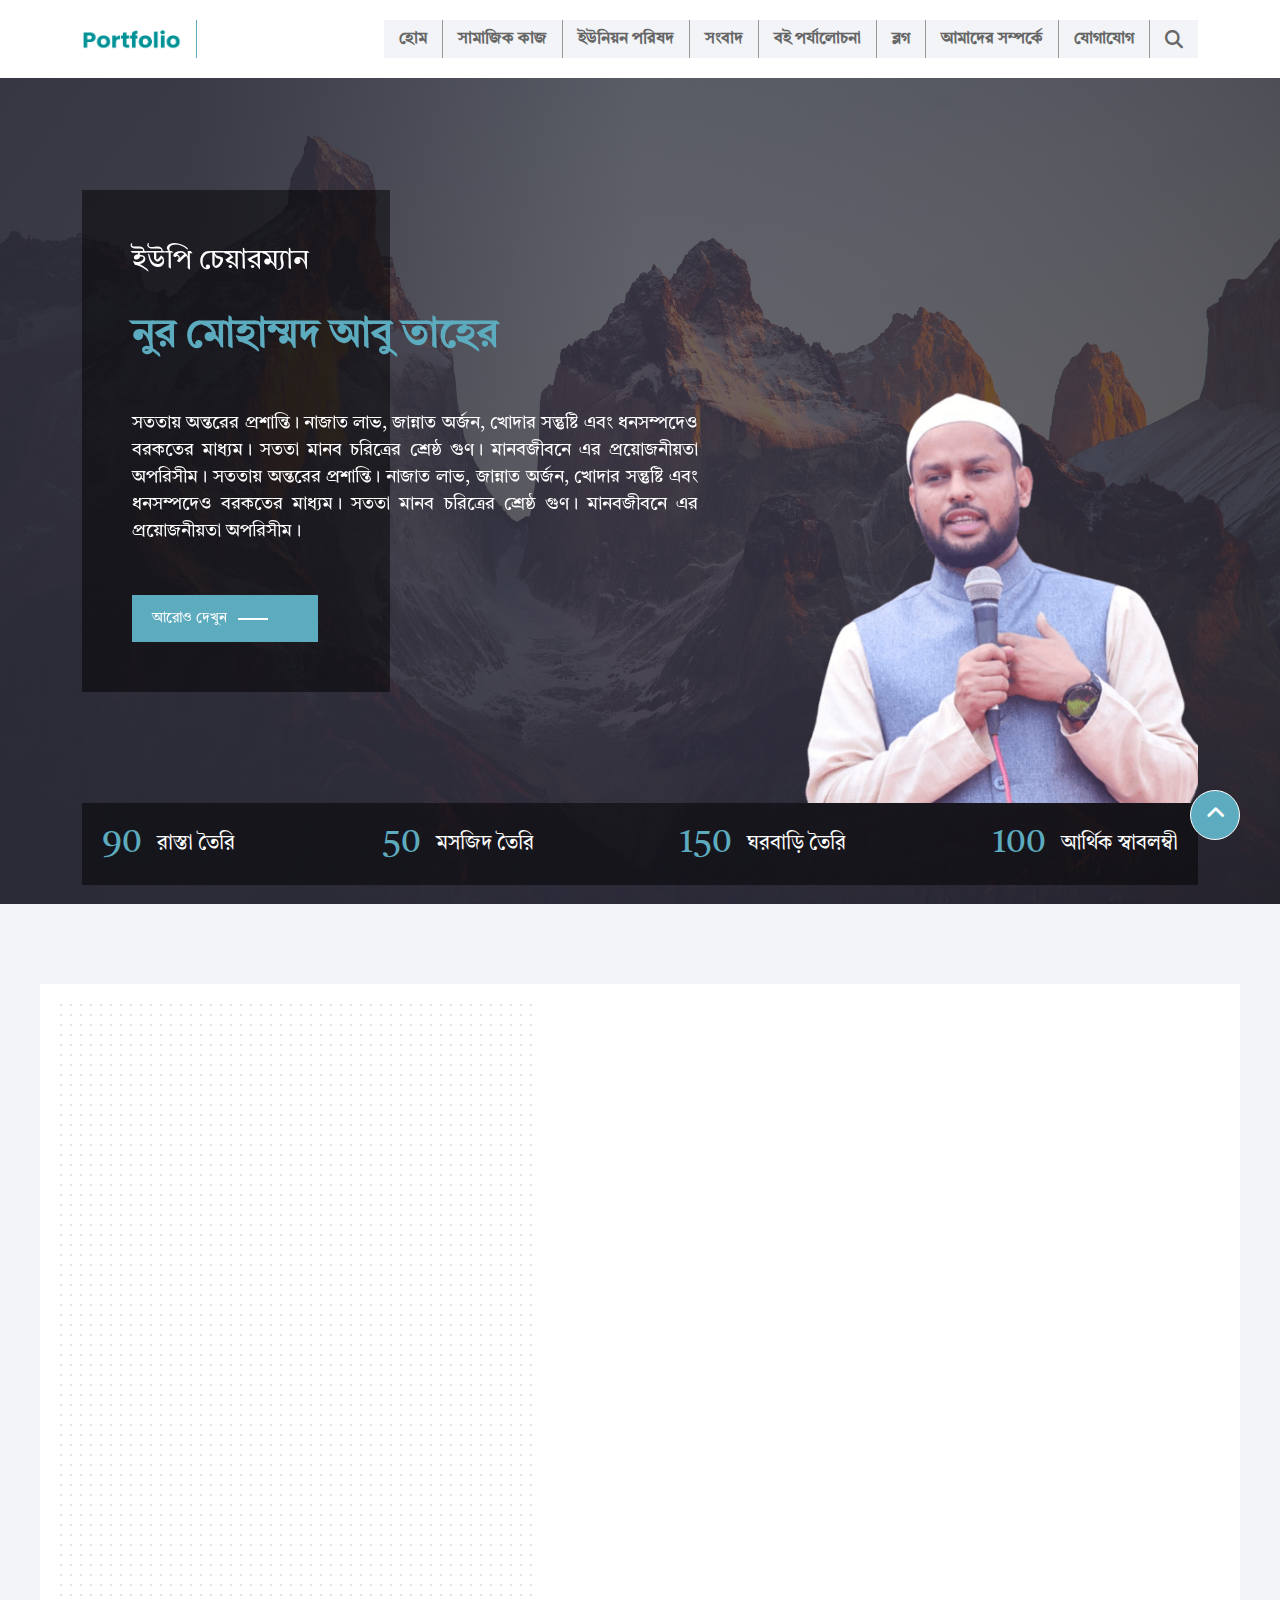
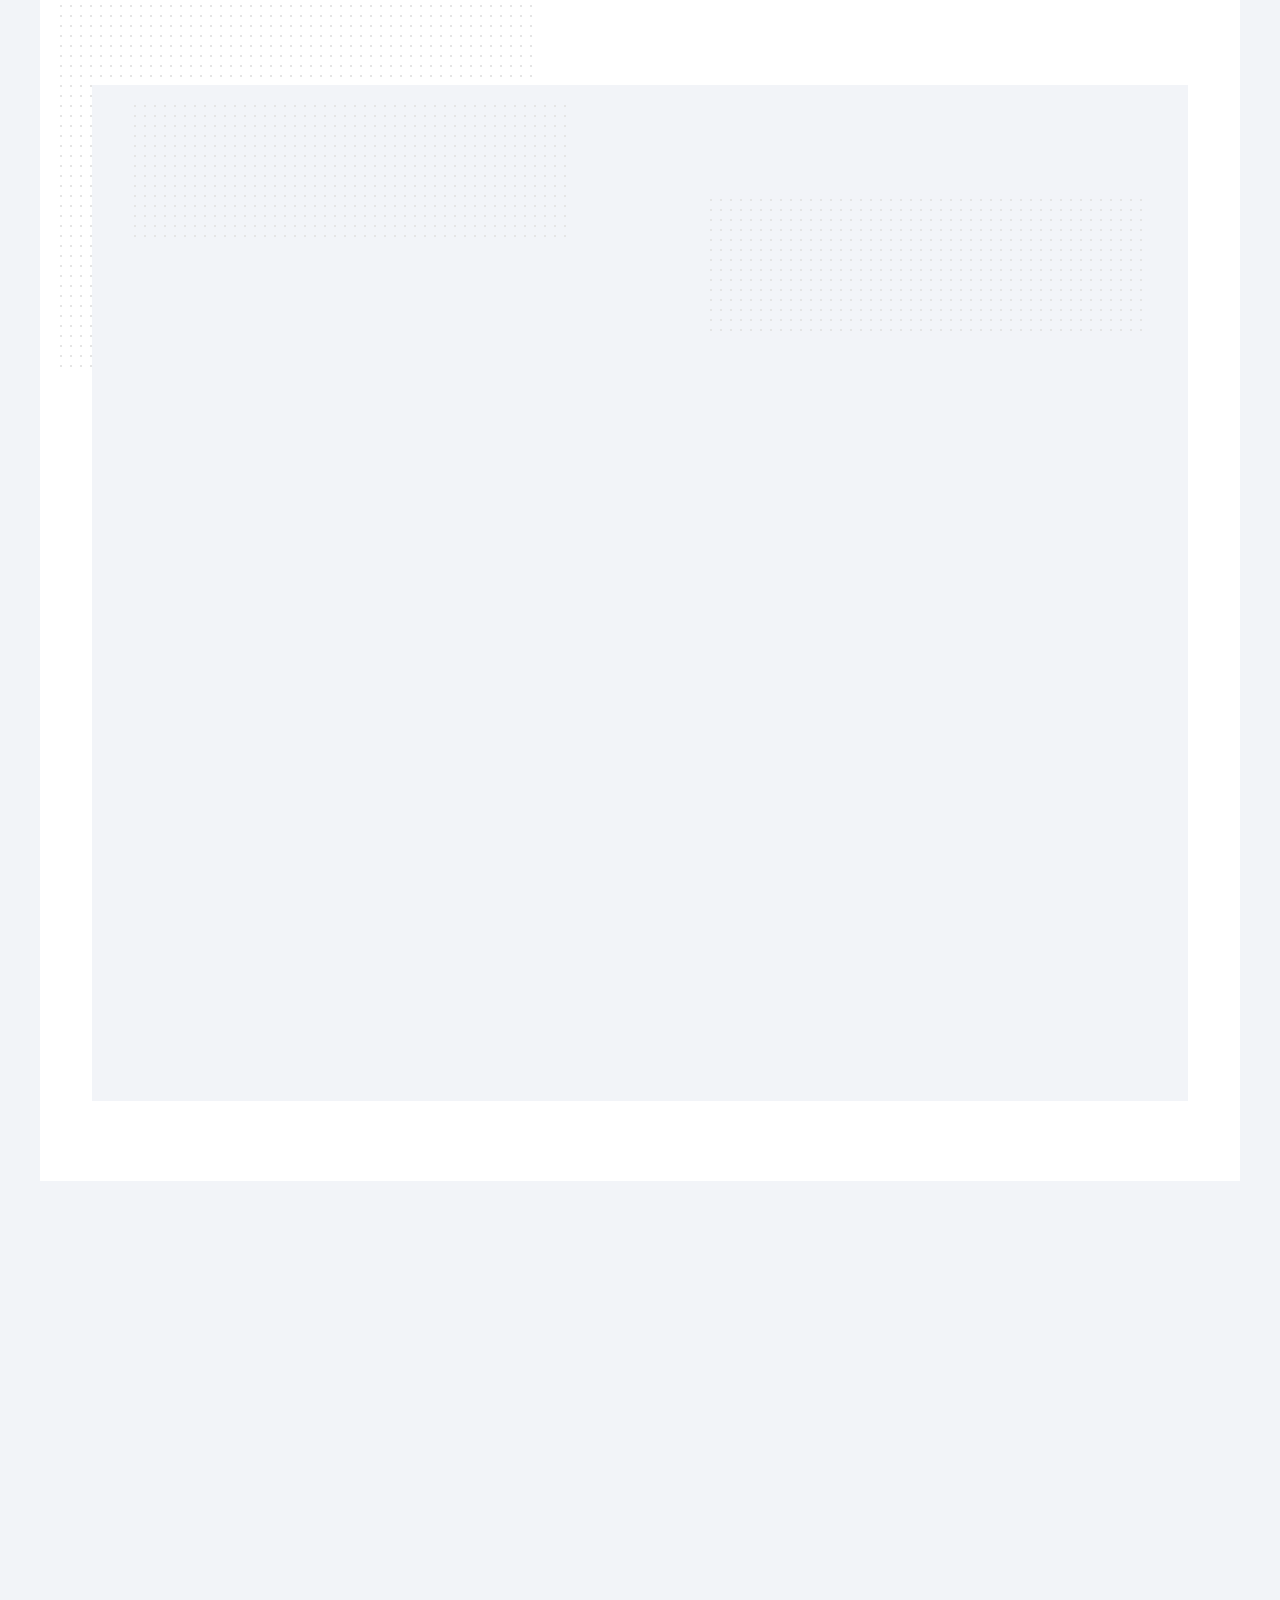
<file: index.html>
<!DOCTYPE html>
<html lang="en">

<head>
    <meta charset="UTF-8">
    <meta http-equiv="X-UA-Compatible" content="IE=edge">
    <meta name="viewport" content="width=device-width, initial-scale=1.0">
    <meta name="Classification" content="Portfolio">
    <meta name="identifier-URL" content="">
    <meta name="directory" content="submission">
    <meta name="category" content="Internet">
    <meta name="coverage" content="Worldwide">
    <meta name="distribution" content="Global">
    <meta name="rating" content="General">
    <meta name="target" content="all">
    <meta name="HandheldFriendly" content="True">
    <meta name="author" content="nextechcode">
    <meta name="developer" content="Alif Sagir">
    <meta name="developer-email" content="alifsagir99@gmail.com">
    <meta name="developer-company" content="nextechcode">
    <meta name="copyright" content="Amber-Personal-portfolio">
    <meta name="revisit" content="1 days">
    <meta name="keywords"
        content="amber, nextechcode, alif sagir, personal portfolio, professional portfolio, freelancer portfolio, creative portfolio personal, portfolio,  cv, vcard, resume, business card, business, designer, agency, html template,
 bootstrap 5, css3, sass, javaScript, responsive, clean, dark, light, sco, minimal, multiple page, modern, creative, freelancer, programmer,">
    <meta name="description" content="Personal-portfolio">
    <meta property="og:title" content="Amber-Personal-portfolio">
    <meta property="og:site_name" content="Amber-Personal-portfolio">
    <meta property="og:description" content="Amber-Personal-portfolio">
    <meta property="og:type" content="Personal portfolio">
    <meta property="og:url" content="/">
    <meta property="og:image" content="./assets/images/logo/dark_logo.png">
    <meta property="og:image:width" content="600">
    <meta property="og:image:height" content="315">
    <meta name="twitter:title" content="Amber Personal portfolio">
    <meta name="twitter:description" content="Amber Personal portfolio">
    <meta name="twitter:image" content="./assets/images/logo/dark_logo.png">
    <meta name="twitter:card" content="summary_large_image">
    <title>Home</title>
    <link rel="stylesheet" href="./assets/bootstrap/bootstrap.min.css">
    <link rel="stylesheet" href="./assets/icon/fontawesome-free-6.2.0-web/css/all.min.css">
    <link rel="stylesheet" href="./assets/styles/style.css">


    <link href="https://unpkg.com/aos@2.3.1/dist/aos.css" rel="stylesheet">
</head>

<body id="scroll_top">
    <!-- navigation_area start -->
    <nav class="navigation_area">
        <div class="container">
            <div class="navigation_area_content">
                <a href="#" class="logo_area">
                    <img src="./assets/images/logo_image/logo.png" alt="img">
                </a>
                <div class="navigation_menu_area">
                    <ul>
                        <li>
                            <a href="index.html" class="menu_text">হোম</a>
                        </li>

                        <li>
                            <a href="social_work.html" class="menu_text">সামাজিক কাজ</a>
                        </li>
                        <li>
                            <a href="union_porishad.html" class="menu_text">ইউনিয়ন পরিষদ</a>
                        </li>
                        <li>
                            <a href="news.html" class="menu_text">সংবাদ</a>
                        </li>
                        <li>
                            <a href="book_review.html" class="menu_text">বই পর্যালোচনা</a>
                        </li>
                        <li>
                            <a href="blog.html" class="menu_text">ব্লগ</a>
                        </li>
                        <li>
                            <a href="about.html" class="menu_text">আমাদের সম্পর্কে
                            </a>
                        </li>
                        <li>
                            <a href="contact.html" class="menu_text">যোগাযোগ</a>
                        </li>
                        <li class="button_position">
                            <!-- search area start -->
                            <button onclick="search_area_show.classList.toggle('active_search')" class="search_area">
                                <i class="fa-solid fa-magnifying-glass"></i>
                                <!-- <div class="close_icon">
                                    <i class="fa-solid fa-xmark"></i>
                                </div> -->
                            </button>

                            <div id="search_area_show" class="search_item" >
                                <input type="text" placeholder="খুঁজুন...">
                                <button class="search_icon">
                                    <i class="fa-solid fa-magnifying-glass"></i>
                                </button>
                            </div>
                            <!-- search area end -->
                        </li>
                    </ul>
                </div>

                <!-- responsive_menu_area start -->
                <div class="responsive_menu_area">
                    <a href="#" class="responsive_menu_icon">
                        <i class="fa-solid fa-bars"></i>
                    </a>
                </div>
                <!-- responsive_menu_area end -->
            </div>
        </div>
    </nav>
    <!-- navigation_area end -->

    <!-- banner_area start -->
    <div class="banner_area" style=" background-image: url(./assets/images/background_image/bg1.jpg);">
        <div class="banner_area_bg_color">

            <div class="container">

                <div class="banner_area_content">
                    <!-- left-area start -->
                    <div class="left-area_content" data-aos="fade-right" data-aos-duration="1000">
                        <div class="left-area">
                            <div class="left_area_content">
                                <p class="profation_name"> ইউপি চেয়ারম্যান </p>
                                <h2 class="name_text"> নুর মোহাম্মদ আবু তাহের</h2>
                                <p class="description_text">
                                    সততায় অন্তরের প্রশান্তি। নাজাত লাভ, জান্নাত অর্জন, খোদার সন্তুষ্টি এবং ধনসম্পদেও
                                    বরকতের
                                    মাধ্যম। সততা মানব চরিত্রের শ্রেষ্ঠ গুণ। মানবজীবনে এর প্রয়োজনীয়তা অপরিসীম। সততায়
                                    অন্তরের
                                    প্রশান্তি। নাজাত লাভ, জান্নাত অর্জন, খোদার সন্তুষ্টি এবং ধনসম্পদেও বরকতের মাধ্যম।
                                    সততা
                                    মানব চরিত্রের শ্রেষ্ঠ গুণ। মানবজীবনে এর প্রয়োজনীয়তা অপরিসীম।
                                </p>

                                <!-- button_area start-->
                                <div class="button_area">
                                    <a href="#" class="button_text_area">
                                        <span class="button_text">
                                            আরোও দেখুন
                                            <span class="dash_icon"></span>
                                        </span>
                                    </a>
                                </div>
                                <!-- button_area end-->

                            </div>

                        </div>
                    </div>
                    <!-- left-area end -->

                    <!-- right-area start -->
                    <div class="right-area" data-aos="fade-left" data-aos-duration="1000">
                        <div class="image_area">
                            <img src="./assets/images/profile_image/img2.png" alt="image">
                        </div>
                    </div>
                    <!-- right-area end -->

                </div>

                <!-- small_count-area start -->
                <div class="small_count_area">
                    <div class="small_count-area_content">

                        <!-- count_item start -->
                        <div class="count_item">
                            <div class="count_number_area">
                                <h2 class="number_text">90</h2>
                            </div>
                            <div class="count_text_area">
                                <p class="count_text">
                                    রাস্তা তৈরি</p>
                            </div>
                        </div>
                        <!-- count_item end -->
                        <!-- count_item start -->
                        <div class="count_item">
                            <div class="count_number_area">
                                <h2 class="number_text">50</h2>
                            </div>
                            <div class="count_text_area">
                                <p class="count_text">
                                    মসজিদ তৈরি</p>
                            </div>
                        </div>
                        <!-- count_item end -->
                        <!-- count_item start -->
                        <div class="count_item">
                            <div class="count_number_area">
                                <h2 class="number_text">150</h2>
                            </div>
                            <div class="count_text_area">
                                <p class="count_text">
                                    ঘরবাড়ি তৈরি</p>
                            </div>
                        </div>
                        <!-- count_item end -->
                        <!-- count_item start -->
                        <div class="count_item">
                            <div class="count_number_area">
                                <h2 class="number_text">100</h2>
                            </div>
                            <div class="count_text_area">
                                <p class="count_text">
                                    আর্থিক স্বাবলম্বী</p>
                            </div>
                        </div>
                        <!-- count_item end -->

                    </div>
                </div>
                <!-- small_count-area end -->
            </div>
        </div>
    </div>
    <!-- banner_area end -->

    <!-- news-area start -->
    <div class="news-area">
        <div class="dote_bg_image" style="background-image: url(./assets/images/bg_dote_image/bg_dote.png);">
        </div>
        <div class="container">

            <div class="news-area_content">

                <!-- content_title start -->
                <div class="content_title_and_description" data-aos="fade-right" data-aos-duration="1000">
                    <h2 class="title_text">সংবাদ</h2>
                    <p class="description_text">নাজাত লাভ, জান্নাত অর্জন, খোদার সন্তুষ্টি এবং ধনসম্পদেও বরকতের
                        মাধ্যম।
                        সততা মানব চরিত্রের শ্রেষ্ঠ গুণ। </p>
                </div>
                <!-- content_title end -->

                <!-- news_item-all start -->
                <div class="news_item-all" data-aos="fade-up" data-aos-duration="1000">
                    <!-- top_item_area start -->
                    <div class="top_item_area">
                        <!-- left_area start -->
                        <div class="left_area">
                            <a href="news_details.html" class="item">
                                <img src="./assets/images/news_image/img.1.png" alt="News">

                                <!-- layout_area start -->
                                <div class="layout_area">
                                    <div class="item_date_and_title_area">

                                        <div class="date_area">
                                            <p class="date_text">
                                                12.November.2023
                                            </p>
                                        </div>

                                        <div class="title_area">
                                            <p class="title_text">
                                                প্রতিশোধ হিসেবে রাশিয়ার দুই কূটনীতিককে
                                            </p>
                                        </div>

                                    </div>
                                </div>
                                <!-- layout_area end-->
                            </a>
                        </div>
                        <!-- left_area end -->
                        <!-- right_area start -->
                        <div class="right_area">
                            <a href="news_details.html" class="item">
                                <img src="./assets/images/news_image/img.2.webp" alt="News">

                                <!-- layout_area start -->
                                <div class="layout_area">
                                    <div class="item_date_and_title_area">

                                        <div class="date_area">
                                            <p class="date_text">
                                                12.November.2023
                                            </p>
                                        </div>

                                        <div class="title_area">
                                            <p class="title_text">
                                                প্রতিশোধ হিসেবে রাশিয়ার দুই কূটনীতিককে বহিষ্কার করেছে যুক্তরাষ্ট্র
                                            </p>
                                        </div>

                                    </div>
                                </div>
                                <!-- layout_area end-->
                            </a>
                            <a href="news_details.html" class="item">
                                <img src="./assets/images/news_image/img.4.jpg" alt="News">

                                <!-- layout_area start -->
                                <div class="layout_area">
                                    <div class="item_date_and_title_area">

                                        <div class="date_area">
                                            <p class="date_text">
                                                12.November.2023
                                            </p>
                                        </div>

                                        <div class="title_area">
                                            <p class="title_text">
                                                প্রতিশোধ হিসেবে রাশিয়ার দুই কূটনীতিককে বহিষ্কার করেছে যুক্তরাষ্ট্র
                                            </p>
                                        </div>

                                    </div>
                                </div>
                                <!-- layout_area end-->
                            </a>
                        </div>
                        <!-- right_area end -->
                    </div>
                    <!-- top_item_area end -->

                    <!-- bottom_item_area start -->
                    <div class="bottom_item_area">
                        <a href="news_details.html" class="item">
                            <img src="./assets/images/news_image/img.5.jpg" alt="News">
                            <!-- layout_area start -->
                            <div class="layout_area">
                                <div class="item_date_and_title_area">

                                    <div class="date_area">
                                        <p class="date_text">
                                            12.November.2023
                                        </p>
                                    </div>

                                    <div class="title_area">
                                        <p class="title_text">
                                            রেছে যুক্তরাষ্ট্রকরেছে যুক্তরাষ্ট্র
                                        </p>
                                    </div>

                                </div>
                            </div>
                            <!-- layout_area end-->
                        </a>
                        <a href="news_details.html" class="item">
                            <img src="./assets/images/news_image/img5.jpeg" alt="News">

                            <!-- layout_area start -->
                            <div class="layout_area">
                                <div class="item_date_and_title_area">

                                    <div class="date_area">
                                        <p class="date_text">
                                            12.November.2023
                                        </p>
                                    </div>

                                    <div class="title_area">
                                        <p class="title_text">
                                            প্রতিশোধ হিসেবে রাশিয়ার দুই কূটনীতিককে বহিষ্কার করেছে যুক্তরাষ্ট্র
                                        </p>
                                    </div>

                                </div>
                            </div>
                            <!-- layout_area end-->
                        </a>
                        <a href="news_details.html" class="item">
                            <img src="./assets/images/news_image/img6.jpg" alt="News">
                            <!-- layout_area start -->
                            <div class="layout_area">
                                <div class="item_date_and_title_area">

                                    <div class="date_area">
                                        <p class="date_text">
                                            12.November.2023
                                        </p>
                                    </div>

                                    <div class="title_area">
                                        <p class="title_text">
                                            প্রতিশোধ হিসেবে রাশিয়ার দুই কূটনীতিককে বহিষ্কার করেছে যুক্তরাষ্ট্র
                                        </p>
                                    </div>

                                </div>
                            </div>
                            <!-- layout_area end-->

                        </a>
                    </div>
                    <!-- bottom_item_area end -->
                </div>
                <!-- news_item-all end -->

                <!-- button_area start-->
                <div class="button_area" style="text-align: center;" data-aos="fade-up" data-aos-duration="1000">
                    <a href="news.html" class="button_text_area">
                        <span class="button_text">
                            আরোও দেখুন
                            <span class="dash_icon"></span>
                        </span>
                    </a>
                </div>
                <!-- button_area end-->

            </div>
        </div>
    </div>
    <!-- news-area end -->

    <!-- social_work_area start -->
    <div class="social_work_area" style=" margin-top: 80px;">
        <div class="container">
            <div class="social_work_area_content">

                <!-- content_title start -->
                <div class="content_title_and_description" data-aos="fade-right" data-aos-duration="1000">
                    <h2 class="title_text">সামাজিক কাজ</h2>
                    <p class="description_text">নাজাত লাভ, জান্নাত অর্জন, খোদার সন্তুষ্টি এবং ধনসম্পদেও বরকতের
                        মাধ্যম।
                        সততা মানব চরিত্রের শ্রেষ্ঠ গুণ। নাজাত লাভ, জান্নাত অর্জন, খোদার সন্তুষ্টি এবং ধনসম্পদেও বরকতের
                        মাধ্যম। </p>
                </div>
                <!-- content_title end -->

                <div class="social_work_all_item">
                    <ul>
                        <li class="item_area">
                            <a href="social_work_details.html" class="social_work_image_card" data-aos="fade-up"
                                data-aos-duration="300">
                                <img src="./assets/images/local_image/s1.jpg" alt="img">
                                <!-- overlay-area start -->
                                <div class="overlay-area">
                                    <div class="overlay-area_content">

                                        <div class="image_title">
                                            <h2 class="title_text">বিশ্বব্যাপী উদ্বেগের কারণ হয়ে দাঁড়িয়েছে
                                                ফিলিস্তিন-ইসরায়েল
                                                যুদ্ধ</h2>
                                        </div>
                                    </div>

                                </div>
                                <!-- overlay-area end -->
                            </a>
                        </li>
                        <li class="item_area">
                            <a href="social_work_details.html" class="social_work_image_card" data-aos="fade-up"
                                data-aos-duration="600">
                                <img src="./assets/images/local_image/s2.jpg" alt="img">
                                <!-- overlay-area start -->
                                <div class="overlay-area">
                                    <div class="overlay-area_content">
                                        <div class="video_icon_area">
                                            <div class="video_icon">
                                                <i class="fa-solid fa-play"></i>
                                            </div>
                                        </div>
                                        <div class="image_title">
                                            <h2 class="title_text">বিশ্বব্যাপী উদ্বেগের কারণ হয়ে দাঁড়িয়েছে
                                                ফিলিস্তিন-ইসরায়েল
                                                যুদ্ধ</h2>
                                        </div>
                                    </div>

                                </div>
                                <!-- overlay-area end -->
                            </a>
                        </li>
                        <li class="item_area">
                            <a href="social_work_details.html" class="social_work_image_card" data-aos="fade-up"
                                data-aos-duration="900">
                                <img src="./assets/images/local_image/s3.jpg" alt="img">
                                <!-- overlay-area start -->
                                <div class="overlay-area">
                                    <div class="overlay-area_content">

                                        <div class="image_title">
                                            <h2 class="title_text">বিশ্বব্যাপী উদ্বেগের কারণ হয়ে দাঁড়িয়েছে
                                                ফিলিস্তিন-ইসরায়েল
                                                যুদ্ধ</h2>
                                        </div>
                                    </div>

                                </div>
                                <!-- overlay-area end -->
                            </a>
                        </li>
                        <li class="item_area">
                            <a href="social_work_details.html" class="social_work_image_card" data-aos="fade-up"
                                data-aos-duration="1200">
                                <img src="./assets/images/local_image/s4.jpg" alt="img">
                                <!-- overlay-area start -->
                                <div class="overlay-area">
                                    <div class="overlay-area_content">
                                        <div class="video_icon_area">
                                            <div class="video_icon">
                                                <i class="fa-solid fa-play"></i>
                                            </div>
                                        </div>
                                        <div class="image_title">
                                            <h2 class="title_text">বিশ্বব্যাপী উদ্বেগের কারণ হয়ে দাঁড়িয়েছে
                                                ফিলিস্তিন-ইসরায়েল
                                                যুদ্ধ</h2>
                                        </div>
                                    </div>

                                </div>
                                <!-- overlay-area end -->
                            </a>
                        </li>
                        <li class="item_area">
                            <a href="social_work_details.html" class="social_work_image_card" data-aos="fade-up"
                                data-aos-duration="300">
                                <img src="./assets/images/local_image/s5.jpeg" alt="img">
                                <!-- overlay-area start -->
                                <div class="overlay-area">
                                    <div class="overlay-area_content">

                                        <div class="image_title">
                                            <h2 class="title_text">বিশ্বব্যাপী উদ্বেগের কারণ হয়ে দাঁড়িয়েছে
                                                ফিলিস্তিন-ইসরায়েল
                                                যুদ্ধ</h2>
                                        </div>
                                    </div>

                                </div>
                                <!-- overlay-area end -->
                            </a>
                        </li>
                        <li class="item_area">
                            <a href="social_work_details.html" class="social_work_image_card" data-aos="fade-up"
                                data-aos-duration="600">
                                <img src="./assets/images/local_image/s6.jpg" alt="img">
                                <!-- overlay-area start -->
                                <div class="overlay-area">
                                    <div class="overlay-area_content">
                                        <div class="video_icon_area">
                                            <div class="video_icon">
                                                <i class="fa-solid fa-play"></i>
                                            </div>
                                        </div>
                                        <div class="image_title">
                                            <h2 class="title_text">বিশ্বব্যাপী উদ্বেগের কারণ হয়ে দাঁড়িয়েছে
                                                ফিলিস্তিন-ইসরায়েল
                                                যুদ্ধ</h2>
                                        </div>
                                    </div>

                                </div>
                                <!-- overlay-area end -->
                            </a>
                        </li>
                        <li class="item_area">
                            <a href="social_work_details.html" class="social_work_image_card" data-aos="fade-up"
                                data-aos-duration="900">
                                <img src="./assets/images/local_image/s7.jpg" alt="img">
                                <!-- overlay-area start -->
                                <div class="overlay-area">
                                    <div class="overlay-area_content">

                                        <div class="image_title">
                                            <h2 class="title_text">বিশ্বব্যাপী উদ্বেগের কারণ হয়ে দাঁড়িয়েছে
                                                ফিলিস্তিন-ইসরায়েল
                                                যুদ্ধ</h2>
                                        </div>
                                    </div>

                                </div>
                                <!-- overlay-area end -->
                            </a>
                        </li>
                        <li class="item_area">
                            <a href="social_work_details.html" class="social_work_image_card" data-aos="fade-up"
                                data-aos-duration="1200">
                                <img src="./assets/images/local_image/s2.jpg" alt="img">
                                <!-- overlay-area start -->
                                <div class="overlay-area">
                                    <div class="overlay-area_content">
                                        <div class="video_icon_area">
                                            <div class="video_icon">
                                                <i class="fa-solid fa-play"></i>
                                            </div>
                                        </div>
                                        <div class="image_title">
                                            <h2 class="title_text">বিশ্বব্যাপী উদ্বেগের কারণ হয়ে দাঁড়িয়েছে
                                                ফিলিস্তিন-ইসরায়েল
                                                যুদ্ধ</h2>
                                        </div>
                                    </div>

                                </div>
                                <!-- overlay-area end -->
                            </a>
                        </li>

                    </ul>
                </div>

                <!-- button_area start-->
                <div class="button_area" style="text-align: center;" data-aos="fade-up" data-aos-duration="1000">
                    <a href="social_work.html" class="button_text_area">
                        <span class="button_text">
                            আরোও দেখুন
                            <span class="dash_icon"></span>
                        </span>
                    </a>
                </div>
                <!-- button_area end-->

            </div>
        </div>
    </div>
    <!-- social_work_area end -->


    <!-- count_area start -->
    <div class="count_area" data-aos="fade-up" data-aos-duration="1000">
        <div class="count_area_all">
            <div class="container">
                <div class="count_area_content">

                    <!-- count_item start -->
                    <div class="count_item">
                        <div class="count_text_area">
                            <h2 class="count_text">ঘরবাড়ি তৈরি</h2>
                        </div>
                        <div class="count_number_area">
                            <h2 class="count_number">120</h2>
                        </div>
                    </div>
                    <!-- count_item end -->

                    <!-- count_item start -->
                    <div class="count_item">
                        <div class="count_text_area">
                            <h2 class="count_text">রাস্তা তৈরি</h2>
                        </div>
                        <div class="count_number_area">
                            <h2 class="count_number">60</h2>
                        </div>
                    </div>
                    <!-- count_item end -->

                    <!-- count_item start -->
                    <div class="count_item">
                        <div class="count_text_area">
                            <h2 class="count_text">মসজিদ তৈরি</h2>
                        </div>
                        <div class="count_number_area">
                            <h2 class="count_number">50</h2>
                        </div>
                    </div>
                    <!-- count_item end -->

                    <!-- count_item start -->
                    <div class="count_item">
                        <div class="count_text_area">
                            <h2 class="count_text">আর্থিক স্বাবলম্বী</h2>
                        </div>
                        <div class="count_number_area">
                            <h2 class="count_number">90</h2>
                        </div>
                    </div>
                    <!-- count_item end -->

                </div>
            </div>
            <div class="bg_image" style="  background-image: url(./assets/images/bg_dote_image/bg_dote.png);"></div>
        </div>

    </div>
    <!-- count_area end -->

    <!-- book_review_area start -->
    <div class="book_review_area">
        <div class="container">
            <div class="book_review_area_content">

                <!-- content_title start -->
                <div class="content_title_and_description" data-aos="fade-right" data-aos-duration="1000">
                    <h2 class="title_text">বই পর্যালোচনা</h2>
                    <p class="description_text">নাজাত লাভ, জান্নাত অর্জন, খোদার সন্তুষ্টি এবং ধনসম্পদেও বরকতের
                        মাধ্যম।
                        সততা মানব চরিত্রের শ্রেষ্ঠ গুণ। নাজাত লাভ, জান্নাত অর্জন, খোদার সন্তুষ্টি এবং ধনসম্পদেও বরকতের
                        মাধ্যম। </p>
                </div>
                <!-- content_title end -->

                <!-- book_card_area_all start -->
                <div class="book_card_area_all">

                    <!-- book_card start -->
                    <div class="book_card">
                        <a href="book_review_details.html" class="book_card_item" data-aos="fade-up"
                            data-aos-duration="300">
                            <div class="image_area">
                                <img src="./assets/images/book_review_image/book1.jpg" alt="image">
                                <!-- <div class="bg_image" style="">

                                </div> -->
                            </div>
                            <div class="image_title_and_description_area">
                                <h2 class="title_text">ইসলাম বই</h2>
                                <p class="description_text">নাজাত লাভ, জান্নাত অর্জন, খোদার সন্তুষ্টি এবং ধনসম্পদেও
                                    বরকতের
                                    মাধ্যম।
                                    সততা মানব চরিত্রের শ্রেষ্ঠ গুণ। নাজাত লাভ, জান্নাত অর্জন,
                                </p>
                            </div>

                        </a>
                    </div>
                    <!-- book_card end -->
                    <!-- book_card start -->
                    <div class="book_card">
                        <a href="book_review_details.html" class="book_card_item" data-aos="fade-up"
                            data-aos-duration="600">
                            <div class="image_area">
                                <img src="./assets/images/book_review_image/book2.jpg" alt="image">
                            </div>
                            <div class="image_title_and_description_area">
                                <h2 class="title_text">বই</h2>
                                <p class="description_text">বইটি থেকে অনেক টি থেকে অনেক কিছু
                                    জানার আছে</p>
                            </div>

                        </a>
                    </div>
                    <!-- book_card end -->
                    <!-- book_card start -->
                    <div class="book_card">
                        <a href="book_review_details.html" class="book_card_item" data-aos="fade-up"
                            data-aos-duration="900">
                            <div class="image_area">
                                <img src="./assets/images/book_review_image/book3.jpg" alt="image">
                            </div>
                            <div class="image_title_and_description_area">
                                <h2 class="title_text">ইসলাম</h2>
                                <p class="description_text">বইটা অনেক সুন্দর , বইটি থেকে অনেক </p>
                            </div>

                        </a>
                    </div>
                    <!-- book_card end -->
                    <!-- book_card start -->
                    <div class="book_card">
                        <a href="book_review_details.html" class="book_card_item" data-aos="fade-up"
                            data-aos-duration="1200">
                            <div class="image_area">
                                <img src="./assets/images/book_review_image/book4.jpg" alt="image">
                            </div>
                            <div class="image_title_and_description_area">
                                <h2 class="title_text">বইটি থেকে অনেক</h2>
                                <p class="description_text">
                                    অনেক বইটা অনেক সুন্দর , ক কিছু
                                    জানার আছে</p>
                            </div>

                        </a>
                    </div>
                    <!-- book_card end -->
                </div>
                <!-- book_card_area_all end -->

                <!-- button_area start-->
                <div class="button_area" style="text-align: center;" data-aos="fade-up" data-aos-duration="1000">
                    <a href="book_review.html" class="button_text_area">
                        <span class="button_text">
                            আরোও দেখুন
                            <span class="dash_icon"></span>
                        </span>
                    </a>
                </div>
                <!-- button_area end-->

            </div>
        </div>
    </div>
    <!-- book_review_area end -->

    <!-- union_porishad_area start -->
    <div class="union_porishad_area">
        <div class="container">
            <div class="union_porishad_area_content">

                <!-- content_title start -->
                <div class="content_title_and_description" data-aos="fade-right" data-aos-duration="1000">
                    <h2 class="title_text">ইউনিয়ন পরিষদ</h2>
                    <p class="description_text">নাজাত লাভ, জান্নাত অর্জন, খোদার সন্তুষ্টি এবং ধনসম্পদেও বরকতের
                        মাধ্যম।
                        সততা মানব চরিত্রের শ্রেষ্ঠ গুণ। নাজাত লাভ, জান্নাত অর্জন, খোদার সন্তুষ্টি এবং ধনসম্পদেও বরকতের
                        মাধ্যম। </p>
                </div>
                <!-- content_title end -->

                <!-- box_content_area start -->
                <div class="box_content_area">
                    <div class="box_content">

                        <ul>
                            <li>
                                <a href="#" class="box" data-aos="fade-up" data-aos-duration="300">
                                    <div class="box_image_area">
                                        <img src="./assets/images/news_image/img4.webp" alt="image">
                                    </div>
                                    <div class="box_text_area">
                                        <h2 class="number_text">400</h2>
                                        <p class="title_text">ঘরবাড়ি তৈরি </p>
                                    </div>

                                    <span class="bg_number">400</span>
                                    <span class="bg_circle"></span>
                                </a>
                            </li>
                            <li>
                                <a href="#" class="box" data-aos="fade-up" data-aos-duration="600">
                                    <div class="box_image_area">
                                        <img src="./assets/images/news_image/img4.webp" alt="image">
                                    </div>
                                    <div class="box_text_area">
                                        <h2 class="number_text">934</h2>
                                        <p class="title_text">রাস্তা তৈরি </p>
                                    </div>

                                    <span class="bg_number">934</span>
                                    <span class="bg_circle"></span>
                                </a>
                            </li>
                            <li>
                                <a href="#" class="box" data-aos="fade-up" data-aos-duration="900">
                                    <div class="box_image_area">
                                        <img src="./assets/images/news_image/img4.webp" alt="image">
                                    </div>
                                    <div class="box_text_area">
                                        <h2 class="number_text">369</h2>
                                        <p class="title_text">
                                            মসজিদ তৈরি </p>
                                    </div>

                                    <span class="bg_number">369</span>
                                    <span class="bg_circle"></span>
                                </a>
                            </li>
                            <li>
                                <a href="#" class="box" data-aos="fade-up" data-aos-duration="1200">
                                    <div class="box_image_area">
                                        <img src="./assets/images/news_image/img4.webp" alt="image">
                                    </div>
                                    <div class="box_text_area">
                                        <h2 class="number_text">769</h2>
                                        <p class="title_text">আর্থিক স্বাবলম্বী
                                        </p>
                                    </div>

                                    <span class="bg_number">769</span>
                                    <span class="bg_circle"></span>
                                </a>
                            </li>
                        </ul>

                    </div>
                </div>
                <!-- box_content_area end -->

                <!-- union_porishad_left_and_right_area start -->
                <div class="union_porishad_left_and_right_area" style="margin-top: 0px;">

                    <!-- left_area start -->
                    <div class="left_area" data-aos="fade-right" data-aos-duration="1000">
                        <div class="union_porishad_text_and_link_area">
                            <div class="description_area">
                                <p class="description_text">
                                    নাজাত লাভ, জান্নাত অর্জন, খোদার সন্তুষ্টি এবং ধনসম্পদেও বরকতের
                                    মাধ্যম। নাজাত লাভ, জান্নাত অর্জন, খোদার সন্তুষ্টি এবং ধনসম্পদেও বরকতের
                                    মাধ্যম। নাজাত লাভ, জান্নাত অর্জন, খোদার সন্তুষ্টি এবং ধনসম্পদেও বরকতের
                                    মাধ্যম।
                                    সততা মানব চরিত্রের শ্রেষ্ঠ গুণ। ম। নাজাত লাভ, জান্নাত অর্জন, খোদার সন্তুষ্টি এবং
                                    ধনসম্পদেও বরকতের
                                    মাধ্যম।
                                    সততা মানব চরিত্রের শ্রেষ্ঠ গুণ। নাজাত লাভ, জান্নাত অর্জন, খোদার সন্তুষ্টি এবং
                                    ধনসম্পদেও বরকতের
                                    মাধ্যম। নাজাত লাভ, জান্নাত অর্জন, খোদার সন্তুষ্টি এবং ধনসম্পদেও বরকতের
                                    মাধ্যম। নাজাত লাভ, জান্নাত অর্জন, খোদার সন্তুষ্টি এবং ধনসম্পদেও বরকতের
                                    মাধ্যম।
                                    সততা মানব চরিত্রের শ্রেষ্ঠ গুণ। ম। নাজাত লাভ, জান্নাত অর্জন, খোদার সন্তুষ্টি এবং
                                    ধনসম্পদেও বরকতের
                                    সততা মানব চরিত্রের শ্রেষ্ঠ গুণ। ম। নাজাত লাভ, জান্নাত অর্জন, খোদার সন্তুষ্টি এবং
                                    ধনসম্পদেও বরকতের
                                    সততা মানব চরিত্রের শ্রেষ্ঠ গুণ। ম।


                                </p>
                            </div>
                            <div class="link_area">
                                <a href="#" class="link_text">ইউনিয়ন পরিষদ
                                    <span class="link_area_icon">
                                        <i class="fa-solid fa-right-long"></i>
                                    </span>
                                </a>
                            </div>
                        </div>


                        <!-- image_area start -->
                        <div class="image_area">

                            <div class="all_image_area">
                                <ul>
                                    <li>
                                        <div class="card_area ">
                                            <a href="union_porishad_details.html" class="image">
                                                <img src="./assets/images/local_image/s7.jpg" alt="img">

                                                <!-- overlay_video_area start -->
                                                <div class="overlay_video_area">
                                                    <i class="fa-solid fa-play"></i>
                                                </div>
                                                <!--  overlay_video_area end -->
                                            </a>
                                        </div>
                                    </li>
                                    <li>
                                        <div class="card_area ">
                                            <a href="union_porishad_details.html" class="image">
                                                <img src="./assets/images/local_image/s6.jpg" alt="img">
                                            </a>
                                        </div>
                                    </li>
                                    <li>
                                        <div class="card_area ">
                                            <a href="union_porishad_details.html" class="image">
                                                <img src="./assets/images/local_image/s5.jpeg" alt="img">

                                                <!-- overlay_video_area start -->
                                                <div class="overlay_video_area">
                                                    <i class="fa-solid fa-play"></i>
                                                </div>
                                                <!--  overlay_video_area end -->
                                            </a>
                                        </div>
                                    </li>
                                    <li>
                                        <div class="card_area ">
                                            <a href="union_porishad_details.html" class="image">
                                                <img src="./assets/images/local_image/s4.jpg" alt="img">
                                            </a>
                                        </div>
                                    </li>
                                    <li>
                                        <div class="card_area ">
                                            <a href="union_porishad_details.html" class="image">
                                                <img src="./assets/images/local_image/s3.jpg" alt="img">

                                                <!-- overlay_video_area start -->
                                                <div class="overlay_video_area">
                                                    <i class="fa-solid fa-play"></i>
                                                </div>
                                                <!--  overlay_video_area end -->
                                            </a>
                                        </div>
                                    </li>
                                    <li>
                                        <div class="card_area ">
                                            <a href="union_porishad_details.html" class="image">
                                                <img src="./assets/images/local_image/s2.jpg" alt="img">
                                            </a>
                                        </div>
                                    </li>


                                </ul>
                            </div>

                            <!-- button_area start-->
                            <div class="button_area" style="text-align: center; margin-top: 20px;">
                                <a href="union_porishad.html" class="button_text_area">
                                    <span class="button_text" style="padding: 9px 80px 9px 10px;">
                                        আরোও দেখুন
                                        <span class="dash_icon"></span>
                                    </span>
                                </a>
                            </div>
                            <!-- button_area end-->
                        </div>
                        <!-- image_area end -->
                    </div>
                    <!-- left_area end -->

                    <!-- right_area start -->
                    <div class="right_area" data-aos="fade-left" data-aos-duration="1000">
                        <div class="notice_and_image_area">
                            <!-- notice_area start -->
                            <div class="notice_area">
                                <div class="notice_title_area">
                                    <h2 class="notice_text">নোটিশ</h2>
                                </div>

                                <!-- all_notice_item start -->
                                <div class="all_notice_item">

                                    <!-- notice_item start -->
                                    <div class="notice_item">
                                        <div class="notice_date_area">
                                            <div class="date_month">
                                                <p class="date_text date_month_text">12</p>
                                                <p class="month_text date_month_text">November</p>
                                            </div>
                                            <div class="year">
                                                <p class="year_text">2023</p>
                                            </div>
                                        </div>
                                        <div class="notice_text_area">
                                            <p class="notice_text">
                                                সততা মানব চরিত্রের শ্রেষ্ঠ গুণ। নাজাত লাভ, জান্নাত অর্জন, খোদার
                                                সন্তুষ্টি
                                                এবং সততা মানব চরিত্রের শ্রেষ্ঠ গুণ।
                                                <span class="read_more_button_area"> <a href="#"
                                                        class="button_text">বিস্তারিত পড়ুন . . . </a></span>
                                            </p>
                                        </div>
                                    </div>
                                    <!-- notice_item end -->
                                    <!-- notice_item start -->
                                    <div class="notice_item">
                                        <div class="notice_date_area">
                                            <div class="date_month">
                                                <p class="date_text date_month_text">12</p>
                                                <p class="month_text date_month_text">November</p>
                                            </div>
                                            <div class="year">
                                                <p class="year_text">2023</p>
                                            </div>
                                        </div>
                                        <div class="notice_text_area">
                                            <p class="notice_text">
                                                সততা মানব চরিত্রের শ্রেষ্ঠ গুণ। নাজাত লাভ, জান্নাত অর্জন, খোদার
                                                সন্তুষ্টি
                                                এবং সততা মানব চরিত্রের শ্রেষ্ঠ গুণ।
                                                <span class="read_more_button_area"> <a href="#"
                                                        class="button_text">বিস্তারিত পড়ুন . . . </a></span>
                                            </p>
                                        </div>
                                    </div>
                                    <!-- notice_item end -->
                                    <!-- notice_item start -->
                                    <div class="notice_item">
                                        <div class="notice_date_area">
                                            <div class="date_month">
                                                <p class="date_text date_month_text">12</p>
                                                <p class="month_text date_month_text">November</p>
                                            </div>
                                            <div class="year">
                                                <p class="year_text">2023</p>
                                            </div>
                                        </div>
                                        <div class="notice_text_area">
                                            <p class="notice_text">
                                                সততা মানব চরিত্রের শ্রেষ্ঠ গুণ। নাজাত লাভ, জান্নাত অর্জন, খোদার
                                                সন্তুষ্টি
                                                এবং সততা মানব চরিত্রের শ্রেষ্ঠ গুণ।
                                                <span class="read_more_button_area"> <a href="#"
                                                        class="button_text">বিস্তারিত পড়ুন . . . </a></span>
                                            </p>
                                        </div>
                                    </div>
                                    <!-- notice_item end -->

                                </div>
                                <!-- all_notice_item end -->


                                <!-- button_area start-->
                                <div class="button_area" style="text-align: center; z-index: 1;">
                                    <a href="#" class="button_text_area">
                                        <span class="button_text">
                                            আরোও দেখুন
                                            <span class="dash_icon"></span>
                                        </span>
                                    </a>
                                </div>
                                <!-- button_area end-->

                            </div>
                            <!-- notice_area end -->


                        </div>
                    </div>
                    <!-- right_area end -->
                </div>
                <!-- union_porishad_left_and_right_area end -->


            </div>
        </div>
    </div>
    <!-- union_porishad_area end -->

    <!-- text_slider_area start -->
    <div class="text_slider_area" data-aos="fade-up" data-aos-duration="1000">
        <div class="container">
            <div class="text_slider_area_content" data-aos="fade-up" data-aos-duration="900">
                <div class="slider_text_area">
                    <p class="slider_text">
                        সততায় মাধ্যম। সততা মানব চ সততায় মাধ্যম। সততা মানব চ সততায় মাধ্যম। সততা মানব চ সততায় মাধ্যম। সততা
                        মানব চ সততায় মাধ্যম। সততা মানব চ সততায় মাধ্যম। সততা মানব চ

                    </p>

                    <div class="left_quotetion_area">
                        <i class="fa-solid fa-quote-left"></i>
                    </div>
                    <div class="right_quotetion_area">
                        <i class="fa-solid fa-quote-right"></i>
                    </div>
                </div>
            </div>
        </div>
    </div>
    <!-- text_slider_area end -->

    <!-- blog_area start -->
    <div class="blog_area">
        <div class="container">
            <div class="blog_area_content">

                <!-- content_title start -->
                <div class="content_title_and_description" data-aos="fade-right" data-aos-duration="1000">
                    <h2 class="title_text">ব্লগ</h2>
                    <p class="description_text">নাজাত লাভ, জান্নাত অর্জন, খোদার সন্তুষ্টি এবং ধনসম্পদেও বরকতের
                        মাধ্যম।
                        সততা মানব চরিত্রের শ্রেষ্ঠ গুণ। নাজাত লাভ, জান্নাত অর্জন, খোদার সন্তুষ্টি এবং ধনসম্পদেও বরকতের
                        মাধ্যম। </p>
                </div>
                <!-- content_title end -->

                <!-- all_blog_card start -->
                <div class="all_blog_card">
                    <!-- blog_card start -->
                    <a href="blog_details.html" class="blog_card" data-aos="fade-up" data-aos-duration="300">
                        <div class="blog_image">
                            <img src="./assets/images/news_image/img2.jpg" alt="img">
                        </div>
                        <!-- overlay_area start -->
                        <div class="overlay_area">
                            <div class="blog_title">
                                <div class="title_area">
                                    <h2 class="title_text">
                                        বিশ্বব্যাপী উদ্বেগের কারণ
                                    </h2>
                                </div>

                            </div>
                        </div>
                        <!-- overlay_area end -->
                    </a>
                    <!-- blog_card end -->
                    <!-- blog_card start -->
                    <a href="blog_details.html" class="blog_card" data-aos="fade-up" data-aos-duration="600">
                        <div class="blog_image">
                            <img src="./assets/images/news_image/img3.jpg" alt="img">
                        </div>
                        <!-- overlay_area start -->
                        <div class="overlay_area">
                            <div class="blog_title">
                                <div class="title_area">
                                    <h2 class="title_text">
                                        বিশ্বব্যাপী উদ্বেগের কারণ
                                    </h2>
                                </div>

                            </div>
                        </div>
                        <!-- overlay_area end -->
                    </a>
                    <!-- blog_card end -->
                    <!-- blog_card start -->
                    <a href="blog_details.html" class="blog_card" data-aos="fade-up" data-aos-duration="900">
                        <div class="blog_image">
                            <img src="./assets/images/news_image/img4.webp" alt="img">
                        </div>
                        <!-- overlay_area start -->
                        <div class="overlay_area">
                            <div class="blog_title">
                                <div class="title_area">
                                    <h2 class="title_text">
                                        বিশ্বব্যাপী উদ্বেগের কারণ
                                    </h2>
                                </div>

                            </div>
                        </div>
                        <!-- overlay_area end -->
                    </a>
                    <!-- blog_card end -->
                    <!-- blog_card start -->
                    <a href="blog_details.html" class="blog_card" data-aos="fade-up" data-aos-duration="1200">
                        <div class="blog_image">
                            <img src="./assets/images/news_image/img5.jpeg" alt="img">
                        </div>
                        <!-- overlay_area start -->
                        <div class="overlay_area">
                            <div class="blog_title">
                                <div class="title_area">
                                    <h2 class="title_text">
                                        বিশ্বব্যাপী উদ্বেগের কারণ
                                    </h2>
                                </div>

                            </div>
                        </div>
                        <!-- overlay_area end -->
                    </a>
                    <!-- blog_card end -->


                </div>
                <!-- all_blog_card end -->

                <!-- button_area start-->
                <div class="button_area" style="text-align: center;" data-aos="fade-up" data-aos-duration="1000">
                    <a href="blog.html" class="button_text_area">
                        <span class="button_text">
                            আরোও দেখুন
                            <span class="dash_icon"></span>
                        </span>
                    </a>
                </div>
                <!-- button_area end-->

            </div>
        </div>
    </div>
    <!-- blog_area end -->

    <!-- scroll_button_area start -->
    <a href="#scroll_top" class="scroll-button">
        <span class="icon">
            <i class="fa-solid fa-angle-up"></i>
        </span>
    </a>
    <!-- scroll_button_area end -->

    <!-- footer_area start -->
    <footer class="footer_area" data-aos="fade-up" data-aos-duration="1000">
        <div class="container">
            <div class="footer_area_content">

                <!-- fotter_area_logo_and_menu start -->
                <div class="fotter_area_logo_and_menu">
                    <div class="logo_area">
                        <img src="./assets/images/logo_image/white_logo.png" alt="logo">
                    </div>
                    <div class="menu_area">
                        <ul>
                            <li>
                                <a href="index.html" class="menu_text">হোম</a>
                            </li>
                            <li>
                                <a href="about.html" class="menu_text">আমাদের সম্পর্কে</a>
                            </li>
                            <li>
                                <a href="social_work.html" class="menu_text">সামাজিক কাজ</a>
                            </li>
                            <li>
                                <a href="union_porishad.html" class="menu_text">ইউনিয়ন পরিষদ</a>
                            </li>
                            <li>
                                <a href="news.html" class="menu_text">সংবাদ</a>
                            </li>
                            <li>
                                <a href="book_review.html" class="menu_text">বই পর্যালোচনা</a>
                            </li>
                            <li>
                                <a href="blog.html" class="menu_text">ব্লগ</a>
                            </li>
                            <li>
                                <a href="contact.html" class="menu_text">যোগাযোগ</a>
                            </li>
                        </ul>
                    </div>
                </div>
                <!-- fotter_area_logo_and_menu end -->

                <!-- footer_inner_area start -->
                <div class="footer_inner_area" data-aos="fade-up" data-aos-duration="900">

                    <div class="footer_area_content">
                        <div class="row">

                            <!-- importent_link_area start -->
                            <div class="col-md-4 col-lg-4">
                                <div class="area_title">
                                    <h2 class="area_title_text">গুরুত্বপূর্ণ লিঙ্কসমূহ</h2>
                                </div>
                                <div class="importent_link_area">
                                    <ul>
                                        <li>
                                            <a href="#" target="blank">সামাজিক কাজ</a>
                                        </li>
                                        <li>
                                            <a href="#" target="blank">ইউনিয়ন পরিষদ
                                            </a>
                                        </li>
                                        <li>
                                            <a href="#" target="blank">রাজনীতি</a>
                                        </li>
                                        <li>
                                            <a href="#" target="blank">বই পর্যালোচনা</a>
                                        </li>
                                        <li>
                                            <a href="#" target="blank">ব্লগ</a>
                                        </li>

                                    </ul>
                                </div>
                            </div>
                            <!-- importent_link_area end -->

                            <!-- contact area start -->
                            <div class="col-md-4 col-lg-4">
                                <div class="area_title">
                                    <h2 class="area_title_text">যোগাযোগের ঠিকানা</h2>
                                </div>

                                <div class="contact_area">

                                    <!-- adddress_area start -->
                                    <div class="adddress_area">
                                        <p class="adddress_text">
                                            বাড়ি ৩১, লেন ০১, ব্লক বি, সেকশন ০৬, মিরপুর, ঢাকা-১২০৪, বাংলাদেশ।
                                        </p>
                                    </div>
                                    <!-- adddress_area end -->

                                    <!-- phone_title_and_number area start -->
                                    <div class="phone_title_and_number title_and_content">
                                        <div class="phone_title f_title_area">
                                            <p class="title_text">ফোন :</p>
                                        </div>
                                        <div class="phone_number f_content_area">
                                            <a class="content_text f_c_number"
                                                href="tel:+8801000000000">+8801000000000</a>
                                            <a class="content_text f_c_number"
                                                href="tel:+8801000000000">+8801000000000</a>
                                            <a class="content_text f_c_number"
                                                href="tel:+8801000000000">+8801000000000</a>
                                        </div>
                                    </div>
                                    <!-- phone_title_and_number area end -->

                                    <!-- email_title_and_address start -->
                                    <div class="email_title_and_address title_and_content">
                                        <div class="email_title f_title_area">
                                            <p class="title_text">ই-মেইল :</p>
                                        </div>
                                        <div class="email_address f_content_area">
                                            <a class="content_text email_text"
                                                href="mailto:abc@gmail.com">abc@gmail.com</a>
                                        </div>
                                    </div>
                                    <!-- email_title_and_address end -->
                                </div>
                            </div>
                            <!-- contact area end -->

                            <!-- map area start -->
                            <div class="col-md-4 col-lg-4">
                                <div class="area_title">
                                    <h2 class="area_title_text">ম্যাপ</h2>
                                </div>

                                <div class="contact_area">
                                    <iframe
                                        src="https://www.google.com/maps/embed?pb=!1m18!1m12!1m3!1d3650.246369999089!2d90.3589410747526!3d23.809836686493018!2m3!1f0!2f0!3f0!3m2!1i1024!2i768!4f13.1!3m3!1m2!1s0x3755c1670cdb1779%3A0x645bbf4f0aeb1d56!2sTech%20Park%20IT!5e0!3m2!1sen!2sbd!4v1694496378390!5m2!1sen!2sbd"
                                        width="600" height="450" style="border:0;" allowfullscreen="" loading="lazy"
                                        referrerpolicy="no-referrer-when-downgrade"></iframe>
                                </div>
                            </div>
                            <!-- map area end -->
                        </div>
                    </div>

                </div>
                <!-- footer_inner_area end -->

                <!-- copy-write_and_social-media_area start -->
                <div class="copy-write_and_social-media_area">
                    <!-- copy-write_area start -->
                    <div class="copy-write_area">
                        <span class="copy-write_text">
                            কপিরাইট © 2023 <a href="#" class="text">নুর মোহাম্মদ আবু তাহের</a>
                        </span>
                    </div>
                    <!-- copy-write_area end -->

                    <!-- social-media_area start -->
                    <div class="social-media_area">
                        <ul>
                            <li>
                                <a href="#" class="social-media_icon">
                                    <i class="fa-brands fa-facebook-f"></i>
                                </a>
                            </li>
                            <li>
                                <a href="#" class="social-media_icon">
                                    <i class="fa-brands fa-youtube"></i>
                                </a>
                            </li>
                            <li>
                                <a href="#" class="social-media_icon">
                                    <i class="fa-brands fa-linkedin"></i>
                                </a>
                            </li>
                            <li>
                                <a href="#" class="social-media_icon">
                                    <i class="fa-brands fa-twitter"></i>
                                </a>
                            </li>
                        </ul>
                    </div>
                    <!-- social-media_area end -->

                </div>
                <!-- copy-write_and_social-media_area end -->

            </div>
        </div>
    </footer>
    <!-- footer_area end -->

    <!-- javaScript area start -->
    <script src="https://unpkg.com/aos@2.3.1/dist/aos.js"></script>
    <script>
        AOS.init();
    </script>
    <!-- javaScript area end -->
</body>

</html>
</file>
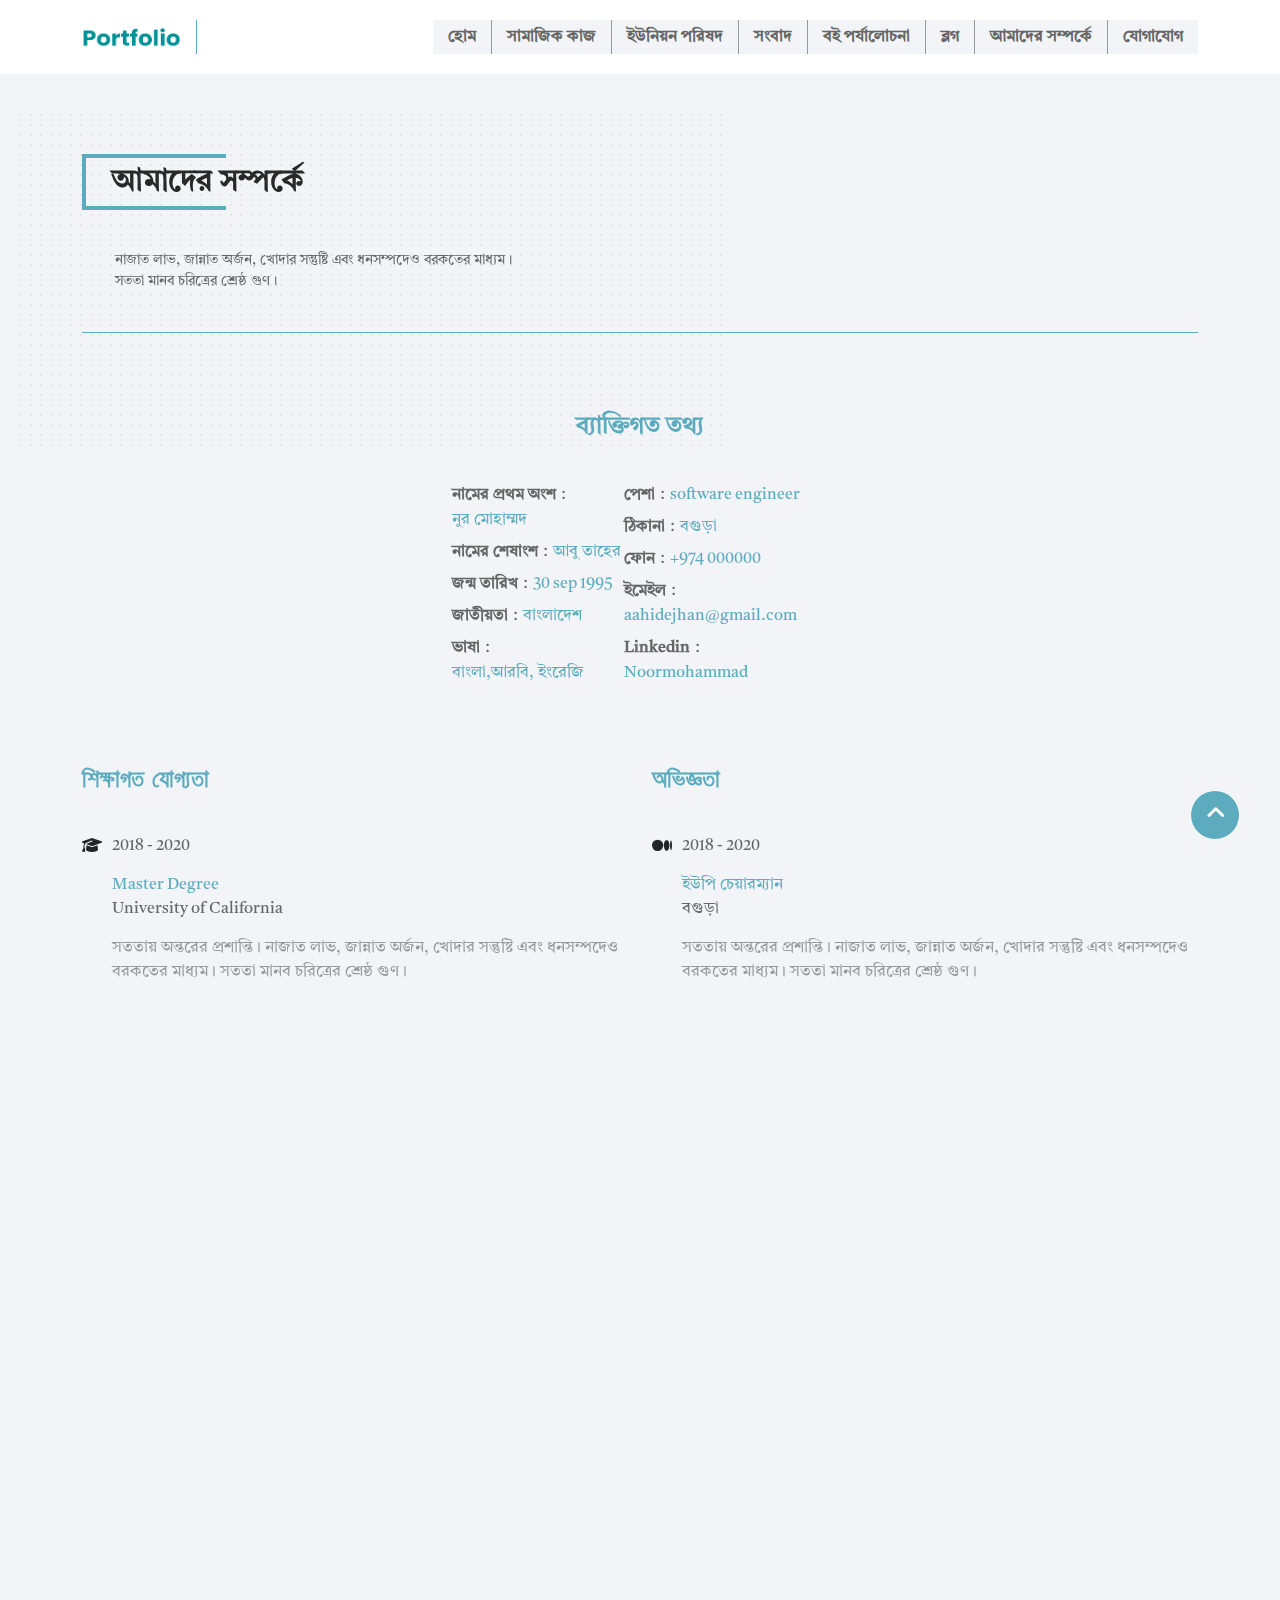
<file: about.html>
<!DOCTYPE html>
<html lang="en">

<head>
    <meta charset="UTF-8">
    <meta http-equiv="X-UA-Compatible" content="IE=edge">
    <meta name="viewport" content="width=device-width, initial-scale=1.0">
    <meta name="Classification" content="Portfolio">
    <meta name="identifier-URL" content="">
    <meta name="directory" content="submission">
    <meta name="category" content="Internet">
    <meta name="coverage" content="Worldwide">
    <meta name="distribution" content="Global">
    <meta name="rating" content="General">
    <meta name="target" content="all">
    <meta name="HandheldFriendly" content="True">
    <meta name="author" content="nextechcode">
    <meta name="developer" content="Alif Sagir">
    <meta name="developer-email" content="alifsagir99@gmail.com">
    <meta name="developer-company" content="nextechcode">
    <meta name="copyright" content="Amber-Personal-portfolio">
    <meta name="revisit" content="1 days">
    <meta name="keywords"
        content="amber, nextechcode, alif sagir, personal portfolio, professional portfolio, freelancer portfolio, creative portfolio personal, portfolio,  cv, vcard, resume, business card, business, designer, agency, html template,
 bootstrap 5, css3, sass, javaScript, responsive, clean, dark, light, sco, minimal, multiple page, modern, creative, freelancer, programmer,">
    <meta name="description" content="Personal-portfolio">
    <meta property="og:title" content="Amber-Personal-portfolio">
    <meta property="og:site_name" content="Amber-Personal-portfolio">
    <meta property="og:description" content="Amber-Personal-portfolio">
    <meta property="og:type" content="Personal portfolio">
    <meta property="og:url" content="/">
    <meta property="og:image" content="./assets/images/logo/dark_logo.png">
    <meta property="og:image:width" content="600">
    <meta property="og:image:height" content="315">
    <meta name="twitter:title" content="Amber Personal portfolio">
    <meta name="twitter:description" content="Amber Personal portfolio">
    <meta name="twitter:image" content="./assets/images/logo/dark_logo.png">
    <meta name="twitter:card" content="summary_large_image">
    <title>About us</title>
    <link rel="stylesheet" href="./assets/bootstrap/bootstrap.min.css">
    <link rel="stylesheet" href="./assets/icon/fontawesome-free-6.2.0-web/css/all.min.css">
    <link rel="stylesheet" href="./assets/styles/style.css">


    <link href="https://unpkg.com/aos@2.3.1/dist/aos.css" rel="stylesheet">
</head>

<body id="scroll_top">
    <!-- navigation_area start -->
    <nav class="navigation_area">
        <div class="container">
            <div class="navigation_area_content">
                <a href="#" class="logo_area">
                    <img src="./assets/images/logo_image/logo.png" alt="img">
                </a>
                <div class="navigation_menu_area">
                    <ul>
                        <li>
                            <a href="index.html" class="menu_text">হোম</a>
                        </li>

                        <li>
                            <a href="social_work.html" class="menu_text">সামাজিক কাজ</a>
                        </li>
                        <li>
                            <a href="union_porishad.html" class="menu_text">ইউনিয়ন পরিষদ</a>
                        </li>
                        <li>
                            <a href="news.html" class="menu_text">সংবাদ</a>
                        </li>
                        <li>
                            <a href="book_review.html" class="menu_text">বই পর্যালোচনা</a>
                        </li>
                        <li>
                            <a href="blog.html" class="menu_text">ব্লগ</a>
                        </li>
                        <li>
                            <a href="about.html" class="menu_text">আমাদের সম্পর্কে
                            </a>
                        </li>
                        <li>
                            <a href="contact.html" class="menu_text">যোগাযোগ</a>
                        </li>
                    </ul>
                </div>

                <!-- responsive_menu_area start -->
                <div class="responsive_menu_area">
                    <a href="#" class="responsive_menu_icon">
                        <i class="fa-solid fa-bars"></i>
                    </a>
                </div>
                <!-- responsive_menu_area end -->
            </div>
        </div>
    </nav>
    <!-- navigation_area end -->

    <!-- about_area start -->
    <div class="about_area">
        <div class="container">
            <div class="about_area_content">

                <!-- content_title start -->
                <div class="content_title_and_description" data-aos="fade-right" data-aos-duration="1000">
                    <h2 class="title_text">
                        আমাদের সম্পর্কে</h2>
                    <p class="description_text">নাজাত লাভ, জান্নাত অর্জন, খোদার সন্তুষ্টি এবং ধনসম্পদেও
                        বরকতের
                        মাধ্যম।
                        সততা মানব চরিত্রের শ্রেষ্ঠ গুণ। </p>
                </div>
                <!-- content_title end -->

                <!-- personsl_info_area start -->
                <div class="personsl_info_area" data-aos="fade-up" data-aos-duration="1000">
                    <div class="personsl_info_title">
                        <h2 class="title_text">ব্যাক্তিগত তথ্য</h2>
                    </div>
                    <!-- personsl_info_content start -->
                    <div class="personsl_info_content">
                        <div class="all_content">
                            <ul>
                                <li>
                                    <span class="title">নামের প্রথম অংশ</span>
                                    <span class="spagee">:</span>
                                    <span class="details">নুর মোহাম্মদ</span>
                                </li>
                                <li>
                                    <span class="title">নামের শেষাংশ</span>
                                    <span class="spagee">:</span>
                                    <span class="details">আবু তাহের</span>
                                </li>
                                <li>
                                    <span class="title">জন্ম তারিখ</span>
                                    <span class="spagee">:</span>
                                    <span class="details">30 sep 1995</span>
                                </li>
                                <li>
                                    <span class="title">জাতীয়তা</span>
                                    <span class="spagee">:</span>
                                    <span class="details">বাংলাদেশ</span>
                                </li>
                                <li>
                                    <span class="title">ভাষা</span>
                                    <span class="spagee">:</span>
                                    <span class="details">বাংলা,আরবি, ইংরেজি</span>
                                </li>
                            </ul>
                        </div>
                        <!-- </div> -->
                        <!-- <div class=""> -->
                        <div class="all_content">
                            <ul>
                                <li>
                                    <span class="title">পেশা</span>
                                    <span class="spagee">:</span>
                                    <span class="details">software engineer</span>
                                </li>
                                <li>
                                    <span class="title">ঠিকানা</span>
                                    <span class="spagee">:</span>
                                    <span class="details">বগুড়া</span>
                                </li>
                                <li>
                                    <span class="title">ফোন</span>
                                    <span class="spagee">:</span>
                                    <a href="#" class="details">+974 000000</a>
                                </li>
                                <li>
                                    <span class="title">ইমেইল</span>
                                    <span class="spagee">:</span>
                                    <a href="#" class="details email_details">aahidejhan@gmail.com</a>
                                </li>
                                <li>
                                    <span class="title">Linkedin</span>
                                    <span class="spagee">:</span>
                                    <a href="#" class="details">Noormohammad</a>
                                </li>
                            </ul>
                        </div>
                    </div>
                    <!-- personsl_info_content end -->

                </div>
                <!-- personsl_info_area end -->

                <!-- education_area_and_experience_area start -->
                <section class="education_area_and_experience_area">
                    <div class="row">
                        <!--  t -->
                        <div class="col-md-12 col-lg-6">
                            <div class="education_area education_and_experience_area" data-aos="fade-right" data-aos-duration="1000">
                                <!-- item_title start -->
                                <div class="item_title">
                                    <h2 class="item_title_text">শিক্ষাগত যোগ্যতা</h2>
                                </div>
                                <!-- item_title end -->
                                <!-- education_content 1 start -->
                                <div class="item_content">
                                    <div class="item_logo">
                                        <div class="item_logo_icon">
                                            <i class="fa-solid fa-graduation-cap"></i>
                                        </div>
                                    </div>
                                    <div class="item_content_details">
                                        <div class="year">
                                            <p class="year_text">2018 - 2020</p>
                                        </div>
                                        <div class="title">
                                            <p class="itemm_text">Master Degree</p>
                                        </div>
                                        <div class="institution_name">
                                            <p class="institution_name_text">University of California</p>
                                        </div>
                                        <div class="discription">
                                            <p class="discription_text">সততায় অন্তরের প্রশান্তি। নাজাত লাভ, জান্নাত
                                                অর্জন, খোদার সন্তুষ্টি এবং ধনসম্পদেও বরকতের মাধ্যম। সততা মানব চরিত্রের
                                                শ্রেষ্ঠ গুণ।
                                            </p>
                                        </div>
                                    </div>
                                </div>
                                <!-- education_content 1 end -->

                            </div>
                        </div>
                        <!-- education_area end -->
                        <!-- experience_area start -->
                        <div class="col-md-12 col-lg-6">
                            <div class="experience_area education_and_experience_area" data-aos="fade-left" data-aos-duration="1000">
                                <!-- item_title start -->
                                <div class="item_title" >
                                    <h2 class="item_title_text">অভিজ্ঞতা</h2>
                                </div>
                                <!-- item_title end -->
                                <!-- experience_content 1 start -->
                                <div class="item_content">
                                    <div class="item_logo">
                                        <div class="item_logo_icon">
                                            <i class="fa-brands fa-medium"></i>
                                        </div>
                                    </div>
                                    <div class="item_content_details">
                                        <div class="year">
                                            <p class="year_text">2018 - 2020</p>
                                        </div>
                                        <div class="title">
                                            <p class="itemm_text">ইউপি চেয়ারম্যান</p>
                                        </div>
                                        <div class="institution_name">
                                            <p class="institution_name_text">বগুড়া</p>
                                        </div>
                                        <div class="discription">
                                            <p class="discription_text">সততায় অন্তরের প্রশান্তি। নাজাত লাভ, জান্নাত
                                                অর্জন, খোদার সন্তুষ্টি এবং ধনসম্পদেও বরকতের মাধ্যম। সততা মানব চরিত্রের
                                                শ্রেষ্ঠ গুণ।
                                            </p>
                                        </div>
                                    </div>
                                </div>
                                <!-- experience_content 1 end -->

                            </div>
                        </div>
                        <!-- experience_area end-->
                    </div>
                </section>
                <!-- education_area_and_experience_area end -->

            </div>
        </div>
    </div>
    <!-- about_area end -->

       <!-- scroll_button_area start -->
       <a href="#scroll_top" class="scroll-button">
        <span class="icon">
            <i class="fa-solid fa-angle-up"></i>
        </span>
    </a>
    <!-- scroll_button_area end -->

    <!-- footer_area start -->
    <footer class="footer_area" data-aos="fade-up" data-aos-duration="1000">
        <div class="container">
            <div class="footer_area_content">

                <!-- fotter_area_logo_and_menu start -->
                <div class="fotter_area_logo_and_menu">
                    <div class="logo_area">
                        <img src="./assets/images/logo_image/white_logo.png" alt="logo">
                    </div>
                    <div class="menu_area">
                        <ul>
                            <li>
                                <a href="index.html" class="menu_text">হোম</a>
                            </li>
                            <li>
                                <a href="about.html" class="menu_text">আমাদের সম্পর্কে</a>
                            </li>
                            <li>
                                <a href="social_work.html" class="menu_text">সামাজিক কাজ</a>
                            </li>
                            <li>
                                <a href="union_porishad.html" class="menu_text">ইউনিয়ন পরিষদ</a>
                            </li>
                            <li>
                                <a href="news.html" class="menu_text">সংবাদ</a>
                            </li>
                            <li>
                                <a href="book_review.html" class="menu_text">বই পর্যালোচনা</a>
                            </li>
                            <li>
                                <a href="blog.html" class="menu_text">ব্লগ</a>
                            </li>
                            <li>
                                <a href="contact.html" class="menu_text">যোগাযোগ</a>
                            </li>
                        </ul>
                    </div>
                </div>
                <!-- fotter_area_logo_and_menu end -->

                <!-- footer_inner_area start -->
                <div class="footer_inner_area" data-aos="fade-up" data-aos-duration="900">

                    <div class="footer_area_content">
                        <div class="row">

                            <!-- importent_link_area start -->
                            <div class="col-md-4 col-lg-4">
                                <div class="area_title">
                                    <h2 class="area_title_text">গুরুত্বপূর্ণ লিঙ্কসমূহ</h2>
                                </div>
                                <div class="importent_link_area">
                                    <ul>
                                        <li>
                                            <a href="#" target="blank">সামাজিক কাজ</a>
                                        </li>
                                        <li>
                                            <a href="#" target="blank">ইউনিয়ন পরিষদ
                                            </a>
                                        </li>
                                        <li>
                                            <a href="#" target="blank">রাজনীতি</a>
                                        </li>
                                        <li>
                                            <a href="#" target="blank">বই পর্যালোচনা</a>
                                        </li>
                                        <li>
                                            <a href="#" target="blank">ব্লগ</a>
                                        </li>

                                    </ul>
                                </div>
                            </div>
                            <!-- importent_link_area end -->

                            <!-- contact area start -->
                            <div class="col-md-4 col-lg-4">
                                <div class="area_title">
                                    <h2 class="area_title_text">যোগাযোগের ঠিকানা</h2>
                                </div>

                                <div class="contact_area">

                                    <!-- adddress_area start -->
                                    <div class="adddress_area">
                                        <p class="adddress_text">
                                            বাড়ি ৩১, লেন ০১, ব্লক বি, সেকশন ০৬, মিরপুর, ঢাকা-১২০৪, বাংলাদেশ।
                                        </p>
                                    </div>
                                    <!-- adddress_area end -->

                                    <!-- phone_title_and_number area start -->
                                    <div class="phone_title_and_number title_and_content">
                                        <div class="phone_title f_title_area">
                                            <p class="title_text">ফোন :</p>
                                        </div>
                                        <div class="phone_number f_content_area">
                                            <a class="content_text f_c_number"
                                                href="tel:+8801000000000">+8801000000000</a>
                                            <a class="content_text f_c_number"
                                                href="tel:+8801000000000">+8801000000000</a>
                                            <a class="content_text f_c_number"
                                                href="tel:+8801000000000">+8801000000000</a>
                                        </div>
                                    </div>
                                    <!-- phone_title_and_number area end -->

                                    <!-- email_title_and_address start -->
                                    <div class="email_title_and_address title_and_content">
                                        <div class="email_title f_title_area">
                                            <p class="title_text">ই-মেইল :</p>
                                        </div>
                                        <div class="email_address f_content_area">
                                            <a class="content_text email_text"
                                                href="mailto:abc@gmail.com">abc@gmail.com</a>
                                        </div>
                                    </div>
                                    <!-- email_title_and_address end -->
                                </div>
                            </div>
                            <!-- contact area end -->

                            <!-- map area start -->
                            <div class="col-md-4 col-lg-4">
                                <div class="area_title">
                                    <h2 class="area_title_text">ম্যাপ</h2>
                                </div>

                                <div class="contact_area">
                                    <iframe
                                        src="https://www.google.com/maps/embed?pb=!1m18!1m12!1m3!1d3650.246369999089!2d90.3589410747526!3d23.809836686493018!2m3!1f0!2f0!3f0!3m2!1i1024!2i768!4f13.1!3m3!1m2!1s0x3755c1670cdb1779%3A0x645bbf4f0aeb1d56!2sTech%20Park%20IT!5e0!3m2!1sen!2sbd!4v1694496378390!5m2!1sen!2sbd"
                                        width="600" height="450" style="border:0;" allowfullscreen="" loading="lazy"
                                        referrerpolicy="no-referrer-when-downgrade"></iframe>
                                </div>
                            </div>
                            <!-- map area end -->
                        </div>
                    </div>

                </div>
                <!-- footer_inner_area end -->

                <!-- copy-write_and_social-media_area start -->
                <div class="copy-write_and_social-media_area">
                    <!-- copy-write_area start -->
                    <div class="copy-write_area">
                        <span class="copy-write_text">
                            কপিরাইট © 2023 <a href="#" class="text">নুর মোহাম্মদ আবু তাহের</a>
                        </span>
                    </div>
                    <!-- copy-write_area end -->

                    <!-- social-media_area start -->
                    <div class="social-media_area">
                        <ul>
                            <li>
                                <a href="#" class="social-media_icon">
                                    <i class="fa-brands fa-facebook-f"></i>
                                </a>
                            </li>
                            <li>
                                <a href="#" class="social-media_icon">
                                    <i class="fa-brands fa-youtube"></i>
                                </a>
                            </li>
                            <li>
                                <a href="#" class="social-media_icon">
                                    <i class="fa-brands fa-linkedin"></i>
                                </a>
                            </li>
                            <li>
                                <a href="#" class="social-media_icon">
                                    <i class="fa-brands fa-twitter"></i>
                                </a>
                            </li>
                        </ul>
                    </div>
                    <!-- social-media_area end -->

                </div>
                <!-- copy-write_and_social-media_area end -->

            </div>
        </div>
    </footer>
    <!-- footer_area end -->

    <!-- javaScript area start -->
    <script src="https://unpkg.com/aos@2.3.1/dist/aos.js"></script>
    <script>
        AOS.init();
    </script>
    <!-- javaScript area end -->
</body>

</html>
</file>
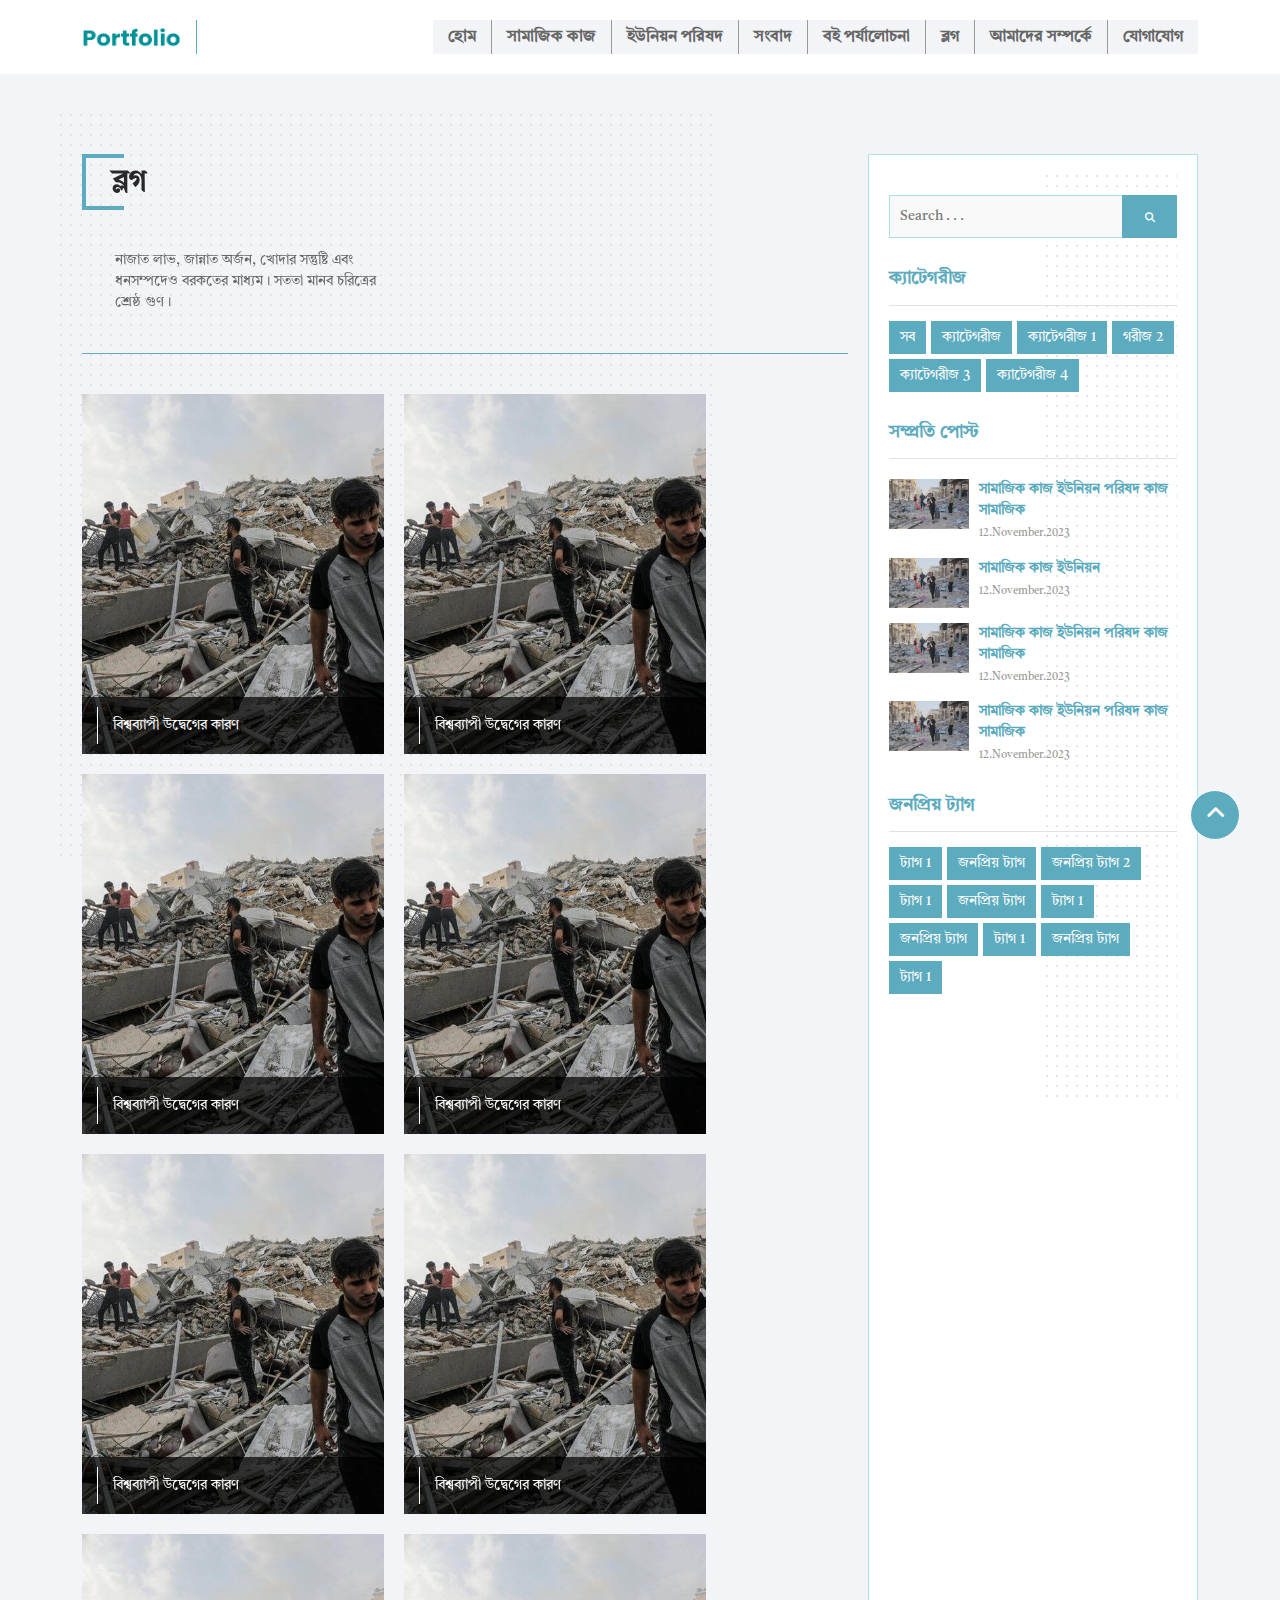
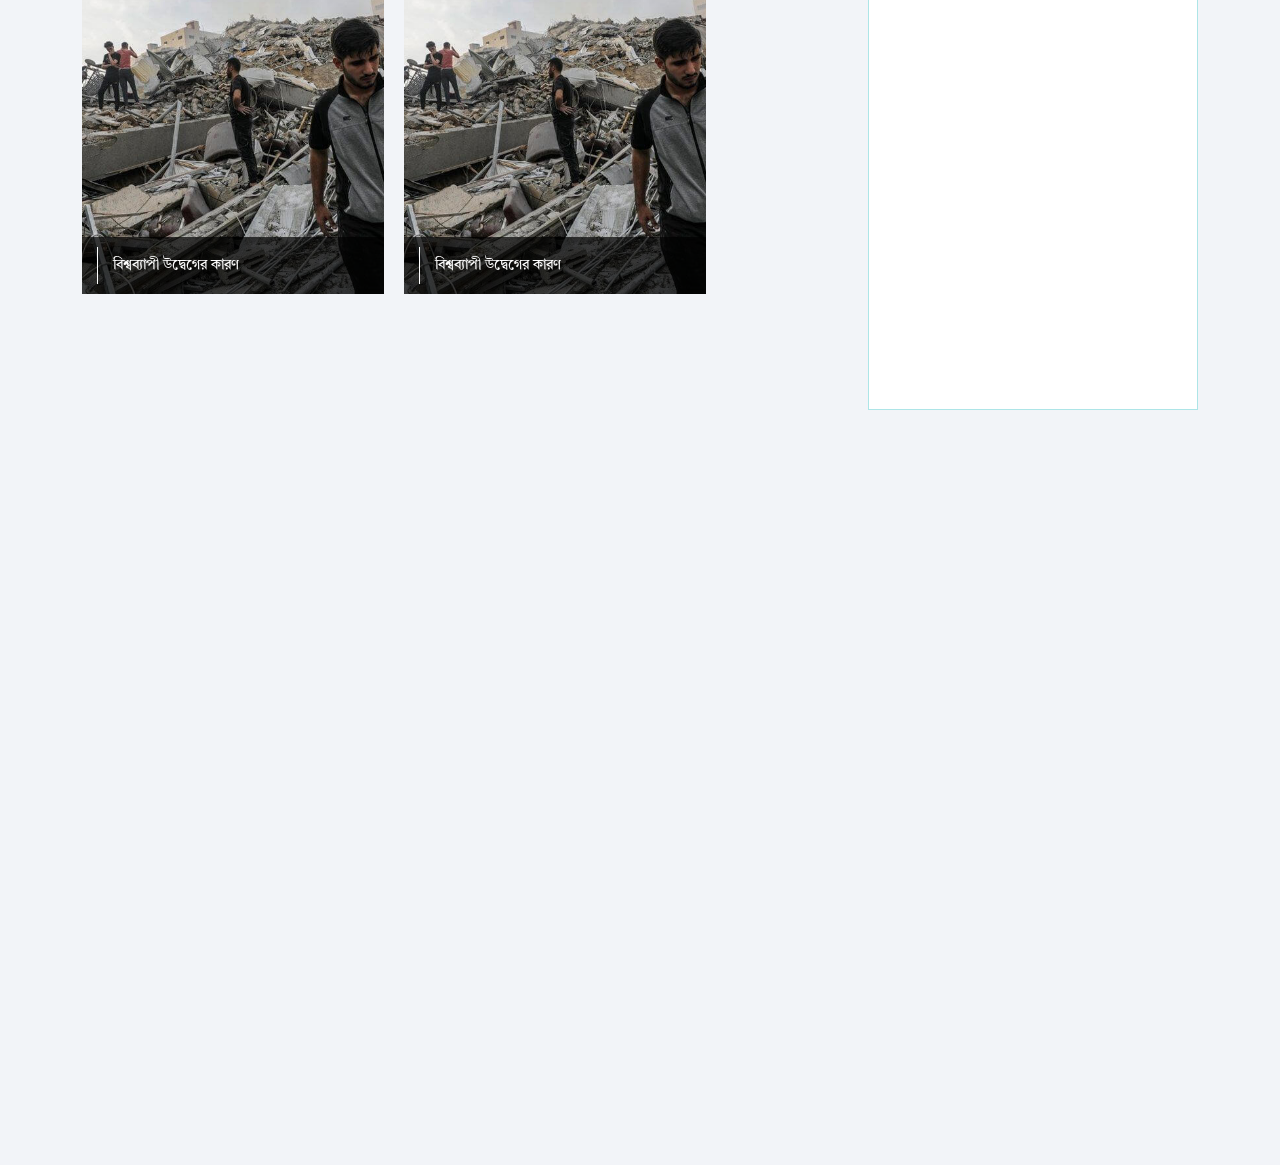
<file: blog.html>
<!DOCTYPE html>
<html lang="en">

<head>
    <meta charset="UTF-8">
    <meta http-equiv="X-UA-Compatible" content="IE=edge">
    <meta name="viewport" content="width=device-width, initial-scale=1.0">
    <meta name="Classification" content="Portfolio">
    <meta name="identifier-URL" content="">
    <meta name="directory" content="submission">
    <meta name="category" content="Internet">
    <meta name="coverage" content="Worldwide">
    <meta name="distribution" content="Global">
    <meta name="rating" content="General">
    <meta name="target" content="all">
    <meta name="HandheldFriendly" content="True">
    <meta name="author" content="nextechcode">
    <meta name="developer" content="Alif Sagir">
    <meta name="developer-email" content="alifsagir99@gmail.com">
    <meta name="developer-company" content="nextechcode">
    <meta name="copyright" content="Amber-Personal-portfolio">
    <meta name="revisit" content="1 days">
    <meta name="keywords"
        content="amber, nextechcode, alif sagir, personal portfolio, professional portfolio, freelancer portfolio, creative portfolio personal, portfolio,  cv, vcard, resume, business card, business, designer, agency, html template,
 bootstrap 5, css3, sass, javaScript, responsive, clean, dark, light, sco, minimal, multiple page, modern, creative, freelancer, programmer,">
    <meta name="description" content="Personal-portfolio">
    <meta property="og:title" content="Amber-Personal-portfolio">
    <meta property="og:site_name" content="Amber-Personal-portfolio">
    <meta property="og:description" content="Amber-Personal-portfolio">
    <meta property="og:type" content="Personal portfolio">
    <meta property="og:url" content="/">
    <meta property="og:image" content="./assets/images/logo/dark_logo.png">
    <meta property="og:image:width" content="600">
    <meta property="og:image:height" content="315">
    <meta name="twitter:title" content="Amber Personal portfolio">
    <meta name="twitter:description" content="Amber Personal portfolio">
    <meta name="twitter:image" content="./assets/images/logo/dark_logo.png">
    <meta name="twitter:card" content="summary_large_image">
    <title>Blog</title>
    <link rel="stylesheet" href="./assets/bootstrap/bootstrap.min.css">
    <link rel="stylesheet" href="./assets/icon/fontawesome-free-6.2.0-web/css/all.min.css">
    <link rel="stylesheet" href="./assets/styles/style.css">

    <link href="https://unpkg.com/aos@2.3.1/dist/aos.css" rel="stylesheet">
</head>

<body id="scroll_top">
     <!-- navigation_area start -->
     <nav class="navigation_area">
        <div class="container">
            <div class="navigation_area_content">
                <a href="#" class="logo_area">
                    <img src="./assets/images/logo_image/logo.png" alt="img">
                </a>
                <div class="navigation_menu_area">
                    <ul>
                        <li>
                            <a href="index.html" class="menu_text">হোম</a>
                        </li>

                        <li>
                            <a href="social_work.html" class="menu_text">সামাজিক কাজ</a>
                        </li>
                        <li>
                            <a href="union_porishad.html" class="menu_text">ইউনিয়ন পরিষদ</a>
                        </li>
                        <li>
                            <a href="news.html" class="menu_text">সংবাদ</a>
                        </li>
                        <li>
                            <a href="book_review.html" class="menu_text">বই পর্যালোচনা</a>
                        </li>
                        <li>
                            <a href="blog.html" class="menu_text">ব্লগ</a>
                        </li>
                        <li>
                            <a href="about.html" class="menu_text">আমাদের সম্পর্কে
                            </a>
                        </li>
                        <li>
                            <a href="contact.html" class="menu_text">যোগাযোগ</a>
                        </li>
                    </ul>
                </div>

                <!-- responsive_menu_area start -->
                <div class="responsive_menu_area">
                    <a href="#" class="responsive_menu_icon">
                        <i class="fa-solid fa-bars"></i>
                    </a>
                </div>
                <!-- responsive_menu_area end -->
            </div>
        </div>
    </nav>
    <!-- navigation_area end -->

    <div class="inner-page_and_side-ber-area">
        <div class="container">
            <div class="inner-page_and_side-ber-area_content">
                <!-- inner_page_area start -->
                <div class="inner_page_area">
                    <div class="inner_page_area_content">
                        <!-- content_title start -->
                        <div class="content_title_and_description" data-aos="fade-right" data-aos-duration="1000">
                            <h2 class="title_text">ব্লগ</h2>
                            <p class="description_text">নাজাত লাভ, জান্নাত অর্জন, খোদার সন্তুষ্টি এবং ধনসম্পদেও
                                বরকতের
                                মাধ্যম।
                                সততা মানব চরিত্রের শ্রেষ্ঠ গুণ। </p>
                        </div>
                        <!-- content_title end -->

                        <!-- inner_page_all_content start -->
                        <div class="inner_page_all_content" data-aos="fade-up" data-aos-duration="1000">
                            <!-- blog_card start -->
                            <a href="blog_details.html" class="blog_card edit_inner_blog_card">
                                <div class="blog_image">
                                    <img src="./assets/images/news_image/img2.jpg" alt="img">
                                </div>
                                <!-- overlay_area start -->
                                <div class="overlay_area">
                                    <div class="blog_title">
                                        <div class="title_area">
                                            <h2 class="title_text">
                                                বিশ্বব্যাপী উদ্বেগের কারণ
                                            </h2>
                                        </div>

                                    </div>
                                </div>
                                <!-- overlay_area end -->
                            </a>
                            <!-- blog_card end -->
                            <!-- blog_card start -->
                            <a href="blog_details.html" class="blog_card edit_inner_blog_card">
                                <div class="blog_image">
                                    <img src="./assets/images/news_image/img2.jpg" alt="img">
                                </div>
                                <!-- overlay_area start -->
                                <div class="overlay_area">
                                    <div class="blog_title">
                                        <div class="title_area">
                                            <h2 class="title_text">
                                                বিশ্বব্যাপী উদ্বেগের কারণ
                                            </h2>
                                        </div>

                                    </div>
                                </div>
                                <!-- overlay_area end -->
                            </a>
                            <!-- blog_card end -->
                            <!-- blog_card start -->
                            <a href="blog_details.html" class="blog_card edit_inner_blog_card">
                                <div class="blog_image">
                                    <img src="./assets/images/news_image/img2.jpg" alt="img">
                                </div>
                                <!-- overlay_area start -->
                                <div class="overlay_area">
                                    <div class="blog_title">
                                        <div class="title_area">
                                            <h2 class="title_text">
                                                বিশ্বব্যাপী উদ্বেগের কারণ
                                            </h2>
                                        </div>

                                    </div>
                                </div>
                                <!-- overlay_area end -->
                            </a>
                            <!-- blog_card end -->
                            <!-- blog_card start -->
                            <a href="blog_details.html" class="blog_card edit_inner_blog_card">
                                <div class="blog_image">
                                    <img src="./assets/images/news_image/img2.jpg" alt="img">
                                </div>
                                <!-- overlay_area start -->
                                <div class="overlay_area">
                                    <div class="blog_title">
                                        <div class="title_area">
                                            <h2 class="title_text">
                                                বিশ্বব্যাপী উদ্বেগের কারণ
                                            </h2>
                                        </div>

                                    </div>
                                </div>
                                <!-- overlay_area end -->
                            </a>
                            <!-- blog_card end -->
                            <!-- blog_card start -->
                            <a href="blog_details.html" class="blog_card edit_inner_blog_card">
                                <div class="blog_image">
                                    <img src="./assets/images/news_image/img2.jpg" alt="img">
                                </div>
                                <!-- overlay_area start -->
                                <div class="overlay_area">
                                    <div class="blog_title">
                                        <div class="title_area">
                                            <h2 class="title_text">
                                                বিশ্বব্যাপী উদ্বেগের কারণ
                                            </h2>
                                        </div>

                                    </div>
                                </div>
                                <!-- overlay_area end -->
                            </a>
                            <!-- blog_card end -->
                            <!-- blog_card start -->
                            <a href="blog_details.html" class="blog_card edit_inner_blog_card">
                                <div class="blog_image">
                                    <img src="./assets/images/news_image/img2.jpg" alt="img">
                                </div>
                                <!-- overlay_area start -->
                                <div class="overlay_area">
                                    <div class="blog_title">
                                        <div class="title_area">
                                            <h2 class="title_text">
                                                বিশ্বব্যাপী উদ্বেগের কারণ
                                            </h2>
                                        </div>

                                    </div>
                                </div>
                                <!-- overlay_area end -->
                            </a>
                            <!-- blog_card end -->
                            <!-- blog_card start -->
                            <a href="blog_details.html" class="blog_card edit_inner_blog_card">
                                <div class="blog_image">
                                    <img src="./assets/images/news_image/img2.jpg" alt="img">
                                </div>
                                <!-- overlay_area start -->
                                <div class="overlay_area">
                                    <div class="blog_title">
                                        <div class="title_area">
                                            <h2 class="title_text">
                                                বিশ্বব্যাপী উদ্বেগের কারণ
                                            </h2>
                                        </div>

                                    </div>
                                </div>
                                <!-- overlay_area end -->
                            </a>
                            <!-- blog_card end -->
                            <!-- blog_card start -->
                            <a href="blog_details.html" class="blog_card edit_inner_blog_card">
                                <div class="blog_image">
                                    <img src="./assets/images/news_image/img2.jpg" alt="img">
                                </div>
                                <!-- overlay_area start -->
                                <div class="overlay_area">
                                    <div class="blog_title">
                                        <div class="title_area">
                                            <h2 class="title_text">
                                                বিশ্বব্যাপী উদ্বেগের কারণ
                                            </h2>
                                        </div>

                                    </div>
                                </div>
                                <!-- overlay_area end -->
                            </a>
                            <!-- blog_card end -->
                        </div>
                        <!-- inner_page_all_content end -->

                        <!-- pagination_area start -->
                        <div class="pagination_area" data-aos="fade-up" data-aos-duration="1000">
                            <div class="pagination_area_content">
                                <ul>
                                    <li>
                                        <a href="#" class="pagination_text">পূর্ববর্তী</a>
                                    </li>
                                    <li>
                                        <a href="#" class="pagination_text pagination_number">1</a>
                                    </li>
                                    <li>
                                        <a href="#" class="pagination_text pagination_number">2</a>
                                    </li>
                                    <li>
                                        <a href="#" class="pagination_text pagination_number">3</a>
                                    </li>
                                    <li>
                                        <a href="#" class="pagination_text">পরবর্তী</a>
                                    </li>
                                </ul>
                            </div>
                        </div>
                        <!-- pagination-area end -->

                    </div>
                </div>
                <!-- inner_page_area end -->

                <!-- side_ber_area start -->
                <div class="side_ber_area" data-aos="fade-left" data-aos-duration="1000">
                    <div class="side_ber_area_content">

                        <!-- search_area start -->
                        <div class="search_area">
                            <form action="#">
                                <input type="text" placeholder="Search . . .">
                                <button class="button_area">
                                    <i class="fa-solid fa-magnifying-glass"></i>
                                </button>
                            </form>
                        </div>
                        <!-- search_area end -->

                        <!-- categories_area start -->
                        <div class="categories_area">

                            <!-- side_ber_area_title start -->
                            <div class="side_ber_area_title">
                                <h2 class="title_text">ক্যাটেগরীজ</h2>
                            </div>
                            <!-- side_ber_area_title end -->

                            <div class="categories_item_all">
                                <ul>
                                    <li>
                                        <a href="#" class="categories_name">
                                            সব
                                        </a>
                                    </li>
                                    <li>
                                        <a href="#" class="categories_name">
                                            ক্যাটেগরীজ
                                        </a>
                                    </li>
                                    <li>
                                        <a href="#" class="categories_name">
                                            ক্যাটেগরীজ 1
                                        </a>
                                    </li>
                                    <li>
                                        <a href="#" class="categories_name">
                                            গরীজ 2
                                        </a>
                                    </li>
                                    <li>
                                        <a href="#" class="categories_name">
                                            ক্যাটেগরীজ 3
                                        </a>
                                    </li>
                                    <li>
                                        <a href="#" class="categories_name">
                                            ক্যাটেগরীজ 4
                                        </a>
                                    </li>
                                </ul>
                            </div>

                        </div>
                        <!-- categories_area end -->

                        <!-- recently_posted_area start -->
                        <div class="recently_posted_area">

                            <!-- side_ber_area_title start -->
                            <div class="side_ber_area_title">
                                <h2 class="title_text">সম্প্রতি পোস্ট</h2>
                            </div>
                            <!-- side_ber_area_title end -->

                            <div class="recently_posted_item_all">

                                <!-- posted_item start -->
                                <a href="#" class="posted_item">
                                    <div class="image_area">
                                        <img src="./assets/images/news_image/img6.jpg" alt="img">
                                    </div>
                                    <div class="title_and_dete_area">
                                        <div class="title_area">
                                            <p class="title_text">
                                                সামাজিক কাজ ইউনিয়ন পরিষদ কাজ সামাজিক
                                            </p>
                                        </div>
                                        <div class="date_area">
                                            <p class="date_text">
                                                12.November.2023
                                            </p>
                                        </div>
                                    </div>
                                </a>
                                <!-- posted_item end -->
                                <!-- posted_item start -->
                                <a href="#" class="posted_item">
                                    <div class="image_area">
                                        <img src="./assets/images/news_image/img6.jpg" alt="img">
                                    </div>
                                    <div class="title_and_dete_area">
                                        <div class="title_area">
                                            <p class="title_text">
                                                সামাজিক কাজ ইউনিয়ন
                                            </p>
                                        </div>
                                        <div class="date_area">
                                            <p class="date_text">
                                                12.November.2023
                                            </p>
                                        </div>
                                    </div>
                                </a>
                                <!-- posted_item end -->
                                <!-- posted_item start -->
                                <a href="#" class="posted_item">
                                    <div class="image_area">
                                        <img src="./assets/images/news_image/img6.jpg" alt="img">
                                    </div>
                                    <div class="title_and_dete_area">
                                        <div class="title_area">
                                            <p class="title_text">
                                                সামাজিক কাজ ইউনিয়ন পরিষদ কাজ সামাজিক
                                            </p>
                                        </div>
                                        <div class="date_area">
                                            <p class="date_text">
                                                12.November.2023
                                            </p>
                                        </div>
                                    </div>
                                </a>
                                <!-- posted_item end -->
                                <!-- posted_item start -->
                                <a href="#" class="posted_item">
                                    <div class="image_area">
                                        <img src="./assets/images/news_image/img6.jpg" alt="img">
                                    </div>
                                    <div class="title_and_dete_area">
                                        <div class="title_area">
                                            <p class="title_text">
                                                সামাজিক কাজ ইউনিয়ন পরিষদ কাজ সামাজিক
                                            </p>
                                        </div>
                                        <div class="date_area">
                                            <p class="date_text">
                                                12.November.2023
                                            </p>
                                        </div>
                                    </div>
                                </a>
                                <!-- posted_item end -->

                            </div>

                        </div>
                        <!-- recently_posted_area end -->

                        <!-- popular_tag_area start -->
                        <div class="popular_tag_area">

                            <!-- side_ber_area_title start -->
                            <div class="side_ber_area_title">
                                <h2 class="title_text">জনপ্রিয় ট্যাগ</h2>
                            </div>
                            <!-- side_ber_area_title end -->

                            <div class="popular_tag_all">
                                <ul>
                                    <li>
                                        <a href="#" class="tag_text">ট্যাগ 1</a>
                                    </li>
                                    <li>
                                        <a href="#" class="tag_text">জনপ্রিয় ট্যাগ</a>
                                    </li>
                                    <li>
                                        <a href="#" class="tag_text">জনপ্রিয় ট্যাগ 2</a>
                                    </li>
                                    <li>
                                        <a href="#" class="tag_text">ট্যাগ 1</a>
                                    </li>
                                    <li>
                                        <a href="#" class="tag_text">জনপ্রিয় ট্যাগ</a>
                                    </li>
                                    <li>
                                        <a href="#" class="tag_text">ট্যাগ 1</a>
                                    </li>
                                    <li>
                                        <a href="#" class="tag_text">জনপ্রিয় ট্যাগ</a>
                                    </li>
                                    <li>
                                        <a href="#" class="tag_text">ট্যাগ 1</a>
                                    </li>
                                    <li>
                                        <a href="#" class="tag_text">জনপ্রিয় ট্যাগ</a>
                                    </li>
                                    <li>
                                        <a href="#" class="tag_text">ট্যাগ 1</a>
                                    </li>
                                </ul>
                            </div>


                        </div>
                        <!-- popular_tag_area end -->

                    </div>
                </div>
                <!-- side_ber_area end -->
            </div>
        </div>
    </div>


       <!-- scroll_button_area start -->
       <a href="#scroll_top" class="scroll-button">
        <span class="icon">
            <i class="fa-solid fa-angle-up"></i>
        </span>
    </a>
    <!-- scroll_button_area end -->
    <!-- footer_area start -->
    <footer class="footer_area" data-aos="fade-up" data-aos-duration="1000">
        <div class="container">
            <div class="footer_area_content">

                <!-- fotter_area_logo_and_menu start -->
                <div class="fotter_area_logo_and_menu">
                    <div class="logo_area">
                        <img src="./assets/images/logo_image/white_logo.png" alt="logo">
                    </div>
                    <div class="menu_area">
                        <ul>
                            <li>
                                <a href="index.html" class="menu_text">হোম</a>
                            </li>
                            <li>
                                <a href="about.html" class="menu_text">আমাদের সম্পর্কে</a>
                            </li>
                            <li>
                                <a href="social_work.html" class="menu_text">সামাজিক কাজ</a>
                            </li>
                            <li>
                                <a href="union_porishad.html" class="menu_text">ইউনিয়ন পরিষদ</a>
                            </li>
                            <li>
                                <a href="news.html" class="menu_text">সংবাদ</a>
                            </li>
                            <li>
                                <a href="book_review.html" class="menu_text">বই পর্যালোচনা</a>
                            </li>
                            <li>
                                <a href="blog.html" class="menu_text">ব্লগ</a>
                            </li>
                            <li>
                                <a href="contact.html" class="menu_text">যোগাযোগ</a>
                            </li>
                        </ul>
                    </div>
                </div>
                <!-- fotter_area_logo_and_menu end -->

                <!-- footer_inner_area start -->
                <div class="footer_inner_area" data-aos="fade-up" data-aos-duration="900">

                    <div class="footer_area_content">
                        <div class="row">

                            <!-- importent_link_area start -->
                            <div class="col-md-4 col-lg-4">
                                <div class="area_title">
                                    <h2 class="area_title_text">গুরুত্বপূর্ণ লিঙ্কসমূহ</h2>
                                </div>
                                <div class="importent_link_area">
                                    <ul>
                                        <li>
                                            <a href="#" target="blank">সামাজিক কাজ</a>
                                        </li>
                                        <li>
                                            <a href="#" target="blank">ইউনিয়ন পরিষদ
                                            </a>
                                        </li>
                                        <li>
                                            <a href="#" target="blank">রাজনীতি</a>
                                        </li>
                                        <li>
                                            <a href="#" target="blank">বই পর্যালোচনা</a>
                                        </li>
                                        <li>
                                            <a href="#" target="blank">ব্লগ</a>
                                        </li>

                                    </ul>
                                </div>
                            </div>
                            <!-- importent_link_area end -->

                            <!-- contact area start -->
                            <div class="col-md-4 col-lg-4">
                                <div class="area_title">
                                    <h2 class="area_title_text">যোগাযোগের ঠিকানা</h2>
                                </div>

                                <div class="contact_area">

                                    <!-- adddress_area start -->
                                    <div class="adddress_area">
                                        <p class="adddress_text">
                                            বাড়ি ৩১, লেন ০১, ব্লক বি, সেকশন ০৬, মিরপুর, ঢাকা-১২০৪, বাংলাদেশ।
                                        </p>
                                    </div>
                                    <!-- adddress_area end -->

                                    <!-- phone_title_and_number area start -->
                                    <div class="phone_title_and_number title_and_content">
                                        <div class="phone_title f_title_area">
                                            <p class="title_text">ফোন :</p>
                                        </div>
                                        <div class="phone_number f_content_area">
                                            <a class="content_text f_c_number"
                                                href="tel:+8801000000000">+8801000000000</a>
                                            <a class="content_text f_c_number"
                                                href="tel:+8801000000000">+8801000000000</a>
                                            <a class="content_text f_c_number"
                                                href="tel:+8801000000000">+8801000000000</a>
                                        </div>
                                    </div>
                                    <!-- phone_title_and_number area end -->

                                    <!-- email_title_and_address start -->
                                    <div class="email_title_and_address title_and_content">
                                        <div class="email_title f_title_area">
                                            <p class="title_text">ই-মেইল :</p>
                                        </div>
                                        <div class="email_address f_content_area">
                                            <a class="content_text email_text"
                                                href="mailto:abc@gmail.com">abc@gmail.com</a>
                                        </div>
                                    </div>
                                    <!-- email_title_and_address end -->
                                </div>
                            </div>
                            <!-- contact area end -->

                            <!-- map area start -->
                            <div class="col-md-4 col-lg-4">
                                <div class="area_title">
                                    <h2 class="area_title_text">ম্যাপ</h2>
                                </div>

                                <div class="contact_area">
                                    <iframe
                                        src="https://www.google.com/maps/embed?pb=!1m18!1m12!1m3!1d3650.246369999089!2d90.3589410747526!3d23.809836686493018!2m3!1f0!2f0!3f0!3m2!1i1024!2i768!4f13.1!3m3!1m2!1s0x3755c1670cdb1779%3A0x645bbf4f0aeb1d56!2sTech%20Park%20IT!5e0!3m2!1sen!2sbd!4v1694496378390!5m2!1sen!2sbd"
                                        width="600" height="450" style="border:0;" allowfullscreen="" loading="lazy"
                                        referrerpolicy="no-referrer-when-downgrade"></iframe>
                                </div>
                            </div>
                            <!-- map area end -->
                        </div>
                    </div>

                </div>
                <!-- footer_inner_area end -->

                <!-- copy-write_and_social-media_area start -->
                <div class="copy-write_and_social-media_area">
                    <!-- copy-write_area start -->
                    <div class="copy-write_area">
                        <span class="copy-write_text">
                            কপিরাইট © 2023 <a href="#" class="text">নুর মোহাম্মদ আবু তাহের</a>
                        </span>
                    </div>
                    <!-- copy-write_area end -->

                    <!-- social-media_area start -->
                    <div class="social-media_area">
                        <ul>
                            <li>
                                <a href="#" class="social-media_icon">
                                    <i class="fa-brands fa-facebook-f"></i>
                                </a>
                            </li>
                            <li>
                                <a href="#" class="social-media_icon">
                                    <i class="fa-brands fa-youtube"></i>
                                </a>
                            </li>
                            <li>
                                <a href="#" class="social-media_icon">
                                    <i class="fa-brands fa-linkedin"></i>
                                </a>
                            </li>
                            <li>
                                <a href="#" class="social-media_icon">
                                    <i class="fa-brands fa-twitter"></i>
                                </a>
                            </li>
                        </ul>
                    </div>
                    <!-- social-media_area end -->

                </div>
                <!-- copy-write_and_social-media_area end -->

            </div>
        </div>
    </footer>
    <!-- footer_area end -->

     <!-- javaScript area start -->
     <script src="https://unpkg.com/aos@2.3.1/dist/aos.js"></script>
     <script>
         AOS.init();
     </script>
     <!-- javaScript area end -->
</body>

</html>
</file>
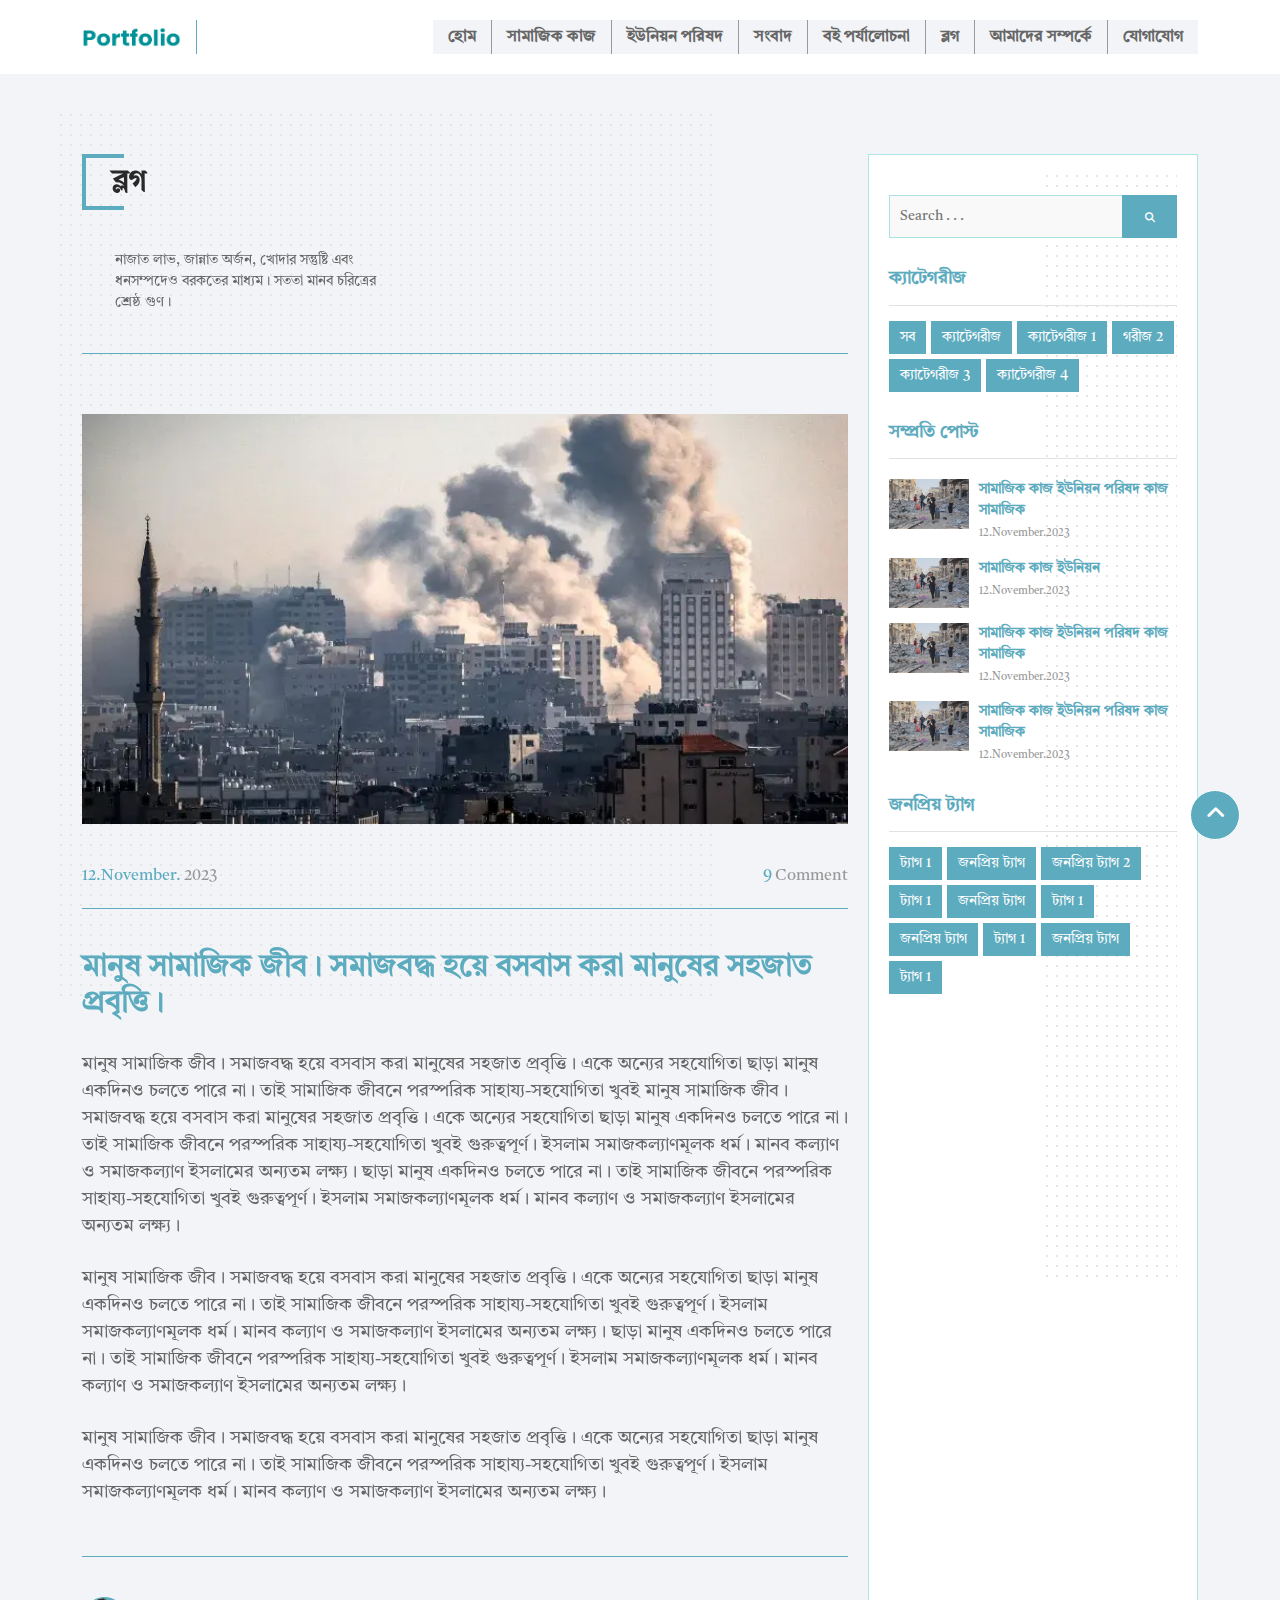
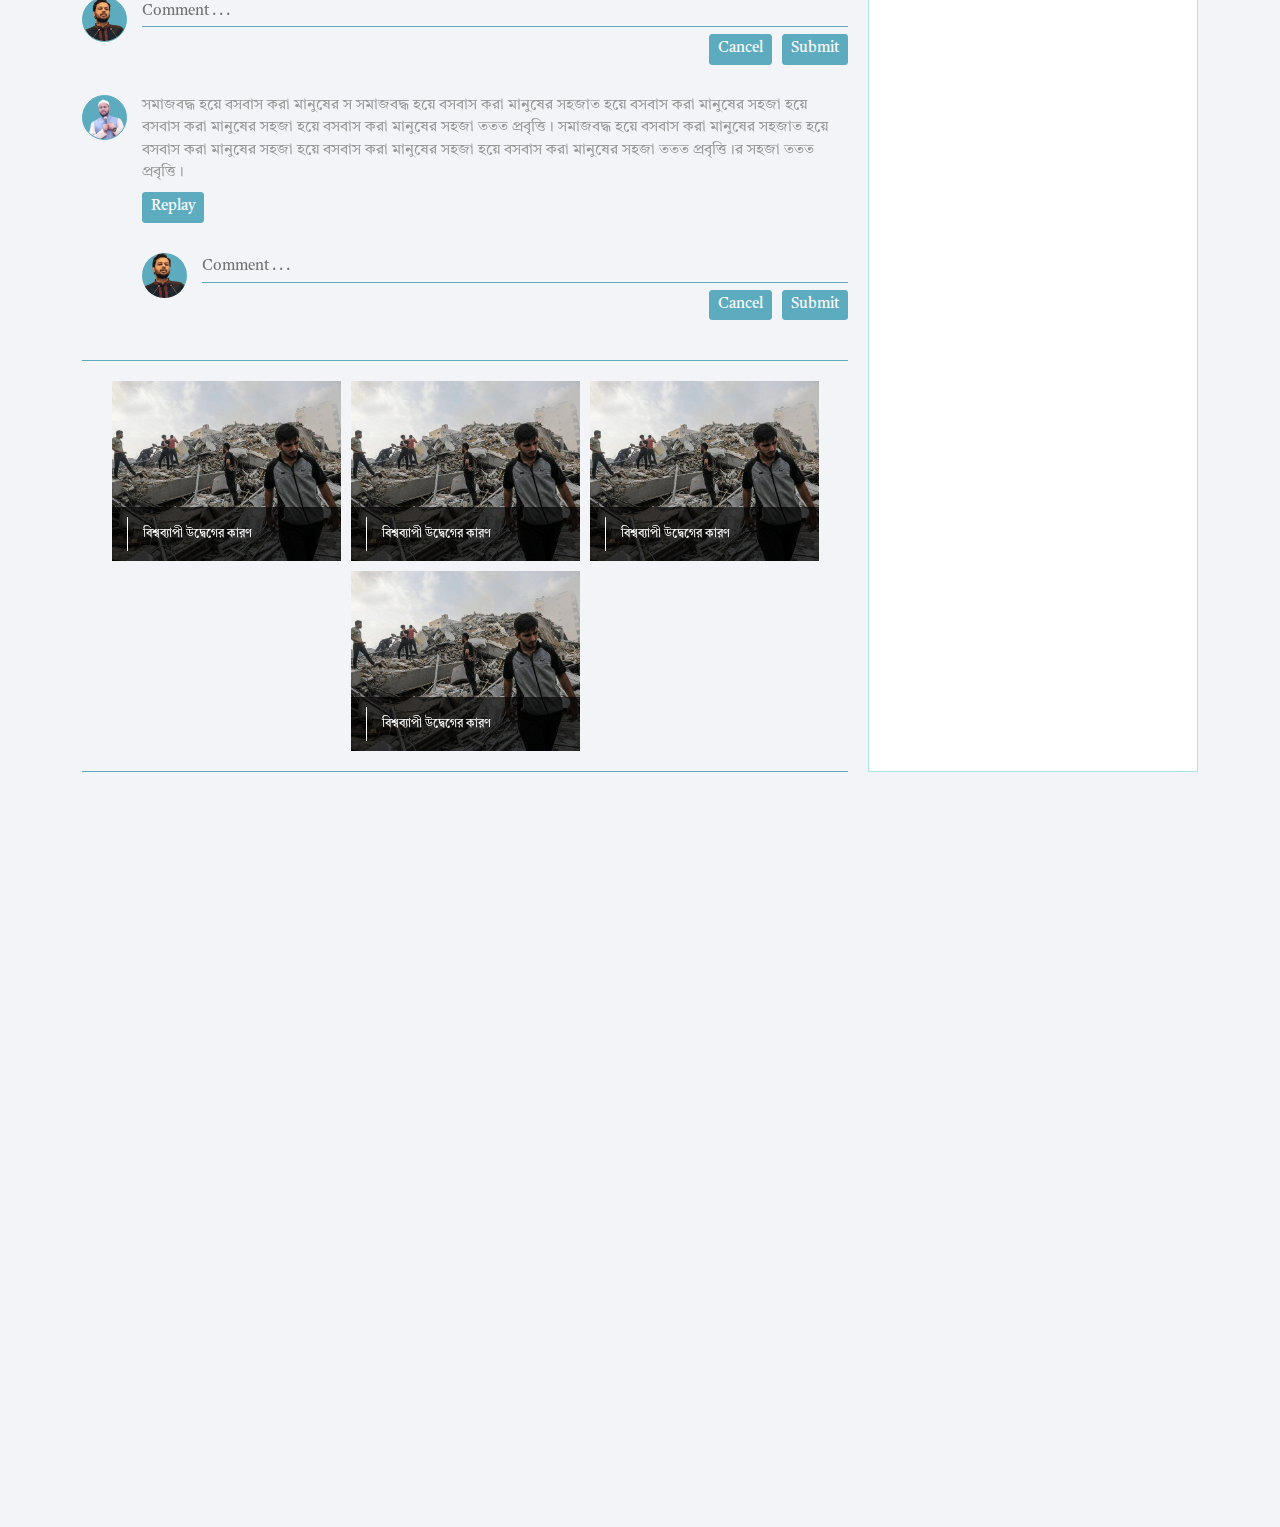
<file: blog_details.html>
<!DOCTYPE html>
<html lang="en">

<head>
    <meta charset="UTF-8">
    <meta http-equiv="X-UA-Compatible" content="IE=edge">
    <meta name="viewport" content="width=device-width, initial-scale=1.0">
    <meta name="Classification" content="Portfolio">
    <meta name="identifier-URL" content="">
    <meta name="directory" content="submission">
    <meta name="category" content="Internet">
    <meta name="coverage" content="Worldwide">
    <meta name="distribution" content="Global">
    <meta name="rating" content="General">
    <meta name="target" content="all">
    <meta name="HandheldFriendly" content="True">
    <meta name="author" content="nextechcode">
    <meta name="developer" content="Alif Sagir">
    <meta name="developer-email" content="alifsagir99@gmail.com">
    <meta name="developer-company" content="nextechcode">
    <meta name="copyright" content="Amber-Personal-portfolio">
    <meta name="revisit" content="1 days">
    <meta name="keywords"
        content="amber, nextechcode, alif sagir, personal portfolio, professional portfolio, freelancer portfolio, creative portfolio personal, portfolio,  cv, vcard, resume, business card, business, designer, agency, html template,
 bootstrap 5, css3, sass, javaScript, responsive, clean, dark, light, sco, minimal, multiple page, modern, creative, freelancer, programmer,">
    <meta name="description" content="Personal-portfolio">
    <meta property="og:title" content="Amber-Personal-portfolio">
    <meta property="og:site_name" content="Amber-Personal-portfolio">
    <meta property="og:description" content="Amber-Personal-portfolio">
    <meta property="og:type" content="Personal portfolio">
    <meta property="og:url" content="/">
    <meta property="og:image" content="./assets/images/logo/dark_logo.png">
    <meta property="og:image:width" content="600">
    <meta property="og:image:height" content="315">
    <meta name="twitter:title" content="Amber Personal portfolio">
    <meta name="twitter:description" content="Amber Personal portfolio">
    <meta name="twitter:image" content="./assets/images/logo/dark_logo.png">
    <meta name="twitter:card" content="summary_large_image">
    <title>Block details</title>
    <link rel="stylesheet" href="./assets/bootstrap/bootstrap.min.css">
    <link rel="stylesheet" href="./assets/icon/fontawesome-free-6.2.0-web/css/all.min.css">
    <link rel="stylesheet" href="./assets/styles/style.css">

    <link href="https://unpkg.com/aos@2.3.1/dist/aos.css" rel="stylesheet">
</head>

<body id="scroll_top">
     <!-- navigation_area start -->
     <nav class="navigation_area">
        <div class="container">
            <div class="navigation_area_content">
                <a href="#" class="logo_area">
                    <img src="./assets/images/logo_image/logo.png" alt="img">
                </a>
                <div class="navigation_menu_area">
                    <ul>
                        <li>
                            <a href="index.html" class="menu_text">হোম</a>
                        </li>

                        <li>
                            <a href="social_work.html" class="menu_text">সামাজিক কাজ</a>
                        </li>
                        <li>
                            <a href="union_porishad.html" class="menu_text">ইউনিয়ন পরিষদ</a>
                        </li>
                        <li>
                            <a href="news.html" class="menu_text">সংবাদ</a>
                        </li>
                        <li>
                            <a href="book_review.html" class="menu_text">বই পর্যালোচনা</a>
                        </li>
                        <li>
                            <a href="blog.html" class="menu_text">ব্লগ</a>
                        </li>
                        <li>
                            <a href="about.html" class="menu_text">আমাদের সম্পর্কে
                            </a>
                        </li>
                        <li>
                            <a href="contact.html" class="menu_text">যোগাযোগ</a>
                        </li>
                    </ul>
                </div>

                <!-- responsive_menu_area start -->
                <div class="responsive_menu_area">
                    <a href="#" class="responsive_menu_icon">
                        <i class="fa-solid fa-bars"></i>
                    </a>
                </div>
                <!-- responsive_menu_area end -->
            </div>
        </div>
    </nav>
    <!-- navigation_area end -->

    <div class="inner-page_and_side-ber-area">
        <div class="container">
            <div class="inner-page_and_side-ber-area_content">
                <!-- inner_page_area start -->
                <div class="inner_page_area">
                    <div class="inner_page_area_content">
                        <!-- content_title start -->
                        <div class="content_title_and_description" data-aos="fade-right" data-aos-duration="1000">
                            <h2 class="title_text">ব্লগ</h2>
                            <p class="description_text">নাজাত লাভ, জান্নাত অর্জন, খোদার সন্তুষ্টি এবং ধনসম্পদেও
                                বরকতের
                                মাধ্যম।
                                সততা মানব চরিত্রের শ্রেষ্ঠ গুণ। </p>
                        </div>
                        <!-- content_title end -->

                        <!-- inner_details_page start -->
                        <div class="inner_details_page" data-aos="fade-up" data-aos-duration="1000">
                            <!-- inner_item_details start -->
                            <div class="inner_item_details">
                                <div class="image_area">
                                    <img src="./assets/images/news_image/img4.webp" alt="image">
                                </div>
                                <div class="date_and_comment_area">
                                    <div class="date_area date_comment_area">
                                        <p class="date_area_text date_comment_area_text">12.November. <span
                                                class="color_text">2023</span> </p>
                                    </div>
                                    <div class="comment_area date_comment_area">
                                        <a href="#" class="comment_area_text date_comment_area_text">9 <span
                                                class="color_text">Comment</span></a>
                                    </div>
                                </div>



                                <div class="title-area">
                                    <h2 class="title-area_text">
                                        মানুষ সামাজিক জীব। সমাজবদ্ধ হয়ে বসবাস করা মানুষের সহজাত প্রবৃত্তি।
                                    </h2>
                                </div>
                                <div class="item_description_area">
                                    <p class="description_text">
                                        মানুষ সামাজিক জীব। সমাজবদ্ধ হয়ে বসবাস করা মানুষের সহজাত প্রবৃত্তি। একে অন্যের
                                        সহযোগিতা
                                        ছাড়া মানুষ একদিনও চলতে পারে না। তাই সামাজিক জীবনে পরস্পরিক সাহায্য-সহযোগিতা খুবই
                                        মানুষ সামাজিক জীব। সমাজবদ্ধ হয়ে বসবাস করা মানুষের সহজাত প্রবৃত্তি। একে অন্যের
                                        সহযোগিতা
                                        ছাড়া মানুষ একদিনও চলতে পারে না। তাই সামাজিক জীবনে পরস্পরিক সাহায্য-সহযোগিতা খুবই
                                        গুরুত্বপূর্ণ। ইসলাম সমাজকল্যাণমূলক ধর্ম। মানব কল্যাণ ও সমাজকল্যাণ ইসলামের অন্যতম
                                        লক্ষ্য।
                                        ছাড়া মানুষ একদিনও চলতে পারে না। তাই সামাজিক জীবনে পরস্পরিক সাহায্য-সহযোগিতা খুবই
                                        গুরুত্বপূর্ণ। ইসলাম সমাজকল্যাণমূলক ধর্ম। মানব কল্যাণ ও সমাজকল্যাণ ইসলামের অন্যতম
                                        লক্ষ্য।
                                    </p>
                                    <p class="description_text">
                                        মানুষ সামাজিক জীব। সমাজবদ্ধ হয়ে বসবাস করা মানুষের সহজাত প্রবৃত্তি। একে অন্যের
                                        সহযোগিতা
                                        ছাড়া মানুষ একদিনও চলতে পারে না। তাই সামাজিক জীবনে পরস্পরিক সাহায্য-সহযোগিতা খুবই
                                        গুরুত্বপূর্ণ। ইসলাম সমাজকল্যাণমূলক ধর্ম। মানব কল্যাণ ও সমাজকল্যাণ ইসলামের অন্যতম
                                        লক্ষ্য।
                                        ছাড়া মানুষ একদিনও চলতে পারে না। তাই সামাজিক জীবনে পরস্পরিক সাহায্য-সহযোগিতা খুবই
                                        গুরুত্বপূর্ণ। ইসলাম সমাজকল্যাণমূলক ধর্ম। মানব কল্যাণ ও সমাজকল্যাণ ইসলামের অন্যতম
                                        লক্ষ্য।
                                    </p>
                                    <p class="description_text">
                                        মানুষ সামাজিক জীব। সমাজবদ্ধ হয়ে বসবাস করা মানুষের সহজাত প্রবৃত্তি। একে অন্যের
                                        সহযোগিতা
                                        ছাড়া মানুষ একদিনও চলতে পারে না। তাই সামাজিক জীবনে পরস্পরিক সাহায্য-সহযোগিতা খুবই
                                        গুরুত্বপূর্ণ। ইসলাম সমাজকল্যাণমূলক ধর্ম। মানব কল্যাণ ও সমাজকল্যাণ ইসলামের অন্যতম
                                        লক্ষ্য।
                                    </p>
                                </div>

                                <!-- comment_area start -->
                                <div class="comment-area">
                                    <form action="#">
                                        <!-- user-image_area_and_comment_form_area start -->
                                        <div class="user-image_area_and_comment_form_and_button_area">
                                            <div class="user-image_and_comment_form_area">
                                                <div class="user-image_area">
                                                    <img src="./assets/images/profile_image/img1.png" alt="img">
                                                </div>
                                                <input class="comment_form_area" type="text"
                                                    placeholder="Comment . . .">
                                            </div>

                                            <div class="cancel_and_submit_button_area">
                                                <button class="cancel_and_submit_button">Cancel</button>
                                                <button class="cancel_and_submit_button">Submit</button>
                                            </div>
                                        </div>
                                        <!-- user-image_area_and_comment_form_area end -->

                                        <!-- comment_text_area start -->
                                        <div class="comment_text_area">
                                            <div class="user-image_area_and_comment_text_area">
                                                <div class="user-image_area">
                                                    <img src="./assets/images/profile_image/img2.png" alt="img">
                                                </div>
                                                <div class="comment_text">
                                                    <p class="text">সমাজবদ্ধ হয়ে বসবাস করা মানুষের স সমাজবদ্ধ হয়ে বসবাস
                                                        করা মানুষের
                                                        সহজাত হয়ে বসবাস করা মানুষের সহজা হয়ে
                                                        বসবাস করা মানুষের সহজা হয়ে বসবাস করা মানুষের সহজা ততত প্রবৃত্তি।
                                                        সমাজবদ্ধ
                                                        হয়ে বসবাস করা মানুষের সহজাত হয়ে বসবাস করা মানুষের সহজা হয়ে
                                                        বসবাস করা মানুষের সহজা হয়ে বসবাস করা মানুষের সহজা ততত
                                                        প্রবৃত্তি।র সহজা ততত
                                                        প্রবৃত্তি।</p>
                                                    <div class="button_area">
                                                        <button class="cancel_and_submit_button">Replay</button>
                                                    </div>
                                                </div>
                                            </div>
                                        </div>
                                        <!-- comment_text_area end -->

                                        <!-- replay_comment_area start -->
                                        <div class="replay_comment_area">
                                            <div class="user-image_area_and_comment_form_and_button_area">
                                                <div class="user-image_and_comment_form_area">
                                                    <div class="user-image_area">
                                                        <img src="./assets/images/profile_image/img1.png" alt="img">
                                                    </div>
                                                    <input class="comment_form_area" type="text"
                                                        placeholder="Comment . . .">
                                                </div>

                                                <div class="cancel_and_submit_button_area">
                                                    <button class="cancel_and_submit_button">Cancel</button>
                                                    <button class="cancel_and_submit_button">Submit</button>
                                                </div>
                                            </div>
                                        </div>
                                        <!-- replay_comment_area end -->

                                    </form>
                                </div>
                                <!-- comment_area end -->

                                <!-- related_item_area start -->
                                <div class="related_item_area">

                                    <!-- blog_card start -->
                                    <a href="#" class="blog_card edit_details_inner_blog_card">
                                        <div class="blog_image">
                                            <img src="./assets/images/news_image/img2.jpg" alt="img">
                                        </div>
                                        <!-- overlay_area start -->
                                        <div class="overlay_area">
                                            <div class="blog_title">
                                                <div class="title_area">
                                                    <h2 class="title_text">
                                                        বিশ্বব্যাপী উদ্বেগের কারণ
                                                    </h2>
                                                </div>

                                            </div>
                                        </div>
                                        <!-- overlay_area end -->
                                    </a>
                                    <!-- blog_card end -->
                                    <!-- blog_card start -->
                                    <a href="#" class="blog_card edit_details_inner_blog_card">
                                        <div class="blog_image">
                                            <img src="./assets/images/news_image/img2.jpg" alt="img">
                                        </div>
                                        <!-- overlay_area start -->
                                        <div class="overlay_area">
                                            <div class="blog_title">
                                                <div class="title_area">
                                                    <h2 class="title_text">
                                                        বিশ্বব্যাপী উদ্বেগের কারণ
                                                    </h2>
                                                </div>

                                            </div>
                                        </div>
                                        <!-- overlay_area end -->
                                    </a>
                                    <!-- blog_card end -->
                                    <!-- blog_card start -->
                                    <a href="#" class="blog_card edit_details_inner_blog_card">
                                        <div class="blog_image">
                                            <img src="./assets/images/news_image/img2.jpg" alt="img">
                                        </div>
                                        <!-- overlay_area start -->
                                        <div class="overlay_area">
                                            <div class="blog_title">
                                                <div class="title_area">
                                                    <h2 class="title_text">
                                                        বিশ্বব্যাপী উদ্বেগের কারণ
                                                    </h2>
                                                </div>

                                            </div>
                                        </div>
                                        <!-- overlay_area end -->
                                    </a>
                                    <!-- blog_card end -->
                                    <!-- blog_card start -->
                                    <a href="#" class="blog_card edit_details_inner_blog_card">
                                        <div class="blog_image">
                                            <img src="./assets/images/news_image/img2.jpg" alt="img">
                                        </div>
                                        <!-- overlay_area start -->
                                        <div class="overlay_area">
                                            <div class="blog_title">
                                                <div class="title_area">
                                                    <h2 class="title_text">
                                                        বিশ্বব্যাপী উদ্বেগের কারণ
                                                    </h2>
                                                </div>

                                            </div>
                                        </div>
                                        <!-- overlay_area end -->
                                    </a>
                                    <!-- blog_card end -->
                                </div>
                                <!-- related_item_area end -->
                            </div>
                            <!-- inner_item_details end -->
                        </div>
                        <!-- inner_details_page end -->



                    </div>
                </div>
                <!-- inner_page_area end -->

                <!-- side_ber_area start -->
                <div class="side_ber_area" data-aos="fade-left" data-aos-duration="1000">
                    <div class="side_ber_area_content">

                        <!-- search_area start -->
                        <div class="search_area">
                            <form action="#">
                                <input type="text" placeholder="Search . . .">
                                <button class="button_area">
                                    <i class="fa-solid fa-magnifying-glass"></i>
                                </button>
                            </form>
                        </div>
                        <!-- search_area end -->

                        <!-- categories_area start -->
                        <div class="categories_area">

                            <!-- side_ber_area_title start -->
                            <div class="side_ber_area_title">
                                <h2 class="title_text">ক্যাটেগরীজ</h2>
                            </div>
                            <!-- side_ber_area_title end -->

                            <div class="categories_item_all">
                                <ul>
                                    <li>
                                        <a href="#" class="categories_name">
                                            সব
                                        </a>
                                    </li>
                                    <li>
                                        <a href="#" class="categories_name">
                                            ক্যাটেগরীজ
                                        </a>
                                    </li>
                                    <li>
                                        <a href="#" class="categories_name">
                                            ক্যাটেগরীজ 1
                                        </a>
                                    </li>
                                    <li>
                                        <a href="#" class="categories_name">
                                            গরীজ 2
                                        </a>
                                    </li>
                                    <li>
                                        <a href="#" class="categories_name">
                                            ক্যাটেগরীজ 3
                                        </a>
                                    </li>
                                    <li>
                                        <a href="#" class="categories_name">
                                            ক্যাটেগরীজ 4
                                        </a>
                                    </li>
                                </ul>
                            </div>

                        </div>
                        <!-- categories_area end -->

                        <!-- recently_posted_area start -->
                        <div class="recently_posted_area">

                            <!-- side_ber_area_title start -->
                            <div class="side_ber_area_title">
                                <h2 class="title_text">সম্প্রতি পোস্ট</h2>
                            </div>
                            <!-- side_ber_area_title end -->

                            <div class="recently_posted_item_all">

                                <!-- posted_item start -->
                                <a href="#" class="posted_item">
                                    <div class="image_area">
                                        <img src="./assets/images/news_image/img6.jpg" alt="img">
                                    </div>
                                    <div class="title_and_dete_area">
                                        <div class="title_area">
                                            <p class="title_text">
                                                সামাজিক কাজ ইউনিয়ন পরিষদ কাজ সামাজিক
                                            </p>
                                        </div>
                                        <div class="date_area">
                                            <p class="date_text">
                                                12.November.2023
                                            </p>
                                        </div>
                                    </div>
                                </a>
                                <!-- posted_item end -->
                                <!-- posted_item start -->
                                <a href="#" class="posted_item">
                                    <div class="image_area">
                                        <img src="./assets/images/news_image/img6.jpg" alt="img">
                                    </div>
                                    <div class="title_and_dete_area">
                                        <div class="title_area">
                                            <p class="title_text">
                                                সামাজিক কাজ ইউনিয়ন
                                            </p>
                                        </div>
                                        <div class="date_area">
                                            <p class="date_text">
                                                12.November.2023
                                            </p>
                                        </div>
                                    </div>
                                </a>
                                <!-- posted_item end -->
                                <!-- posted_item start -->
                                <a href="#" class="posted_item">
                                    <div class="image_area">
                                        <img src="./assets/images/news_image/img6.jpg" alt="img">
                                    </div>
                                    <div class="title_and_dete_area">
                                        <div class="title_area">
                                            <p class="title_text">
                                                সামাজিক কাজ ইউনিয়ন পরিষদ কাজ সামাজিক
                                            </p>
                                        </div>
                                        <div class="date_area">
                                            <p class="date_text">
                                                12.November.2023
                                            </p>
                                        </div>
                                    </div>
                                </a>
                                <!-- posted_item end -->
                                <!-- posted_item start -->
                                <a href="#" class="posted_item">
                                    <div class="image_area">
                                        <img src="./assets/images/news_image/img6.jpg" alt="img">
                                    </div>
                                    <div class="title_and_dete_area">
                                        <div class="title_area">
                                            <p class="title_text">
                                                সামাজিক কাজ ইউনিয়ন পরিষদ কাজ সামাজিক
                                            </p>
                                        </div>
                                        <div class="date_area">
                                            <p class="date_text">
                                                12.November.2023
                                            </p>
                                        </div>
                                    </div>
                                </a>
                                <!-- posted_item end -->

                            </div>

                        </div>
                        <!-- recently_posted_area end -->

                        <!-- popular_tag_area start -->
                        <div class="popular_tag_area">

                            <!-- side_ber_area_title start -->
                            <div class="side_ber_area_title">
                                <h2 class="title_text">জনপ্রিয় ট্যাগ</h2>
                            </div>
                            <!-- side_ber_area_title end -->

                            <div class="popular_tag_all">
                                <ul>
                                    <li>
                                        <a href="#" class="tag_text">ট্যাগ 1</a>
                                    </li>
                                    <li>
                                        <a href="#" class="tag_text">জনপ্রিয় ট্যাগ</a>
                                    </li>
                                    <li>
                                        <a href="#" class="tag_text">জনপ্রিয় ট্যাগ 2</a>
                                    </li>
                                    <li>
                                        <a href="#" class="tag_text">ট্যাগ 1</a>
                                    </li>
                                    <li>
                                        <a href="#" class="tag_text">জনপ্রিয় ট্যাগ</a>
                                    </li>
                                    <li>
                                        <a href="#" class="tag_text">ট্যাগ 1</a>
                                    </li>
                                    <li>
                                        <a href="#" class="tag_text">জনপ্রিয় ট্যাগ</a>
                                    </li>
                                    <li>
                                        <a href="#" class="tag_text">ট্যাগ 1</a>
                                    </li>
                                    <li>
                                        <a href="#" class="tag_text">জনপ্রিয় ট্যাগ</a>
                                    </li>
                                    <li>
                                        <a href="#" class="tag_text">ট্যাগ 1</a>
                                    </li>
                                </ul>
                            </div>


                        </div>
                        <!-- popular_tag_area end -->

                    </div>
                </div>
                <!-- side_ber_area end -->
            </div>
        </div>
    </div>

       <!-- scroll_button_area start -->
       <a href="#scroll_top" class="scroll-button">
        <span class="icon">
            <i class="fa-solid fa-angle-up"></i>
        </span>
    </a>
    <!-- scroll_button_area end -->
    <!-- footer_area start -->
    <footer class="footer_area" data-aos="fade-up" data-aos-duration="1000">
        <div class="container">
            <div class="footer_area_content">

                <!-- fotter_area_logo_and_menu start -->
                <div class="fotter_area_logo_and_menu">
                    <div class="logo_area">
                        <img src="./assets/images/logo_image/white_logo.png" alt="logo">
                    </div>
                    <div class="menu_area">
                        <ul>
                            <li>
                                <a href="index.html" class="menu_text">হোম</a>
                            </li>
                            <li>
                                <a href="about.html" class="menu_text">আমাদের সম্পর্কে</a>
                            </li>
                            <li>
                                <a href="social_work.html" class="menu_text">সামাজিক কাজ</a>
                            </li>
                            <li>
                                <a href="union_porishad.html" class="menu_text">ইউনিয়ন পরিষদ</a>
                            </li>
                            <li>
                                <a href="news.html" class="menu_text">সংবাদ</a>
                            </li>
                            <li>
                                <a href="book_review.html" class="menu_text">বই পর্যালোচনা</a>
                            </li>
                            <li>
                                <a href="blog.html" class="menu_text">ব্লগ</a>
                            </li>
                            <li>
                                <a href="contact.html" class="menu_text">যোগাযোগ</a>
                            </li>
                        </ul>
                    </div>
                </div>
                <!-- fotter_area_logo_and_menu end -->

                <!-- footer_inner_area start -->
                <div class="footer_inner_area" data-aos="fade-up" data-aos-duration="900">

                    <div class="footer_area_content">
                        <div class="row">

                            <!-- importent_link_area start -->
                            <div class="col-md-4 col-lg-4">
                                <div class="area_title">
                                    <h2 class="area_title_text">গুরুত্বপূর্ণ লিঙ্কসমূহ</h2>
                                </div>
                                <div class="importent_link_area">
                                    <ul>
                                        <li>
                                            <a href="#" target="blank">সামাজিক কাজ</a>
                                        </li>
                                        <li>
                                            <a href="#" target="blank">ইউনিয়ন পরিষদ
                                            </a>
                                        </li>
                                        <li>
                                            <a href="#" target="blank">রাজনীতি</a>
                                        </li>
                                        <li>
                                            <a href="#" target="blank">বই পর্যালোচনা</a>
                                        </li>
                                        <li>
                                            <a href="#" target="blank">ব্লগ</a>
                                        </li>

                                    </ul>
                                </div>
                            </div>
                            <!-- importent_link_area end -->

                            <!-- contact area start -->
                            <div class="col-md-4 col-lg-4">
                                <div class="area_title">
                                    <h2 class="area_title_text">যোগাযোগের ঠিকানা</h2>
                                </div>

                                <div class="contact_area">

                                    <!-- adddress_area start -->
                                    <div class="adddress_area">
                                        <p class="adddress_text">
                                            বাড়ি ৩১, লেন ০১, ব্লক বি, সেকশন ০৬, মিরপুর, ঢাকা-১২০৪, বাংলাদেশ।
                                        </p>
                                    </div>
                                    <!-- adddress_area end -->

                                    <!-- phone_title_and_number area start -->
                                    <div class="phone_title_and_number title_and_content">
                                        <div class="phone_title f_title_area">
                                            <p class="title_text">ফোন :</p>
                                        </div>
                                        <div class="phone_number f_content_area">
                                            <a class="content_text f_c_number"
                                                href="tel:+8801000000000">+8801000000000</a>
                                            <a class="content_text f_c_number"
                                                href="tel:+8801000000000">+8801000000000</a>
                                            <a class="content_text f_c_number"
                                                href="tel:+8801000000000">+8801000000000</a>
                                        </div>
                                    </div>
                                    <!-- phone_title_and_number area end -->

                                    <!-- email_title_and_address start -->
                                    <div class="email_title_and_address title_and_content">
                                        <div class="email_title f_title_area">
                                            <p class="title_text">ই-মেইল :</p>
                                        </div>
                                        <div class="email_address f_content_area">
                                            <a class="content_text email_text"
                                                href="mailto:abc@gmail.com">abc@gmail.com</a>
                                        </div>
                                    </div>
                                    <!-- email_title_and_address end -->
                                </div>
                            </div>
                            <!-- contact area end -->

                            <!-- map area start -->
                            <div class="col-md-4 col-lg-4">
                                <div class="area_title">
                                    <h2 class="area_title_text">ম্যাপ</h2>
                                </div>

                                <div class="contact_area">
                                    <iframe
                                        src="https://www.google.com/maps/embed?pb=!1m18!1m12!1m3!1d3650.246369999089!2d90.3589410747526!3d23.809836686493018!2m3!1f0!2f0!3f0!3m2!1i1024!2i768!4f13.1!3m3!1m2!1s0x3755c1670cdb1779%3A0x645bbf4f0aeb1d56!2sTech%20Park%20IT!5e0!3m2!1sen!2sbd!4v1694496378390!5m2!1sen!2sbd"
                                        width="600" height="450" style="border:0;" allowfullscreen="" loading="lazy"
                                        referrerpolicy="no-referrer-when-downgrade"></iframe>
                                </div>
                            </div>
                            <!-- map area end -->
                        </div>
                    </div>

                </div>
                <!-- footer_inner_area end -->

                <!-- copy-write_and_social-media_area start -->
                <div class="copy-write_and_social-media_area">
                    <!-- copy-write_area start -->
                    <div class="copy-write_area">
                        <span class="copy-write_text">
                            কপিরাইট © 2023 <a href="#" class="text">নুর মোহাম্মদ আবু তাহের</a>
                        </span>
                    </div>
                    <!-- copy-write_area end -->

                    <!-- social-media_area start -->
                    <div class="social-media_area">
                        <ul>
                            <li>
                                <a href="#" class="social-media_icon">
                                    <i class="fa-brands fa-facebook-f"></i>
                                </a>
                            </li>
                            <li>
                                <a href="#" class="social-media_icon">
                                    <i class="fa-brands fa-youtube"></i>
                                </a>
                            </li>
                            <li>
                                <a href="#" class="social-media_icon">
                                    <i class="fa-brands fa-linkedin"></i>
                                </a>
                            </li>
                            <li>
                                <a href="#" class="social-media_icon">
                                    <i class="fa-brands fa-twitter"></i>
                                </a>
                            </li>
                        </ul>
                    </div>
                    <!-- social-media_area end -->

                </div>
                <!-- copy-write_and_social-media_area end -->

            </div>
        </div>
    </footer>
    <!-- footer_area end -->

    <!-- javaScript area start -->
    <script src="https://unpkg.com/aos@2.3.1/dist/aos.js"></script>
    <script>
        AOS.init();
    </script>
    <!-- javaScript area end -->
</body>

</html>
</file>
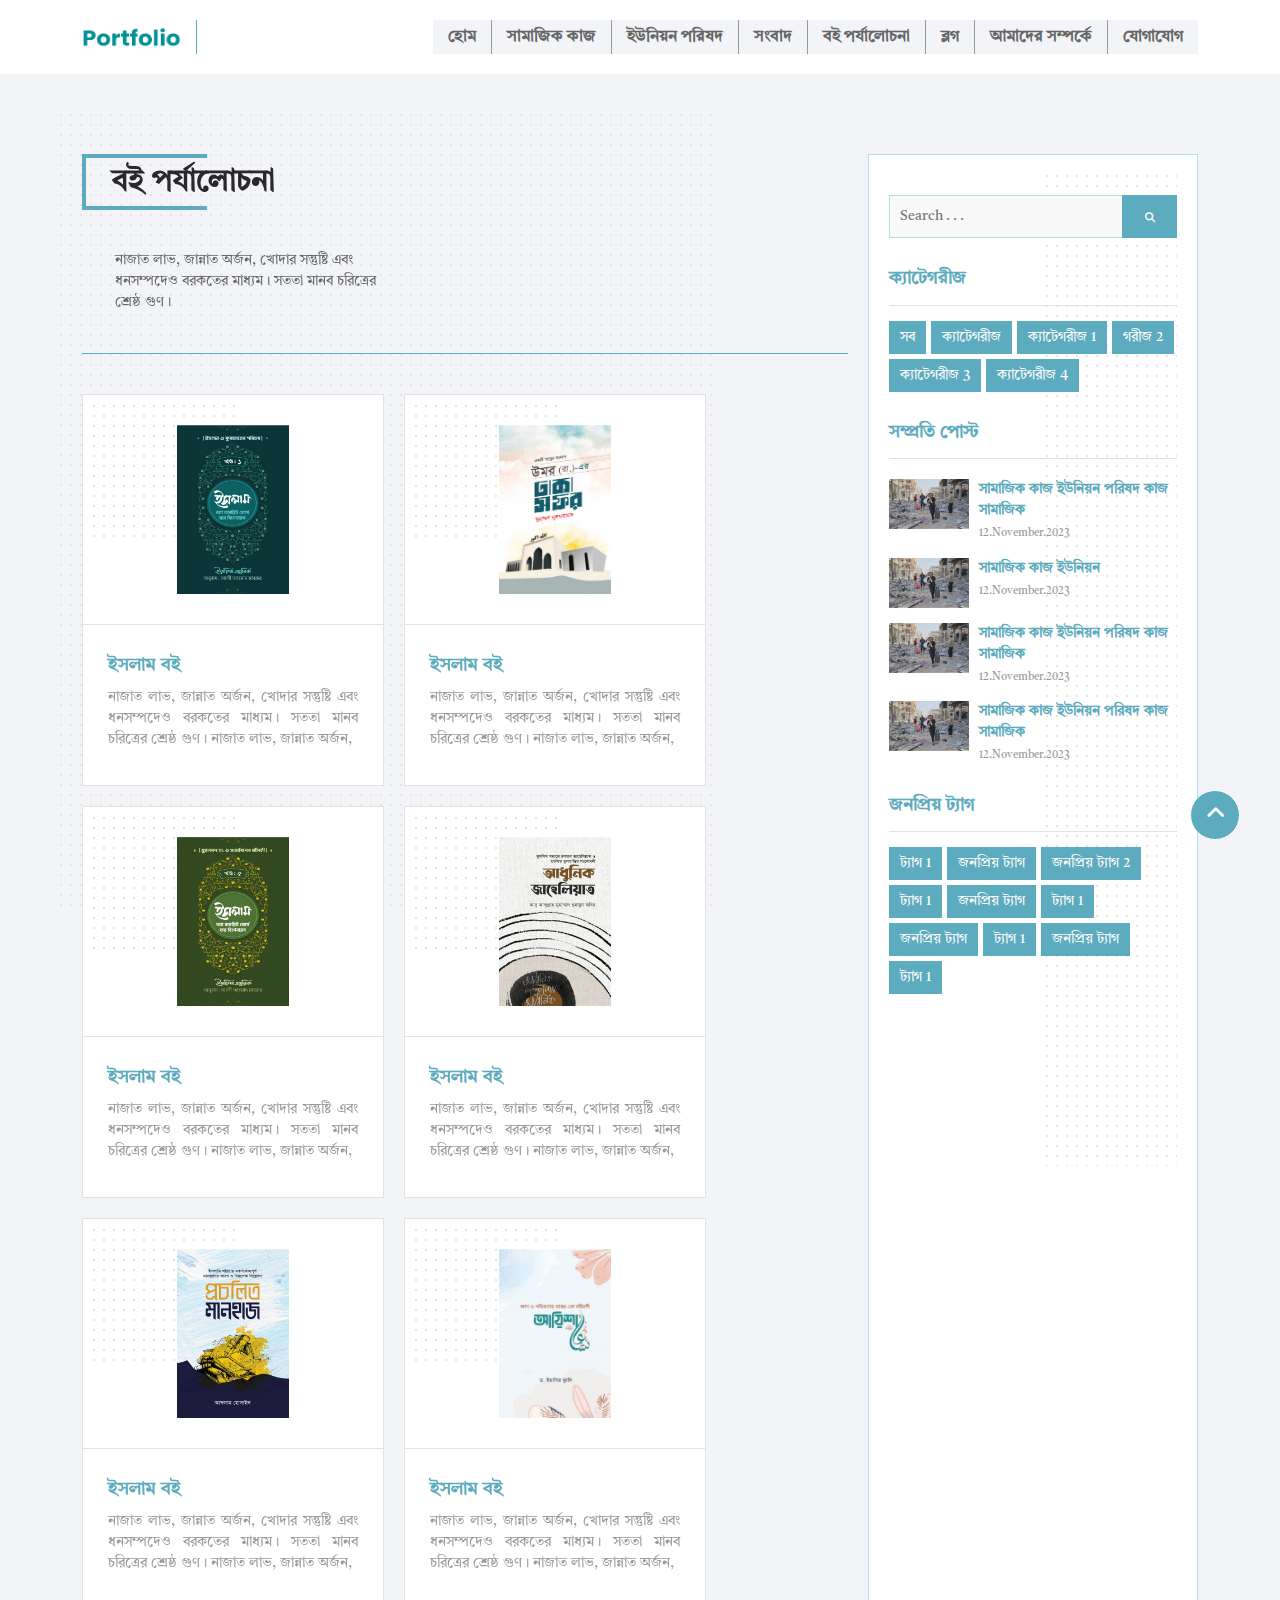
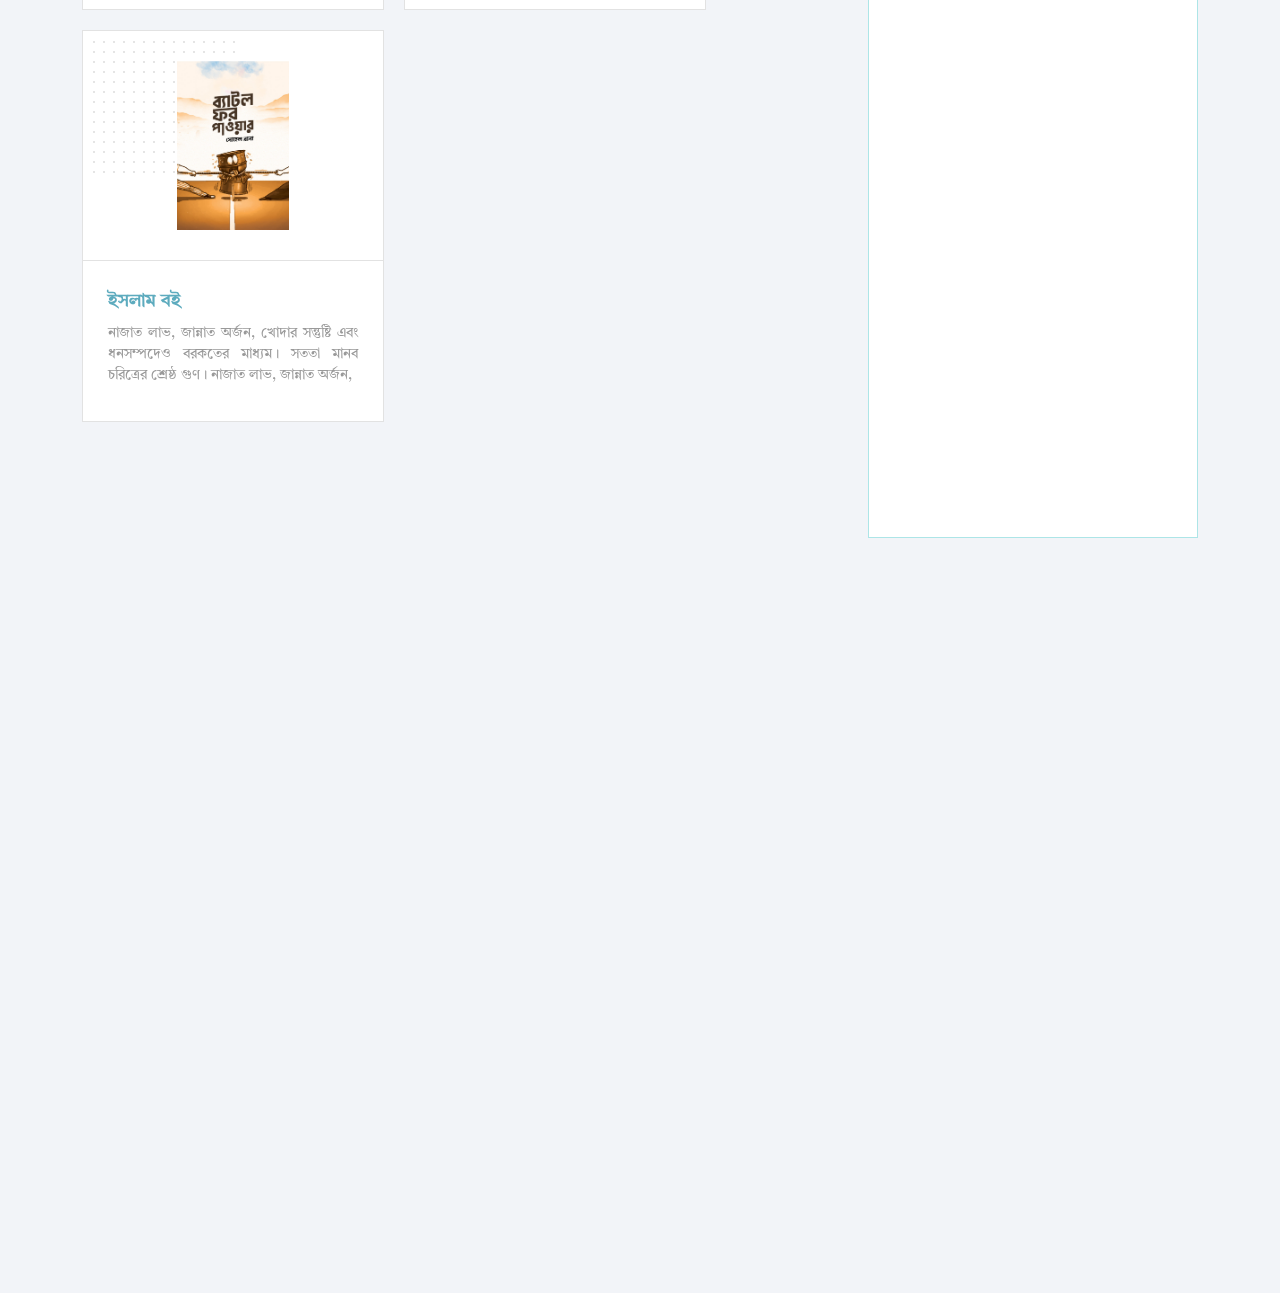
<file: book_review.html>
<!DOCTYPE html>
<html lang="en">

<head>
    <meta charset="UTF-8">
    <meta http-equiv="X-UA-Compatible" content="IE=edge">
    <meta name="viewport" content="width=device-width, initial-scale=1.0">
    <meta name="Classification" content="Portfolio">
    <meta name="identifier-URL" content="">
    <meta name="directory" content="submission">
    <meta name="category" content="Internet">
    <meta name="coverage" content="Worldwide">
    <meta name="distribution" content="Global">
    <meta name="rating" content="General">
    <meta name="target" content="all">
    <meta name="HandheldFriendly" content="True">
    <meta name="author" content="nextechcode">
    <meta name="developer" content="Alif Sagir">
    <meta name="developer-email" content="alifsagir99@gmail.com">
    <meta name="developer-company" content="nextechcode">
    <meta name="copyright" content="Amber-Personal-portfolio">
    <meta name="revisit" content="1 days">
    <meta name="keywords"
        content="amber, nextechcode, alif sagir, personal portfolio, professional portfolio, freelancer portfolio, creative portfolio personal, portfolio,  cv, vcard, resume, business card, business, designer, agency, html template,
 bootstrap 5, css3, sass, javaScript, responsive, clean, dark, light, sco, minimal, multiple page, modern, creative, freelancer, programmer,">
    <meta name="description" content="Personal-portfolio">
    <meta property="og:title" content="Amber-Personal-portfolio">
    <meta property="og:site_name" content="Amber-Personal-portfolio">
    <meta property="og:description" content="Amber-Personal-portfolio">
    <meta property="og:type" content="Personal portfolio">
    <meta property="og:url" content="/">
    <meta property="og:image" content="./assets/images/logo/dark_logo.png">
    <meta property="og:image:width" content="600">
    <meta property="og:image:height" content="315">
    <meta name="twitter:title" content="Amber Personal portfolio">
    <meta name="twitter:description" content="Amber Personal portfolio">
    <meta name="twitter:image" content="./assets/images/logo/dark_logo.png">
    <meta name="twitter:card" content="summary_large_image">
    <title>Book review</title>
    <link rel="stylesheet" href="./assets/bootstrap/bootstrap.min.css">
    <link rel="stylesheet" href="./assets/icon/fontawesome-free-6.2.0-web/css/all.min.css">
    <link rel="stylesheet" href="./assets/styles/style.css">

    <link href="https://unpkg.com/aos@2.3.1/dist/aos.css" rel="stylesheet">
</head>

<body id="scroll_top">
    <!-- navigation_area start -->
    <nav class="navigation_area">
        <div class="container">
            <div class="navigation_area_content">
                <a href="#" class="logo_area">
                    <img src="./assets/images/logo_image/logo.png" alt="img">
                </a>
                <div class="navigation_menu_area">
                    <ul>
                        <li>
                            <a href="index.html" class="menu_text">হোম</a>
                        </li>

                        <li>
                            <a href="social_work.html" class="menu_text">সামাজিক কাজ</a>
                        </li>
                        <li>
                            <a href="union_porishad.html" class="menu_text">ইউনিয়ন পরিষদ</a>
                        </li>
                        <li>
                            <a href="news.html" class="menu_text">সংবাদ</a>
                        </li>
                        <li>
                            <a href="book_review.html" class="menu_text">বই পর্যালোচনা</a>
                        </li>
                        <li>
                            <a href="blog.html" class="menu_text">ব্লগ</a>
                        </li>
                        <li>
                            <a href="about.html" class="menu_text">আমাদের সম্পর্কে
                            </a>
                        </li>
                        <li>
                            <a href="contact.html" class="menu_text">যোগাযোগ</a>
                        </li>
                    </ul>
                </div>

                <!-- responsive_menu_area start -->
                <div class="responsive_menu_area">
                    <a href="#" class="responsive_menu_icon">
                        <i class="fa-solid fa-bars"></i>
                    </a>
                </div>
                <!-- responsive_menu_area end -->
            </div>
        </div>
    </nav>
    <!-- navigation_area end -->

    <div class="inner-page_and_side-ber-area">
        <div class="container">
            <div class="inner-page_and_side-ber-area_content">
                <!-- inner_page_area start -->
                <div class="inner_page_area">
                    <div class="inner_page_area_content">
                        <!-- content_title start -->
                        <div class="content_title_and_description" data-aos="fade-right" data-aos-duration="1000">
                            <h2 class="title_text">বই পর্যালোচনা</h2>
                            <p class="description_text">নাজাত লাভ, জান্নাত অর্জন, খোদার সন্তুষ্টি এবং ধনসম্পদেও
                                বরকতের
                                মাধ্যম।
                                সততা মানব চরিত্রের শ্রেষ্ঠ গুণ। </p>
                        </div>
                        <!-- content_title end -->

                        <!-- inner_page_all_content start -->
                        <div class="inner_page_all_content" data-aos="fade-up" data-aos-duration="1000">
                            <!-- book_card start -->
                            <div class="book_card">
                                <a href="book_review_details.html" class="book_card_item edit_inner_book_card_item">
                                    <div class="image_area">
                                        <img src="./assets/images/book_review_image/book1.jpg" alt="image">
                                        <!-- <div class="bg_image" style="">

                                </div> -->
                                    </div>
                                    <div class="image_title_and_description_area">
                                        <h2 class="title_text">ইসলাম বই</h2>
                                        <p class="description_text">নাজাত লাভ, জান্নাত অর্জন, খোদার সন্তুষ্টি এবং
                                            ধনসম্পদেও
                                            বরকতের
                                            মাধ্যম।
                                            সততা মানব চরিত্রের শ্রেষ্ঠ গুণ। নাজাত লাভ, জান্নাত অর্জন,
                                        </p>
                                    </div>

                                </a>
                            </div>
                            <!-- book_card end -->
                            <!-- book_card start -->
                            <div class="book_card">
                                <a href="book_review_details.html" class="book_card_item edit_inner_book_card_item">
                                    <div class="image_area">
                                        <img src="./assets/images/book_review_image/book2.jpg" alt="image">
                                        <!-- <div class="bg_image" style="">

                                </div> -->
                                    </div>
                                    <div class="image_title_and_description_area">
                                        <h2 class="title_text">ইসলাম বই</h2>
                                        <p class="description_text">নাজাত লাভ, জান্নাত অর্জন, খোদার সন্তুষ্টি এবং
                                            ধনসম্পদেও
                                            বরকতের
                                            মাধ্যম।
                                            সততা মানব চরিত্রের শ্রেষ্ঠ গুণ। নাজাত লাভ, জান্নাত অর্জন,
                                        </p>
                                    </div>

                                </a>
                            </div>
                            <!-- book_card end -->
                            <!-- book_card start -->
                            <div class="book_card">
                                <a href="book_review_details.html" class="book_card_item edit_inner_book_card_item">
                                    <div class="image_area">
                                        <img src="./assets/images/book_review_image/book3.jpg" alt="image">
                                        <!-- <div class="bg_image" style="">

                                </div> -->
                                    </div>
                                    <div class="image_title_and_description_area">
                                        <h2 class="title_text">ইসলাম বই</h2>
                                        <p class="description_text">নাজাত লাভ, জান্নাত অর্জন, খোদার সন্তুষ্টি এবং
                                            ধনসম্পদেও
                                            বরকতের
                                            মাধ্যম।
                                            সততা মানব চরিত্রের শ্রেষ্ঠ গুণ। নাজাত লাভ, জান্নাত অর্জন,
                                        </p>
                                    </div>

                                </a>
                            </div>
                            <!-- book_card end -->
                            <!-- book_card start -->
                            <div class="book_card">
                                <a href="book_review_details.html" class="book_card_item edit_inner_book_card_item">
                                    <div class="image_area">
                                        <img src="./assets/images/book_review_image/book4.jpg" alt="image">
                                        <!-- <div class="bg_image" style="">

                                </div> -->
                                    </div>
                                    <div class="image_title_and_description_area">
                                        <h2 class="title_text">ইসলাম বই</h2>
                                        <p class="description_text">নাজাত লাভ, জান্নাত অর্জন, খোদার সন্তুষ্টি এবং
                                            ধনসম্পদেও
                                            বরকতের
                                            মাধ্যম।
                                            সততা মানব চরিত্রের শ্রেষ্ঠ গুণ। নাজাত লাভ, জান্নাত অর্জন,
                                        </p>
                                    </div>

                                </a>
                            </div>
                            <!-- book_card end -->
                            <!-- book_card start -->
                            <div class="book_card ">
                                <a href="book_review_details.html" class="book_card_item edit_inner_book_card_item">
                                    <div class="image_area">
                                        <img src="./assets/images/book_review_image/book5.jpg" alt="image">
                                        <!-- <div class="bg_image" style="">

                                </div> -->
                                    </div>
                                    <div class="image_title_and_description_area">
                                        <h2 class="title_text">ইসলাম বই</h2>
                                        <p class="description_text">নাজাত লাভ, জান্নাত অর্জন, খোদার সন্তুষ্টি এবং
                                            ধনসম্পদেও
                                            বরকতের
                                            মাধ্যম।
                                            সততা মানব চরিত্রের শ্রেষ্ঠ গুণ। নাজাত লাভ, জান্নাত অর্জন,
                                        </p>
                                    </div>

                                </a>
                            </div>
                            <!-- book_card end -->
                            <!-- book_card start -->
                            <div class="book_card ">
                                <a href="book_review_details.html" class="book_card_item edit_inner_book_card_item">
                                    <div class="image_area">
                                        <img src="./assets/images/book_review_image/book6.jpg" alt="image">
                                        <!-- <div class="bg_image" style="">

                                </div> -->
                                    </div>
                                    <div class="image_title_and_description_area">
                                        <h2 class="title_text">ইসলাম বই</h2>
                                        <p class="description_text">নাজাত লাভ, জান্নাত অর্জন, খোদার সন্তুষ্টি এবং
                                            ধনসম্পদেও
                                            বরকতের
                                            মাধ্যম।
                                            সততা মানব চরিত্রের শ্রেষ্ঠ গুণ। নাজাত লাভ, জান্নাত অর্জন,
                                        </p>
                                    </div>

                                </a>
                            </div>
                            <!-- book_card end -->
                            <!-- book_card start -->
                            <div class="book_card ">
                                <a href="book_review_details.html" class="book_card_item edit_inner_book_card_item">
                                    <div class="image_area">
                                        <img src="./assets/images/book_review_image/book7.jpg" alt="image">
                                        <!-- <div class="bg_image" style="">

                                </div> -->
                                    </div>
                                    <div class="image_title_and_description_area">
                                        <h2 class="title_text">ইসলাম বই</h2>
                                        <p class="description_text">নাজাত লাভ, জান্নাত অর্জন, খোদার সন্তুষ্টি এবং
                                            ধনসম্পদেও
                                            বরকতের
                                            মাধ্যম।
                                            সততা মানব চরিত্রের শ্রেষ্ঠ গুণ। নাজাত লাভ, জান্নাত অর্জন,
                                        </p>
                                    </div>

                                </a>
                            </div>
                            <!-- book_card end -->
                        </div>
                        <!-- inner_page_all_content end -->

                        <!-- pagination_area start -->
                        <div class="pagination_area" data-aos="fade-up" data-aos-duration="1000">
                            <div class="pagination_area_content">
                                <ul>
                                    <li>
                                        <a href="#" class="pagination_text">পূর্ববর্তী</a>
                                    </li>
                                    <li>
                                        <a href="#" class="pagination_text pagination_number">1</a>
                                    </li>
                                    <li>
                                        <a href="#" class="pagination_text pagination_number">2</a>
                                    </li>
                                    <li>
                                        <a href="#" class="pagination_text pagination_number">3</a>
                                    </li>
                                    <li>
                                        <a href="#" class="pagination_text">পরবর্তী</a>
                                    </li>
                                </ul>
                            </div>
                        </div>
                        <!-- pagination-area end -->

                    </div>
                </div>
                <!-- inner_page_area end -->

                <!-- side_ber_area start -->
                <div class="side_ber_area" data-aos="fade-left" data-aos-duration="1000">
                    <div class="side_ber_area_content">

                        <!-- search_area start -->
                        <div class="search_area">
                            <form action="#">
                                <input type="text" placeholder="Search . . .">
                                <button class="button_area">
                                    <i class="fa-solid fa-magnifying-glass"></i>
                                </button>
                            </form>
                        </div>
                        <!-- search_area end -->

                        <!-- categories_area start -->
                        <div class="categories_area">

                            <!-- side_ber_area_title start -->
                            <div class="side_ber_area_title">
                                <h2 class="title_text">ক্যাটেগরীজ</h2>
                            </div>
                            <!-- side_ber_area_title end -->

                            <div class="categories_item_all">
                                <ul>
                                    <li>
                                        <a href="#" class="categories_name">
                                            সব
                                        </a>
                                    </li>
                                    <li>
                                        <a href="#" class="categories_name">
                                            ক্যাটেগরীজ
                                        </a>
                                    </li>
                                    <li>
                                        <a href="#" class="categories_name">
                                            ক্যাটেগরীজ 1
                                        </a>
                                    </li>
                                    <li>
                                        <a href="#" class="categories_name">
                                            গরীজ 2
                                        </a>
                                    </li>
                                    <li>
                                        <a href="#" class="categories_name">
                                            ক্যাটেগরীজ 3
                                        </a>
                                    </li>
                                    <li>
                                        <a href="#" class="categories_name">
                                            ক্যাটেগরীজ 4
                                        </a>
                                    </li>
                                </ul>
                            </div>

                        </div>
                        <!-- categories_area end -->

                        <!-- recently_posted_area start -->
                        <div class="recently_posted_area">

                            <!-- side_ber_area_title start -->
                            <div class="side_ber_area_title">
                                <h2 class="title_text">সম্প্রতি পোস্ট</h2>
                            </div>
                            <!-- side_ber_area_title end -->

                            <div class="recently_posted_item_all">

                                <!-- posted_item start -->
                                <a href="#" class="posted_item">
                                    <div class="image_area">
                                        <img src="./assets/images/news_image/img6.jpg" alt="img">
                                    </div>
                                    <div class="title_and_dete_area">
                                        <div class="title_area">
                                            <p class="title_text">
                                                সামাজিক কাজ ইউনিয়ন পরিষদ কাজ সামাজিক
                                            </p>
                                        </div>
                                        <div class="date_area">
                                            <p class="date_text">
                                                12.November.2023
                                            </p>
                                        </div>
                                    </div>
                                </a>
                                <!-- posted_item end -->
                                <!-- posted_item start -->
                                <a href="#" class="posted_item">
                                    <div class="image_area">
                                        <img src="./assets/images/news_image/img6.jpg" alt="img">
                                    </div>
                                    <div class="title_and_dete_area">
                                        <div class="title_area">
                                            <p class="title_text">
                                                সামাজিক কাজ ইউনিয়ন
                                            </p>
                                        </div>
                                        <div class="date_area">
                                            <p class="date_text">
                                                12.November.2023
                                            </p>
                                        </div>
                                    </div>
                                </a>
                                <!-- posted_item end -->
                                <!-- posted_item start -->
                                <a href="#" class="posted_item">
                                    <div class="image_area">
                                        <img src="./assets/images/news_image/img6.jpg" alt="img">
                                    </div>
                                    <div class="title_and_dete_area">
                                        <div class="title_area">
                                            <p class="title_text">
                                                সামাজিক কাজ ইউনিয়ন পরিষদ কাজ সামাজিক
                                            </p>
                                        </div>
                                        <div class="date_area">
                                            <p class="date_text">
                                                12.November.2023
                                            </p>
                                        </div>
                                    </div>
                                </a>
                                <!-- posted_item end -->
                                <!-- posted_item start -->
                                <a href="#" class="posted_item">
                                    <div class="image_area">
                                        <img src="./assets/images/news_image/img6.jpg" alt="img">
                                    </div>
                                    <div class="title_and_dete_area">
                                        <div class="title_area">
                                            <p class="title_text">
                                                সামাজিক কাজ ইউনিয়ন পরিষদ কাজ সামাজিক
                                            </p>
                                        </div>
                                        <div class="date_area">
                                            <p class="date_text">
                                                12.November.2023
                                            </p>
                                        </div>
                                    </div>
                                </a>
                                <!-- posted_item end -->

                            </div>

                        </div>
                        <!-- recently_posted_area end -->

                        <!-- popular_tag_area start -->
                        <div class="popular_tag_area">

                            <!-- side_ber_area_title start -->
                            <div class="side_ber_area_title">
                                <h2 class="title_text">জনপ্রিয় ট্যাগ</h2>
                            </div>
                            <!-- side_ber_area_title end -->

                            <div class="popular_tag_all">
                                <ul>
                                    <li>
                                        <a href="#" class="tag_text">ট্যাগ 1</a>
                                    </li>
                                    <li>
                                        <a href="#" class="tag_text">জনপ্রিয় ট্যাগ</a>
                                    </li>
                                    <li>
                                        <a href="#" class="tag_text">জনপ্রিয় ট্যাগ 2</a>
                                    </li>
                                    <li>
                                        <a href="#" class="tag_text">ট্যাগ 1</a>
                                    </li>
                                    <li>
                                        <a href="#" class="tag_text">জনপ্রিয় ট্যাগ</a>
                                    </li>
                                    <li>
                                        <a href="#" class="tag_text">ট্যাগ 1</a>
                                    </li>
                                    <li>
                                        <a href="#" class="tag_text">জনপ্রিয় ট্যাগ</a>
                                    </li>
                                    <li>
                                        <a href="#" class="tag_text">ট্যাগ 1</a>
                                    </li>
                                    <li>
                                        <a href="#" class="tag_text">জনপ্রিয় ট্যাগ</a>
                                    </li>
                                    <li>
                                        <a href="#" class="tag_text">ট্যাগ 1</a>
                                    </li>
                                </ul>
                            </div>


                        </div>
                        <!-- popular_tag_area end -->

                    </div>
                </div>
                <!-- side_ber_area end -->
            </div>
        </div>
    </div>

   <!-- scroll_button_area start -->
   <a href="#scroll_top" class="scroll-button">
    <span class="icon">
        <i class="fa-solid fa-angle-up"></i>
    </span>
</a>
<!-- scroll_button_area end -->

    <!-- footer_area start -->
    <footer class="footer_area" data-aos="fade-up" data-aos-duration="1000">
        <div class="container">
            <div class="footer_area_content">

                <!-- fotter_area_logo_and_menu start -->
                <div class="fotter_area_logo_and_menu">
                    <div class="logo_area">
                        <img src="./assets/images/logo_image/white_logo.png" alt="logo">
                    </div>
                    <div class="menu_area">
                        <ul>
                            <li>
                                <a href="index.html" class="menu_text">হোম</a>
                            </li>
                            <li>
                                <a href="about.html" class="menu_text">আমাদের সম্পর্কে</a>
                            </li>
                            <li>
                                <a href="social_work.html" class="menu_text">সামাজিক কাজ</a>
                            </li>
                            <li>
                                <a href="union_porishad.html" class="menu_text">ইউনিয়ন পরিষদ</a>
                            </li>
                            <li>
                                <a href="news.html" class="menu_text">সংবাদ</a>
                            </li>
                            <li>
                                <a href="book_review.html" class="menu_text">বই পর্যালোচনা</a>
                            </li>
                            <li>
                                <a href="blog.html" class="menu_text">ব্লগ</a>
                            </li>
                            <li>
                                <a href="contact.html" class="menu_text">যোগাযোগ</a>
                            </li>
                        </ul>
                    </div>
                </div>
                <!-- fotter_area_logo_and_menu end -->

                <!-- footer_inner_area start -->
                <div class="footer_inner_area" data-aos="fade-up" data-aos-duration="900">

                    <div class="footer_area_content">
                        <div class="row">

                            <!-- importent_link_area start -->
                            <div class="col-md-4 col-lg-4">
                                <div class="area_title">
                                    <h2 class="area_title_text">গুরুত্বপূর্ণ লিঙ্কসমূহ</h2>
                                </div>
                                <div class="importent_link_area">
                                    <ul>
                                        <li>
                                            <a href="#" target="blank">সামাজিক কাজ</a>
                                        </li>
                                        <li>
                                            <a href="#" target="blank">ইউনিয়ন পরিষদ
                                            </a>
                                        </li>
                                        <li>
                                            <a href="#" target="blank">রাজনীতি</a>
                                        </li>
                                        <li>
                                            <a href="#" target="blank">বই পর্যালোচনা</a>
                                        </li>
                                        <li>
                                            <a href="#" target="blank">ব্লগ</a>
                                        </li>

                                    </ul>
                                </div>
                            </div>
                            <!-- importent_link_area end -->

                            <!-- contact area start -->
                            <div class="col-md-4 col-lg-4">
                                <div class="area_title">
                                    <h2 class="area_title_text">যোগাযোগের ঠিকানা</h2>
                                </div>

                                <div class="contact_area">

                                    <!-- adddress_area start -->
                                    <div class="adddress_area">
                                        <p class="adddress_text">
                                            বাড়ি ৩১, লেন ০১, ব্লক বি, সেকশন ০৬, মিরপুর, ঢাকা-১২০৪, বাংলাদেশ।
                                        </p>
                                    </div>
                                    <!-- adddress_area end -->

                                    <!-- phone_title_and_number area start -->
                                    <div class="phone_title_and_number title_and_content">
                                        <div class="phone_title f_title_area">
                                            <p class="title_text">ফোন :</p>
                                        </div>
                                        <div class="phone_number f_content_area">
                                            <a class="content_text f_c_number"
                                                href="tel:+8801000000000">+8801000000000</a>
                                            <a class="content_text f_c_number"
                                                href="tel:+8801000000000">+8801000000000</a>
                                            <a class="content_text f_c_number"
                                                href="tel:+8801000000000">+8801000000000</a>
                                        </div>
                                    </div>
                                    <!-- phone_title_and_number area end -->

                                    <!-- email_title_and_address start -->
                                    <div class="email_title_and_address title_and_content">
                                        <div class="email_title f_title_area">
                                            <p class="title_text">ই-মেইল :</p>
                                        </div>
                                        <div class="email_address f_content_area">
                                            <a class="content_text email_text"
                                                href="mailto:abc@gmail.com">abc@gmail.com</a>
                                        </div>
                                    </div>
                                    <!-- email_title_and_address end -->
                                </div>
                            </div>
                            <!-- contact area end -->

                            <!-- map area start -->
                            <div class="col-md-4 col-lg-4">
                                <div class="area_title">
                                    <h2 class="area_title_text">ম্যাপ</h2>
                                </div>

                                <div class="contact_area">
                                    <iframe
                                        src="https://www.google.com/maps/embed?pb=!1m18!1m12!1m3!1d3650.246369999089!2d90.3589410747526!3d23.809836686493018!2m3!1f0!2f0!3f0!3m2!1i1024!2i768!4f13.1!3m3!1m2!1s0x3755c1670cdb1779%3A0x645bbf4f0aeb1d56!2sTech%20Park%20IT!5e0!3m2!1sen!2sbd!4v1694496378390!5m2!1sen!2sbd"
                                        width="600" height="450" style="border:0;" allowfullscreen="" loading="lazy"
                                        referrerpolicy="no-referrer-when-downgrade"></iframe>
                                </div>
                            </div>
                            <!-- map area end -->
                        </div>
                    </div>

                </div>
                <!-- footer_inner_area end -->

                <!-- copy-write_and_social-media_area start -->
                <div class="copy-write_and_social-media_area">
                    <!-- copy-write_area start -->
                    <div class="copy-write_area">
                        <span class="copy-write_text">
                            কপিরাইট © 2023 <a href="#" class="text">নুর মোহাম্মদ আবু তাহের</a>
                        </span>
                    </div>
                    <!-- copy-write_area end -->

                    <!-- social-media_area start -->
                    <div class="social-media_area">
                        <ul>
                            <li>
                                <a href="#" class="social-media_icon">
                                    <i class="fa-brands fa-facebook-f"></i>
                                </a>
                            </li>
                            <li>
                                <a href="#" class="social-media_icon">
                                    <i class="fa-brands fa-youtube"></i>
                                </a>
                            </li>
                            <li>
                                <a href="#" class="social-media_icon">
                                    <i class="fa-brands fa-linkedin"></i>
                                </a>
                            </li>
                            <li>
                                <a href="#" class="social-media_icon">
                                    <i class="fa-brands fa-twitter"></i>
                                </a>
                            </li>
                        </ul>
                    </div>
                    <!-- social-media_area end -->

                </div>
                <!-- copy-write_and_social-media_area end -->

            </div>
        </div>
    </footer>
    <!-- footer_area end -->

    <!-- javaScript area start -->
    <script src="https://unpkg.com/aos@2.3.1/dist/aos.js"></script>
    <script>
        AOS.init();
    </script>
    <!-- javaScript area end -->
</body>

</html>
</file>
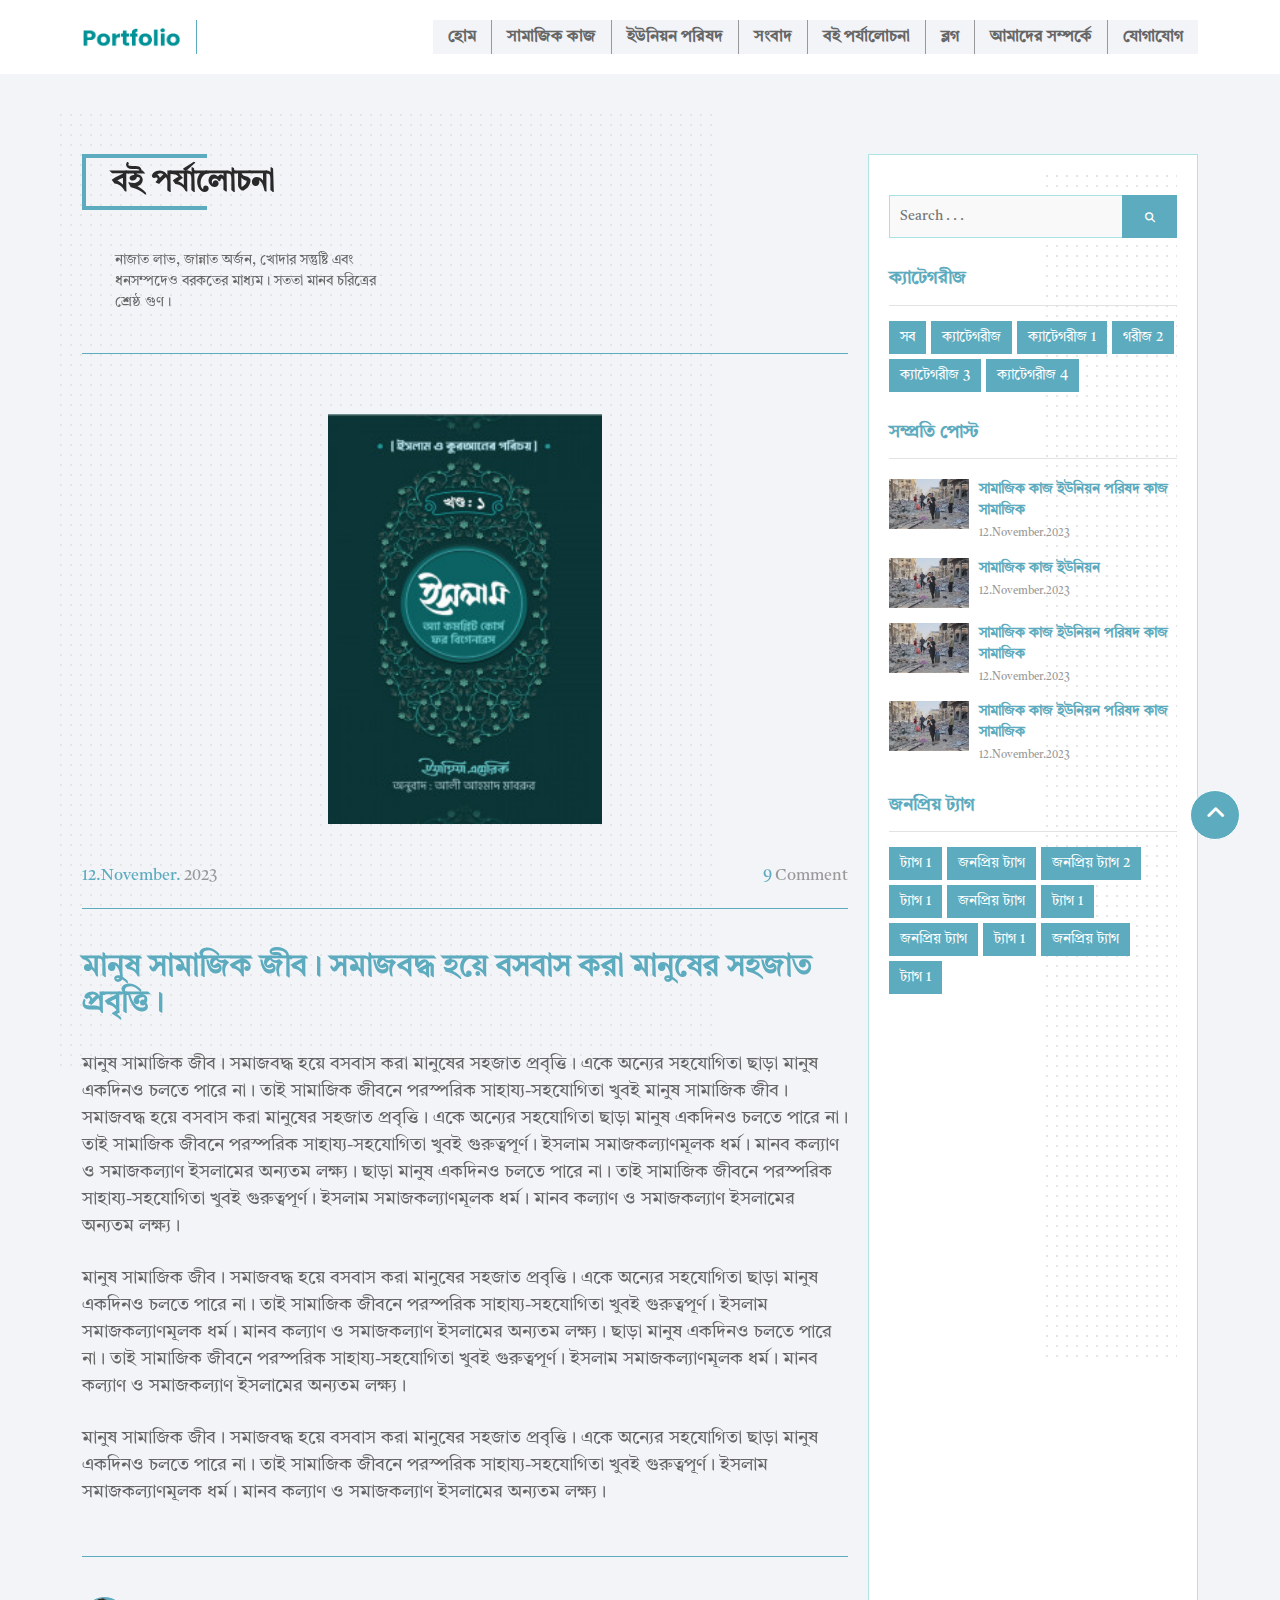
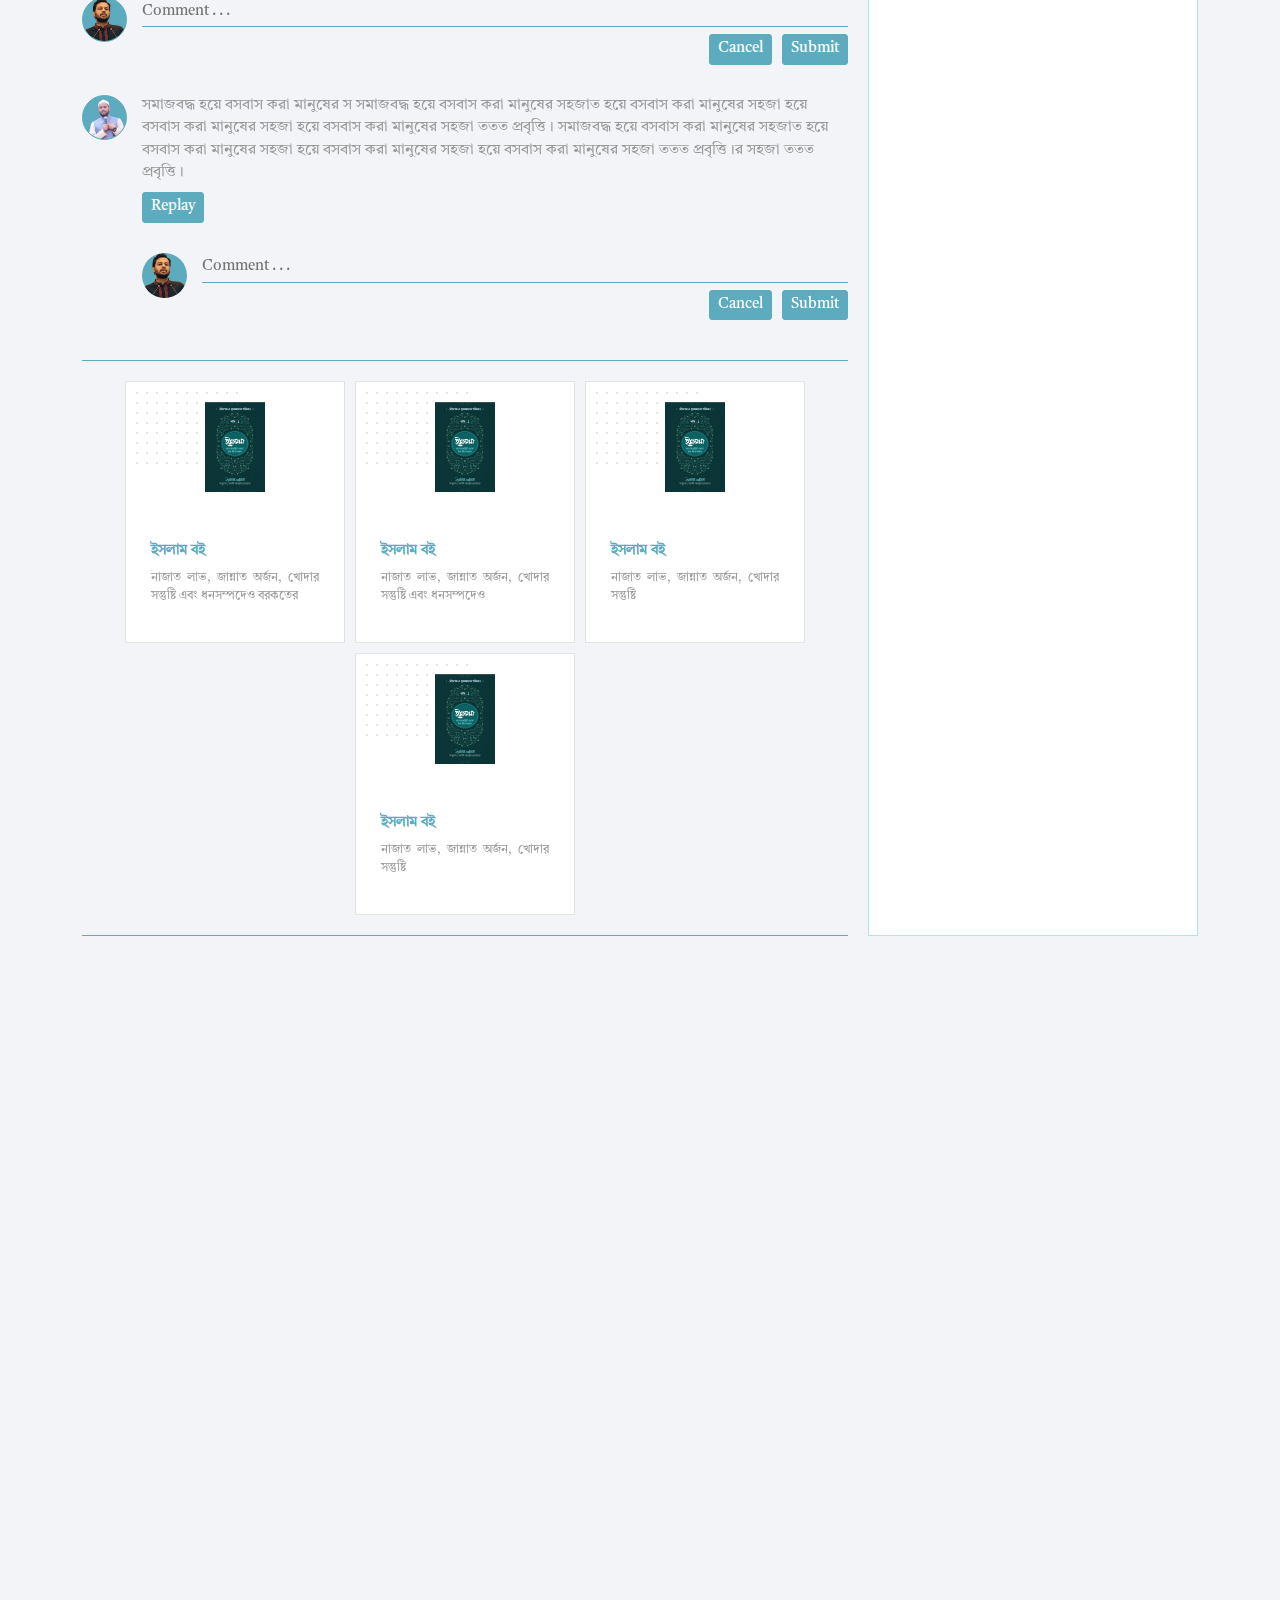
<file: book_review_details.html>
<!DOCTYPE html>
<html lang="en">

<head>
    <meta charset="UTF-8">
    <meta http-equiv="X-UA-Compatible" content="IE=edge">
    <meta name="viewport" content="width=device-width, initial-scale=1.0">
    <meta name="Classification" content="Portfolio">
    <meta name="identifier-URL" content="">
    <meta name="directory" content="submission">
    <meta name="category" content="Internet">
    <meta name="coverage" content="Worldwide">
    <meta name="distribution" content="Global">
    <meta name="rating" content="General">
    <meta name="target" content="all">
    <meta name="HandheldFriendly" content="True">
    <meta name="author" content="nextechcode">
    <meta name="developer" content="Alif Sagir">
    <meta name="developer-email" content="alifsagir99@gmail.com">
    <meta name="developer-company" content="nextechcode">
    <meta name="copyright" content="Amber-Personal-portfolio">
    <meta name="revisit" content="1 days">
    <meta name="keywords"
        content="amber, nextechcode, alif sagir, personal portfolio, professional portfolio, freelancer portfolio, creative portfolio personal, portfolio,  cv, vcard, resume, business card, business, designer, agency, html template,
 bootstrap 5, css3, sass, javaScript, responsive, clean, dark, light, sco, minimal, multiple page, modern, creative, freelancer, programmer,">
    <meta name="description" content="Personal-portfolio">
    <meta property="og:title" content="Amber-Personal-portfolio">
    <meta property="og:site_name" content="Amber-Personal-portfolio">
    <meta property="og:description" content="Amber-Personal-portfolio">
    <meta property="og:type" content="Personal portfolio">
    <meta property="og:url" content="/">
    <meta property="og:image" content="./assets/images/logo/dark_logo.png">
    <meta property="og:image:width" content="600">
    <meta property="og:image:height" content="315">
    <meta name="twitter:title" content="Amber Personal portfolio">
    <meta name="twitter:description" content="Amber Personal portfolio">
    <meta name="twitter:image" content="./assets/images/logo/dark_logo.png">
    <meta name="twitter:card" content="summary_large_image">
    <title>Book review details</title>
    <link rel="stylesheet" href="./assets/bootstrap/bootstrap.min.css">
    <link rel="stylesheet" href="./assets/icon/fontawesome-free-6.2.0-web/css/all.min.css">
    <link rel="stylesheet" href="./assets/styles/style.css">

    <link href="https://unpkg.com/aos@2.3.1/dist/aos.css" rel="stylesheet">
</head>

<body id="scroll_top">
     <!-- navigation_area start -->
     <nav class="navigation_area">
        <div class="container">
            <div class="navigation_area_content">
                <a href="#" class="logo_area">
                    <img src="./assets/images/logo_image/logo.png" alt="img">
                </a>
                <div class="navigation_menu_area">
                    <ul>
                        <li>
                            <a href="index.html" class="menu_text">হোম</a>
                        </li>

                        <li>
                            <a href="social_work.html" class="menu_text">সামাজিক কাজ</a>
                        </li>
                        <li>
                            <a href="union_porishad.html" class="menu_text">ইউনিয়ন পরিষদ</a>
                        </li>
                        <li>
                            <a href="news.html" class="menu_text">সংবাদ</a>
                        </li>
                        <li>
                            <a href="book_review.html" class="menu_text">বই পর্যালোচনা</a>
                        </li>
                        <li>
                            <a href="blog.html" class="menu_text">ব্লগ</a>
                        </li>
                        <li>
                            <a href="about.html" class="menu_text">আমাদের সম্পর্কে
                            </a>
                        </li>
                        <li>
                            <a href="contact.html" class="menu_text">যোগাযোগ</a>
                        </li>
                    </ul>
                </div>

                <!-- responsive_menu_area start -->
                <div class="responsive_menu_area">
                    <a href="#" class="responsive_menu_icon">
                        <i class="fa-solid fa-bars"></i>
                    </a>
                </div>
                <!-- responsive_menu_area end -->
            </div>
        </div>
    </nav>
    <!-- navigation_area end -->

    <div class="inner-page_and_side-ber-area">
        <div class="container">
            <div class="inner-page_and_side-ber-area_content">
                <!-- inner_page_area start -->
                <div class="inner_page_area">
                    <div class="inner_page_area_content">
                        <!-- content_title start -->
                        <div class="content_title_and_description" data-aos="fade-right" data-aos-duration="1000">
                            <h2 class="title_text">বই পর্যালোচনা</h2>
                            <p class="description_text">নাজাত লাভ, জান্নাত অর্জন, খোদার সন্তুষ্টি এবং ধনসম্পদেও
                                বরকতের
                                মাধ্যম।
                                সততা মানব চরিত্রের শ্রেষ্ঠ গুণ। </p>
                        </div>
                        <!-- content_title end -->

                        <!-- inner_details_page start -->
                        <div class="inner_details_page" data-aos="fade-up" data-aos-duration="1000">
                            <!-- inner_item_details start -->
                            <div class="inner_item_details">
                                <div class="image_area book_review">
                                    <img src="./assets/images/book_review_image/book1.jpg" alt="image">
                                </div>
                                <div class="date_and_comment_area">
                                    <div class="date_area date_comment_area">
                                        <p class="date_area_text date_comment_area_text">12.November. <span
                                                class="color_text">2023</span> </p>
                                    </div>
                                    <div class="comment_area date_comment_area">
                                        <a href="#" class="comment_area_text date_comment_area_text">9 <span
                                                class="color_text">Comment</span></a>
                                    </div>
                                </div>
                                <div class="title-area">
                                    <h2 class="title-area_text">
                                        মানুষ সামাজিক জীব। সমাজবদ্ধ হয়ে বসবাস করা মানুষের সহজাত প্রবৃত্তি।
                                    </h2>
                                </div>
                                <div class="item_description_area">
                                    <p class="description_text">
                                        মানুষ সামাজিক জীব। সমাজবদ্ধ হয়ে বসবাস করা মানুষের সহজাত প্রবৃত্তি। একে অন্যের
                                        সহযোগিতা
                                        ছাড়া মানুষ একদিনও চলতে পারে না। তাই সামাজিক জীবনে পরস্পরিক সাহায্য-সহযোগিতা খুবই
                                        মানুষ সামাজিক জীব। সমাজবদ্ধ হয়ে বসবাস করা মানুষের সহজাত প্রবৃত্তি। একে অন্যের
                                        সহযোগিতা
                                        ছাড়া মানুষ একদিনও চলতে পারে না। তাই সামাজিক জীবনে পরস্পরিক সাহায্য-সহযোগিতা খুবই
                                        গুরুত্বপূর্ণ। ইসলাম সমাজকল্যাণমূলক ধর্ম। মানব কল্যাণ ও সমাজকল্যাণ ইসলামের অন্যতম
                                        লক্ষ্য।
                                        ছাড়া মানুষ একদিনও চলতে পারে না। তাই সামাজিক জীবনে পরস্পরিক সাহায্য-সহযোগিতা খুবই
                                        গুরুত্বপূর্ণ। ইসলাম সমাজকল্যাণমূলক ধর্ম। মানব কল্যাণ ও সমাজকল্যাণ ইসলামের অন্যতম
                                        লক্ষ্য।
                                    </p>
                                    <p class="description_text">
                                        মানুষ সামাজিক জীব। সমাজবদ্ধ হয়ে বসবাস করা মানুষের সহজাত প্রবৃত্তি। একে অন্যের
                                        সহযোগিতা
                                        ছাড়া মানুষ একদিনও চলতে পারে না। তাই সামাজিক জীবনে পরস্পরিক সাহায্য-সহযোগিতা খুবই
                                        গুরুত্বপূর্ণ। ইসলাম সমাজকল্যাণমূলক ধর্ম। মানব কল্যাণ ও সমাজকল্যাণ ইসলামের অন্যতম
                                        লক্ষ্য।
                                        ছাড়া মানুষ একদিনও চলতে পারে না। তাই সামাজিক জীবনে পরস্পরিক সাহায্য-সহযোগিতা খুবই
                                        গুরুত্বপূর্ণ। ইসলাম সমাজকল্যাণমূলক ধর্ম। মানব কল্যাণ ও সমাজকল্যাণ ইসলামের অন্যতম
                                        লক্ষ্য।
                                    </p>
                                    <p class="description_text">
                                        মানুষ সামাজিক জীব। সমাজবদ্ধ হয়ে বসবাস করা মানুষের সহজাত প্রবৃত্তি। একে অন্যের
                                        সহযোগিতা
                                        ছাড়া মানুষ একদিনও চলতে পারে না। তাই সামাজিক জীবনে পরস্পরিক সাহায্য-সহযোগিতা খুবই
                                        গুরুত্বপূর্ণ। ইসলাম সমাজকল্যাণমূলক ধর্ম। মানব কল্যাণ ও সমাজকল্যাণ ইসলামের অন্যতম
                                        লক্ষ্য।
                                    </p>
                                </div>

                                <!-- comment_area start -->
                                <div class="comment-area">
                                    <form action="#">
                                        <!-- user-image_area_and_comment_form_area start -->
                                        <div class="user-image_area_and_comment_form_and_button_area">
                                            <div class="user-image_and_comment_form_area">
                                                <div class="user-image_area">
                                                    <img src="./assets/images/profile_image/img1.png" alt="img">
                                                </div>
                                                <input class="comment_form_area" type="text"
                                                    placeholder="Comment . . .">
                                            </div>

                                            <div class="cancel_and_submit_button_area">
                                                <button class="cancel_and_submit_button">Cancel</button>
                                                <button class="cancel_and_submit_button">Submit</button>
                                            </div>
                                        </div>
                                        <!-- user-image_area_and_comment_form_area end -->

                                        <!-- comment_text_area start -->
                                        <div class="comment_text_area">
                                            <div class="user-image_area_and_comment_text_area">
                                                <div class="user-image_area">
                                                    <img src="./assets/images/profile_image/img2.png" alt="img">
                                                </div>
                                                <div class="comment_text">
                                                    <p class="text">সমাজবদ্ধ হয়ে বসবাস করা মানুষের স সমাজবদ্ধ হয়ে বসবাস
                                                        করা মানুষের
                                                        সহজাত হয়ে বসবাস করা মানুষের সহজা হয়ে
                                                        বসবাস করা মানুষের সহজা হয়ে বসবাস করা মানুষের সহজা ততত প্রবৃত্তি।
                                                        সমাজবদ্ধ
                                                        হয়ে বসবাস করা মানুষের সহজাত হয়ে বসবাস করা মানুষের সহজা হয়ে
                                                        বসবাস করা মানুষের সহজা হয়ে বসবাস করা মানুষের সহজা ততত
                                                        প্রবৃত্তি।র সহজা ততত
                                                        প্রবৃত্তি।</p>
                                                    <div class="button_area">
                                                        <button class="cancel_and_submit_button">Replay</button>
                                                    </div>
                                                </div>
                                            </div>
                                        </div>
                                        <!-- comment_text_area end -->

                                        <!-- replay_comment_area start -->
                                        <div class="replay_comment_area">
                                            <div class="user-image_area_and_comment_form_and_button_area">
                                                <div class="user-image_and_comment_form_area">
                                                    <div class="user-image_area">
                                                        <img src="./assets/images/profile_image/img1.png" alt="img">
                                                    </div>
                                                    <input class="comment_form_area" type="text"
                                                        placeholder="Comment . . .">
                                                </div>

                                                <div class="cancel_and_submit_button_area">
                                                    <button class="cancel_and_submit_button">Cancel</button>
                                                    <button class="cancel_and_submit_button">Submit</button>
                                                </div>
                                            </div>
                                        </div>
                                        <!-- replay_comment_area end -->

                                    </form>
                                </div>
                                <!-- comment_area end -->

                                <!-- related_item_area start -->
                                <div class="related_item_area">

                                    <!-- book_card start -->
                                    <div class="book_card edit_details_book_card">
                                        <a href="#" class="book_card_item">
                                            <div class="image_area">
                                                <img src="./assets/images/book_review_image/book1.jpg" alt="image">
                                            </div>
                                            <div class="image_title_and_description_area">
                                                <h2 class="title_text">ইসলাম বই</h2>
                                                <p class="description_text">নাজাত লাভ, জান্নাত অর্জন, খোদার সন্তুষ্টি
                                                    এবং ধনসম্পদেও
                                                    বরকতের

                                                </p>
                                            </div>

                                        </a>
                                    </div>
                                    <!-- book_card end -->
                                    <!-- book_card start -->
                                    <div class="book_card edit_details_book_card">
                                        <a href="#" class="book_card_item">
                                            <div class="image_area">
                                                <img src="./assets/images/book_review_image/book1.jpg" alt="image">
                                            </div>
                                            <div class="image_title_and_description_area">
                                                <h2 class="title_text">ইসলাম বই</h2>
                                                <p class="description_text">নাজাত লাভ, জান্নাত অর্জন, খোদার সন্তুষ্টি
                                                    এবং ধনসম্পদেও

                                                </p>
                                            </div>

                                        </a>
                                    </div>
                                    <!-- book_card end -->

                                    <!-- book_card start -->
                                    <div class="book_card edit_details_book_card">
                                        <a href="#" class="book_card_item">
                                            <div class="image_area">
                                                <img src="./assets/images/book_review_image/book1.jpg" alt="image">
                                            </div>
                                            <div class="image_title_and_description_area">
                                                <h2 class="title_text">ইসলাম বই</h2>
                                                <p class="description_text">নাজাত লাভ, জান্নাত অর্জন, খোদার সন্তুষ্টি

                                                </p>
                                            </div>

                                        </a>
                                    </div>
                                    <!-- book_card end -->
                                    <!-- book_card start -->
                                    <div class="book_card edit_details_book_card">
                                        <a href="#" class="book_card_item">
                                            <div class="image_area">
                                                <img src="./assets/images/book_review_image/book1.jpg" alt="image">
                                            </div>
                                            <div class="image_title_and_description_area">
                                                <h2 class="title_text">ইসলাম বই</h2>
                                                <p class="description_text">নাজাত লাভ, জান্নাত অর্জন, খোদার সন্তুষ্টি

                                                </p>
                                            </div>

                                        </a>
                                    </div>
                                    <!-- book_card end -->


                                </div>
                                <!-- related_item_area end -->
                            </div>
                            <!-- inner_item_details end -->
                        </div>
                        <!-- inner_details_page end -->
                    </div>
                </div>
                <!-- inner_page_area end -->

                <!-- side_ber_area start -->
                <div class="side_ber_area" data-aos="fade-left" data-aos-duration="1000">
                    <div class="side_ber_area_content">

                        <!-- search_area start -->
                        <div class="search_area">
                            <form action="#">
                                <input type="text" placeholder="Search . . .">
                                <button class="button_area">
                                    <i class="fa-solid fa-magnifying-glass"></i>
                                </button>
                            </form>
                        </div>
                        <!-- search_area end -->

                        <!-- categories_area start -->
                        <div class="categories_area">

                            <!-- side_ber_area_title start -->
                            <div class="side_ber_area_title">
                                <h2 class="title_text">ক্যাটেগরীজ</h2>
                            </div>
                            <!-- side_ber_area_title end -->

                            <div class="categories_item_all">
                                <ul>
                                    <li>
                                        <a href="#" class="categories_name">
                                            সব
                                        </a>
                                    </li>
                                    <li>
                                        <a href="#" class="categories_name">
                                            ক্যাটেগরীজ
                                        </a>
                                    </li>
                                    <li>
                                        <a href="#" class="categories_name">
                                            ক্যাটেগরীজ 1
                                        </a>
                                    </li>
                                    <li>
                                        <a href="#" class="categories_name">
                                            গরীজ 2
                                        </a>
                                    </li>
                                    <li>
                                        <a href="#" class="categories_name">
                                            ক্যাটেগরীজ 3
                                        </a>
                                    </li>
                                    <li>
                                        <a href="#" class="categories_name">
                                            ক্যাটেগরীজ 4
                                        </a>
                                    </li>
                                </ul>
                            </div>

                        </div>
                        <!-- categories_area end -->

                        <!-- recently_posted_area start -->
                        <div class="recently_posted_area">

                            <!-- side_ber_area_title start -->
                            <div class="side_ber_area_title">
                                <h2 class="title_text">সম্প্রতি পোস্ট</h2>
                            </div>
                            <!-- side_ber_area_title end -->

                            <div class="recently_posted_item_all">

                                <!-- posted_item start -->
                                <a href="#" class="posted_item">
                                    <div class="image_area">
                                        <img src="./assets/images/news_image/img6.jpg" alt="img">
                                    </div>
                                    <div class="title_and_dete_area">
                                        <div class="title_area">
                                            <p class="title_text">
                                                সামাজিক কাজ ইউনিয়ন পরিষদ কাজ সামাজিক
                                            </p>
                                        </div>
                                        <div class="date_area">
                                            <p class="date_text">
                                                12.November.2023
                                            </p>
                                        </div>
                                    </div>
                                </a>
                                <!-- posted_item end -->
                                <!-- posted_item start -->
                                <a href="#" class="posted_item">
                                    <div class="image_area">
                                        <img src="./assets/images/news_image/img6.jpg" alt="img">
                                    </div>
                                    <div class="title_and_dete_area">
                                        <div class="title_area">
                                            <p class="title_text">
                                                সামাজিক কাজ ইউনিয়ন
                                            </p>
                                        </div>
                                        <div class="date_area">
                                            <p class="date_text">
                                                12.November.2023
                                            </p>
                                        </div>
                                    </div>
                                </a>
                                <!-- posted_item end -->
                                <!-- posted_item start -->
                                <a href="#" class="posted_item">
                                    <div class="image_area">
                                        <img src="./assets/images/news_image/img6.jpg" alt="img">
                                    </div>
                                    <div class="title_and_dete_area">
                                        <div class="title_area">
                                            <p class="title_text">
                                                সামাজিক কাজ ইউনিয়ন পরিষদ কাজ সামাজিক
                                            </p>
                                        </div>
                                        <div class="date_area">
                                            <p class="date_text">
                                                12.November.2023
                                            </p>
                                        </div>
                                    </div>
                                </a>
                                <!-- posted_item end -->
                                <!-- posted_item start -->
                                <a href="#" class="posted_item">
                                    <div class="image_area">
                                        <img src="./assets/images/news_image/img6.jpg" alt="img">
                                    </div>
                                    <div class="title_and_dete_area">
                                        <div class="title_area">
                                            <p class="title_text">
                                                সামাজিক কাজ ইউনিয়ন পরিষদ কাজ সামাজিক
                                            </p>
                                        </div>
                                        <div class="date_area">
                                            <p class="date_text">
                                                12.November.2023
                                            </p>
                                        </div>
                                    </div>
                                </a>
                                <!-- posted_item end -->

                            </div>

                        </div>
                        <!-- recently_posted_area end -->

                        <!-- popular_tag_area start -->
                        <div class="popular_tag_area">

                            <!-- side_ber_area_title start -->
                            <div class="side_ber_area_title">
                                <h2 class="title_text">জনপ্রিয় ট্যাগ</h2>
                            </div>
                            <!-- side_ber_area_title end -->

                            <div class="popular_tag_all">
                                <ul>
                                    <li>
                                        <a href="#" class="tag_text">ট্যাগ 1</a>
                                    </li>
                                    <li>
                                        <a href="#" class="tag_text">জনপ্রিয় ট্যাগ</a>
                                    </li>
                                    <li>
                                        <a href="#" class="tag_text">জনপ্রিয় ট্যাগ 2</a>
                                    </li>
                                    <li>
                                        <a href="#" class="tag_text">ট্যাগ 1</a>
                                    </li>
                                    <li>
                                        <a href="#" class="tag_text">জনপ্রিয় ট্যাগ</a>
                                    </li>
                                    <li>
                                        <a href="#" class="tag_text">ট্যাগ 1</a>
                                    </li>
                                    <li>
                                        <a href="#" class="tag_text">জনপ্রিয় ট্যাগ</a>
                                    </li>
                                    <li>
                                        <a href="#" class="tag_text">ট্যাগ 1</a>
                                    </li>
                                    <li>
                                        <a href="#" class="tag_text">জনপ্রিয় ট্যাগ</a>
                                    </li>
                                    <li>
                                        <a href="#" class="tag_text">ট্যাগ 1</a>
                                    </li>
                                </ul>
                            </div>


                        </div>
                        <!-- popular_tag_area end -->

                    </div>
                </div>
                <!-- side_ber_area end -->
            </div>
        </div>
    </div>


       <!-- scroll_button_area start -->
       <a href="#scroll_top" class="scroll-button">
        <span class="icon">
            <i class="fa-solid fa-angle-up"></i>
        </span>
    </a>
    <!-- scroll_button_area end -->
    <!-- footer_area start -->
    <footer class="footer_area" data-aos="fade-up" data-aos-duration="1000">
        <div class="container">
            <div class="footer_area_content">

                <!-- fotter_area_logo_and_menu start -->
                <div class="fotter_area_logo_and_menu">
                    <div class="logo_area">
                        <img src="./assets/images/logo_image/white_logo.png" alt="logo">
                    </div>
                    <div class="menu_area">
                        <ul>
                            <li>
                                <a href="index.html" class="menu_text">হোম</a>
                            </li>
                            <li>
                                <a href="about.html" class="menu_text">আমাদের সম্পর্কে</a>
                            </li>
                            <li>
                                <a href="social_work.html" class="menu_text">সামাজিক কাজ</a>
                            </li>
                            <li>
                                <a href="union_porishad.html" class="menu_text">ইউনিয়ন পরিষদ</a>
                            </li>
                            <li>
                                <a href="news.html" class="menu_text">সংবাদ</a>
                            </li>
                            <li>
                                <a href="book_review.html" class="menu_text">বই পর্যালোচনা</a>
                            </li>
                            <li>
                                <a href="blog.html" class="menu_text">ব্লগ</a>
                            </li>
                            <li>
                                <a href="contact.html" class="menu_text">যোগাযোগ</a>
                            </li>
                        </ul>
                    </div>
                </div>
                <!-- fotter_area_logo_and_menu end -->

                <!-- footer_inner_area start -->
                <div class="footer_inner_area" data-aos="fade-up" data-aos-duration="900">

                    <div class="footer_area_content">
                        <div class="row">

                            <!-- importent_link_area start -->
                            <div class="col-md-4 col-lg-4">
                                <div class="area_title">
                                    <h2 class="area_title_text">গুরুত্বপূর্ণ লিঙ্কসমূহ</h2>
                                </div>
                                <div class="importent_link_area">
                                    <ul>
                                        <li>
                                            <a href="#" target="blank">সামাজিক কাজ</a>
                                        </li>
                                        <li>
                                            <a href="#" target="blank">ইউনিয়ন পরিষদ
                                            </a>
                                        </li>
                                        <li>
                                            <a href="#" target="blank">রাজনীতি</a>
                                        </li>
                                        <li>
                                            <a href="#" target="blank">বই পর্যালোচনা</a>
                                        </li>
                                        <li>
                                            <a href="#" target="blank">ব্লগ</a>
                                        </li>

                                    </ul>
                                </div>
                            </div>
                            <!-- importent_link_area end -->

                            <!-- contact area start -->
                            <div class="col-md-4 col-lg-4">
                                <div class="area_title">
                                    <h2 class="area_title_text">যোগাযোগের ঠিকানা</h2>
                                </div>

                                <div class="contact_area">

                                    <!-- adddress_area start -->
                                    <div class="adddress_area">
                                        <p class="adddress_text">
                                            বাড়ি ৩১, লেন ০১, ব্লক বি, সেকশন ০৬, মিরপুর, ঢাকা-১২০৪, বাংলাদেশ।
                                        </p>
                                    </div>
                                    <!-- adddress_area end -->

                                    <!-- phone_title_and_number area start -->
                                    <div class="phone_title_and_number title_and_content">
                                        <div class="phone_title f_title_area">
                                            <p class="title_text">ফোন :</p>
                                        </div>
                                        <div class="phone_number f_content_area">
                                            <a class="content_text f_c_number"
                                                href="tel:+8801000000000">+8801000000000</a>
                                            <a class="content_text f_c_number"
                                                href="tel:+8801000000000">+8801000000000</a>
                                            <a class="content_text f_c_number"
                                                href="tel:+8801000000000">+8801000000000</a>
                                        </div>
                                    </div>
                                    <!-- phone_title_and_number area end -->

                                    <!-- email_title_and_address start -->
                                    <div class="email_title_and_address title_and_content">
                                        <div class="email_title f_title_area">
                                            <p class="title_text">ই-মেইল :</p>
                                        </div>
                                        <div class="email_address f_content_area">
                                            <a class="content_text email_text"
                                                href="mailto:abc@gmail.com">abc@gmail.com</a>
                                        </div>
                                    </div>
                                    <!-- email_title_and_address end -->
                                </div>
                            </div>
                            <!-- contact area end -->

                            <!-- map area start -->
                            <div class="col-md-4 col-lg-4">
                                <div class="area_title">
                                    <h2 class="area_title_text">ম্যাপ</h2>
                                </div>

                                <div class="contact_area">
                                    <iframe
                                        src="https://www.google.com/maps/embed?pb=!1m18!1m12!1m3!1d3650.246369999089!2d90.3589410747526!3d23.809836686493018!2m3!1f0!2f0!3f0!3m2!1i1024!2i768!4f13.1!3m3!1m2!1s0x3755c1670cdb1779%3A0x645bbf4f0aeb1d56!2sTech%20Park%20IT!5e0!3m2!1sen!2sbd!4v1694496378390!5m2!1sen!2sbd"
                                        width="600" height="450" style="border:0;" allowfullscreen="" loading="lazy"
                                        referrerpolicy="no-referrer-when-downgrade"></iframe>
                                </div>
                            </div>
                            <!-- map area end -->
                        </div>
                    </div>

                </div>
                <!-- footer_inner_area end -->

                <!-- copy-write_and_social-media_area start -->
                <div class="copy-write_and_social-media_area">
                    <!-- copy-write_area start -->
                    <div class="copy-write_area">
                        <span class="copy-write_text">
                            কপিরাইট © 2023 <a href="#" class="text">নুর মোহাম্মদ আবু তাহের</a>
                        </span>
                    </div>
                    <!-- copy-write_area end -->

                    <!-- social-media_area start -->
                    <div class="social-media_area">
                        <ul>
                            <li>
                                <a href="#" class="social-media_icon">
                                    <i class="fa-brands fa-facebook-f"></i>
                                </a>
                            </li>
                            <li>
                                <a href="#" class="social-media_icon">
                                    <i class="fa-brands fa-youtube"></i>
                                </a>
                            </li>
                            <li>
                                <a href="#" class="social-media_icon">
                                    <i class="fa-brands fa-linkedin"></i>
                                </a>
                            </li>
                            <li>
                                <a href="#" class="social-media_icon">
                                    <i class="fa-brands fa-twitter"></i>
                                </a>
                            </li>
                        </ul>
                    </div>
                    <!-- social-media_area end -->

                </div>
                <!-- copy-write_and_social-media_area end -->

            </div>
        </div>
    </footer>
    <!-- footer_area end -->

    <!-- javaScript area start -->
    <script src="https://unpkg.com/aos@2.3.1/dist/aos.js"></script>
    <script>
        AOS.init();
    </script>
    <!-- javaScript area end -->
</body>

</html>
</file>
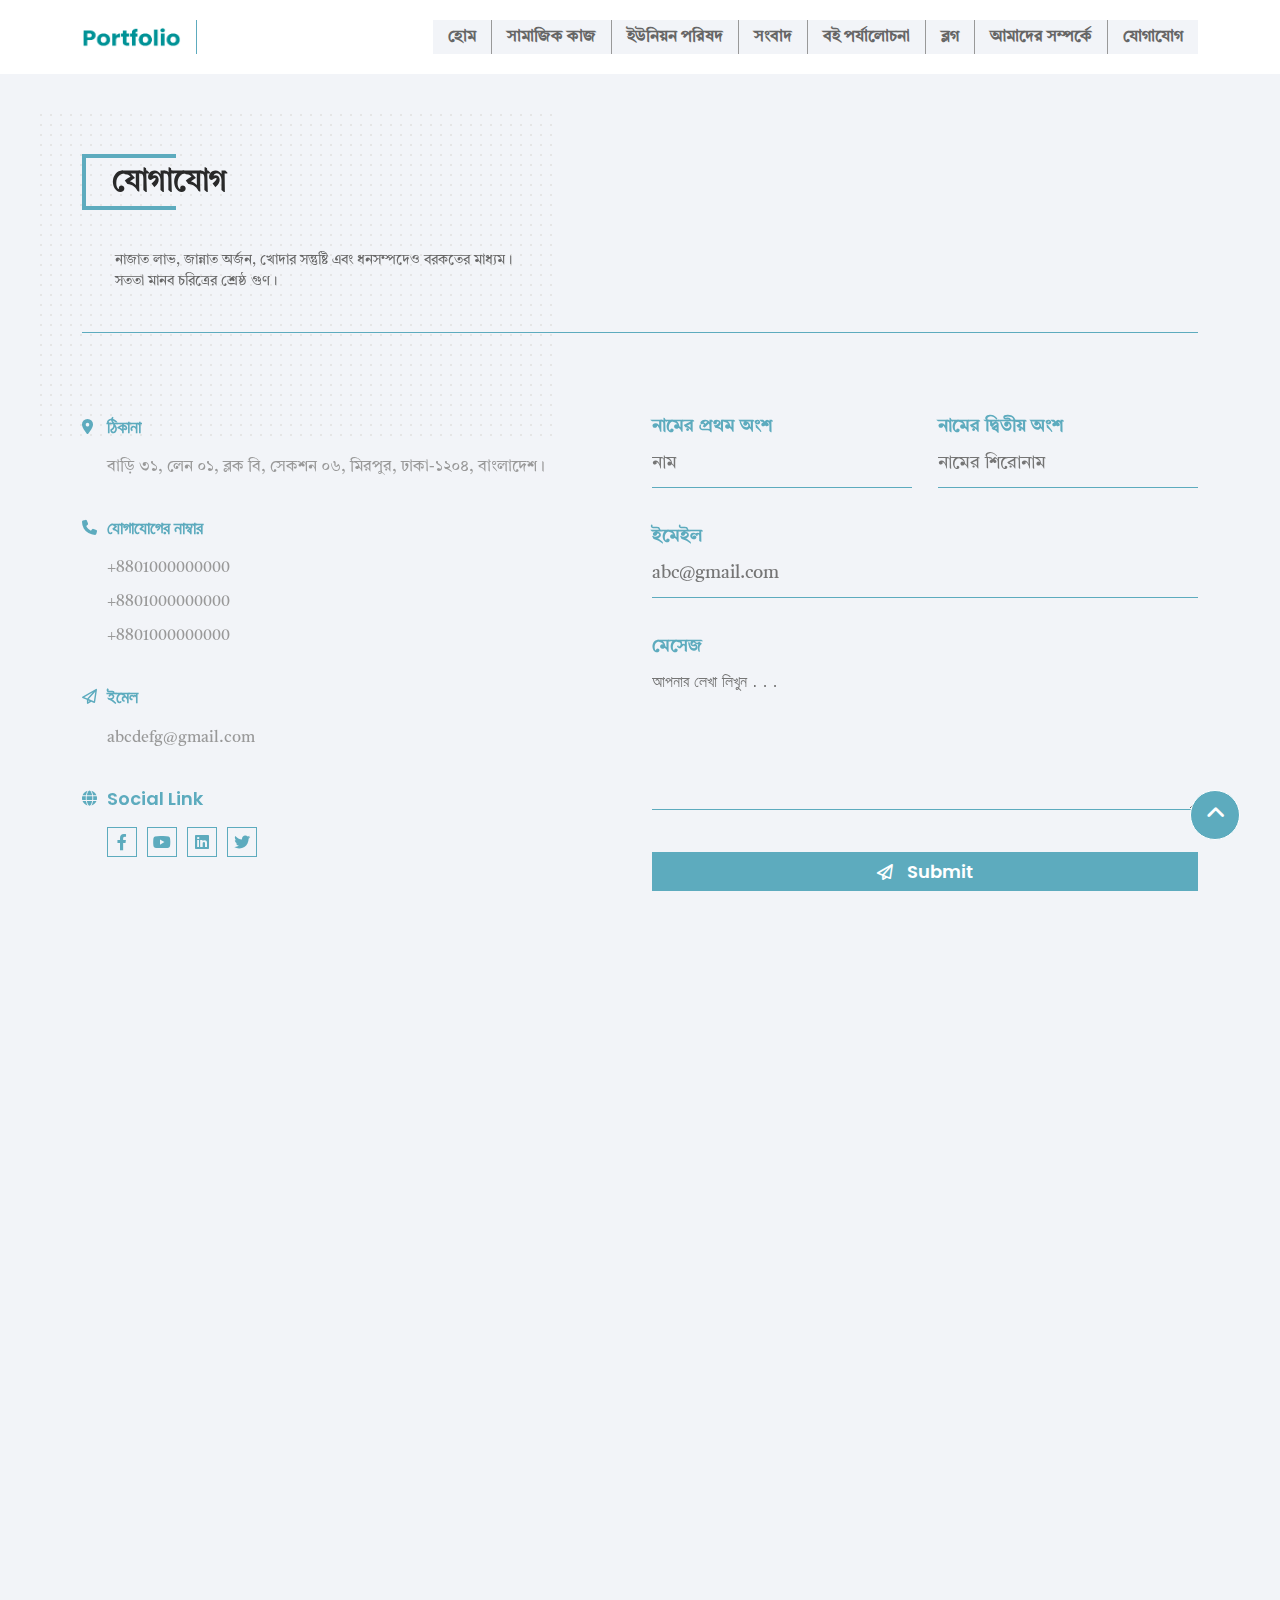
<file: contact.html>
<!DOCTYPE html>
<html lang="en">

<head>
    <meta charset="UTF-8">
    <meta http-equiv="X-UA-Compatible" content="IE=edge">
    <meta name="viewport" content="width=device-width, initial-scale=1.0">
    <meta name="Classification" content="Portfolio">
    <meta name="identifier-URL" content="">
    <meta name="directory" content="submission">
    <meta name="category" content="Internet">
    <meta name="coverage" content="Worldwide">
    <meta name="distribution" content="Global">
    <meta name="rating" content="General">
    <meta name="target" content="all">
    <meta name="HandheldFriendly" content="True">
    <meta name="author" content="nextechcode">
    <meta name="developer" content="Alif Sagir">
    <meta name="developer-email" content="alifsagir99@gmail.com">
    <meta name="developer-company" content="nextechcode">
    <meta name="copyright" content="Amber-Personal-portfolio">
    <meta name="revisit" content="1 days">
    <meta name="keywords"
        content="amber, nextechcode, alif sagir, personal portfolio, professional portfolio, freelancer portfolio, creative portfolio personal, portfolio,  cv, vcard, resume, business card, business, designer, agency, html template,
 bootstrap 5, css3, sass, javaScript, responsive, clean, dark, light, sco, minimal, multiple page, modern, creative, freelancer, programmer,">
    <meta name="description" content="Personal-portfolio">
    <meta property="og:title" content="Amber-Personal-portfolio">
    <meta property="og:site_name" content="Amber-Personal-portfolio">
    <meta property="og:description" content="Amber-Personal-portfolio">
    <meta property="og:type" content="Personal portfolio">
    <meta property="og:url" content="/">
    <meta property="og:image" content="./assets/images/logo/dark_logo.png">
    <meta property="og:image:width" content="600">
    <meta property="og:image:height" content="315">
    <meta name="twitter:title" content="Amber Personal portfolio">
    <meta name="twitter:description" content="Amber Personal portfolio">
    <meta name="twitter:image" content="./assets/images/logo/dark_logo.png">
    <meta name="twitter:card" content="summary_large_image">
    <title>Contact</title>
    <link rel="stylesheet" href="./assets/bootstrap/bootstrap.min.css">
    <link rel="stylesheet" href="./assets/icon/fontawesome-free-6.2.0-web/css/all.min.css">
    <link rel="stylesheet" href="./assets/styles/style.css">

    <link href="https://unpkg.com/aos@2.3.1/dist/aos.css" rel="stylesheet">
</head>

<body id="scroll_top">
    <!-- navigation_area start -->
    <nav class="navigation_area">
        <div class="container">
            <div class="navigation_area_content">
                <a href="#" class="logo_area">
                    <img src="./assets/images/logo_image/logo.png" alt="img">
                </a>
                <div class="navigation_menu_area">
                    <ul>
                        <li>
                            <a href="index.html" class="menu_text">হোম</a>
                        </li>

                        <li>
                            <a href="social_work.html" class="menu_text">সামাজিক কাজ</a>
                        </li>
                        <li>
                            <a href="union_porishad.html" class="menu_text">ইউনিয়ন পরিষদ</a>
                        </li>
                        <li>
                            <a href="news.html" class="menu_text">সংবাদ</a>
                        </li>
                        <li>
                            <a href="book_review.html" class="menu_text">বই পর্যালোচনা</a>
                        </li>
                        <li>
                            <a href="blog.html" class="menu_text">ব্লগ</a>
                        </li>
                        <li>
                            <a href="about.html" class="menu_text">আমাদের সম্পর্কে
                            </a>
                        </li>
                        <li>
                            <a href="contact.html" class="menu_text">যোগাযোগ</a>
                        </li>
                    </ul>
                </div>

                <!-- responsive_menu_area start -->
                <div class="responsive_menu_area">
                    <a href="#" class="responsive_menu_icon">
                        <i class="fa-solid fa-bars"></i>
                    </a>
                </div>
                <!-- responsive_menu_area end -->
            </div>
        </div>
    </nav>
    <!-- navigation_area end -->

    <div class="contact_page">
        <div class="container">
            <div class="contact_page_content">

                <!-- content_title start -->
                <div class="content_title_and_description" data-aos="fade-right" data-aos-duration="1000">
                    <h2 class="title_text">যোগাযোগ</h2>
                    <p class="description_text">নাজাত লাভ, জান্নাত অর্জন, খোদার সন্তুষ্টি এবং ধনসম্পদেও
                        বরকতের
                        মাধ্যম।
                        সততা মানব চরিত্রের শ্রেষ্ঠ গুণ। </p>
                </div>
                <!-- content_title end -->

                <!-- content_left_and_right_area start -->
                <div class="content_left_and_right_area">
                    <div class="row">
                        <!-- contact_area_left start -->
                        <div class="col-md-6">
                            <div class="contact_area_left" data-aos="fade-right" data-aos-duration="1000">

                                <!-- address_area start -->
                                <div class="address_area content_area">
                                    <div class="content_area_icon_and_title">
                                        <div class="content_area_icon">
                                            <i class="fa-solid fa-location-dot"></i>
                                        </div>
                                        <div class="content_area_title">
                                            <h3 class="text">ঠিকানা</h3>
                                        </div>
                                    </div>

                                    <div class="content_text">
                                        <p class="text">বাড়ি ৩১, লেন ০১, ব্লক বি, সেকশন ০৬, মিরপুর, ঢাকা-১২০৪, বাংলাদেশ।
                                        </p>
                                    </div>
                                </div>
                                <!-- address_area end-->

                                <!-- contact_area start -->
                                <div class="contact_area content_area">
                                    <div class="content_area_icon_and_title">
                                        <div class="content_area_icon">
                                            <i class="fa-solid fa-phone"></i>
                                        </div>
                                        <div class="content_area_title">
                                            <h3 class="text">যোগাযোগের নাম্বার</h3>
                                        </div>
                                    </div>

                                    <div class="content_text phone_text">
                                        <a href="tel:+8801000000000" class="text phone_number">+8801000000000</a>
                                        <a href="tel:+8801000000000" class="text phone_number">+8801000000000</a>
                                        <a href="tel:+8801000000000" class="text phone_number">+8801000000000</a>
                                    </div>
                                </div>
                                <!--contact_area end-->

                                <!-- email_area start -->
                                <div class="email_area content_area">
                                    <div class="content_area_icon_and_title">
                                        <div class="content_area_icon">
                                            <i class="fa-regular fa-paper-plane"></i>
                                        </div>
                                        <div class="content_area_title">
                                            <h3 class="text">ইমেল</h3>
                                        </div>
                                    </div>

                                    <div class="content_text">
                                        <a href="mailto:abcdefg@gmail.com" class="text email_text">abcdefg@gmail.com</a>
                                    </div>
                                </div>
                                <!-- email_area end-->

                                <!-- social_media_area start -->
                                <div class="social_media_area content_area">
                                    <div class="content_area_icon_and_title">
                                        <div class="content_area_icon">
                                            <i class="fa-solid fa-globe"></i>
                                        </div>
                                        <div class="content_area_title">
                                            <h3 class="text">Social Link</h3>
                                        </div>
                                    </div>

                                    <div class="content_text">
                                        <ul>
                                            <li>
                                                <a href="#"><i class="fa-brands fa-facebook-f"></i></a>
                                            </li>
                                            <li>
                                                <a href="#"><i class="fa-brands fa-youtube"></i></a>
                                            </li>
                                            <li>
                                                <a href="#"><i class="fa-brands fa-linkedin"></i></a>
                                            </li>
                                            <li>
                                                <a href="#"><i class="fa-brands fa-twitter"></i></a>
                                            </li>
                                        </ul>
                                    </div>
                                </div>
                                <!-- social_media_area end-->

                            </div>
                        </div>
                        <!-- contact_area_left end -->
                        <!-- contact_area_right start -->
                        <div class="col-md-6">
                            <div class="contact_area_right" data-aos="fade-left" data-aos-duration="1000">
                                <form action="#">
                                    <div class="rirst_name_and_second_name_area form_item">
                                        <div class="first_name_area">
                                            <label>নামের প্রথম অংশ</label>
                                            <input type="text" placeholder="নাম">
                                        </div>
                                        <div class="second_name_area">
                                            <label>নামের দ্বিতীয় অংশ</label>
                                            <input type="text" placeholder="নামের শিরোনাম">
                                        </div>
                                    </div>
                                    <div class="email_area form_item">
                                        <label>ইমেইল</label>
                                        <input type="email" placeholder="abc@gmail.com">
                                    </div>
                                    <div class="message_area form_item">
                                        <label>মেসেজ</label>
                                        <textarea name="#" id="#" cols="30" rows="10"
                                            placeholder="আপনার লেখা লিখুন . . ."></textarea>
                                    </div>
                                    <button class="submit_button"><i class="fa-regular fa-paper-plane"></i> Submit
                                    </button>
                                </form>
                            </div>
                        </div>
                        <!-- contact_area_right end -->
                    </div>
                </div>
                <!-- content_left_and_right_area end -->

            </div>
        </div>

    </div>


       <!-- scroll_button_area start -->
       <a href="#scroll_top" class="scroll-button">
        <span class="icon">
            <i class="fa-solid fa-angle-up"></i>
        </span>
    </a>
    <!-- scroll_button_area end -->
    <!-- footer_area start -->
    <footer class="footer_area" data-aos="fade-up" data-aos-duration="1000">
        <div class="container">
            <div class="footer_area_content">

                <!-- fotter_area_logo_and_menu start -->
                <div class="fotter_area_logo_and_menu">
                    <div class="logo_area">
                        <img src="./assets/images/logo_image/white_logo.png" alt="logo">
                    </div>
                    <div class="menu_area">
                        <ul>
                            <li>
                                <a href="index.html" class="menu_text">হোম</a>
                            </li>
                            <li>
                                <a href="about.html" class="menu_text">আমাদের সম্পর্কে</a>
                            </li>
                            <li>
                                <a href="social_work.html" class="menu_text">সামাজিক কাজ</a>
                            </li>
                            <li>
                                <a href="union_porishad.html" class="menu_text">ইউনিয়ন পরিষদ</a>
                            </li>
                            <li>
                                <a href="news.html" class="menu_text">সংবাদ</a>
                            </li>
                            <li>
                                <a href="book_review.html" class="menu_text">বই পর্যালোচনা</a>
                            </li>
                            <li>
                                <a href="blog.html" class="menu_text">ব্লগ</a>
                            </li>
                            <li>
                                <a href="contact.html" class="menu_text">যোগাযোগ</a>
                            </li>
                        </ul>
                    </div>
                </div>
                <!-- fotter_area_logo_and_menu end -->

                <!-- footer_inner_area start -->
                <div class="footer_inner_area" data-aos="fade-up" data-aos-duration="900">

                    <div class="footer_area_content">
                        <div class="row">

                            <!-- importent_link_area start -->
                            <div class="col-md-4 col-lg-4">
                                <div class="area_title">
                                    <h2 class="area_title_text">গুরুত্বপূর্ণ লিঙ্কসমূহ</h2>
                                </div>
                                <div class="importent_link_area">
                                    <ul>
                                        <li>
                                            <a href="#" target="blank">সামাজিক কাজ</a>
                                        </li>
                                        <li>
                                            <a href="#" target="blank">ইউনিয়ন পরিষদ
                                            </a>
                                        </li>
                                        <li>
                                            <a href="#" target="blank">রাজনীতি</a>
                                        </li>
                                        <li>
                                            <a href="#" target="blank">বই পর্যালোচনা</a>
                                        </li>
                                        <li>
                                            <a href="#" target="blank">ব্লগ</a>
                                        </li>

                                    </ul>
                                </div>
                            </div>
                            <!-- importent_link_area end -->

                            <!-- contact area start -->
                            <div class="col-md-4 col-lg-4">
                                <div class="area_title">
                                    <h2 class="area_title_text">যোগাযোগের ঠিকানা</h2>
                                </div>

                                <div class="contact_area">

                                    <!-- adddress_area start -->
                                    <div class="adddress_area">
                                        <p class="adddress_text">
                                            বাড়ি ৩১, লেন ০১, ব্লক বি, সেকশন ০৬, মিরপুর, ঢাকা-১২০৪, বাংলাদেশ।
                                        </p>
                                    </div>
                                    <!-- adddress_area end -->

                                    <!-- phone_title_and_number area start -->
                                    <div class="phone_title_and_number title_and_content">
                                        <div class="phone_title f_title_area">
                                            <p class="title_text">ফোন :</p>
                                        </div>
                                        <div class="phone_number f_content_area">
                                            <a class="content_text f_c_number"
                                                href="tel:+8801000000000">+8801000000000</a>
                                            <a class="content_text f_c_number"
                                                href="tel:+8801000000000">+8801000000000</a>
                                            <a class="content_text f_c_number"
                                                href="tel:+8801000000000">+8801000000000</a>
                                        </div>
                                    </div>
                                    <!-- phone_title_and_number area end -->

                                    <!-- email_title_and_address start -->
                                    <div class="email_title_and_address title_and_content">
                                        <div class="email_title f_title_area">
                                            <p class="title_text">ই-মেইল :</p>
                                        </div>
                                        <div class="email_address f_content_area">
                                            <a class="content_text email_text"
                                                href="mailto:abc@gmail.com">abc@gmail.com</a>
                                        </div>
                                    </div>
                                    <!-- email_title_and_address end -->
                                </div>
                            </div>
                            <!-- contact area end -->

                            <!-- map area start -->
                            <div class="col-md-4 col-lg-4">
                                <div class="area_title">
                                    <h2 class="area_title_text">ম্যাপ</h2>
                                </div>

                                <div class="contact_area">
                                    <iframe
                                        src="https://www.google.com/maps/embed?pb=!1m18!1m12!1m3!1d3650.246369999089!2d90.3589410747526!3d23.809836686493018!2m3!1f0!2f0!3f0!3m2!1i1024!2i768!4f13.1!3m3!1m2!1s0x3755c1670cdb1779%3A0x645bbf4f0aeb1d56!2sTech%20Park%20IT!5e0!3m2!1sen!2sbd!4v1694496378390!5m2!1sen!2sbd"
                                        width="600" height="450" style="border:0;" allowfullscreen="" loading="lazy"
                                        referrerpolicy="no-referrer-when-downgrade"></iframe>
                                </div>
                            </div>
                            <!-- map area end -->
                        </div>
                    </div>

                </div>
                <!-- footer_inner_area end -->

                <!-- copy-write_and_social-media_area start -->
                <div class="copy-write_and_social-media_area">
                    <!-- copy-write_area start -->
                    <div class="copy-write_area">
                        <span class="copy-write_text">
                            কপিরাইট © 2023 <a href="#" class="text">নুর মোহাম্মদ আবু তাহের</a>
                        </span>
                    </div>
                    <!-- copy-write_area end -->

                    <!-- social-media_area start -->
                    <div class="social-media_area">
                        <ul>
                            <li>
                                <a href="#" class="social-media_icon">
                                    <i class="fa-brands fa-facebook-f"></i>
                                </a>
                            </li>
                            <li>
                                <a href="#" class="social-media_icon">
                                    <i class="fa-brands fa-youtube"></i>
                                </a>
                            </li>
                            <li>
                                <a href="#" class="social-media_icon">
                                    <i class="fa-brands fa-linkedin"></i>
                                </a>
                            </li>
                            <li>
                                <a href="#" class="social-media_icon">
                                    <i class="fa-brands fa-twitter"></i>
                                </a>
                            </li>
                        </ul>
                    </div>
                    <!-- social-media_area end -->

                </div>
                <!-- copy-write_and_social-media_area end -->

            </div>
        </div>
    </footer>
    <!-- footer_area end -->

    <!-- javaScript area start -->
    <script src="https://unpkg.com/aos@2.3.1/dist/aos.js"></script>
    <script>
        AOS.init();
    </script>
    <!-- javaScript area end -->
</body>

</html>
</file>
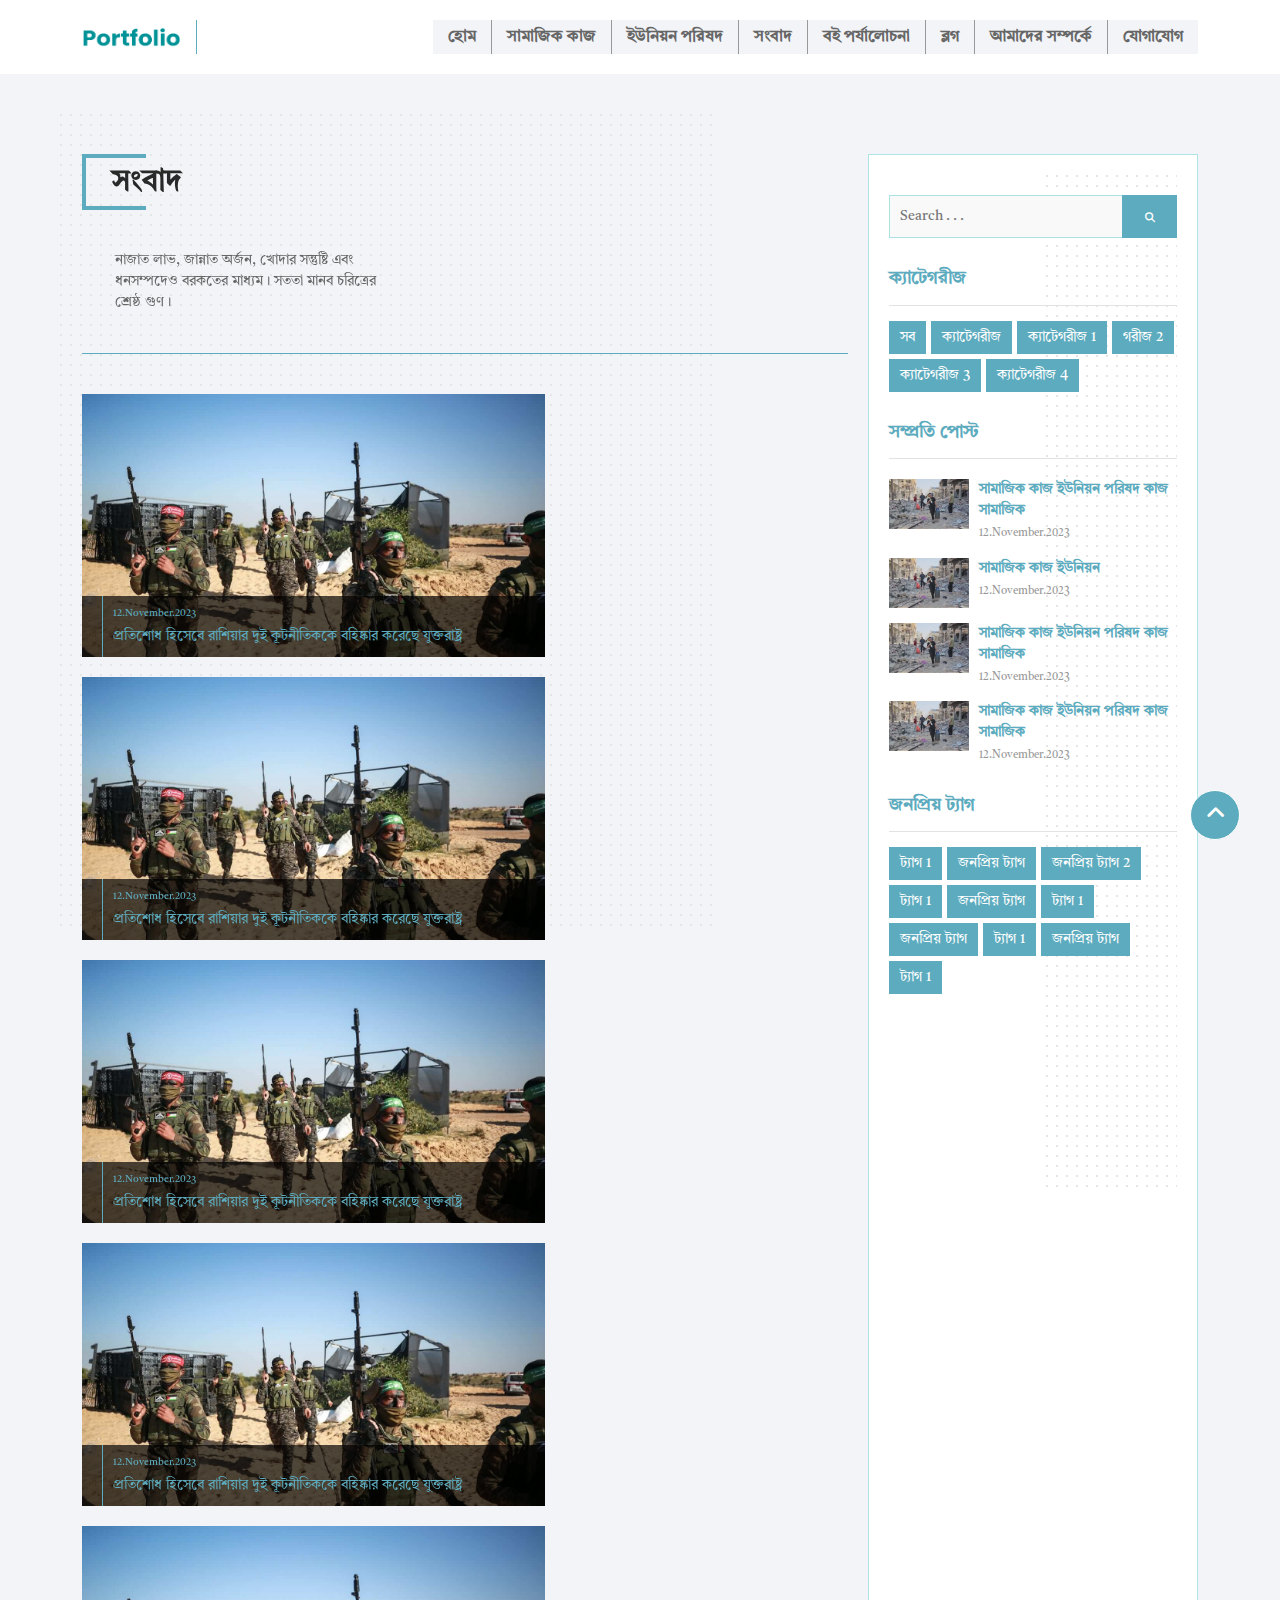
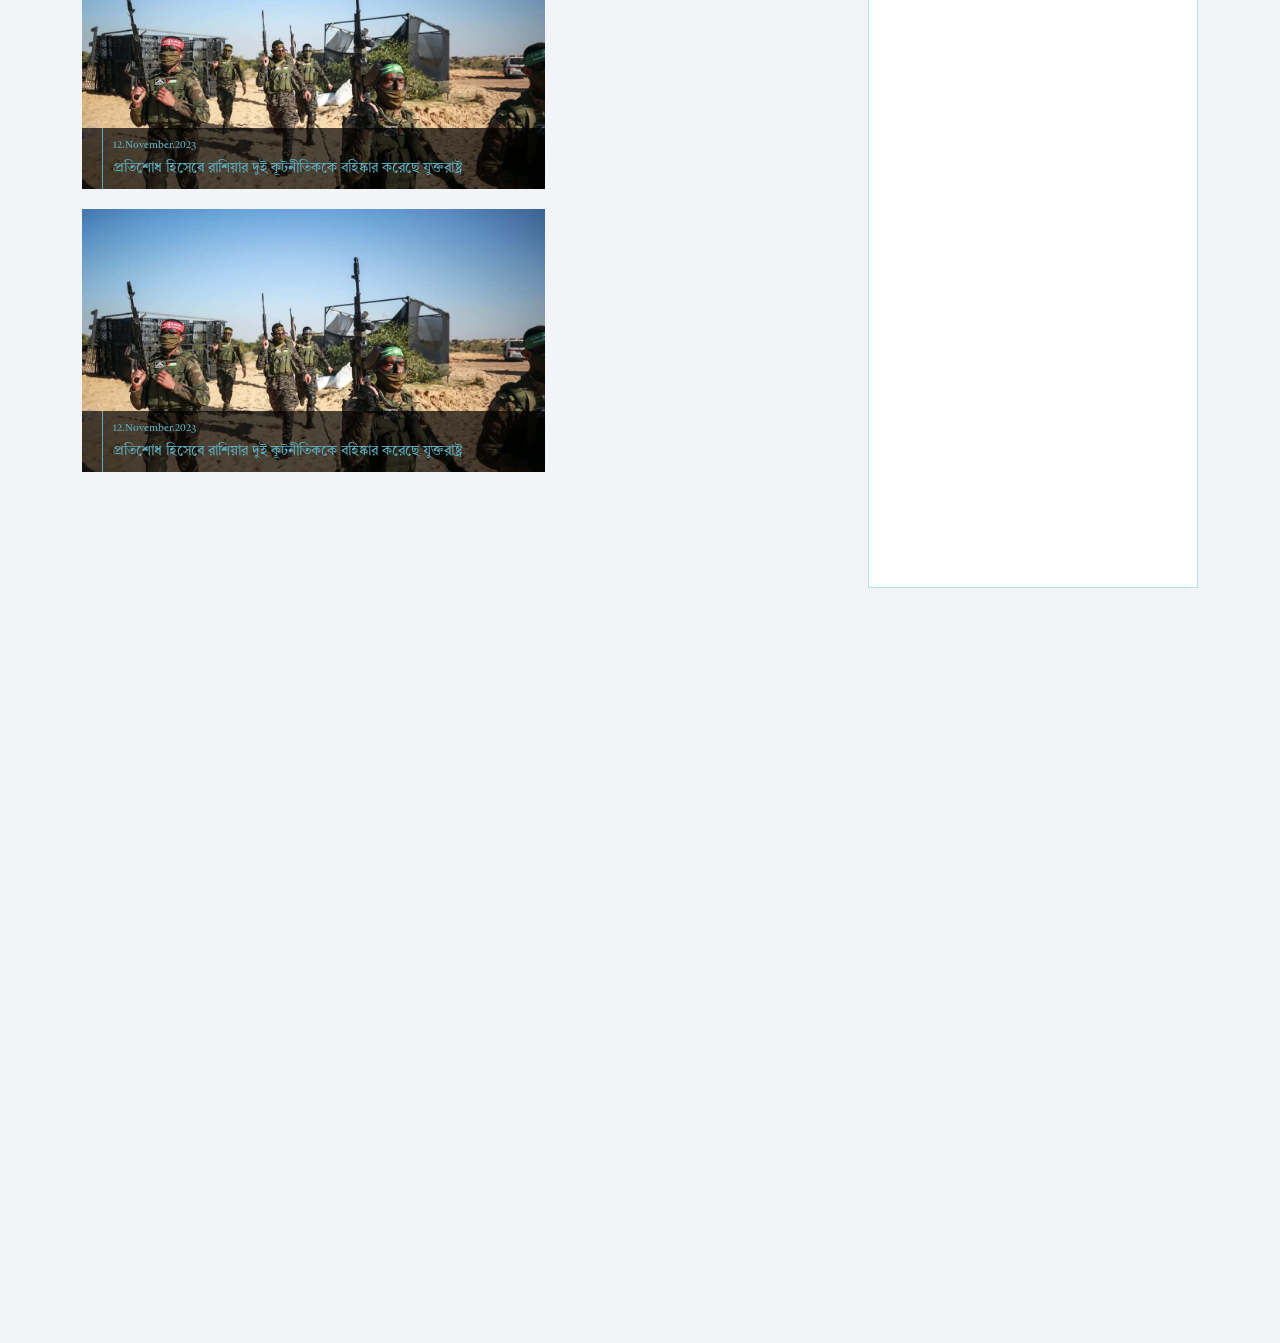
<file: news.html>
<!DOCTYPE html>
<html lang="en">

<head>
    <meta charset="UTF-8">
    <meta http-equiv="X-UA-Compatible" content="IE=edge">
    <meta name="viewport" content="width=device-width, initial-scale=1.0">
    <meta name="Classification" content="Portfolio">
    <meta name="identifier-URL" content="">
    <meta name="directory" content="submission">
    <meta name="category" content="Internet">
    <meta name="coverage" content="Worldwide">
    <meta name="distribution" content="Global">
    <meta name="rating" content="General">
    <meta name="target" content="all">
    <meta name="HandheldFriendly" content="True">
    <meta name="author" content="nextechcode">
    <meta name="developer" content="Alif Sagir">
    <meta name="developer-email" content="alifsagir99@gmail.com">
    <meta name="developer-company" content="nextechcode">
    <meta name="copyright" content="Amber-Personal-portfolio">
    <meta name="revisit" content="1 days">
    <meta name="keywords"
        content="amber, nextechcode, alif sagir, personal portfolio, professional portfolio, freelancer portfolio, creative portfolio personal, portfolio,  cv, vcard, resume, business card, business, designer, agency, html template,
 bootstrap 5, css3, sass, javaScript, responsive, clean, dark, light, sco, minimal, multiple page, modern, creative, freelancer, programmer,">
    <meta name="description" content="Personal-portfolio">
    <meta property="og:title" content="Amber-Personal-portfolio">
    <meta property="og:site_name" content="Amber-Personal-portfolio">
    <meta property="og:description" content="Amber-Personal-portfolio">
    <meta property="og:type" content="Personal portfolio">
    <meta property="og:url" content="/">
    <meta property="og:image" content="./assets/images/logo/dark_logo.png">
    <meta property="og:image:width" content="600">
    <meta property="og:image:height" content="315">
    <meta name="twitter:title" content="Amber Personal portfolio">
    <meta name="twitter:description" content="Amber Personal portfolio">
    <meta name="twitter:image" content="./assets/images/logo/dark_logo.png">
    <meta name="twitter:card" content="summary_large_image">
    <title>News</title>
    <link rel="stylesheet" href="./assets/bootstrap/bootstrap.min.css">
    <link rel="stylesheet" href="./assets/icon/fontawesome-free-6.2.0-web/css/all.min.css">
    <link rel="stylesheet" href="./assets/styles/style.css">

    <link href="https://unpkg.com/aos@2.3.1/dist/aos.css" rel="stylesheet">
</head>

<body id="scroll_top">
    <!-- navigation_area start -->
    <nav class="navigation_area">
        <div class="container">
            <div class="navigation_area_content">
                <a href="#" class="logo_area">
                    <img src="./assets/images/logo_image/logo.png" alt="img">
                </a>
                <div class="navigation_menu_area">
                    <ul>
                        <li>
                            <a href="index.html" class="menu_text">হোম</a>
                        </li>

                        <li>
                            <a href="social_work.html" class="menu_text">সামাজিক কাজ</a>
                        </li>
                        <li>
                            <a href="union_porishad.html" class="menu_text">ইউনিয়ন পরিষদ</a>
                        </li>
                        <li>
                            <a href="news.html" class="menu_text">সংবাদ</a>
                        </li>
                        <li>
                            <a href="book_review.html" class="menu_text">বই পর্যালোচনা</a>
                        </li>
                        <li>
                            <a href="blog.html" class="menu_text">ব্লগ</a>
                        </li>
                        <li>
                            <a href="about.html" class="menu_text">আমাদের সম্পর্কে
                            </a>
                        </li>
                        <li>
                            <a href="contact.html" class="menu_text">যোগাযোগ</a>
                        </li>
                    </ul>
                </div>

                <!-- responsive_menu_area start -->
                <div class="responsive_menu_area">
                    <a href="#" class="responsive_menu_icon">
                        <i class="fa-solid fa-bars"></i>
                    </a>
                </div>
                <!-- responsive_menu_area end -->
            </div>
        </div>
    </nav>
    <!-- navigation_area end -->

    <div class="inner-page_and_side-ber-area">
        <div class="container">
            <div class="inner-page_and_side-ber-area_content">
                <!-- inner_page_area start -->
                <div class="inner_page_area">
                    <div class="inner_page_area_content">
                        <!-- content_title start -->
                        <div class="content_title_and_description" data-aos="fade-right" data-aos-duration="1000">
                            <h2 class="title_text">সংবাদ</h2>
                            <p class="description_text">নাজাত লাভ, জান্নাত অর্জন, খোদার সন্তুষ্টি এবং ধনসম্পদেও
                                বরকতের
                                মাধ্যম।
                                সততা মানব চরিত্রের শ্রেষ্ঠ গুণ। </p>
                        </div>
                        <!-- content_title end -->

                        <!-- inner_page_all_content start -->
                        <div class="inner_page_all_content" data-aos="fade-up" data-aos-duration="1000">

                            <!-- item area start -->
                            <a href="news_details.html" class="item">
                                <img src="./assets/images/news_image/img3.jpg" alt="News">

                                <!-- layout_area start -->
                                <div class="layout_area">
                                    <div class="item_date_and_title_area">

                                        <div class="date_area">
                                            <p class="date_text">
                                                12.November.2023
                                            </p>
                                        </div>

                                        <div class="title_area">
                                            <p class="title_text">
                                                প্রতিশোধ হিসেবে রাশিয়ার দুই কূটনীতিককে বহিষ্কার করেছে যুক্তরাষ্ট্র
                                            </p>
                                        </div>

                                    </div>
                                </div>
                                <!-- layout_area end-->
                            </a>
                            <!-- item area end -->
                            <!-- item area start -->
                            <a href="news_details.html" class="item">
                                <img src="./assets/images/news_image/img3.jpg" alt="News">

                                <!-- layout_area start -->
                                <div class="layout_area">
                                    <div class="item_date_and_title_area">

                                        <div class="date_area">
                                            <p class="date_text">
                                                12.November.2023
                                            </p>
                                        </div>

                                        <div class="title_area">
                                            <p class="title_text">
                                                প্রতিশোধ হিসেবে রাশিয়ার দুই কূটনীতিককে বহিষ্কার করেছে যুক্তরাষ্ট্র
                                            </p>
                                        </div>

                                    </div>
                                </div>
                                <!-- layout_area end-->
                            </a>
                            <!-- item area end -->
                            <!-- item area start -->
                            <a href="news_details.html" class="item">
                                <img src="./assets/images/news_image/img3.jpg" alt="News">

                                <!-- layout_area start -->
                                <div class="layout_area">
                                    <div class="item_date_and_title_area">

                                        <div class="date_area">
                                            <p class="date_text">
                                                12.November.2023
                                            </p>
                                        </div>

                                        <div class="title_area">
                                            <p class="title_text">
                                                প্রতিশোধ হিসেবে রাশিয়ার দুই কূটনীতিককে বহিষ্কার করেছে যুক্তরাষ্ট্র
                                            </p>
                                        </div>

                                    </div>
                                </div>
                                <!-- layout_area end-->
                            </a>
                            <!-- item area end -->
                            <!-- item area start -->
                            <a href="news_details.html" class="item">
                                <img src="./assets/images/news_image/img3.jpg" alt="News">

                                <!-- layout_area start -->
                                <div class="layout_area">
                                    <div class="item_date_and_title_area">

                                        <div class="date_area">
                                            <p class="date_text">
                                                12.November.2023
                                            </p>
                                        </div>

                                        <div class="title_area">
                                            <p class="title_text">
                                                প্রতিশোধ হিসেবে রাশিয়ার দুই কূটনীতিককে বহিষ্কার করেছে যুক্তরাষ্ট্র
                                            </p>
                                        </div>

                                    </div>
                                </div>
                                <!-- layout_area end-->
                            </a>
                            <!-- item area end -->
                            <!-- item area start -->
                            <a href="news_details.html" class="item">
                                <img src="./assets/images/news_image/img3.jpg" alt="News">

                                <!-- layout_area start -->
                                <div class="layout_area">
                                    <div class="item_date_and_title_area">

                                        <div class="date_area">
                                            <p class="date_text">
                                                12.November.2023
                                            </p>
                                        </div>

                                        <div class="title_area">
                                            <p class="title_text">
                                                প্রতিশোধ হিসেবে রাশিয়ার দুই কূটনীতিককে বহিষ্কার করেছে যুক্তরাষ্ট্র
                                            </p>
                                        </div>

                                    </div>
                                </div>
                                <!-- layout_area end-->
                            </a>
                            <!-- item area end -->
                            <!-- item area start -->
                            <a href="news_details.html" class="item">
                                <img src="./assets/images/news_image/img3.jpg" alt="News">

                                <!-- layout_area start -->
                                <div class="layout_area">
                                    <div class="item_date_and_title_area">

                                        <div class="date_area">
                                            <p class="date_text">
                                                12.November.2023
                                            </p>
                                        </div>

                                        <div class="title_area">
                                            <p class="title_text">
                                                প্রতিশোধ হিসেবে রাশিয়ার দুই কূটনীতিককে বহিষ্কার করেছে যুক্তরাষ্ট্র
                                            </p>
                                        </div>

                                    </div>
                                </div>
                                <!-- layout_area end-->
                            </a>
                            <!-- item area end -->

                        </div>
                        <!-- inner_page_all_content end -->

                        <!-- pagination_area start -->
                        <div class="pagination_area" data-aos="fade-up" data-aos-duration="1000">
                            <div class="pagination_area_content">
                                <ul>
                                    <li>
                                        <a href="#" class="pagination_text">পূর্ববর্তী</a>
                                    </li>
                                    <li>
                                        <a href="#" class="pagination_text pagination_number">1</a>
                                    </li>
                                    <li>
                                        <a href="#" class="pagination_text pagination_number">2</a>
                                    </li>
                                    <li>
                                        <a href="#" class="pagination_text pagination_number">3</a>
                                    </li>
                                    <li>
                                        <a href="#" class="pagination_text">পরবর্তী</a>
                                    </li>
                                </ul>
                            </div>
                        </div>
                        <!-- pagination-area end -->

                    </div>
                </div>
                <!-- inner_page_area end -->

                <!-- side_ber_area start -->
                <div class="side_ber_area" data-aos="fade-left" data-aos-duration="1000">
                    <div class="side_ber_area_content">

                        <!-- search_area start -->
                        <div class="search_area">
                            <form action="#">
                                <input type="text" placeholder="Search . . .">
                                <button class="button_area">
                                    <i class="fa-solid fa-magnifying-glass"></i>
                                </button>
                            </form>
                        </div>
                        <!-- search_area end -->

                        <!-- categories_area start -->
                        <div class="categories_area">

                            <!-- side_ber_area_title start -->
                            <div class="side_ber_area_title">
                                <h2 class="title_text">ক্যাটেগরীজ</h2>
                            </div>
                            <!-- side_ber_area_title end -->

                            <div class="categories_item_all">
                                <ul>
                                    <li>
                                        <a href="#" class="categories_name">
                                            সব
                                        </a>
                                    </li>
                                    <li>
                                        <a href="#" class="categories_name">
                                            ক্যাটেগরীজ
                                        </a>
                                    </li>
                                    <li>
                                        <a href="#" class="categories_name">
                                            ক্যাটেগরীজ 1
                                        </a>
                                    </li>
                                    <li>
                                        <a href="#" class="categories_name">
                                            গরীজ 2
                                        </a>
                                    </li>
                                    <li>
                                        <a href="#" class="categories_name">
                                            ক্যাটেগরীজ 3
                                        </a>
                                    </li>
                                    <li>
                                        <a href="#" class="categories_name">
                                            ক্যাটেগরীজ 4
                                        </a>
                                    </li>
                                </ul>
                            </div>

                        </div>
                        <!-- categories_area end -->

                        <!-- recently_posted_area start -->
                        <div class="recently_posted_area">

                            <!-- side_ber_area_title start -->
                            <div class="side_ber_area_title">
                                <h2 class="title_text">সম্প্রতি পোস্ট</h2>
                            </div>
                            <!-- side_ber_area_title end -->

                            <div class="recently_posted_item_all">

                                <!-- posted_item start -->
                                <a href="#" class="posted_item">
                                    <div class="image_area">
                                        <img src="./assets/images/news_image/img6.jpg" alt="img">
                                    </div>
                                    <div class="title_and_dete_area">
                                        <div class="title_area">
                                            <p class="title_text">
                                                সামাজিক কাজ ইউনিয়ন পরিষদ কাজ সামাজিক
                                            </p>
                                        </div>
                                        <div class="date_area">
                                            <p class="date_text">
                                                12.November.2023
                                            </p>
                                        </div>
                                    </div>
                                </a>
                                <!-- posted_item end -->
                                <!-- posted_item start -->
                                <a href="#" class="posted_item">
                                    <div class="image_area">
                                        <img src="./assets/images/news_image/img6.jpg" alt="img">
                                    </div>
                                    <div class="title_and_dete_area">
                                        <div class="title_area">
                                            <p class="title_text">
                                                সামাজিক কাজ ইউনিয়ন
                                            </p>
                                        </div>
                                        <div class="date_area">
                                            <p class="date_text">
                                                12.November.2023
                                            </p>
                                        </div>
                                    </div>
                                </a>
                                <!-- posted_item end -->
                                <!-- posted_item start -->
                                <a href="#" class="posted_item">
                                    <div class="image_area">
                                        <img src="./assets/images/news_image/img6.jpg" alt="img">
                                    </div>
                                    <div class="title_and_dete_area">
                                        <div class="title_area">
                                            <p class="title_text">
                                                সামাজিক কাজ ইউনিয়ন পরিষদ কাজ সামাজিক
                                            </p>
                                        </div>
                                        <div class="date_area">
                                            <p class="date_text">
                                                12.November.2023
                                            </p>
                                        </div>
                                    </div>
                                </a>
                                <!-- posted_item end -->
                                <!-- posted_item start -->
                                <a href="#" class="posted_item">
                                    <div class="image_area">
                                        <img src="./assets/images/news_image/img6.jpg" alt="img">
                                    </div>
                                    <div class="title_and_dete_area">
                                        <div class="title_area">
                                            <p class="title_text">
                                                সামাজিক কাজ ইউনিয়ন পরিষদ কাজ সামাজিক
                                            </p>
                                        </div>
                                        <div class="date_area">
                                            <p class="date_text">
                                                12.November.2023
                                            </p>
                                        </div>
                                    </div>
                                </a>
                                <!-- posted_item end -->

                            </div>

                        </div>
                        <!-- recently_posted_area end -->

                        <!-- popular_tag_area start -->
                        <div class="popular_tag_area">

                            <!-- side_ber_area_title start -->
                            <div class="side_ber_area_title">
                                <h2 class="title_text">জনপ্রিয় ট্যাগ</h2>
                            </div>
                            <!-- side_ber_area_title end -->

                            <div class="popular_tag_all">
                                <ul>
                                    <li>
                                        <a href="#" class="tag_text">ট্যাগ 1</a>
                                    </li>
                                    <li>
                                        <a href="#" class="tag_text">জনপ্রিয় ট্যাগ</a>
                                    </li>
                                    <li>
                                        <a href="#" class="tag_text">জনপ্রিয় ট্যাগ 2</a>
                                    </li>
                                    <li>
                                        <a href="#" class="tag_text">ট্যাগ 1</a>
                                    </li>
                                    <li>
                                        <a href="#" class="tag_text">জনপ্রিয় ট্যাগ</a>
                                    </li>
                                    <li>
                                        <a href="#" class="tag_text">ট্যাগ 1</a>
                                    </li>
                                    <li>
                                        <a href="#" class="tag_text">জনপ্রিয় ট্যাগ</a>
                                    </li>
                                    <li>
                                        <a href="#" class="tag_text">ট্যাগ 1</a>
                                    </li>
                                    <li>
                                        <a href="#" class="tag_text">জনপ্রিয় ট্যাগ</a>
                                    </li>
                                    <li>
                                        <a href="#" class="tag_text">ট্যাগ 1</a>
                                    </li>
                                </ul>
                            </div>


                        </div>
                        <!-- popular_tag_area end -->

                    </div>
                </div>
                <!-- side_ber_area end -->
            </div>
        </div>
    </div>

       <!-- scroll_button_area start -->
       <a href="#scroll_top" class="scroll-button">
        <span class="icon">
            <i class="fa-solid fa-angle-up"></i>
        </span>
    </a>
    <!-- scroll_button_area end -->
    <!-- footer_area start -->
    <footer class="footer_area" data-aos="fade-up" data-aos-duration="1000">
        <div class="container">
            <div class="footer_area_content">

                <!-- fotter_area_logo_and_menu start -->
                <div class="fotter_area_logo_and_menu">
                    <div class="logo_area">
                        <img src="./assets/images/logo_image/white_logo.png" alt="logo">
                    </div>
                    <div class="menu_area">
                        <ul>
                            <li>
                                <a href="index.html" class="menu_text">হোম</a>
                            </li>
                            <li>
                                <a href="about.html" class="menu_text">আমাদের সম্পর্কে</a>
                            </li>
                            <li>
                                <a href="social_work.html" class="menu_text">সামাজিক কাজ</a>
                            </li>
                            <li>
                                <a href="union_porishad.html" class="menu_text">ইউনিয়ন পরিষদ</a>
                            </li>
                            <li>
                                <a href="news.html" class="menu_text">সংবাদ</a>
                            </li>
                            <li>
                                <a href="book_review.html" class="menu_text">বই পর্যালোচনা</a>
                            </li>
                            <li>
                                <a href="blog.html" class="menu_text">ব্লগ</a>
                            </li>
                            <li>
                                <a href="contact.html" class="menu_text">যোগাযোগ</a>
                            </li>
                        </ul>
                    </div>
                </div>
                <!-- fotter_area_logo_and_menu end -->

                <!-- footer_inner_area start -->
                <div class="footer_inner_area" data-aos="fade-up" data-aos-duration="900">

                    <div class="footer_area_content">
                        <div class="row">

                            <!-- importent_link_area start -->
                            <div class="col-md-4 col-lg-4">
                                <div class="area_title">
                                    <h2 class="area_title_text">গুরুত্বপূর্ণ লিঙ্কসমূহ</h2>
                                </div>
                                <div class="importent_link_area">
                                    <ul>
                                        <li>
                                            <a href="#" target="blank">সামাজিক কাজ</a>
                                        </li>
                                        <li>
                                            <a href="#" target="blank">ইউনিয়ন পরিষদ
                                            </a>
                                        </li>
                                        <li>
                                            <a href="#" target="blank">রাজনীতি</a>
                                        </li>
                                        <li>
                                            <a href="#" target="blank">বই পর্যালোচনা</a>
                                        </li>
                                        <li>
                                            <a href="#" target="blank">ব্লগ</a>
                                        </li>

                                    </ul>
                                </div>
                            </div>
                            <!-- importent_link_area end -->

                            <!-- contact area start -->
                            <div class="col-md-4 col-lg-4">
                                <div class="area_title">
                                    <h2 class="area_title_text">যোগাযোগের ঠিকানা</h2>
                                </div>

                                <div class="contact_area">

                                    <!-- adddress_area start -->
                                    <div class="adddress_area">
                                        <p class="adddress_text">
                                            বাড়ি ৩১, লেন ০১, ব্লক বি, সেকশন ০৬, মিরপুর, ঢাকা-১২০৪, বাংলাদেশ।
                                        </p>
                                    </div>
                                    <!-- adddress_area end -->

                                    <!-- phone_title_and_number area start -->
                                    <div class="phone_title_and_number title_and_content">
                                        <div class="phone_title f_title_area">
                                            <p class="title_text">ফোন :</p>
                                        </div>
                                        <div class="phone_number f_content_area">
                                            <a class="content_text f_c_number"
                                                href="tel:+8801000000000">+8801000000000</a>
                                            <a class="content_text f_c_number"
                                                href="tel:+8801000000000">+8801000000000</a>
                                            <a class="content_text f_c_number"
                                                href="tel:+8801000000000">+8801000000000</a>
                                        </div>
                                    </div>
                                    <!-- phone_title_and_number area end -->

                                    <!-- email_title_and_address start -->
                                    <div class="email_title_and_address title_and_content">
                                        <div class="email_title f_title_area">
                                            <p class="title_text">ই-মেইল :</p>
                                        </div>
                                        <div class="email_address f_content_area">
                                            <a class="content_text email_text"
                                                href="mailto:abc@gmail.com">abc@gmail.com</a>
                                        </div>
                                    </div>
                                    <!-- email_title_and_address end -->
                                </div>
                            </div>
                            <!-- contact area end -->

                            <!-- map area start -->
                            <div class="col-md-4 col-lg-4">
                                <div class="area_title">
                                    <h2 class="area_title_text">ম্যাপ</h2>
                                </div>

                                <div class="contact_area">
                                    <iframe
                                        src="https://www.google.com/maps/embed?pb=!1m18!1m12!1m3!1d3650.246369999089!2d90.3589410747526!3d23.809836686493018!2m3!1f0!2f0!3f0!3m2!1i1024!2i768!4f13.1!3m3!1m2!1s0x3755c1670cdb1779%3A0x645bbf4f0aeb1d56!2sTech%20Park%20IT!5e0!3m2!1sen!2sbd!4v1694496378390!5m2!1sen!2sbd"
                                        width="600" height="450" style="border:0;" allowfullscreen="" loading="lazy"
                                        referrerpolicy="no-referrer-when-downgrade"></iframe>
                                </div>
                            </div>
                            <!-- map area end -->
                        </div>
                    </div>

                </div>
                <!-- footer_inner_area end -->

                <!-- copy-write_and_social-media_area start -->
                <div class="copy-write_and_social-media_area">
                    <!-- copy-write_area start -->
                    <div class="copy-write_area">
                        <span class="copy-write_text">
                            কপিরাইট © 2023 <a href="#" class="text">নুর মোহাম্মদ আবু তাহের</a>
                        </span>
                    </div>
                    <!-- copy-write_area end -->

                    <!-- social-media_area start -->
                    <div class="social-media_area">
                        <ul>
                            <li>
                                <a href="#" class="social-media_icon">
                                    <i class="fa-brands fa-facebook-f"></i>
                                </a>
                            </li>
                            <li>
                                <a href="#" class="social-media_icon">
                                    <i class="fa-brands fa-youtube"></i>
                                </a>
                            </li>
                            <li>
                                <a href="#" class="social-media_icon">
                                    <i class="fa-brands fa-linkedin"></i>
                                </a>
                            </li>
                            <li>
                                <a href="#" class="social-media_icon">
                                    <i class="fa-brands fa-twitter"></i>
                                </a>
                            </li>
                        </ul>
                    </div>
                    <!-- social-media_area end -->

                </div>
                <!-- copy-write_and_social-media_area end -->

            </div>
        </div>
    </footer>
    <!-- footer_area end -->

    <!-- javaScript area start -->
    <script src="https://unpkg.com/aos@2.3.1/dist/aos.js"></script>
    <script>
        AOS.init();
    </script>
    <!-- javaScript area end -->

</body>

</html>
</file>
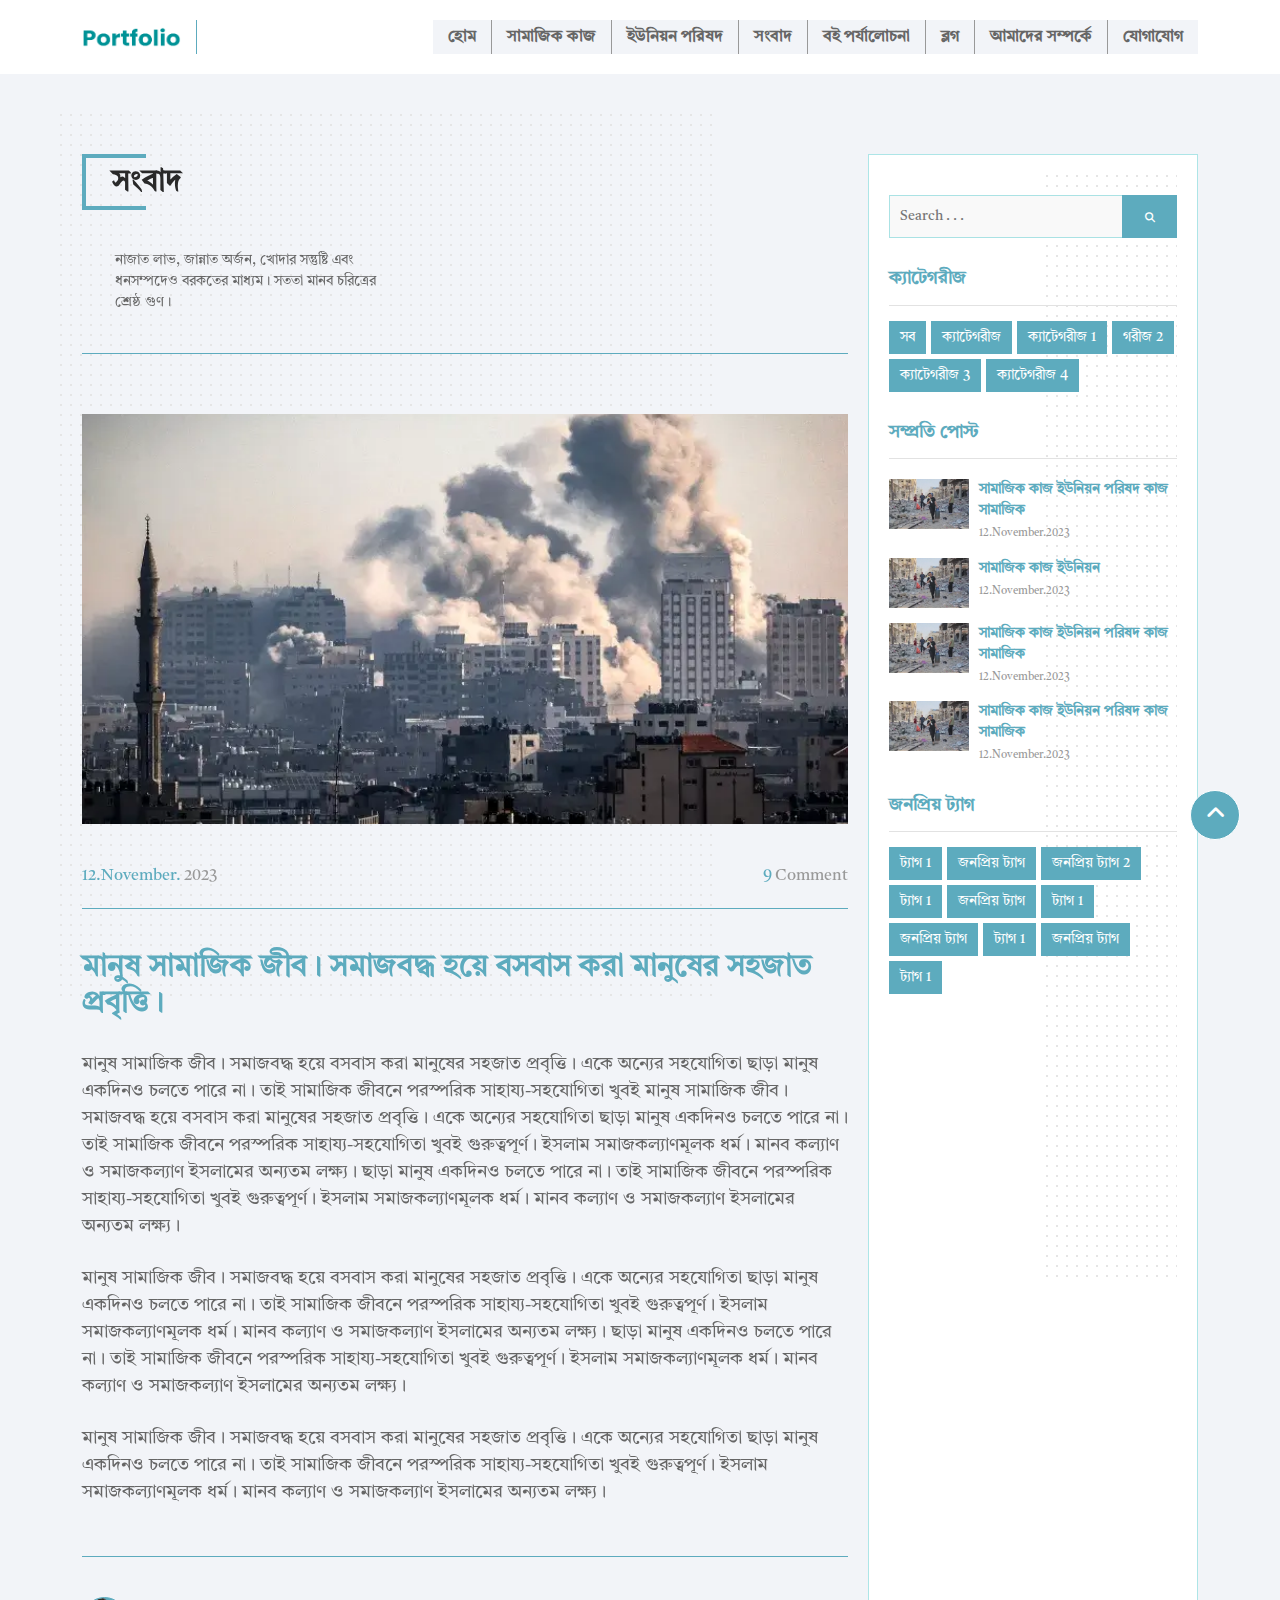
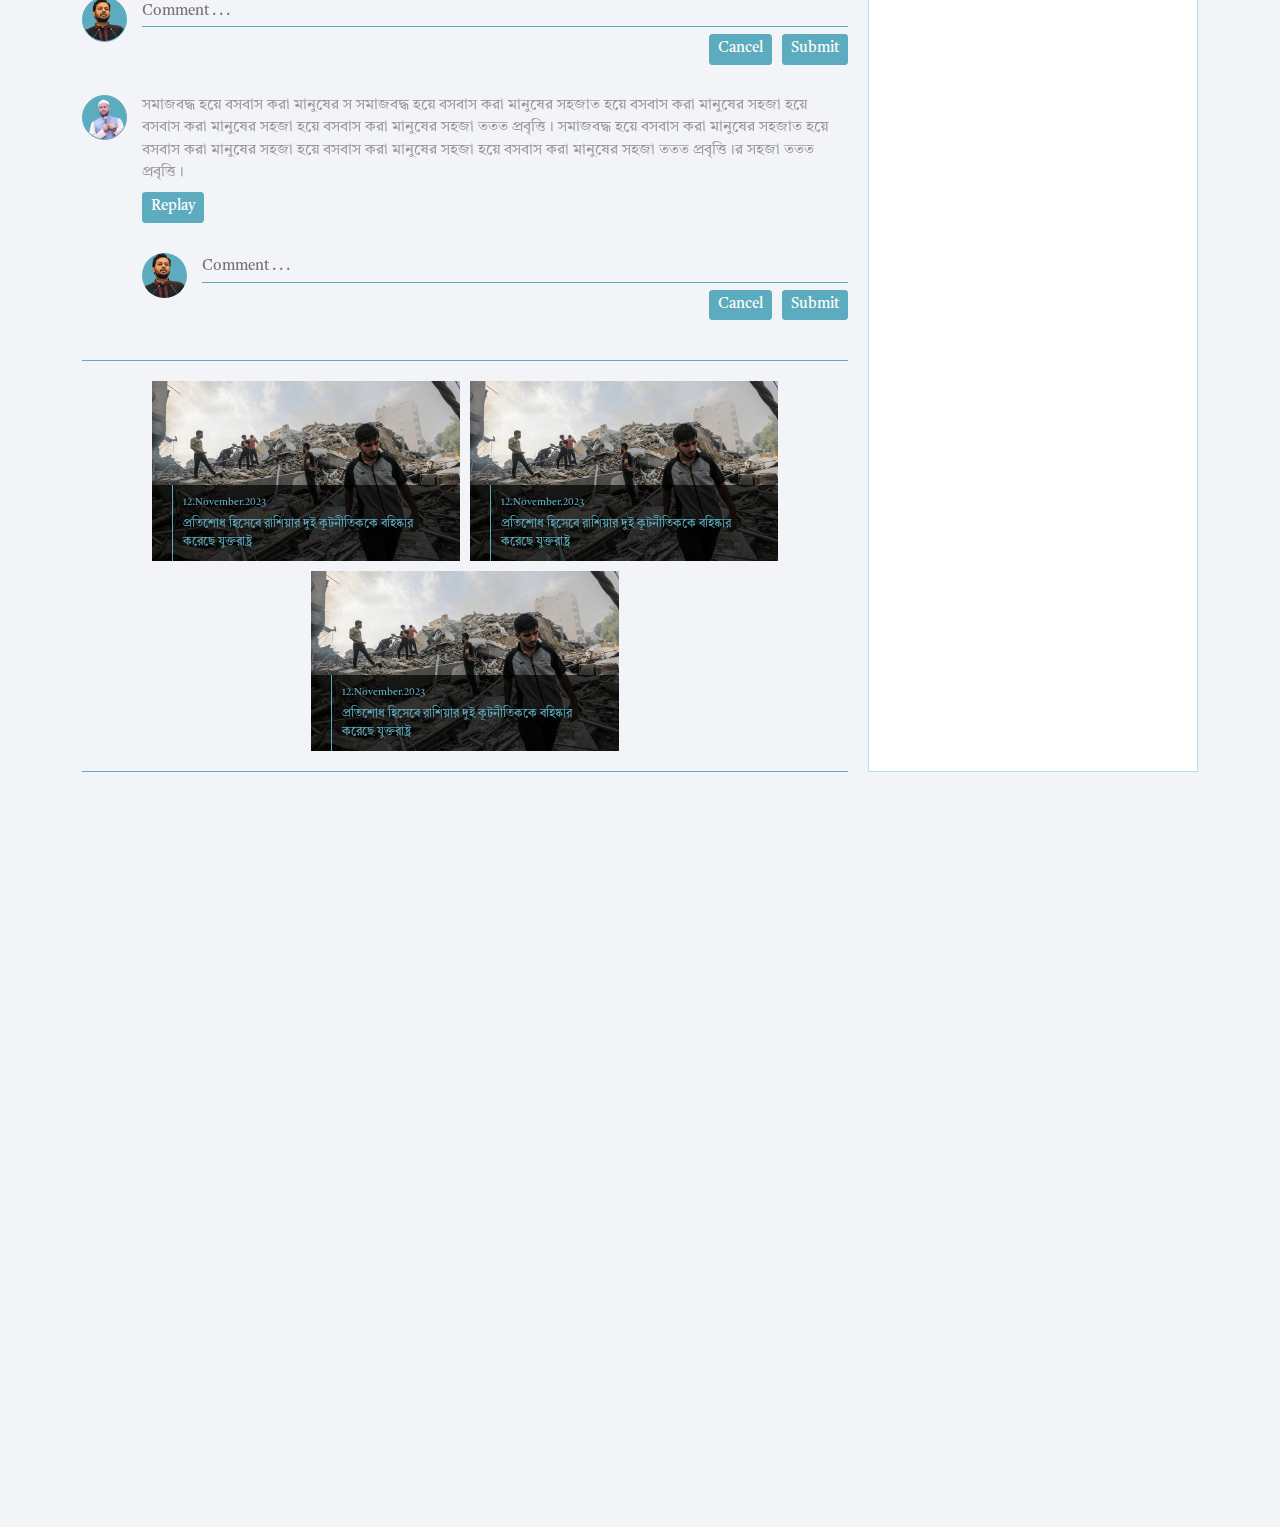
<file: news_details.html>
<!DOCTYPE html>
<html lang="en">

<head>
    <meta charset="UTF-8">
    <meta http-equiv="X-UA-Compatible" content="IE=edge">
    <meta name="viewport" content="width=device-width, initial-scale=1.0">
    <meta name="Classification" content="Portfolio">
    <meta name="identifier-URL" content="">
    <meta name="directory" content="submission">
    <meta name="category" content="Internet">
    <meta name="coverage" content="Worldwide">
    <meta name="distribution" content="Global">
    <meta name="rating" content="General">
    <meta name="target" content="all">
    <meta name="HandheldFriendly" content="True">
    <meta name="author" content="nextechcode">
    <meta name="developer" content="Alif Sagir">
    <meta name="developer-email" content="alifsagir99@gmail.com">
    <meta name="developer-company" content="nextechcode">
    <meta name="copyright" content="Amber-Personal-portfolio">
    <meta name="revisit" content="1 days">
    <meta name="keywords"
        content="amber, nextechcode, alif sagir, personal portfolio, professional portfolio, freelancer portfolio, creative portfolio personal, portfolio,  cv, vcard, resume, business card, business, designer, agency, html template,
 bootstrap 5, css3, sass, javaScript, responsive, clean, dark, light, sco, minimal, multiple page, modern, creative, freelancer, programmer,">
    <meta name="description" content="Personal-portfolio">
    <meta property="og:title" content="Amber-Personal-portfolio">
    <meta property="og:site_name" content="Amber-Personal-portfolio">
    <meta property="og:description" content="Amber-Personal-portfolio">
    <meta property="og:type" content="Personal portfolio">
    <meta property="og:url" content="/">
    <meta property="og:image" content="./assets/images/logo/dark_logo.png">
    <meta property="og:image:width" content="600">
    <meta property="og:image:height" content="315">
    <meta name="twitter:title" content="Amber Personal portfolio">
    <meta name="twitter:description" content="Amber Personal portfolio">
    <meta name="twitter:image" content="./assets/images/logo/dark_logo.png">
    <meta name="twitter:card" content="summary_large_image">
    <title>News details</title>
    <link rel="stylesheet" href="./assets/bootstrap/bootstrap.min.css">
    <link rel="stylesheet" href="./assets/icon/fontawesome-free-6.2.0-web/css/all.min.css">
    <link rel="stylesheet" href="./assets/styles/style.css">

    <link href="https://unpkg.com/aos@2.3.1/dist/aos.css" rel="stylesheet">
</head>

<body id="scroll_top">
     <!-- navigation_area start -->
     <nav class="navigation_area">
        <div class="container">
            <div class="navigation_area_content">
                <a href="#" class="logo_area">
                    <img src="./assets/images/logo_image/logo.png" alt="img">
                </a>
                <div class="navigation_menu_area">
                    <ul>
                        <li>
                            <a href="index.html" class="menu_text">হোম</a>
                        </li>

                        <li>
                            <a href="social_work.html" class="menu_text">সামাজিক কাজ</a>
                        </li>
                        <li>
                            <a href="union_porishad.html" class="menu_text">ইউনিয়ন পরিষদ</a>
                        </li>
                        <li>
                            <a href="news.html" class="menu_text">সংবাদ</a>
                        </li>
                        <li>
                            <a href="book_review.html" class="menu_text">বই পর্যালোচনা</a>
                        </li>
                        <li>
                            <a href="blog.html" class="menu_text">ব্লগ</a>
                        </li>
                        <li>
                            <a href="about.html" class="menu_text">আমাদের সম্পর্কে
                            </a>
                        </li>
                        <li>
                            <a href="contact.html" class="menu_text">যোগাযোগ</a>
                        </li>
                    </ul>
                </div>

                <!-- responsive_menu_area start -->
                <div class="responsive_menu_area">
                    <a href="#" class="responsive_menu_icon">
                        <i class="fa-solid fa-bars"></i>
                    </a>
                </div>
                <!-- responsive_menu_area end -->
            </div>
        </div>
    </nav>
    <!-- navigation_area end -->

    <div class="inner-page_and_side-ber-area">
        <div class="container">
            <div class="inner-page_and_side-ber-area_content">
                <!-- inner_page_area start -->
                <div class="inner_page_area">
                    <div class="inner_page_area_content">
                        <!-- content_title start -->
                        <div class="content_title_and_description" data-aos="fade-right" data-aos-duration="1000">
                            <h2 class="title_text">সংবাদ</h2>
                            <p class="description_text">নাজাত লাভ, জান্নাত অর্জন, খোদার সন্তুষ্টি এবং ধনসম্পদেও
                                বরকতের
                                মাধ্যম।
                                সততা মানব চরিত্রের শ্রেষ্ঠ গুণ। </p>
                        </div>
                        <!-- content_title end -->

                        <!-- inner_details_page start -->
                        <div class="inner_details_page" data-aos="fade-up" data-aos-duration="1000">
                            <!-- inner_item_details start -->
                            <div class="inner_item_details">
                                <div class="image_area">
                                    <img src="./assets/images/news_image/img4.webp" alt="image">
                                </div>
                                <div class="date_and_comment_area">
                                    <div class="date_area date_comment_area">
                                        <p class="date_area_text date_comment_area_text">12.November. <span
                                                class="color_text">2023</span> </p>
                                    </div>
                                    <div class="comment_area date_comment_area">
                                        <a href="#" class="comment_area_text date_comment_area_text">9 <span
                                                class="color_text">Comment</span></a>
                                    </div>
                                </div>

                                <div class="title-area">
                                    <h2 class="title-area_text">
                                        মানুষ সামাজিক জীব। সমাজবদ্ধ হয়ে বসবাস করা মানুষের সহজাত প্রবৃত্তি।
                                    </h2>
                                </div>
                                <div class="item_description_area">
                                    <p class="description_text">
                                        মানুষ সামাজিক জীব। সমাজবদ্ধ হয়ে বসবাস করা মানুষের সহজাত প্রবৃত্তি। একে অন্যের
                                        সহযোগিতা
                                        ছাড়া মানুষ একদিনও চলতে পারে না। তাই সামাজিক জীবনে পরস্পরিক সাহায্য-সহযোগিতা খুবই
                                        মানুষ সামাজিক জীব। সমাজবদ্ধ হয়ে বসবাস করা মানুষের সহজাত প্রবৃত্তি। একে অন্যের
                                        সহযোগিতা
                                        ছাড়া মানুষ একদিনও চলতে পারে না। তাই সামাজিক জীবনে পরস্পরিক সাহায্য-সহযোগিতা খুবই
                                        গুরুত্বপূর্ণ। ইসলাম সমাজকল্যাণমূলক ধর্ম। মানব কল্যাণ ও সমাজকল্যাণ ইসলামের অন্যতম
                                        লক্ষ্য।
                                        ছাড়া মানুষ একদিনও চলতে পারে না। তাই সামাজিক জীবনে পরস্পরিক সাহায্য-সহযোগিতা খুবই
                                        গুরুত্বপূর্ণ। ইসলাম সমাজকল্যাণমূলক ধর্ম। মানব কল্যাণ ও সমাজকল্যাণ ইসলামের অন্যতম
                                        লক্ষ্য।
                                    </p>
                                    <p class="description_text">
                                        মানুষ সামাজিক জীব। সমাজবদ্ধ হয়ে বসবাস করা মানুষের সহজাত প্রবৃত্তি। একে অন্যের
                                        সহযোগিতা
                                        ছাড়া মানুষ একদিনও চলতে পারে না। তাই সামাজিক জীবনে পরস্পরিক সাহায্য-সহযোগিতা খুবই
                                        গুরুত্বপূর্ণ। ইসলাম সমাজকল্যাণমূলক ধর্ম। মানব কল্যাণ ও সমাজকল্যাণ ইসলামের অন্যতম
                                        লক্ষ্য।
                                        ছাড়া মানুষ একদিনও চলতে পারে না। তাই সামাজিক জীবনে পরস্পরিক সাহায্য-সহযোগিতা খুবই
                                        গুরুত্বপূর্ণ। ইসলাম সমাজকল্যাণমূলক ধর্ম। মানব কল্যাণ ও সমাজকল্যাণ ইসলামের অন্যতম
                                        লক্ষ্য।
                                    </p>
                                    <p class="description_text">
                                        মানুষ সামাজিক জীব। সমাজবদ্ধ হয়ে বসবাস করা মানুষের সহজাত প্রবৃত্তি। একে অন্যের
                                        সহযোগিতা
                                        ছাড়া মানুষ একদিনও চলতে পারে না। তাই সামাজিক জীবনে পরস্পরিক সাহায্য-সহযোগিতা খুবই
                                        গুরুত্বপূর্ণ। ইসলাম সমাজকল্যাণমূলক ধর্ম। মানব কল্যাণ ও সমাজকল্যাণ ইসলামের অন্যতম
                                        লক্ষ্য।
                                    </p>
                                </div>

                                <!-- comment_area start -->
                                <div class="comment-area">
                                    <form action="#">
                                        <!-- user-image_area_and_comment_form_area start -->
                                        <div class="user-image_area_and_comment_form_and_button_area">
                                            <div class="user-image_and_comment_form_area">
                                                <div class="user-image_area">
                                                    <img src="./assets/images/profile_image/img1.png" alt="img">
                                                </div>
                                                <input class="comment_form_area" type="text"
                                                    placeholder="Comment . . .">
                                            </div>

                                            <div class="cancel_and_submit_button_area">
                                                <button class="cancel_and_submit_button">Cancel</button>
                                                <button class="cancel_and_submit_button">Submit</button>
                                            </div>
                                        </div>
                                        <!-- user-image_area_and_comment_form_area end -->

                                        <!-- comment_text_area start -->
                                        <div class="comment_text_area">
                                            <div class="user-image_area_and_comment_text_area">
                                                <div class="user-image_area">
                                                    <img src="./assets/images/profile_image/img2.png" alt="img">
                                                </div>
                                                <div class="comment_text">
                                                    <p class="text">সমাজবদ্ধ হয়ে বসবাস করা মানুষের স সমাজবদ্ধ হয়ে বসবাস
                                                        করা মানুষের
                                                        সহজাত হয়ে বসবাস করা মানুষের সহজা হয়ে
                                                        বসবাস করা মানুষের সহজা হয়ে বসবাস করা মানুষের সহজা ততত প্রবৃত্তি।
                                                        সমাজবদ্ধ
                                                        হয়ে বসবাস করা মানুষের সহজাত হয়ে বসবাস করা মানুষের সহজা হয়ে
                                                        বসবাস করা মানুষের সহজা হয়ে বসবাস করা মানুষের সহজা ততত
                                                        প্রবৃত্তি।র সহজা ততত
                                                        প্রবৃত্তি।</p>
                                                    <div class="button_area">
                                                        <button class="cancel_and_submit_button">Replay</button>
                                                    </div>
                                                </div>
                                            </div>
                                        </div>
                                        <!-- comment_text_area end -->

                                        <!-- replay_comment_area start -->
                                        <div class="replay_comment_area">
                                            <div class="user-image_area_and_comment_form_and_button_area">
                                                <div class="user-image_and_comment_form_area">
                                                    <div class="user-image_area">
                                                        <img src="./assets/images/profile_image/img1.png" alt="img">
                                                    </div>
                                                    <input class="comment_form_area" type="text"
                                                        placeholder="Comment . . .">
                                                </div>

                                                <div class="cancel_and_submit_button_area">
                                                    <button class="cancel_and_submit_button">Cancel</button>
                                                    <button class="cancel_and_submit_button">Submit</button>
                                                </div>
                                            </div>
                                        </div>
                                        <!-- replay_comment_area end -->

                                    </form>
                                </div>
                                <!-- comment_area end -->

                                <!-- related_item_area start -->
                                <div class="related_item_area">

                                    <!-- item start -->
                                    <a href="#" class="item edit_details_news_item_card">
                                        <img src="./assets/images/news_image/img2.jpg" alt="News">

                                        <!-- layout_area start -->
                                        <div class="layout_area">
                                            <div class="item_date_and_title_area">

                                                <div class="date_area">
                                                    <p class="date_text">
                                                        12.November.2023
                                                    </p>
                                                </div>

                                                <div class="title_area">
                                                    <p class="title_text">
                                                        প্রতিশোধ হিসেবে রাশিয়ার দুই কূটনীতিককে বহিষ্কার করেছে
                                                        যুক্তরাষ্ট্র
                                                    </p>
                                                </div>

                                            </div>
                                        </div>
                                        <!-- layout_area end-->
                                    </a>
                                    <!-- item end -->
                                    <!-- item start -->
                                    <a href="#" class="item edit_details_news_item_card">
                                        <img src="./assets/images/news_image/img2.jpg" alt="News">

                                        <!-- layout_area start -->
                                        <div class="layout_area">
                                            <div class="item_date_and_title_area">

                                                <div class="date_area">
                                                    <p class="date_text">
                                                        12.November.2023
                                                    </p>
                                                </div>

                                                <div class="title_area">
                                                    <p class="title_text">
                                                        প্রতিশোধ হিসেবে রাশিয়ার দুই কূটনীতিককে বহিষ্কার করেছে
                                                        যুক্তরাষ্ট্র
                                                    </p>
                                                </div>

                                            </div>
                                        </div>
                                        <!-- layout_area end-->
                                    </a>
                                    <!-- item end -->
                                    <!-- item start -->
                                    <a href="#" class="item edit_details_news_item_card">
                                        <img src="./assets/images/news_image/img2.jpg" alt="News">

                                        <!-- layout_area start -->
                                        <div class="layout_area">
                                            <div class="item_date_and_title_area">

                                                <div class="date_area">
                                                    <p class="date_text">
                                                        12.November.2023
                                                    </p>
                                                </div>

                                                <div class="title_area">
                                                    <p class="title_text">
                                                        প্রতিশোধ হিসেবে রাশিয়ার দুই কূটনীতিককে বহিষ্কার করেছে
                                                        যুক্তরাষ্ট্র
                                                    </p>
                                                </div>

                                            </div>
                                        </div>
                                        <!-- layout_area end-->
                                    </a>
                                    <!-- item end -->


                                </div>
                                <!-- related_item_area end -->
                            </div>
                            <!-- inner_item_details end -->
                        </div>
                        <!-- inner_details_page end -->



                    </div>
                </div>
                <!-- inner_page_area end -->

                <!-- side_ber_area start -->
                <div class="side_ber_area" data-aos="fade-left" data-aos-duration="1000">
                    <div class="side_ber_area_content">

                        <!-- search_area start -->
                        <div class="search_area">
                            <form action="#">
                                <input type="text" placeholder="Search . . .">
                                <button class="button_area">
                                    <i class="fa-solid fa-magnifying-glass"></i>
                                </button>
                            </form>
                        </div>
                        <!-- search_area end -->

                        <!-- categories_area start -->
                        <div class="categories_area">

                            <!-- side_ber_area_title start -->
                            <div class="side_ber_area_title">
                                <h2 class="title_text">ক্যাটেগরীজ</h2>
                            </div>
                            <!-- side_ber_area_title end -->

                            <div class="categories_item_all">
                                <ul>
                                    <li>
                                        <a href="#" class="categories_name">
                                            সব
                                        </a>
                                    </li>
                                    <li>
                                        <a href="#" class="categories_name">
                                            ক্যাটেগরীজ
                                        </a>
                                    </li>
                                    <li>
                                        <a href="#" class="categories_name">
                                            ক্যাটেগরীজ 1
                                        </a>
                                    </li>
                                    <li>
                                        <a href="#" class="categories_name">
                                            গরীজ 2
                                        </a>
                                    </li>
                                    <li>
                                        <a href="#" class="categories_name">
                                            ক্যাটেগরীজ 3
                                        </a>
                                    </li>
                                    <li>
                                        <a href="#" class="categories_name">
                                            ক্যাটেগরীজ 4
                                        </a>
                                    </li>
                                </ul>
                            </div>

                        </div>
                        <!-- categories_area end -->

                        <!-- recently_posted_area start -->
                        <div class="recently_posted_area">

                            <!-- side_ber_area_title start -->
                            <div class="side_ber_area_title">
                                <h2 class="title_text">সম্প্রতি পোস্ট</h2>
                            </div>
                            <!-- side_ber_area_title end -->

                            <div class="recently_posted_item_all">

                                <!-- posted_item start -->
                                <a href="#" class="posted_item">
                                    <div class="image_area">
                                        <img src="./assets/images/news_image/img6.jpg" alt="img">
                                    </div>
                                    <div class="title_and_dete_area">
                                        <div class="title_area">
                                            <p class="title_text">
                                                সামাজিক কাজ ইউনিয়ন পরিষদ কাজ সামাজিক
                                            </p>
                                        </div>
                                        <div class="date_area">
                                            <p class="date_text">
                                                12.November.2023
                                            </p>
                                        </div>
                                    </div>
                                </a>
                                <!-- posted_item end -->
                                <!-- posted_item start -->
                                <a href="#" class="posted_item">
                                    <div class="image_area">
                                        <img src="./assets/images/news_image/img6.jpg" alt="img">
                                    </div>
                                    <div class="title_and_dete_area">
                                        <div class="title_area">
                                            <p class="title_text">
                                                সামাজিক কাজ ইউনিয়ন
                                            </p>
                                        </div>
                                        <div class="date_area">
                                            <p class="date_text">
                                                12.November.2023
                                            </p>
                                        </div>
                                    </div>
                                </a>
                                <!-- posted_item end -->
                                <!-- posted_item start -->
                                <a href="#" class="posted_item">
                                    <div class="image_area">
                                        <img src="./assets/images/news_image/img6.jpg" alt="img">
                                    </div>
                                    <div class="title_and_dete_area">
                                        <div class="title_area">
                                            <p class="title_text">
                                                সামাজিক কাজ ইউনিয়ন পরিষদ কাজ সামাজিক
                                            </p>
                                        </div>
                                        <div class="date_area">
                                            <p class="date_text">
                                                12.November.2023
                                            </p>
                                        </div>
                                    </div>
                                </a>
                                <!-- posted_item end -->
                                <!-- posted_item start -->
                                <a href="#" class="posted_item">
                                    <div class="image_area">
                                        <img src="./assets/images/news_image/img6.jpg" alt="img">
                                    </div>
                                    <div class="title_and_dete_area">
                                        <div class="title_area">
                                            <p class="title_text">
                                                সামাজিক কাজ ইউনিয়ন পরিষদ কাজ সামাজিক
                                            </p>
                                        </div>
                                        <div class="date_area">
                                            <p class="date_text">
                                                12.November.2023
                                            </p>
                                        </div>
                                    </div>
                                </a>
                                <!-- posted_item end -->

                            </div>

                        </div>
                        <!-- recently_posted_area end -->

                        <!-- popular_tag_area start -->
                        <div class="popular_tag_area">

                            <!-- side_ber_area_title start -->
                            <div class="side_ber_area_title">
                                <h2 class="title_text">জনপ্রিয় ট্যাগ</h2>
                            </div>
                            <!-- side_ber_area_title end -->

                            <div class="popular_tag_all">
                                <ul>
                                    <li>
                                        <a href="#" class="tag_text">ট্যাগ 1</a>
                                    </li>
                                    <li>
                                        <a href="#" class="tag_text">জনপ্রিয় ট্যাগ</a>
                                    </li>
                                    <li>
                                        <a href="#" class="tag_text">জনপ্রিয় ট্যাগ 2</a>
                                    </li>
                                    <li>
                                        <a href="#" class="tag_text">ট্যাগ 1</a>
                                    </li>
                                    <li>
                                        <a href="#" class="tag_text">জনপ্রিয় ট্যাগ</a>
                                    </li>
                                    <li>
                                        <a href="#" class="tag_text">ট্যাগ 1</a>
                                    </li>
                                    <li>
                                        <a href="#" class="tag_text">জনপ্রিয় ট্যাগ</a>
                                    </li>
                                    <li>
                                        <a href="#" class="tag_text">ট্যাগ 1</a>
                                    </li>
                                    <li>
                                        <a href="#" class="tag_text">জনপ্রিয় ট্যাগ</a>
                                    </li>
                                    <li>
                                        <a href="#" class="tag_text">ট্যাগ 1</a>
                                    </li>
                                </ul>
                            </div>


                        </div>
                        <!-- popular_tag_area end -->

                    </div>
                </div>
                <!-- side_ber_area end -->
            </div>
        </div>
    </div>


       <!-- scroll_button_area start -->
       <a href="#scroll_top" class="scroll-button">
        <span class="icon">
            <i class="fa-solid fa-angle-up"></i>
        </span>
    </a>
    <!-- scroll_button_area end -->
    <!-- footer_area start -->
    <footer class="footer_area" data-aos="fade-up" data-aos-duration="1000">
        <div class="container">
            <div class="footer_area_content">

                <!-- fotter_area_logo_and_menu start -->
                <div class="fotter_area_logo_and_menu">
                    <div class="logo_area">
                        <img src="./assets/images/logo_image/white_logo.png" alt="logo">
                    </div>
                    <div class="menu_area">
                        <ul>
                            <li>
                                <a href="index.html" class="menu_text">হোম</a>
                            </li>
                            <li>
                                <a href="about.html" class="menu_text">আমাদের সম্পর্কে</a>
                            </li>
                            <li>
                                <a href="social_work.html" class="menu_text">সামাজিক কাজ</a>
                            </li>
                            <li>
                                <a href="union_porishad.html" class="menu_text">ইউনিয়ন পরিষদ</a>
                            </li>
                            <li>
                                <a href="news.html" class="menu_text">সংবাদ</a>
                            </li>
                            <li>
                                <a href="book_review.html" class="menu_text">বই পর্যালোচনা</a>
                            </li>
                            <li>
                                <a href="blog.html" class="menu_text">ব্লগ</a>
                            </li>
                            <li>
                                <a href="contact.html" class="menu_text">যোগাযোগ</a>
                            </li>
                        </ul>
                    </div>
                </div>
                <!-- fotter_area_logo_and_menu end -->

                <!-- footer_inner_area start -->
                <div class="footer_inner_area" data-aos="fade-up" data-aos-duration="900">

                    <div class="footer_area_content">
                        <div class="row">

                            <!-- importent_link_area start -->
                            <div class="col-md-4 col-lg-4">
                                <div class="area_title">
                                    <h2 class="area_title_text">গুরুত্বপূর্ণ লিঙ্কসমূহ</h2>
                                </div>
                                <div class="importent_link_area">
                                    <ul>
                                        <li>
                                            <a href="#" target="blank">সামাজিক কাজ</a>
                                        </li>
                                        <li>
                                            <a href="#" target="blank">ইউনিয়ন পরিষদ
                                            </a>
                                        </li>
                                        <li>
                                            <a href="#" target="blank">রাজনীতি</a>
                                        </li>
                                        <li>
                                            <a href="#" target="blank">বই পর্যালোচনা</a>
                                        </li>
                                        <li>
                                            <a href="#" target="blank">ব্লগ</a>
                                        </li>

                                    </ul>
                                </div>
                            </div>
                            <!-- importent_link_area end -->

                            <!-- contact area start -->
                            <div class="col-md-4 col-lg-4">
                                <div class="area_title">
                                    <h2 class="area_title_text">যোগাযোগের ঠিকানা</h2>
                                </div>

                                <div class="contact_area">

                                    <!-- adddress_area start -->
                                    <div class="adddress_area">
                                        <p class="adddress_text">
                                            বাড়ি ৩১, লেন ০১, ব্লক বি, সেকশন ০৬, মিরপুর, ঢাকা-১২০৪, বাংলাদেশ।
                                        </p>
                                    </div>
                                    <!-- adddress_area end -->

                                    <!-- phone_title_and_number area start -->
                                    <div class="phone_title_and_number title_and_content">
                                        <div class="phone_title f_title_area">
                                            <p class="title_text">ফোন :</p>
                                        </div>
                                        <div class="phone_number f_content_area">
                                            <a class="content_text f_c_number"
                                                href="tel:+8801000000000">+8801000000000</a>
                                            <a class="content_text f_c_number"
                                                href="tel:+8801000000000">+8801000000000</a>
                                            <a class="content_text f_c_number"
                                                href="tel:+8801000000000">+8801000000000</a>
                                        </div>
                                    </div>
                                    <!-- phone_title_and_number area end -->

                                    <!-- email_title_and_address start -->
                                    <div class="email_title_and_address title_and_content">
                                        <div class="email_title f_title_area">
                                            <p class="title_text">ই-মেইল :</p>
                                        </div>
                                        <div class="email_address f_content_area">
                                            <a class="content_text email_text"
                                                href="mailto:abc@gmail.com">abc@gmail.com</a>
                                        </div>
                                    </div>
                                    <!-- email_title_and_address end -->
                                </div>
                            </div>
                            <!-- contact area end -->

                            <!-- map area start -->
                            <div class="col-md-4 col-lg-4">
                                <div class="area_title">
                                    <h2 class="area_title_text">ম্যাপ</h2>
                                </div>

                                <div class="contact_area">
                                    <iframe
                                        src="https://www.google.com/maps/embed?pb=!1m18!1m12!1m3!1d3650.246369999089!2d90.3589410747526!3d23.809836686493018!2m3!1f0!2f0!3f0!3m2!1i1024!2i768!4f13.1!3m3!1m2!1s0x3755c1670cdb1779%3A0x645bbf4f0aeb1d56!2sTech%20Park%20IT!5e0!3m2!1sen!2sbd!4v1694496378390!5m2!1sen!2sbd"
                                        width="600" height="450" style="border:0;" allowfullscreen="" loading="lazy"
                                        referrerpolicy="no-referrer-when-downgrade"></iframe>
                                </div>
                            </div>
                            <!-- map area end -->
                        </div>
                    </div>

                </div>
                <!-- footer_inner_area end -->

                <!-- copy-write_and_social-media_area start -->
                <div class="copy-write_and_social-media_area">
                    <!-- copy-write_area start -->
                    <div class="copy-write_area">
                        <span class="copy-write_text">
                            কপিরাইট © 2023 <a href="#" class="text">নুর মোহাম্মদ আবু তাহের</a>
                        </span>
                    </div>
                    <!-- copy-write_area end -->

                    <!-- social-media_area start -->
                    <div class="social-media_area">
                        <ul>
                            <li>
                                <a href="#" class="social-media_icon">
                                    <i class="fa-brands fa-facebook-f"></i>
                                </a>
                            </li>
                            <li>
                                <a href="#" class="social-media_icon">
                                    <i class="fa-brands fa-youtube"></i>
                                </a>
                            </li>
                            <li>
                                <a href="#" class="social-media_icon">
                                    <i class="fa-brands fa-linkedin"></i>
                                </a>
                            </li>
                            <li>
                                <a href="#" class="social-media_icon">
                                    <i class="fa-brands fa-twitter"></i>
                                </a>
                            </li>
                        </ul>
                    </div>
                    <!-- social-media_area end -->

                </div>
                <!-- copy-write_and_social-media_area end -->

            </div>
        </div>
    </footer>
    <!-- footer_area end -->

    <!-- javaScript area start -->
    <script src="https://unpkg.com/aos@2.3.1/dist/aos.js"></script>
    <script>
        AOS.init();
    </script>
    <!-- javaScript area end -->
</body>

</html>
</file>
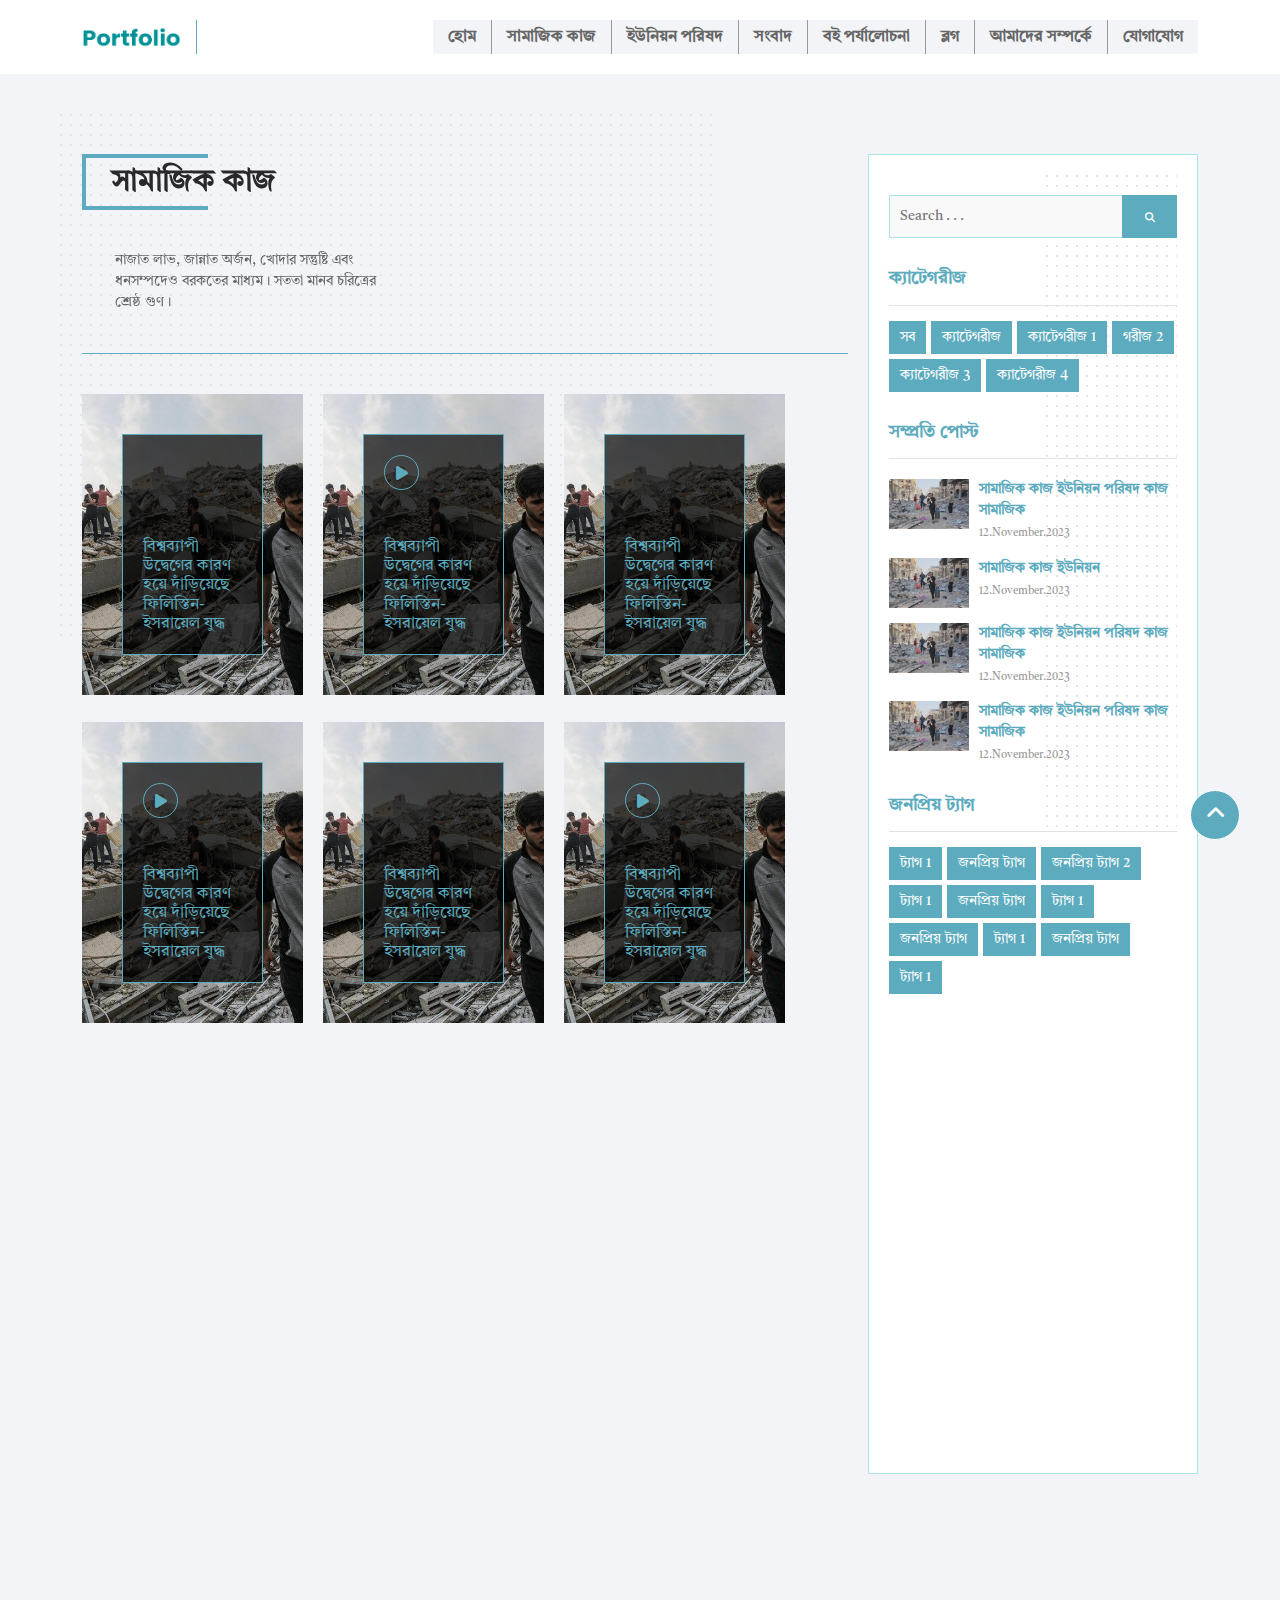
<file: social_work.html>
<!DOCTYPE html>
<html lang="en">

<head>
    <meta charset="UTF-8">
    <meta http-equiv="X-UA-Compatible" content="IE=edge">
    <meta name="viewport" content="width=device-width, initial-scale=1.0">
    <meta name="Classification" content="Portfolio">
    <meta name="identifier-URL" content="">
    <meta name="directory" content="submission">
    <meta name="category" content="Internet">
    <meta name="coverage" content="Worldwide">
    <meta name="distribution" content="Global">
    <meta name="rating" content="General">
    <meta name="target" content="all">
    <meta name="HandheldFriendly" content="True">
    <meta name="author" content="nextechcode">
    <meta name="developer" content="Alif Sagir">
    <meta name="developer-email" content="alifsagir99@gmail.com">
    <meta name="developer-company" content="nextechcode">
    <meta name="copyright" content="Amber-Personal-portfolio">
    <meta name="revisit" content="1 days">
    <meta name="keywords"
        content="amber, nextechcode, alif sagir, personal portfolio, professional portfolio, freelancer portfolio, creative portfolio personal, portfolio,  cv, vcard, resume, business card, business, designer, agency, html template,
 bootstrap 5, css3, sass, javaScript, responsive, clean, dark, light, sco, minimal, multiple page, modern, creative, freelancer, programmer,">
    <meta name="description" content="Personal-portfolio">
    <meta property="og:title" content="Amber-Personal-portfolio">
    <meta property="og:site_name" content="Amber-Personal-portfolio">
    <meta property="og:description" content="Amber-Personal-portfolio">
    <meta property="og:type" content="Personal portfolio">
    <meta property="og:url" content="/">
    <meta property="og:image" content="./assets/images/logo/dark_logo.png">
    <meta property="og:image:width" content="600">
    <meta property="og:image:height" content="315">
    <meta name="twitter:title" content="Amber Personal portfolio">
    <meta name="twitter:description" content="Amber Personal portfolio">
    <meta name="twitter:image" content="./assets/images/logo/dark_logo.png">
    <meta name="twitter:card" content="summary_large_image">
    <title>Social work</title>
    <link rel="stylesheet" href="./assets/bootstrap/bootstrap.min.css">
    <link rel="stylesheet" href="./assets/icon/fontawesome-free-6.2.0-web/css/all.min.css">
    <link rel="stylesheet" href="./assets/styles/style.css">

    <link href="https://unpkg.com/aos@2.3.1/dist/aos.css" rel="stylesheet">
</head>

<body id="scroll_top">
    <!-- navigation_area start -->
    <nav class="navigation_area">
        <div class="container">
            <div class="navigation_area_content">
                <a href="#" class="logo_area">
                    <img src="./assets/images/logo_image/logo.png" alt="img">
                </a>
                <div class="navigation_menu_area">
                    <ul>
                        <li>
                            <a href="index.html" class="menu_text">হোম</a>
                        </li>

                        <li>
                            <a href="social_work.html" class="menu_text">সামাজিক কাজ</a>
                        </li>
                        <li>
                            <a href="union_porishad.html" class="menu_text">ইউনিয়ন পরিষদ</a>
                        </li>
                        <li>
                            <a href="news.html" class="menu_text">সংবাদ</a>
                        </li>
                        <li>
                            <a href="book_review.html" class="menu_text">বই পর্যালোচনা</a>
                        </li>
                        <li>
                            <a href="blog.html" class="menu_text">ব্লগ</a>
                        </li>
                        <li>
                            <a href="about.html" class="menu_text">আমাদের সম্পর্কে
                            </a>
                        </li>
                        <li>
                            <a href="contact.html" class="menu_text">যোগাযোগ</a>
                        </li>
                    </ul>
                </div>

                <!-- responsive_menu_area start -->
                <div class="responsive_menu_area">
                    <a href="#" class="responsive_menu_icon">
                        <i class="fa-solid fa-bars"></i>
                    </a>
                </div>
                <!-- responsive_menu_area end -->
            </div>
        </div>
    </nav>
    <!-- navigation_area end -->

    <div class="inner-page_and_side-ber-area">
        <div class="container">
            <div class="inner-page_and_side-ber-area_content">
                <!-- inner_page_area start -->
                <div class="inner_page_area">
                    <div class="inner_page_area_content">
                        <!-- content_title start -->
                        <div class="content_title_and_description" data-aos="fade-right" data-aos-duration="1000">
                            <h2 class="title_text">সামাজিক কাজ</h2>
                            <p class="description_text">নাজাত লাভ, জান্নাত অর্জন, খোদার সন্তুষ্টি এবং ধনসম্পদেও
                                বরকতের
                                মাধ্যম।
                                সততা মানব চরিত্রের শ্রেষ্ঠ গুণ। </p>
                        </div>
                        <!-- content_title end -->

                        <!-- inner_page_all_content start -->
                        <div class="inner_page_all_content">
                            <!-- item_area start -->
                            <div class="item_area">
                                <a href="social_work_details.html"
                                    class="social_work_image_card edit_social_work_image_card" data-aos="fade-up" data-aos-duration="300">
                                    <img src="./assets/images/news_image/img2.jpg" alt="img">
                                    <!-- overlay-area start -->
                                    <div class="overlay-area">
                                        <div class="overlay-area_content">

                                            <div class="image_title">
                                                <h2 class="title_text">বিশ্বব্যাপী উদ্বেগের কারণ হয়ে দাঁড়িয়েছে
                                                    ফিলিস্তিন-ইসরায়েল
                                                    যুদ্ধ</h2>
                                            </div>
                                        </div>

                                    </div>
                                    <!-- overlay-area end -->
                                </a>
                            </div>
                            <!-- item_area end -->
                            <!-- item_area start -->
                            <div class="item_area">
                                <a href="social_work_details.html"
                                    class="social_work_image_card edit_social_work_image_card" data-aos="fade-up" data-aos-duration="600">
                                    <img src="./assets/images/news_image/img2.jpg" alt="img">
                                    <!-- overlay-area start -->
                                    <div class="overlay-area">
                                        <div class="overlay-area_content">

                                            <div class="video_icon_area">
                                                <div class="video_icon">
                                                    <i class="fa-solid fa-play"></i>
                                                </div>
                                            </div>

                                            <div class="image_title">
                                                <h2 class="title_text">বিশ্বব্যাপী উদ্বেগের কারণ হয়ে দাঁড়িয়েছে
                                                    ফিলিস্তিন-ইসরায়েল
                                                    যুদ্ধ</h2>
                                            </div>
                                        </div>

                                    </div>
                                    <!-- overlay-area end -->
                                </a>
                            </div>
                            <!-- item_area end -->
                            <!-- item_area start -->
                            <div class="item_area">
                                <a href="social_work_details.html"
                                    class="social_work_image_card edit_social_work_image_card" data-aos="fade-up" data-aos-duration="900">
                                    <img src="./assets/images/news_image/img2.jpg" alt="img">
                                    <!-- overlay-area start -->
                                    <div class="overlay-area">
                                        <div class="overlay-area_content">

                                            <div class="image_title">
                                                <h2 class="title_text">বিশ্বব্যাপী উদ্বেগের কারণ হয়ে দাঁড়িয়েছে
                                                    ফিলিস্তিন-ইসরায়েল
                                                    যুদ্ধ</h2>
                                            </div>
                                        </div>

                                    </div>
                                    <!-- overlay-area end -->
                                </a>
                            </div>
                            <!-- item_area end -->
                            <!-- item_area start -->
                            <div class="item_area">
                                <a href="social_work_details.html"
                                    class="social_work_image_card edit_social_work_image_card" data-aos="fade-up" data-aos-duration="1200">
                                    <img src="./assets/images/news_image/img2.jpg" alt="img">
                                    <!-- overlay-area start -->
                                    <div class="overlay-area">
                                        <div class="overlay-area_content">

                                            <div class="video_icon_area">
                                                <div class="video_icon">
                                                    <i class="fa-solid fa-play"></i>
                                                </div>
                                            </div>

                                            <div class="image_title">
                                                <h2 class="title_text">বিশ্বব্যাপী উদ্বেগের কারণ হয়ে দাঁড়িয়েছে
                                                    ফিলিস্তিন-ইসরায়েল
                                                    যুদ্ধ</h2>
                                            </div>
                                        </div>

                                    </div>
                                    <!-- overlay-area end -->
                                </a>
                            </div>
                            <!-- item_area end -->
                            <!-- item_area start -->
                            <div class="item_area">
                                <a href="social_work_details.html"
                                    class="social_work_image_card edit_social_work_image_card" data-aos="fade-up" data-aos-duration="300">
                                    <img src="./assets/images/news_image/img2.jpg" alt="img">
                                    <!-- overlay-area start -->
                                    <div class="overlay-area">
                                        <div class="overlay-area_content">

                                            <div class="image_title">
                                                <h2 class="title_text">বিশ্বব্যাপী উদ্বেগের কারণ হয়ে দাঁড়িয়েছে
                                                    ফিলিস্তিন-ইসরায়েল
                                                    যুদ্ধ</h2>
                                            </div>
                                        </div>

                                    </div>
                                    <!-- overlay-area end -->
                                </a>
                            </div>
                            <!-- item_area end -->
                            <!-- item_area start -->
                            <div class="item_area">
                                <a href="social_work_details.html"
                                    class="social_work_image_card edit_social_work_image_card" data-aos="fade-up" data-aos-duration="600">
                                    <img src="./assets/images/news_image/img2.jpg" alt="img">
                                    <!-- overlay-area start -->
                                    <div class="overlay-area">
                                        <div class="overlay-area_content">

                                            <div class="video_icon_area">
                                                <div class="video_icon">
                                                    <i class="fa-solid fa-play"></i>
                                                </div>
                                            </div>

                                            <div class="image_title">
                                                <h2 class="title_text">বিশ্বব্যাপী উদ্বেগের কারণ হয়ে দাঁড়িয়েছে
                                                    ফিলিস্তিন-ইসরায়েল
                                                    যুদ্ধ</h2>
                                            </div>
                                        </div>

                                    </div>
                                    <!-- overlay-area end -->
                                </a>
                            </div>
                            <!-- item_area end -->
                            <!-- item_area start -->
                            <div class="item_area">
                                <a href="social_work_details.html"
                                    class="social_work_image_card edit_social_work_image_card" data-aos="fade-up" data-aos-duration="900">
                                    <img src="./assets/images/news_image/img2.jpg" alt="img">
                                    <!-- overlay-area start -->
                                    <div class="overlay-area">
                                        <div class="overlay-area_content">

                                            <div class="image_title">
                                                <h2 class="title_text">বিশ্বব্যাপী উদ্বেগের কারণ হয়ে দাঁড়িয়েছে
                                                    ফিলিস্তিন-ইসরায়েল
                                                    যুদ্ধ</h2>
                                            </div>
                                        </div>

                                    </div>
                                    <!-- overlay-area end -->
                                </a>
                            </div>
                            <!-- item_area end -->
                            <!-- item_area start -->
                            <div class="item_area">
                                <a href="social_work_details.html"
                                    class="social_work_image_card edit_social_work_image_card" data-aos="fade-up" data-aos-duration="1200">
                                    <img src="./assets/images/news_image/img2.jpg" alt="img">
                                    <!-- overlay-area start -->
                                    <div class="overlay-area">
                                        <div class="overlay-area_content">

                                            <div class="video_icon_area">
                                                <div class="video_icon">
                                                    <i class="fa-solid fa-play"></i>
                                                </div>
                                            </div>

                                            <div class="image_title">
                                                <h2 class="title_text">বিশ্বব্যাপী উদ্বেগের কারণ হয়ে দাঁড়িয়েছে
                                                    ফিলিস্তিন-ইসরায়েল
                                                    যুদ্ধ</h2>
                                            </div>
                                        </div>

                                    </div>
                                    <!-- overlay-area end -->
                                </a>
                            </div>
                            <!-- item_area end -->
                            <!-- item_area start -->
                            <div class="item_area">
                                <a href="social_work_details.html"
                                    class="social_work_image_card edit_social_work_image_card" data-aos="fade-up" data-aos-duration="300">
                                    <img src="./assets/images/news_image/img2.jpg" alt="img">
                                    <!-- overlay-area start -->
                                    <div class="overlay-area">
                                        <div class="overlay-area_content">

                                            <div class="image_title">
                                                <h2 class="title_text">বিশ্বব্যাপী উদ্বেগের কারণ হয়ে দাঁড়িয়েছে
                                                    ফিলিস্তিন-ইসরায়েল
                                                    যুদ্ধ</h2>
                                            </div>
                                        </div>

                                    </div>
                                    <!-- overlay-area end -->
                                </a>
                            </div>
                            <!-- item_area end -->


                        </div>
                        <!-- inner_page_all_content end -->

                        <!-- pagination_area start -->
                        <div class="pagination_area" data-aos="fade-up" data-aos-duration="1000">
                            <div class="pagination_area_content">
                                <ul>
                                    <li>
                                        <a href="#" class="pagination_text">পূর্ববর্তী</a>
                                    </li>
                                    <li>
                                        <a href="#" class="pagination_text pagination_number">1</a>
                                    </li>
                                    <li>
                                        <a href="#" class="pagination_text pagination_number">2</a>
                                    </li>
                                    <li>
                                        <a href="#" class="pagination_text pagination_number">3</a>
                                    </li>
                                    <li>
                                        <a href="#" class="pagination_text">পরবর্তী</a>
                                    </li>
                                </ul>
                            </div>
                        </div>
                        <!-- pagination-area end -->

                    </div>
                </div>
                <!-- inner_page_area end -->

                <!-- side_ber_area start -->
                <div class="side_ber_area" data-aos="fade-left" data-aos-duration="1000">
                    <div class="side_ber_area_content">

                        <!-- search_area start -->
                        <div class="search_area">
                            <form action="#">
                                <input type="text" placeholder="Search . . .">
                                <button class="button_area">
                                    <i class="fa-solid fa-magnifying-glass"></i>
                                </button>
                            </form>
                        </div>
                        <!-- search_area end -->

                        <!-- categories_area start -->
                        <div class="categories_area">

                            <!-- side_ber_area_title start -->
                            <div class="side_ber_area_title">
                                <h2 class="title_text">ক্যাটেগরীজ</h2>
                            </div>
                            <!-- side_ber_area_title end -->

                            <div class="categories_item_all">
                                <ul>
                                    <li>
                                        <a href="#" class="categories_name">
                                            সব
                                        </a>
                                    </li>
                                    <li>
                                        <a href="#" class="categories_name">
                                            ক্যাটেগরীজ
                                        </a>
                                    </li>
                                    <li>
                                        <a href="#" class="categories_name">
                                            ক্যাটেগরীজ 1
                                        </a>
                                    </li>
                                    <li>
                                        <a href="#" class="categories_name">
                                            গরীজ 2
                                        </a>
                                    </li>
                                    <li>
                                        <a href="#" class="categories_name">
                                            ক্যাটেগরীজ 3
                                        </a>
                                    </li>
                                    <li>
                                        <a href="#" class="categories_name">
                                            ক্যাটেগরীজ 4
                                        </a>
                                    </li>
                                </ul>
                            </div>

                        </div>
                        <!-- categories_area end -->

                        <!-- recently_posted_area start -->
                        <div class="recently_posted_area">

                            <!-- side_ber_area_title start -->
                            <div class="side_ber_area_title">
                                <h2 class="title_text">সম্প্রতি পোস্ট</h2>
                            </div>
                            <!-- side_ber_area_title end -->

                            <div class="recently_posted_item_all">

                                <!-- posted_item start -->
                                <a href="#" class="posted_item">
                                    <div class="image_area">
                                        <img src="./assets/images/news_image/img6.jpg" alt="img">
                                    </div>
                                    <div class="title_and_dete_area">
                                        <div class="title_area">
                                            <p class="title_text">
                                                সামাজিক কাজ ইউনিয়ন পরিষদ কাজ সামাজিক
                                            </p>
                                        </div>
                                        <div class="date_area">
                                            <p class="date_text">
                                                12.November.2023
                                            </p>
                                        </div>
                                    </div>
                                </a>
                                <!-- posted_item end -->
                                <!-- posted_item start -->
                                <a href="#" class="posted_item">
                                    <div class="image_area">
                                        <img src="./assets/images/news_image/img6.jpg" alt="img">
                                    </div>
                                    <div class="title_and_dete_area">
                                        <div class="title_area">
                                            <p class="title_text">
                                                সামাজিক কাজ ইউনিয়ন
                                            </p>
                                        </div>
                                        <div class="date_area">
                                            <p class="date_text">
                                                12.November.2023
                                            </p>
                                        </div>
                                    </div>
                                </a>
                                <!-- posted_item end -->
                                <!-- posted_item start -->
                                <a href="#" class="posted_item">
                                    <div class="image_area">
                                        <img src="./assets/images/news_image/img6.jpg" alt="img">
                                    </div>
                                    <div class="title_and_dete_area">
                                        <div class="title_area">
                                            <p class="title_text">
                                                সামাজিক কাজ ইউনিয়ন পরিষদ কাজ সামাজিক
                                            </p>
                                        </div>
                                        <div class="date_area">
                                            <p class="date_text">
                                                12.November.2023
                                            </p>
                                        </div>
                                    </div>
                                </a>
                                <!-- posted_item end -->
                                <!-- posted_item start -->
                                <a href="#" class="posted_item">
                                    <div class="image_area">
                                        <img src="./assets/images/news_image/img6.jpg" alt="img">
                                    </div>
                                    <div class="title_and_dete_area">
                                        <div class="title_area">
                                            <p class="title_text">
                                                সামাজিক কাজ ইউনিয়ন পরিষদ কাজ সামাজিক
                                            </p>
                                        </div>
                                        <div class="date_area">
                                            <p class="date_text">
                                                12.November.2023
                                            </p>
                                        </div>
                                    </div>
                                </a>
                                <!-- posted_item end -->

                            </div>

                        </div>
                        <!-- recently_posted_area end -->

                        <!-- popular_tag_area start -->
                        <div class="popular_tag_area">

                            <!-- side_ber_area_title start -->
                            <div class="side_ber_area_title">
                                <h2 class="title_text">জনপ্রিয় ট্যাগ</h2>
                            </div>
                            <!-- side_ber_area_title end -->

                            <div class="popular_tag_all">
                                <ul>
                                    <li>
                                        <a href="#" class="tag_text">ট্যাগ 1</a>
                                    </li>
                                    <li>
                                        <a href="#" class="tag_text">জনপ্রিয় ট্যাগ</a>
                                    </li>
                                    <li>
                                        <a href="#" class="tag_text">জনপ্রিয় ট্যাগ 2</a>
                                    </li>
                                    <li>
                                        <a href="#" class="tag_text">ট্যাগ 1</a>
                                    </li>
                                    <li>
                                        <a href="#" class="tag_text">জনপ্রিয় ট্যাগ</a>
                                    </li>
                                    <li>
                                        <a href="#" class="tag_text">ট্যাগ 1</a>
                                    </li>
                                    <li>
                                        <a href="#" class="tag_text">জনপ্রিয় ট্যাগ</a>
                                    </li>
                                    <li>
                                        <a href="#" class="tag_text">ট্যাগ 1</a>
                                    </li>
                                    <li>
                                        <a href="#" class="tag_text">জনপ্রিয় ট্যাগ</a>
                                    </li>
                                    <li>
                                        <a href="#" class="tag_text">ট্যাগ 1</a>
                                    </li>
                                </ul>
                            </div>


                        </div>
                        <!-- popular_tag_area end -->

                    </div>
                </div>
                <!-- side_ber_area end -->
            </div>
        </div>
    </div>

       <!-- scroll_button_area start -->
       <a href="#scroll_top" class="scroll-button">
        <span class="icon">
            <i class="fa-solid fa-angle-up"></i>
        </span>
    </a>
    <!-- scroll_button_area end -->
    <!-- footer_area start -->
    <footer class="footer_area" data-aos="fade-up" data-aos-duration="1000">
        <div class="container">
            <div class="footer_area_content">

                <!-- fotter_area_logo_and_menu start -->
                <div class="fotter_area_logo_and_menu">
                    <div class="logo_area">
                        <img src="./assets/images/logo_image/white_logo.png" alt="logo">
                    </div>
                    <div class="menu_area">
                        <ul>
                            <li>
                                <a href="index.html" class="menu_text">হোম</a>
                            </li>
                            <li>
                                <a href="about.html" class="menu_text">আমাদের সম্পর্কে</a>
                            </li>
                            <li>
                                <a href="social_work.html" class="menu_text">সামাজিক কাজ</a>
                            </li>
                            <li>
                                <a href="union_porishad.html" class="menu_text">ইউনিয়ন পরিষদ</a>
                            </li>
                            <li>
                                <a href="news.html" class="menu_text">সংবাদ</a>
                            </li>
                            <li>
                                <a href="book_review.html" class="menu_text">বই পর্যালোচনা</a>
                            </li>
                            <li>
                                <a href="blog.html" class="menu_text">ব্লগ</a>
                            </li>
                            <li>
                                <a href="contact.html" class="menu_text">যোগাযোগ</a>
                            </li>
                        </ul>
                    </div>
                </div>
                <!-- fotter_area_logo_and_menu end -->

                <!-- footer_inner_area start -->
                <div class="footer_inner_area" data-aos="fade-up" data-aos-duration="900">

                    <div class="footer_area_content">
                        <div class="row">

                            <!-- importent_link_area start -->
                            <div class="col-md-4 col-lg-4">
                                <div class="area_title">
                                    <h2 class="area_title_text">গুরুত্বপূর্ণ লিঙ্কসমূহ</h2>
                                </div>
                                <div class="importent_link_area">
                                    <ul>
                                        <li>
                                            <a href="#" target="blank">সামাজিক কাজ</a>
                                        </li>
                                        <li>
                                            <a href="#" target="blank">ইউনিয়ন পরিষদ
                                            </a>
                                        </li>
                                        <li>
                                            <a href="#" target="blank">রাজনীতি</a>
                                        </li>
                                        <li>
                                            <a href="#" target="blank">বই পর্যালোচনা</a>
                                        </li>
                                        <li>
                                            <a href="#" target="blank">ব্লগ</a>
                                        </li>

                                    </ul>
                                </div>
                            </div>
                            <!-- importent_link_area end -->

                            <!-- contact area start -->
                            <div class="col-md-4 col-lg-4">
                                <div class="area_title">
                                    <h2 class="area_title_text">যোগাযোগের ঠিকানা</h2>
                                </div>

                                <div class="contact_area">

                                    <!-- adddress_area start -->
                                    <div class="adddress_area">
                                        <p class="adddress_text">
                                            বাড়ি ৩১, লেন ০১, ব্লক বি, সেকশন ০৬, মিরপুর, ঢাকা-১২০৪, বাংলাদেশ।
                                        </p>
                                    </div>
                                    <!-- adddress_area end -->

                                    <!-- phone_title_and_number area start -->
                                    <div class="phone_title_and_number title_and_content">
                                        <div class="phone_title f_title_area">
                                            <p class="title_text">ফোন :</p>
                                        </div>
                                        <div class="phone_number f_content_area">
                                            <a class="content_text f_c_number"
                                                href="tel:+8801000000000">+8801000000000</a>
                                            <a class="content_text f_c_number"
                                                href="tel:+8801000000000">+8801000000000</a>
                                            <a class="content_text f_c_number"
                                                href="tel:+8801000000000">+8801000000000</a>
                                        </div>
                                    </div>
                                    <!-- phone_title_and_number area end -->

                                    <!-- email_title_and_address start -->
                                    <div class="email_title_and_address title_and_content">
                                        <div class="email_title f_title_area">
                                            <p class="title_text">ই-মেইল :</p>
                                        </div>
                                        <div class="email_address f_content_area">
                                            <a class="content_text email_text"
                                                href="mailto:abc@gmail.com">abc@gmail.com</a>
                                        </div>
                                    </div>
                                    <!-- email_title_and_address end -->
                                </div>
                            </div>
                            <!-- contact area end -->

                            <!-- map area start -->
                            <div class="col-md-4 col-lg-4">
                                <div class="area_title">
                                    <h2 class="area_title_text">ম্যাপ</h2>
                                </div>

                                <div class="contact_area">
                                    <iframe
                                        src="https://www.google.com/maps/embed?pb=!1m18!1m12!1m3!1d3650.246369999089!2d90.3589410747526!3d23.809836686493018!2m3!1f0!2f0!3f0!3m2!1i1024!2i768!4f13.1!3m3!1m2!1s0x3755c1670cdb1779%3A0x645bbf4f0aeb1d56!2sTech%20Park%20IT!5e0!3m2!1sen!2sbd!4v1694496378390!5m2!1sen!2sbd"
                                        width="600" height="450" style="border:0;" allowfullscreen="" loading="lazy"
                                        referrerpolicy="no-referrer-when-downgrade"></iframe>
                                </div>
                            </div>
                            <!-- map area end -->
                        </div>
                    </div>

                </div>
                <!-- footer_inner_area end -->

                <!-- copy-write_and_social-media_area start -->
                <div class="copy-write_and_social-media_area">
                    <!-- copy-write_area start -->
                    <div class="copy-write_area">
                        <span class="copy-write_text">
                            কপিরাইট © 2023 <a href="#" class="text">নুর মোহাম্মদ আবু তাহের</a>
                        </span>
                    </div>
                    <!-- copy-write_area end -->

                    <!-- social-media_area start -->
                    <div class="social-media_area">
                        <ul>
                            <li>
                                <a href="#" class="social-media_icon">
                                    <i class="fa-brands fa-facebook-f"></i>
                                </a>
                            </li>
                            <li>
                                <a href="#" class="social-media_icon">
                                    <i class="fa-brands fa-youtube"></i>
                                </a>
                            </li>
                            <li>
                                <a href="#" class="social-media_icon">
                                    <i class="fa-brands fa-linkedin"></i>
                                </a>
                            </li>
                            <li>
                                <a href="#" class="social-media_icon">
                                    <i class="fa-brands fa-twitter"></i>
                                </a>
                            </li>
                        </ul>
                    </div>
                    <!-- social-media_area end -->

                </div>
                <!-- copy-write_and_social-media_area end -->

            </div>
        </div>
    </footer>
    <!-- footer_area end -->

    <!-- javaScript area start -->
    <script src="https://unpkg.com/aos@2.3.1/dist/aos.js"></script>
    <script>
        AOS.init();
    </script>
    <!-- javaScript area end -->
</body>

</html>
</file>
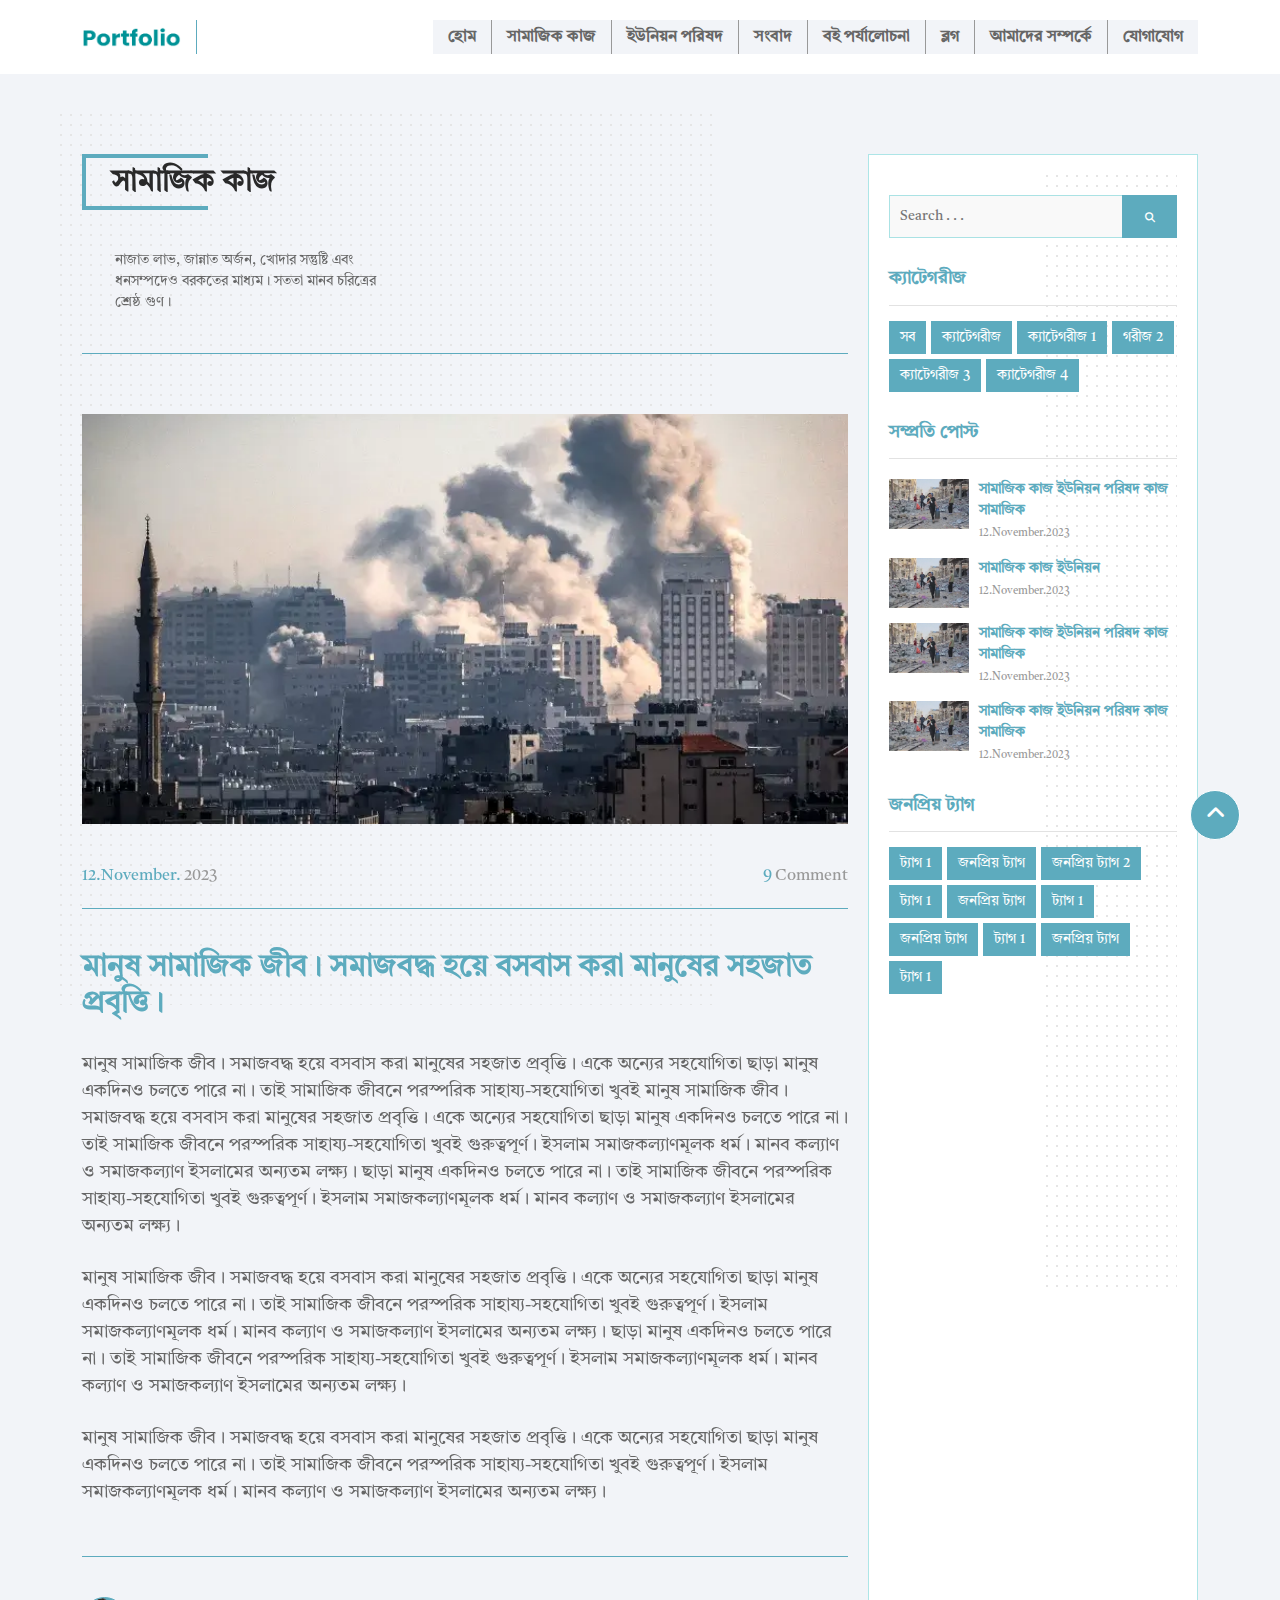
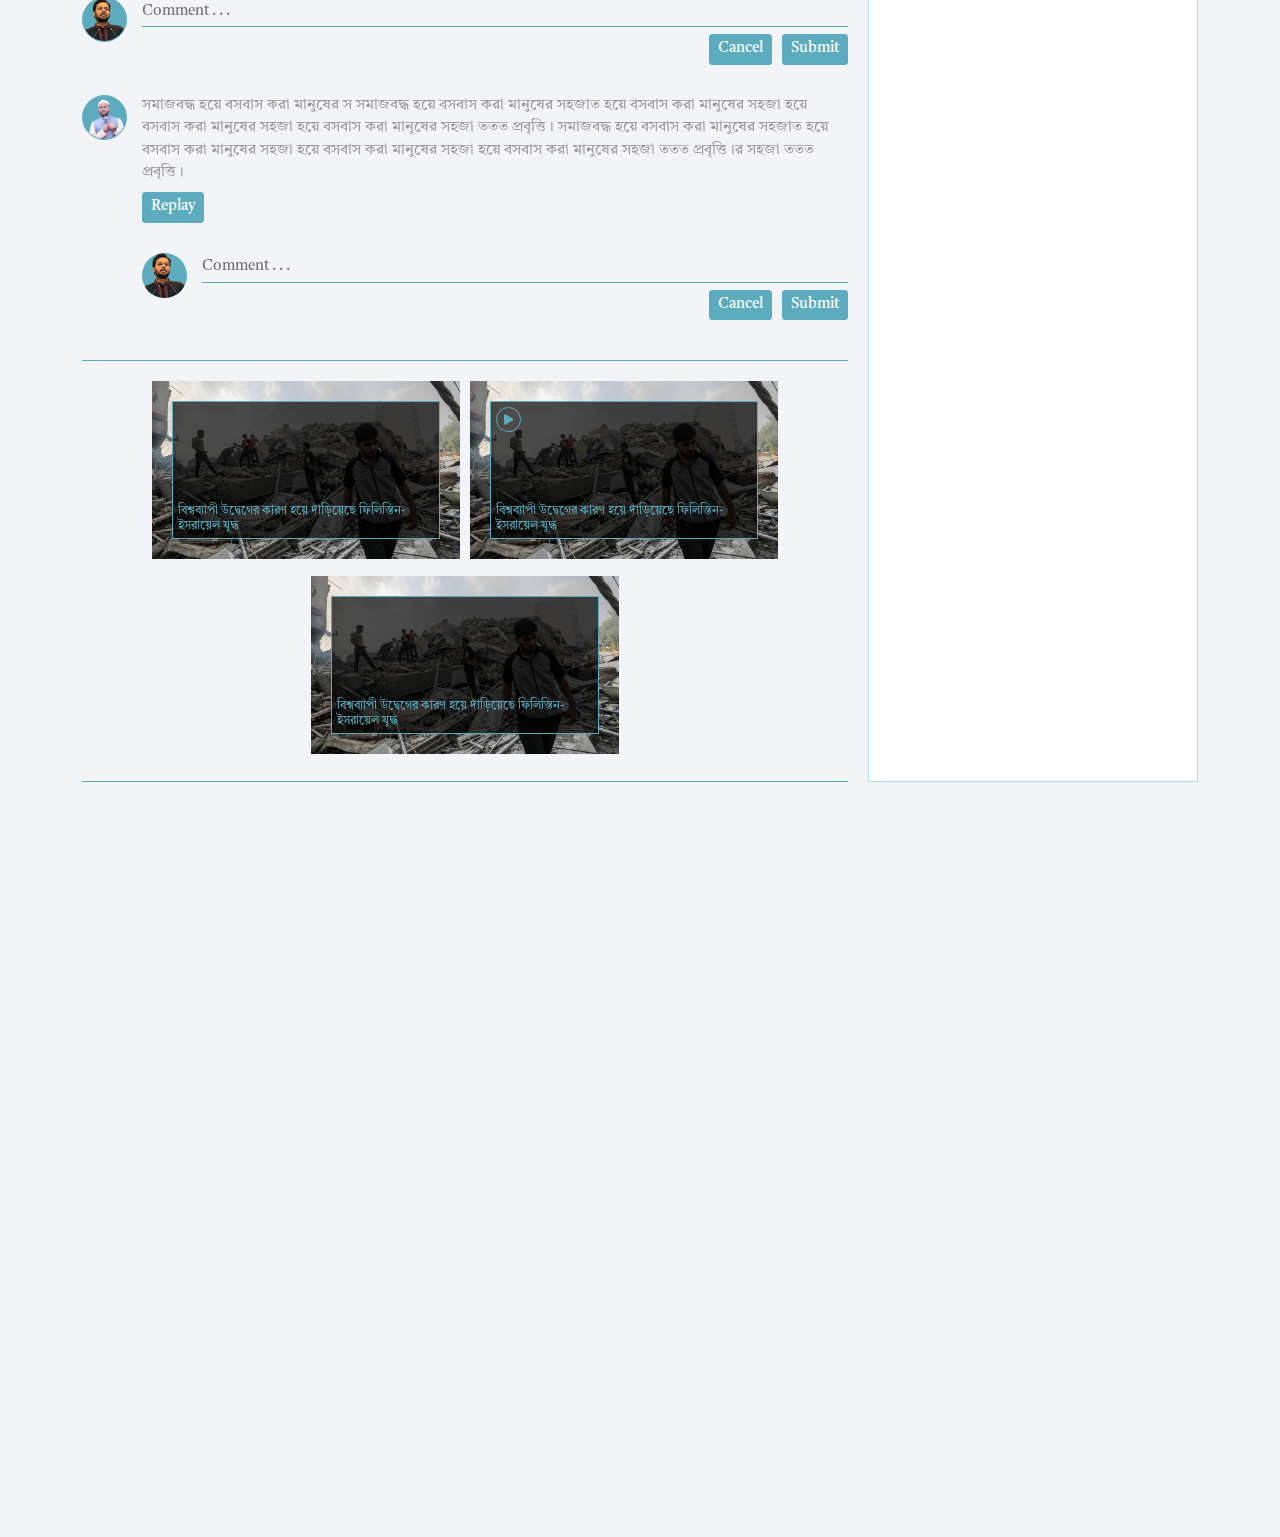
<file: social_work_details.html>
<!DOCTYPE html>
<html lang="en">

<head>
    <meta charset="UTF-8">
    <meta http-equiv="X-UA-Compatible" content="IE=edge">
    <meta name="viewport" content="width=device-width, initial-scale=1.0">
    <meta name="Classification" content="Portfolio">
    <meta name="identifier-URL" content="">
    <meta name="directory" content="submission">
    <meta name="category" content="Internet">
    <meta name="coverage" content="Worldwide">
    <meta name="distribution" content="Global">
    <meta name="rating" content="General">
    <meta name="target" content="all">
    <meta name="HandheldFriendly" content="True">
    <meta name="author" content="nextechcode">
    <meta name="developer" content="Alif Sagir">
    <meta name="developer-email" content="alifsagir99@gmail.com">
    <meta name="developer-company" content="nextechcode">
    <meta name="copyright" content="Amber-Personal-portfolio">
    <meta name="revisit" content="1 days">
    <meta name="keywords"
        content="amber, nextechcode, alif sagir, personal portfolio, professional portfolio, freelancer portfolio, creative portfolio personal, portfolio,  cv, vcard, resume, business card, business, designer, agency, html template,
 bootstrap 5, css3, sass, javaScript, responsive, clean, dark, light, sco, minimal, multiple page, modern, creative, freelancer, programmer,">
    <meta name="description" content="Personal-portfolio">
    <meta property="og:title" content="Amber-Personal-portfolio">
    <meta property="og:site_name" content="Amber-Personal-portfolio">
    <meta property="og:description" content="Amber-Personal-portfolio">
    <meta property="og:type" content="Personal portfolio">
    <meta property="og:url" content="/">
    <meta property="og:image" content="./assets/images/logo/dark_logo.png">
    <meta property="og:image:width" content="600">
    <meta property="og:image:height" content="315">
    <meta name="twitter:title" content="Amber Personal portfolio">
    <meta name="twitter:description" content="Amber Personal portfolio">
    <meta name="twitter:image" content="./assets/images/logo/dark_logo.png">
    <meta name="twitter:card" content="summary_large_image">
    <title>Social works details</title>
    <link rel="stylesheet" href="./assets/bootstrap/bootstrap.min.css">
    <link rel="stylesheet" href="./assets/icon/fontawesome-free-6.2.0-web/css/all.min.css">
    <link rel="stylesheet" href="./assets/styles/style.css">

    <link href="https://unpkg.com/aos@2.3.1/dist/aos.css" rel="stylesheet">
</head>

<body id="scroll_top">
    <!-- navigation_area start -->
    <nav class="navigation_area">
        <div class="container">
            <div class="navigation_area_content">
                <a href="#" class="logo_area">
                    <img src="./assets/images/logo_image/logo.png" alt="img">
                </a>
                <div class="navigation_menu_area">
                    <ul>
                        <li>
                            <a href="index.html" class="menu_text">হোম</a>
                        </li>

                        <li>
                            <a href="social_work.html" class="menu_text">সামাজিক কাজ</a>
                        </li>
                        <li>
                            <a href="union_porishad.html" class="menu_text">ইউনিয়ন পরিষদ</a>
                        </li>
                        <li>
                            <a href="news.html" class="menu_text">সংবাদ</a>
                        </li>
                        <li>
                            <a href="book_review.html" class="menu_text">বই পর্যালোচনা</a>
                        </li>
                        <li>
                            <a href="blog.html" class="menu_text">ব্লগ</a>
                        </li>
                        <li>
                            <a href="about.html" class="menu_text">আমাদের সম্পর্কে
                            </a>
                        </li>
                        <li>
                            <a href="contact.html" class="menu_text">যোগাযোগ</a>
                        </li>
                        
                    </ul>
                </div>

                <!-- responsive_menu_area start -->
                <div class="responsive_menu_area">
                    <a href="#" class="responsive_menu_icon">
                        <i class="fa-solid fa-bars"></i>
                    </a>
                </div>
                <!-- responsive_menu_area end -->
            </div>
        </div>
    </nav>
    <!-- navigation_area end -->

    <div class="inner-page_and_side-ber-area">
        <div class="container">
            <div class="inner-page_and_side-ber-area_content">
                <!-- inner_page_area start -->
                <div class="inner_page_area">
                    <div class="inner_page_area_content">
                        <!-- content_title start -->
                        <div class="content_title_and_description" data-aos="fade-right" data-aos-duration="1000">
                            <h2 class="title_text">সামাজিক কাজ</h2>
                            <p class="description_text">নাজাত লাভ, জান্নাত অর্জন, খোদার সন্তুষ্টি এবং ধনসম্পদেও
                                বরকতের
                                মাধ্যম।
                                সততা মানব চরিত্রের শ্রেষ্ঠ গুণ। </p>
                        </div>
                        <!-- content_title end -->

                        <!-- inner_details_page start -->
                        <div class="inner_details_page" data-aos="fade-up" data-aos-duration="1000">
                            <!-- inner_item_details start -->
                            <div class="inner_item_details">
                                <div class="image_area">
                                    <img src="./assets/images/news_image/img4.webp" alt="image">
                                </div>
                                <div class="date_and_comment_area">
                                    <div class="date_area date_comment_area">
                                        <p class="date_area_text date_comment_area_text">12.November. <span
                                                class="color_text">2023</span> </p>
                                    </div>
                                    <div class="comment_area date_comment_area">
                                        <a href="#" class="comment_area_text date_comment_area_text">9 <span
                                                class="color_text">Comment</span></a>
                                    </div>
                                </div>

                                <div class="title-area">
                                    <h2 class="title-area_text">
                                        মানুষ সামাজিক জীব। সমাজবদ্ধ হয়ে বসবাস করা মানুষের সহজাত প্রবৃত্তি।
                                    </h2>
                                </div>
                                <div class="item_description_area">
                                    <p class="description_text">
                                        মানুষ সামাজিক জীব। সমাজবদ্ধ হয়ে বসবাস করা মানুষের সহজাত প্রবৃত্তি। একে অন্যের
                                        সহযোগিতা
                                        ছাড়া মানুষ একদিনও চলতে পারে না। তাই সামাজিক জীবনে পরস্পরিক সাহায্য-সহযোগিতা খুবই
                                        মানুষ সামাজিক জীব। সমাজবদ্ধ হয়ে বসবাস করা মানুষের সহজাত প্রবৃত্তি। একে অন্যের
                                        সহযোগিতা
                                        ছাড়া মানুষ একদিনও চলতে পারে না। তাই সামাজিক জীবনে পরস্পরিক সাহায্য-সহযোগিতা খুবই
                                        গুরুত্বপূর্ণ। ইসলাম সমাজকল্যাণমূলক ধর্ম। মানব কল্যাণ ও সমাজকল্যাণ ইসলামের অন্যতম
                                        লক্ষ্য।
                                        ছাড়া মানুষ একদিনও চলতে পারে না। তাই সামাজিক জীবনে পরস্পরিক সাহায্য-সহযোগিতা খুবই
                                        গুরুত্বপূর্ণ। ইসলাম সমাজকল্যাণমূলক ধর্ম। মানব কল্যাণ ও সমাজকল্যাণ ইসলামের অন্যতম
                                        লক্ষ্য।
                                    </p>
                                    <p class="description_text">
                                        মানুষ সামাজিক জীব। সমাজবদ্ধ হয়ে বসবাস করা মানুষের সহজাত প্রবৃত্তি। একে অন্যের
                                        সহযোগিতা
                                        ছাড়া মানুষ একদিনও চলতে পারে না। তাই সামাজিক জীবনে পরস্পরিক সাহায্য-সহযোগিতা খুবই
                                        গুরুত্বপূর্ণ। ইসলাম সমাজকল্যাণমূলক ধর্ম। মানব কল্যাণ ও সমাজকল্যাণ ইসলামের অন্যতম
                                        লক্ষ্য।
                                        ছাড়া মানুষ একদিনও চলতে পারে না। তাই সামাজিক জীবনে পরস্পরিক সাহায্য-সহযোগিতা খুবই
                                        গুরুত্বপূর্ণ। ইসলাম সমাজকল্যাণমূলক ধর্ম। মানব কল্যাণ ও সমাজকল্যাণ ইসলামের অন্যতম
                                        লক্ষ্য।
                                    </p>
                                    <p class="description_text">
                                        মানুষ সামাজিক জীব। সমাজবদ্ধ হয়ে বসবাস করা মানুষের সহজাত প্রবৃত্তি। একে অন্যের
                                        সহযোগিতা
                                        ছাড়া মানুষ একদিনও চলতে পারে না। তাই সামাজিক জীবনে পরস্পরিক সাহায্য-সহযোগিতা খুবই
                                        গুরুত্বপূর্ণ। ইসলাম সমাজকল্যাণমূলক ধর্ম। মানব কল্যাণ ও সমাজকল্যাণ ইসলামের অন্যতম
                                        লক্ষ্য।
                                    </p>
                                </div>

                                <!-- comment_area start -->
                                <div class="comment-area">
                                    <form action="#">
                                        <!-- user-image_area_and_comment_form_area start -->
                                        <div class="user-image_area_and_comment_form_and_button_area">
                                            <div class="user-image_and_comment_form_area">
                                                <div class="user-image_area">
                                                    <img src="./assets/images/profile_image/img1.png" alt="img">
                                                </div>
                                                <input class="comment_form_area" type="text"
                                                    placeholder="Comment . . .">
                                            </div>

                                            <div class="cancel_and_submit_button_area">
                                                <button class="cancel_and_submit_button">Cancel</button>
                                                <button class="cancel_and_submit_button">Submit</button>
                                            </div>
                                        </div>
                                        <!-- user-image_area_and_comment_form_area end -->

                                        <!-- comment_text_area start -->
                                        <div class="comment_text_area">
                                            <div class="user-image_area_and_comment_text_area">
                                                <div class="user-image_area">
                                                    <img src="./assets/images/profile_image/img2.png" alt="img">
                                                </div>
                                                <div class="comment_text">
                                                    <p class="text">সমাজবদ্ধ হয়ে বসবাস করা মানুষের স সমাজবদ্ধ হয়ে বসবাস
                                                        করা মানুষের
                                                        সহজাত হয়ে বসবাস করা মানুষের সহজা হয়ে
                                                        বসবাস করা মানুষের সহজা হয়ে বসবাস করা মানুষের সহজা ততত প্রবৃত্তি।
                                                        সমাজবদ্ধ
                                                        হয়ে বসবাস করা মানুষের সহজাত হয়ে বসবাস করা মানুষের সহজা হয়ে
                                                        বসবাস করা মানুষের সহজা হয়ে বসবাস করা মানুষের সহজা ততত
                                                        প্রবৃত্তি।র সহজা ততত
                                                        প্রবৃত্তি।</p>
                                                    <div class="button_area">
                                                        <button class="cancel_and_submit_button">Replay</button>
                                                    </div>
                                                </div>
                                            </div>
                                        </div>
                                        <!-- comment_text_area end -->

                                        <!-- replay_comment_area start -->
                                        <div class="replay_comment_area">
                                            <div class="user-image_area_and_comment_form_and_button_area">
                                                <div class="user-image_and_comment_form_area">
                                                    <div class="user-image_area">
                                                        <img src="./assets/images/profile_image/img1.png" alt="img">
                                                    </div>
                                                    <input class="comment_form_area" type="text"
                                                        placeholder="Comment . . .">
                                                </div>

                                                <div class="cancel_and_submit_button_area">
                                                    <button class="cancel_and_submit_button">Cancel</button>
                                                    <button class="cancel_and_submit_button">Submit</button>
                                                </div>
                                            </div>
                                        </div>
                                        <!-- replay_comment_area end -->

                                    </form>
                                </div>
                                <!-- comment_area end -->

                                <!-- related_item_area start -->
                                <div class="related_item_area">
                                    <!-- item_area start -->
                                    <div class="item_area">
                                        <a href="social_work_details.html"
                                            class="social_work_image_card edit_social_work_image_card edit_details_social_work_card">
                                            <img src="./assets/images/news_image/img2.jpg" alt="img">
                                            <!-- overlay-area start -->
                                            <div class="overlay-area">
                                                <div class="overlay-area_content">

                                                    <div class="image_title">
                                                        <h2 class="title_text">বিশ্বব্যাপী উদ্বেগের কারণ হয়ে দাঁড়িয়েছে
                                                            ফিলিস্তিন-ইসরায়েল
                                                            যুদ্ধ</h2>
                                                    </div>
                                                </div>

                                            </div>
                                            <!-- overlay-area end -->
                                        </a>
                                    </div>
                                    <!-- item_area end -->
                                    <!-- item_area start -->
                                    <div class="item_area">
                                        <a href="social_work_details.html"
                                            class="social_work_image_card edit_social_work_image_card edit_details_social_work_card">
                                            <img src="./assets/images/news_image/img2.jpg" alt="img">
                                            <!-- overlay-area start -->
                                            <div class="overlay-area">
                                                <div class="overlay-area_content">

                                                    <div class="video_icon_area">
                                                        <div class="video_icon">
                                                            <i class="fa-solid fa-play"></i>
                                                        </div>
                                                    </div>

                                                    <div class="image_title">
                                                        <h2 class="title_text">বিশ্বব্যাপী উদ্বেগের কারণ হয়ে দাঁড়িয়েছে
                                                            ফিলিস্তিন-ইসরায়েল
                                                            যুদ্ধ</h2>
                                                    </div>
                                                </div>

                                            </div>
                                            <!-- overlay-area end -->
                                        </a>
                                    </div>
                                    <!-- item_area end -->
                                    <!-- item_area start -->
                                    <div class="item_area">
                                        <a href="social_work_details.html"
                                            class="social_work_image_card edit_social_work_image_card edit_details_social_work_card">
                                            <img src="./assets/images/news_image/img2.jpg" alt="img">
                                            <!-- overlay-area start -->
                                            <div class="overlay-area">
                                                <div class="overlay-area_content">

                                                    <div class="image_title">
                                                        <h2 class="title_text">বিশ্বব্যাপী উদ্বেগের কারণ হয়ে দাঁড়িয়েছে
                                                            ফিলিস্তিন-ইসরায়েল
                                                            যুদ্ধ</h2>
                                                    </div>
                                                </div>

                                            </div>
                                            <!-- overlay-area end -->
                                        </a>
                                    </div>
                                    <!-- item_area end -->

                                </div>
                                <!-- related_item_area end -->
                            </div>
                            <!-- inner_item_details end -->
                        </div>
                        <!-- inner_details_page end -->



                    </div>
                </div>
                <!-- inner_page_area end -->

                <!-- side_ber_area start -->
                <div class="side_ber_area" data-aos="fade-left" data-aos-duration="1000">
                    <div class="side_ber_area_content">

                        <!-- search_area start -->
                        <div class="search_area">
                            <form action="#">
                                <input type="text" placeholder="Search . . .">
                                <button class="button_area">
                                    <i class="fa-solid fa-magnifying-glass"></i>
                                </button>
                            </form>
                        </div>
                        <!-- search_area end -->

                        <!-- categories_area start -->
                        <div class="categories_area">

                            <!-- side_ber_area_title start -->
                            <div class="side_ber_area_title">
                                <h2 class="title_text">ক্যাটেগরীজ</h2>
                            </div>
                            <!-- side_ber_area_title end -->

                            <div class="categories_item_all">
                                <ul>
                                    <li>
                                        <a href="#" class="categories_name">
                                            সব
                                        </a>
                                    </li>
                                    <li>
                                        <a href="#" class="categories_name">
                                            ক্যাটেগরীজ
                                        </a>
                                    </li>
                                    <li>
                                        <a href="#" class="categories_name">
                                            ক্যাটেগরীজ 1
                                        </a>
                                    </li>
                                    <li>
                                        <a href="#" class="categories_name">
                                            গরীজ 2
                                        </a>
                                    </li>
                                    <li>
                                        <a href="#" class="categories_name">
                                            ক্যাটেগরীজ 3
                                        </a>
                                    </li>
                                    <li>
                                        <a href="#" class="categories_name">
                                            ক্যাটেগরীজ 4
                                        </a>
                                    </li>
                                </ul>
                            </div>

                        </div>
                        <!-- categories_area end -->

                        <!-- recently_posted_area start -->
                        <div class="recently_posted_area">

                            <!-- side_ber_area_title start -->
                            <div class="side_ber_area_title">
                                <h2 class="title_text">সম্প্রতি পোস্ট</h2>
                            </div>
                            <!-- side_ber_area_title end -->

                            <div class="recently_posted_item_all">

                                <!-- posted_item start -->
                                <a href="#" class="posted_item">
                                    <div class="image_area">
                                        <img src="./assets/images/news_image/img6.jpg" alt="img">
                                    </div>
                                    <div class="title_and_dete_area">
                                        <div class="title_area">
                                            <p class="title_text">
                                                সামাজিক কাজ ইউনিয়ন পরিষদ কাজ সামাজিক
                                            </p>
                                        </div>
                                        <div class="date_area">
                                            <p class="date_text">
                                                12.November.2023
                                            </p>
                                        </div>
                                    </div>
                                </a>
                                <!-- posted_item end -->
                                <!-- posted_item start -->
                                <a href="#" class="posted_item">
                                    <div class="image_area">
                                        <img src="./assets/images/news_image/img6.jpg" alt="img">
                                    </div>
                                    <div class="title_and_dete_area">
                                        <div class="title_area">
                                            <p class="title_text">
                                                সামাজিক কাজ ইউনিয়ন
                                            </p>
                                        </div>
                                        <div class="date_area">
                                            <p class="date_text">
                                                12.November.2023
                                            </p>
                                        </div>
                                    </div>
                                </a>
                                <!-- posted_item end -->
                                <!-- posted_item start -->
                                <a href="#" class="posted_item">
                                    <div class="image_area">
                                        <img src="./assets/images/news_image/img6.jpg" alt="img">
                                    </div>
                                    <div class="title_and_dete_area">
                                        <div class="title_area">
                                            <p class="title_text">
                                                সামাজিক কাজ ইউনিয়ন পরিষদ কাজ সামাজিক
                                            </p>
                                        </div>
                                        <div class="date_area">
                                            <p class="date_text">
                                                12.November.2023
                                            </p>
                                        </div>
                                    </div>
                                </a>
                                <!-- posted_item end -->
                                <!-- posted_item start -->
                                <a href="#" class="posted_item">
                                    <div class="image_area">
                                        <img src="./assets/images/news_image/img6.jpg" alt="img">
                                    </div>
                                    <div class="title_and_dete_area">
                                        <div class="title_area">
                                            <p class="title_text">
                                                সামাজিক কাজ ইউনিয়ন পরিষদ কাজ সামাজিক
                                            </p>
                                        </div>
                                        <div class="date_area">
                                            <p class="date_text">
                                                12.November.2023
                                            </p>
                                        </div>
                                    </div>
                                </a>
                                <!-- posted_item end -->

                            </div>

                        </div>
                        <!-- recently_posted_area end -->

                        <!-- popular_tag_area start -->
                        <div class="popular_tag_area">

                            <!-- side_ber_area_title start -->
                            <div class="side_ber_area_title">
                                <h2 class="title_text">জনপ্রিয় ট্যাগ</h2>
                            </div>
                            <!-- side_ber_area_title end -->

                            <div class="popular_tag_all">
                                <ul>
                                    <li>
                                        <a href="#" class="tag_text">ট্যাগ 1</a>
                                    </li>
                                    <li>
                                        <a href="#" class="tag_text">জনপ্রিয় ট্যাগ</a>
                                    </li>
                                    <li>
                                        <a href="#" class="tag_text">জনপ্রিয় ট্যাগ 2</a>
                                    </li>
                                    <li>
                                        <a href="#" class="tag_text">ট্যাগ 1</a>
                                    </li>
                                    <li>
                                        <a href="#" class="tag_text">জনপ্রিয় ট্যাগ</a>
                                    </li>
                                    <li>
                                        <a href="#" class="tag_text">ট্যাগ 1</a>
                                    </li>
                                    <li>
                                        <a href="#" class="tag_text">জনপ্রিয় ট্যাগ</a>
                                    </li>
                                    <li>
                                        <a href="#" class="tag_text">ট্যাগ 1</a>
                                    </li>
                                    <li>
                                        <a href="#" class="tag_text">জনপ্রিয় ট্যাগ</a>
                                    </li>
                                    <li>
                                        <a href="#" class="tag_text">ট্যাগ 1</a>
                                    </li>
                                </ul>
                            </div>


                        </div>
                        <!-- popular_tag_area end -->

                    </div>
                </div>
                <!-- side_ber_area end -->
            </div>
        </div>
    </div>

    <!-- scroll_button_area start -->
    <a href="#scroll_top" class="scroll-button">
        <span class="icon">
            <i class="fa-solid fa-angle-up"></i>
        </span>
    </a>
    <!-- scroll_button_area end -->
    <!-- footer_area start -->
    <footer class="footer_area" data-aos="fade-up" data-aos-duration="1000">
        <div class="container">
            <div class="footer_area_content">

                <!-- fotter_area_logo_and_menu start -->
                <div class="fotter_area_logo_and_menu">
                    <div class="logo_area">
                        <img src="./assets/images/logo_image/white_logo.png" alt="logo">
                    </div>
                    <div class="menu_area">
                        <ul>
                            <li>
                                <a href="index.html" class="menu_text">হোম</a>
                            </li>
                            <li>
                                <a href="about.html" class="menu_text">আমাদের সম্পর্কে</a>
                            </li>
                            <li>
                                <a href="social_work.html" class="menu_text">সামাজিক কাজ</a>
                            </li>
                            <li>
                                <a href="union_porishad.html" class="menu_text">ইউনিয়ন পরিষদ</a>
                            </li>
                            <li>
                                <a href="news.html" class="menu_text">সংবাদ</a>
                            </li>
                            <li>
                                <a href="book_review.html" class="menu_text">বই পর্যালোচনা</a>
                            </li>
                            <li>
                                <a href="blog.html" class="menu_text">ব্লগ</a>
                            </li>
                            <li>
                                <a href="contact.html" class="menu_text">যোগাযোগ</a>
                            </li>
                        </ul>
                    </div>
                </div>
                <!-- fotter_area_logo_and_menu end -->

                <!-- footer_inner_area start -->
                <div class="footer_inner_area" data-aos="fade-up" data-aos-duration="900">

                    <div class="footer_area_content">
                        <div class="row">

                            <!-- importent_link_area start -->
                            <div class="col-md-4 col-lg-4">
                                <div class="area_title">
                                    <h2 class="area_title_text">গুরুত্বপূর্ণ লিঙ্কসমূহ</h2>
                                </div>
                                <div class="importent_link_area">
                                    <ul>
                                        <li>
                                            <a href="#" target="blank">সামাজিক কাজ</a>
                                        </li>
                                        <li>
                                            <a href="#" target="blank">ইউনিয়ন পরিষদ
                                            </a>
                                        </li>
                                        <li>
                                            <a href="#" target="blank">রাজনীতি</a>
                                        </li>
                                        <li>
                                            <a href="#" target="blank">বই পর্যালোচনা</a>
                                        </li>
                                        <li>
                                            <a href="#" target="blank">ব্লগ</a>
                                        </li>

                                    </ul>
                                </div>
                            </div>
                            <!-- importent_link_area end -->

                            <!-- contact area start -->
                            <div class="col-md-4 col-lg-4">
                                <div class="area_title">
                                    <h2 class="area_title_text">যোগাযোগের ঠিকানা</h2>
                                </div>

                                <div class="contact_area">

                                    <!-- adddress_area start -->
                                    <div class="adddress_area">
                                        <p class="adddress_text">
                                            বাড়ি ৩১, লেন ০১, ব্লক বি, সেকশন ০৬, মিরপুর, ঢাকা-১২০৪, বাংলাদেশ।
                                        </p>
                                    </div>
                                    <!-- adddress_area end -->

                                    <!-- phone_title_and_number area start -->
                                    <div class="phone_title_and_number title_and_content">
                                        <div class="phone_title f_title_area">
                                            <p class="title_text">ফোন :</p>
                                        </div>
                                        <div class="phone_number f_content_area">
                                            <a class="content_text f_c_number"
                                                href="tel:+8801000000000">+8801000000000</a>
                                            <a class="content_text f_c_number"
                                                href="tel:+8801000000000">+8801000000000</a>
                                            <a class="content_text f_c_number"
                                                href="tel:+8801000000000">+8801000000000</a>
                                        </div>
                                    </div>
                                    <!-- phone_title_and_number area end -->

                                    <!-- email_title_and_address start -->
                                    <div class="email_title_and_address title_and_content">
                                        <div class="email_title f_title_area">
                                            <p class="title_text">ই-মেইল :</p>
                                        </div>
                                        <div class="email_address f_content_area">
                                            <a class="content_text email_text"
                                                href="mailto:abc@gmail.com">abc@gmail.com</a>
                                        </div>
                                    </div>
                                    <!-- email_title_and_address end -->
                                </div>
                            </div>
                            <!-- contact area end -->

                            <!-- map area start -->
                            <div class="col-md-4 col-lg-4">
                                <div class="area_title">
                                    <h2 class="area_title_text">ম্যাপ</h2>
                                </div>

                                <div class="contact_area">
                                    <iframe
                                        src="https://www.google.com/maps/embed?pb=!1m18!1m12!1m3!1d3650.246369999089!2d90.3589410747526!3d23.809836686493018!2m3!1f0!2f0!3f0!3m2!1i1024!2i768!4f13.1!3m3!1m2!1s0x3755c1670cdb1779%3A0x645bbf4f0aeb1d56!2sTech%20Park%20IT!5e0!3m2!1sen!2sbd!4v1694496378390!5m2!1sen!2sbd"
                                        width="600" height="450" style="border:0;" allowfullscreen="" loading="lazy"
                                        referrerpolicy="no-referrer-when-downgrade"></iframe>
                                </div>
                            </div>
                            <!-- map area end -->
                        </div>
                    </div>

                </div>
                <!-- footer_inner_area end -->

                <!-- copy-write_and_social-media_area start -->
                <div class="copy-write_and_social-media_area">
                    <!-- copy-write_area start -->
                    <div class="copy-write_area">
                        <span class="copy-write_text">
                            কপিরাইট © 2023 <a href="#" class="text">নুর মোহাম্মদ আবু তাহের</a>
                        </span>
                    </div>
                    <!-- copy-write_area end -->

                    <!-- social-media_area start -->
                    <div class="social-media_area">
                        <ul>
                            <li>
                                <a href="#" class="social-media_icon">
                                    <i class="fa-brands fa-facebook-f"></i>
                                </a>
                            </li>
                            <li>
                                <a href="#" class="social-media_icon">
                                    <i class="fa-brands fa-youtube"></i>
                                </a>
                            </li>
                            <li>
                                <a href="#" class="social-media_icon">
                                    <i class="fa-brands fa-linkedin"></i>
                                </a>
                            </li>
                            <li>
                                <a href="#" class="social-media_icon">
                                    <i class="fa-brands fa-twitter"></i>
                                </a>
                            </li>
                        </ul>
                    </div>
                    <!-- social-media_area end -->

                </div>
                <!-- copy-write_and_social-media_area end -->

            </div>
        </div>
    </footer>
    <!-- footer_area end -->

    <!-- javaScript area start -->
    <script src="https://unpkg.com/aos@2.3.1/dist/aos.js"></script>
    <script>
        AOS.init();
    </script>
    <!-- javaScript area end -->

</body>

</html>
</file>
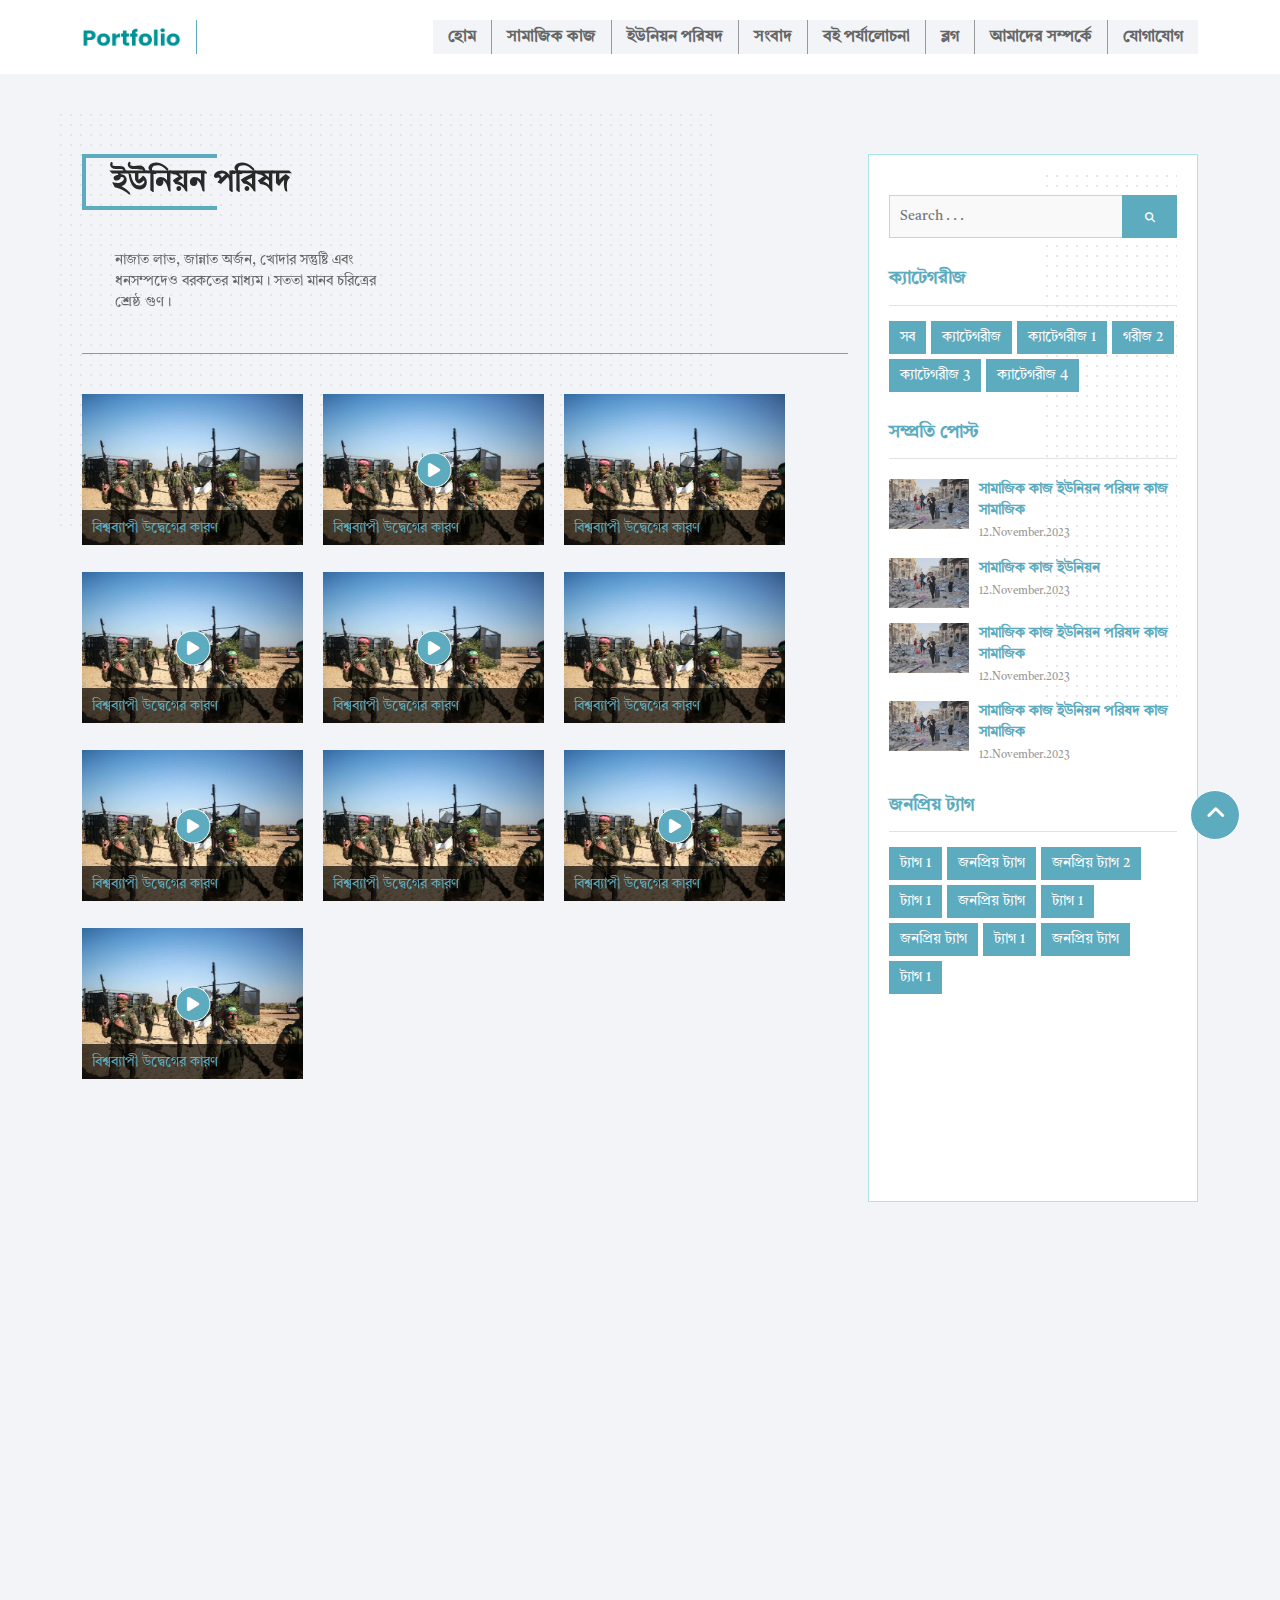
<file: union_porishad.html>
<!DOCTYPE html>
<html lang="en">

<head>
    <meta charset="UTF-8">
    <meta http-equiv="X-UA-Compatible" content="IE=edge">
    <meta name="viewport" content="width=device-width, initial-scale=1.0">
    <meta name="Classification" content="Portfolio">
    <meta name="identifier-URL" content="">
    <meta name="directory" content="submission">
    <meta name="category" content="Internet">
    <meta name="coverage" content="Worldwide">
    <meta name="distribution" content="Global">
    <meta name="rating" content="General">
    <meta name="target" content="all">
    <meta name="HandheldFriendly" content="True">
    <meta name="author" content="nextechcode">
    <meta name="developer" content="Alif Sagir">
    <meta name="developer-email" content="alifsagir99@gmail.com">
    <meta name="developer-company" content="nextechcode">
    <meta name="copyright" content="Amber-Personal-portfolio">
    <meta name="revisit" content="1 days">
    <meta name="keywords"
        content="amber, nextechcode, alif sagir, personal portfolio, professional portfolio, freelancer portfolio, creative portfolio personal, portfolio,  cv, vcard, resume, business card, business, designer, agency, html template,
 bootstrap 5, css3, sass, javaScript, responsive, clean, dark, light, sco, minimal, multiple page, modern, creative, freelancer, programmer,">
    <meta name="description" content="Personal-portfolio">
    <meta property="og:title" content="Amber-Personal-portfolio">
    <meta property="og:site_name" content="Amber-Personal-portfolio">
    <meta property="og:description" content="Amber-Personal-portfolio">
    <meta property="og:type" content="Personal portfolio">
    <meta property="og:url" content="/">
    <meta property="og:image" content="./assets/images/logo/dark_logo.png">
    <meta property="og:image:width" content="600">
    <meta property="og:image:height" content="315">
    <meta name="twitter:title" content="Amber Personal portfolio">
    <meta name="twitter:description" content="Amber Personal portfolio">
    <meta name="twitter:image" content="./assets/images/logo/dark_logo.png">
    <meta name="twitter:card" content="summary_large_image">
    <title>Union porishad</title>
    <link rel="stylesheet" href="./assets/bootstrap/bootstrap.min.css">
    <link rel="stylesheet" href="./assets/icon/fontawesome-free-6.2.0-web/css/all.min.css">
    <link rel="stylesheet" href="./assets/styles/style.css">

    <link href="https://unpkg.com/aos@2.3.1/dist/aos.css" rel="stylesheet">
</head>

<body id="scroll_top">
     <!-- navigation_area start -->
     <nav class="navigation_area">
        <div class="container">
            <div class="navigation_area_content">
                <a href="#" class="logo_area">
                    <img src="./assets/images/logo_image/logo.png" alt="img">
                </a>
                <div class="navigation_menu_area">
                    <ul>
                        <li>
                            <a href="index.html" class="menu_text">হোম</a>
                        </li>

                        <li>
                            <a href="social_work.html" class="menu_text">সামাজিক কাজ</a>
                        </li>
                        <li>
                            <a href="union_porishad.html" class="menu_text">ইউনিয়ন পরিষদ</a>
                        </li>
                        <li>
                            <a href="news.html" class="menu_text">সংবাদ</a>
                        </li>
                        <li>
                            <a href="book_review.html" class="menu_text">বই পর্যালোচনা</a>
                        </li>
                        <li>
                            <a href="blog.html" class="menu_text">ব্লগ</a>
                        </li>
                        <li>
                            <a href="about.html" class="menu_text">আমাদের সম্পর্কে
                            </a>
                        </li>
                        <li>
                            <a href="contact.html" class="menu_text">যোগাযোগ</a>
                        </li>
                    </ul>
                </div>

                <!-- responsive_menu_area start -->
                <div class="responsive_menu_area">
                    <a href="#" class="responsive_menu_icon">
                        <i class="fa-solid fa-bars"></i>
                    </a>
                </div>
                <!-- responsive_menu_area end -->
            </div>
        </div>
    </nav>
    <!-- navigation_area end -->

    <div class="inner-page_and_side-ber-area">
        <div class="container">
            <div class="inner-page_and_side-ber-area_content">
                <!-- inner_page_area start -->
                <div class="inner_page_area">
                    <div class="inner_page_area_content">
                        <!-- content_title start -->
                        <div class="content_title_and_description" data-aos="fade-right" data-aos-duration="1000">
                            <h2 class="title_text">ইউনিয়ন পরিষদ</h2>
                            <p class="description_text">নাজাত লাভ, জান্নাত অর্জন, খোদার সন্তুষ্টি এবং ধনসম্পদেও
                                বরকতের
                                মাধ্যম।
                                সততা মানব চরিত্রের শ্রেষ্ঠ গুণ। </p>
                        </div>
                        <!-- content_title end -->

                        <!-- inner_page_all_content start -->
                        <div class="inner_page_all_content" data-aos="fade-up" data-aos-duration="1000">

                            <!-- card_area start -->
                            <div class="card_area edit_union_porishad_card_area">
                                <a href="union_porishad_details.html" class="image">
                                    <img src="./assets/images/news_image/img3.jpg" alt="img">

                                    <!-- overlay_area start -->
                                    <div class="overlay_area">
                                        <div class="item_title">
                                            <div class="title_area">
                                                <h2 class="title_text">
                                                    বিশ্বব্যাপী উদ্বেগের কারণ
                                                </h2>
                                            </div>

                                        </div>
                                    </div>
                                    <!-- overlay_area end -->
                                </a>
                            </div>
                            <!-- card_area end -->
                            <!-- card_area start -->
                            <div class="card_area edit_union_porishad_card_area">
                                <a href="union_porishad_details.html" class="image">
                                    <img src="./assets/images/news_image/img3.jpg" alt="img">

                                    <!-- overlay_video_area start -->
                                    <div class="overlay_video_area">
                                        <i class="fa-solid fa-play"></i>
                                    </div>
                                    <!--  overlay_video_area end -->

                                    <!-- overlay_area start -->
                                    <div class="overlay_area">
                                        <div class="item_title">
                                            <div class="title_area">
                                                <h2 class="title_text">
                                                    বিশ্বব্যাপী উদ্বেগের কারণ
                                                </h2>
                                            </div>

                                        </div>
                                    </div>
                                    <!-- overlay_area end -->
                                </a>
                            </div>
                            <!-- card_area end -->
                            <!-- card_area start -->
                            <div class="card_area edit_union_porishad_card_area">
                                <a href="union_porishad_details.html" class="image">
                                    <img src="./assets/images/news_image/img3.jpg" alt="img">

                                    <!-- overlay_area start -->
                                    <div class="overlay_area">
                                        <div class="item_title">
                                            <div class="title_area">
                                                <h2 class="title_text">
                                                    বিশ্বব্যাপী উদ্বেগের কারণ
                                                </h2>
                                            </div>

                                        </div>
                                    </div>
                                    <!-- overlay_area end -->
                                </a>
                            </div>
                            <!-- card_area end -->
                            <!-- card_area start -->
                            <div class="card_area edit_union_porishad_card_area">
                                <a href="union_porishad_details.html" class="image">
                                    <img src="./assets/images/news_image/img3.jpg" alt="img">

                                    <!-- overlay_video_area start -->
                                    <div class="overlay_video_area">
                                        <i class="fa-solid fa-play"></i>
                                    </div>
                                    <!--  overlay_video_area end -->
                                     <!-- overlay_area start -->
                                     <div class="overlay_area">
                                        <div class="item_title">
                                            <div class="title_area">
                                                <h2 class="title_text">
                                                    বিশ্বব্যাপী উদ্বেগের কারণ 
                                                </h2>
                                            </div>

                                        </div>
                                    </div>
                                    <!-- overlay_area end -->
                                </a>
                            </div>
                            <!-- card_area end -->
                            <!-- card_area start -->
                            <div class="card_area edit_union_porishad_card_area">
                                <a href="union_porishad_details.html" class="image">
                                    <img src="./assets/images/news_image/img3.jpg" alt="img">

                                    <!-- overlay_video_area start -->
                                    <div class="overlay_video_area">
                                        <i class="fa-solid fa-play"></i>
                                    </div>
                                    <!--  overlay_video_area end -->
                                     <!-- overlay_area start -->
                                     <div class="overlay_area">
                                        <div class="item_title">
                                            <div class="title_area">
                                                <h2 class="title_text">
                                                    বিশ্বব্যাপী উদ্বেগের কারণ 
                                                </h2>
                                            </div>

                                        </div>
                                    </div>
                                    <!-- overlay_area end -->
                                </a>
                            </div>
                            <!-- card_area end -->
                            <!-- card_area start -->
                            <div class="card_area edit_union_porishad_card_area">
                                <a href="union_porishad_details.html" class="image">
                                    <img src="./assets/images/news_image/img3.jpg" alt="img">
 <!-- overlay_area start -->
 <div class="overlay_area">
    <div class="item_title">
        <div class="title_area">
            <h2 class="title_text">
                বিশ্বব্যাপী উদ্বেগের কারণ 
            </h2>
        </div>

    </div>
</div>
<!-- overlay_area end -->

                                </a>
                            </div>
                            <!-- card_area end -->
                            <!-- card_area start -->
                            <div class="card_area edit_union_porishad_card_area">
                                <a href="union_porishad_details.html" class="image">
                                    <img src="./assets/images/news_image/img3.jpg" alt="img">

                                    <!-- overlay_video_area start -->
                                    <div class="overlay_video_area">
                                        <i class="fa-solid fa-play"></i>
                                    </div>
                                    <!--  overlay_video_area end -->
                                     <!-- overlay_area start -->
                                     <div class="overlay_area">
                                        <div class="item_title">
                                            <div class="title_area">
                                                <h2 class="title_text">
                                                    বিশ্বব্যাপী উদ্বেগের কারণ 
                                                </h2>
                                            </div>

                                        </div>
                                    </div>
                                    <!-- overlay_area end -->
                                </a>
                            </div>
                            <!-- card_area end -->
                            <!-- card_area start -->
                            <div class="card_area edit_union_porishad_card_area">
                                <a href="union_porishad_details.html" class="image">
                                    <img src="./assets/images/news_image/img3.jpg" alt="img">
                                     <!-- overlay_area start -->
                                     <div class="overlay_area">
                                        <div class="item_title">
                                            <div class="title_area">
                                                <h2 class="title_text">
                                                    বিশ্বব্যাপী উদ্বেগের কারণ 
                                                </h2>
                                            </div>

                                        </div>
                                    </div>
                                    <!-- overlay_area end -->
                                </a>
                            </div>
                            <!-- card_area end -->
                            <!-- card_area start -->
                            <div class="card_area edit_union_porishad_card_area">
                                <a href="union_porishad_details.html" class="image">
                                    <img src="./assets/images/news_image/img3.jpg" alt="img">

                                    <!-- overlay_video_area start -->
                                    <div class="overlay_video_area">
                                        <i class="fa-solid fa-play"></i>
                                    </div>
                                    <!--  overlay_video_area end -->
                                     <!-- overlay_area start -->
                                     <div class="overlay_area">
                                        <div class="item_title">
                                            <div class="title_area">
                                                <h2 class="title_text">
                                                    বিশ্বব্যাপী উদ্বেগের কারণ 
                                                </h2>
                                            </div>

                                        </div>
                                    </div>
                                    <!-- overlay_area end -->
                                </a>
                            </div>
                            <!-- card_area end -->
                            <!-- card_area start -->
                            <div class="card_area edit_union_porishad_card_area">
                                <a href="union_porishad_details.html" class="image">
                                    <img src="./assets/images/news_image/img3.jpg" alt="img">

                                    <!-- overlay_video_area start -->
                                    <div class="overlay_video_area">
                                        <i class="fa-solid fa-play"></i>
                                    </div>
                                    <!--  overlay_video_area end -->
                                     <!-- overlay_area start -->
                                     <div class="overlay_area">
                                        <div class="item_title">
                                            <div class="title_area">
                                                <h2 class="title_text">
                                                    বিশ্বব্যাপী উদ্বেগের কারণ 
                                                </h2>
                                            </div>

                                        </div>
                                    </div>
                                    <!-- overlay_area end -->
                                </a>
                            </div>
                            <!-- card_area end -->

                        </div>
                        <!-- inner_page_all_content end -->

                        <!-- pagination_area start -->
                        <div class="pagination_area" data-aos="fade-up" data-aos-duration="1000">
                            <div class="pagination_area_content">
                                <ul>
                                    <li>
                                        <a href="#" class="pagination_text">পূর্ববর্তী</a>
                                    </li>
                                    <li>
                                        <a href="#" class="pagination_text pagination_number">1</a>
                                    </li>
                                    <li>
                                        <a href="#" class="pagination_text pagination_number">2</a>
                                    </li>
                                    <li>
                                        <a href="#" class="pagination_text pagination_number">3</a>
                                    </li>
                                    <li>
                                        <a href="#" class="pagination_text">পরবর্তী</a>
                                    </li>
                                </ul>
                            </div>
                        </div>
                        <!-- pagination-area end -->

                    </div>
                </div>
                <!-- inner_page_area end -->

                <!-- side_ber_area start -->
                <div class="side_ber_area" data-aos="fade-left" data-aos-duration="1000">
                    <div class="side_ber_area_content">

                        <!-- search_area start -->
                        <div class="search_area">
                            <form action="#">
                                <input type="text" placeholder="Search . . .">
                                <button class="button_area">
                                    <i class="fa-solid fa-magnifying-glass"></i>
                                </button>
                            </form>
                        </div>
                        <!-- search_area end -->

                        <!-- categories_area start -->
                        <div class="categories_area">

                            <!-- side_ber_area_title start -->
                            <div class="side_ber_area_title">
                                <h2 class="title_text">ক্যাটেগরীজ</h2>
                            </div>
                            <!-- side_ber_area_title end -->

                            <div class="categories_item_all">
                                <ul>
                                    <li>
                                        <a href="#" class="categories_name">
                                            সব
                                        </a>
                                    </li>
                                    <li>
                                        <a href="#" class="categories_name">
                                            ক্যাটেগরীজ
                                        </a>
                                    </li>
                                    <li>
                                        <a href="#" class="categories_name">
                                            ক্যাটেগরীজ 1
                                        </a>
                                    </li>
                                    <li>
                                        <a href="#" class="categories_name">
                                            গরীজ 2
                                        </a>
                                    </li>
                                    <li>
                                        <a href="#" class="categories_name">
                                            ক্যাটেগরীজ 3
                                        </a>
                                    </li>
                                    <li>
                                        <a href="#" class="categories_name">
                                            ক্যাটেগরীজ 4
                                        </a>
                                    </li>
                                </ul>
                            </div>

                        </div>
                        <!-- categories_area end -->

                        <!-- recently_posted_area start -->
                        <div class="recently_posted_area">

                            <!-- side_ber_area_title start -->
                            <div class="side_ber_area_title">
                                <h2 class="title_text">সম্প্রতি পোস্ট</h2>
                            </div>
                            <!-- side_ber_area_title end -->

                            <div class="recently_posted_item_all">

                                <!-- posted_item start -->
                                <a href="#" class="posted_item">
                                    <div class="image_area">
                                        <img src="./assets/images/news_image/img6.jpg" alt="img">
                                    </div>
                                    <div class="title_and_dete_area">
                                        <div class="title_area">
                                            <p class="title_text">
                                                সামাজিক কাজ ইউনিয়ন পরিষদ কাজ সামাজিক
                                            </p>
                                        </div>
                                        <div class="date_area">
                                            <p class="date_text">
                                                12.November.2023
                                            </p>
                                        </div>
                                    </div>
                                </a>
                                <!-- posted_item end -->
                                <!-- posted_item start -->
                                <a href="#" class="posted_item">
                                    <div class="image_area">
                                        <img src="./assets/images/news_image/img6.jpg" alt="img">
                                    </div>
                                    <div class="title_and_dete_area">
                                        <div class="title_area">
                                            <p class="title_text">
                                                সামাজিক কাজ ইউনিয়ন
                                            </p>
                                        </div>
                                        <div class="date_area">
                                            <p class="date_text">
                                                12.November.2023
                                            </p>
                                        </div>
                                    </div>
                                </a>
                                <!-- posted_item end -->
                                <!-- posted_item start -->
                                <a href="#" class="posted_item">
                                    <div class="image_area">
                                        <img src="./assets/images/news_image/img6.jpg" alt="img">
                                    </div>
                                    <div class="title_and_dete_area">
                                        <div class="title_area">
                                            <p class="title_text">
                                                সামাজিক কাজ ইউনিয়ন পরিষদ কাজ সামাজিক
                                            </p>
                                        </div>
                                        <div class="date_area">
                                            <p class="date_text">
                                                12.November.2023
                                            </p>
                                        </div>
                                    </div>
                                </a>
                                <!-- posted_item end -->
                                <!-- posted_item start -->
                                <a href="#" class="posted_item">
                                    <div class="image_area">
                                        <img src="./assets/images/news_image/img6.jpg" alt="img">
                                    </div>
                                    <div class="title_and_dete_area">
                                        <div class="title_area">
                                            <p class="title_text">
                                                সামাজিক কাজ ইউনিয়ন পরিষদ কাজ সামাজিক
                                            </p>
                                        </div>
                                        <div class="date_area">
                                            <p class="date_text">
                                                12.November.2023
                                            </p>
                                        </div>
                                    </div>
                                </a>
                                <!-- posted_item end -->

                            </div>

                        </div>
                        <!-- recently_posted_area end -->

                        <!-- popular_tag_area start -->
                        <div class="popular_tag_area">

                            <!-- side_ber_area_title start -->
                            <div class="side_ber_area_title">
                                <h2 class="title_text">জনপ্রিয় ট্যাগ</h2>
                            </div>
                            <!-- side_ber_area_title end -->

                            <div class="popular_tag_all">
                                <ul>
                                    <li>
                                        <a href="#" class="tag_text">ট্যাগ 1</a>
                                    </li>
                                    <li>
                                        <a href="#" class="tag_text">জনপ্রিয় ট্যাগ</a>
                                    </li>
                                    <li>
                                        <a href="#" class="tag_text">জনপ্রিয় ট্যাগ 2</a>
                                    </li>
                                    <li>
                                        <a href="#" class="tag_text">ট্যাগ 1</a>
                                    </li>
                                    <li>
                                        <a href="#" class="tag_text">জনপ্রিয় ট্যাগ</a>
                                    </li>
                                    <li>
                                        <a href="#" class="tag_text">ট্যাগ 1</a>
                                    </li>
                                    <li>
                                        <a href="#" class="tag_text">জনপ্রিয় ট্যাগ</a>
                                    </li>
                                    <li>
                                        <a href="#" class="tag_text">ট্যাগ 1</a>
                                    </li>
                                    <li>
                                        <a href="#" class="tag_text">জনপ্রিয় ট্যাগ</a>
                                    </li>
                                    <li>
                                        <a href="#" class="tag_text">ট্যাগ 1</a>
                                    </li>
                                </ul>
                            </div>


                        </div>
                        <!-- popular_tag_area end -->

                    </div>
                </div>
                <!-- side_ber_area end -->
            </div>
        </div>
    </div>

    <!-- scroll_button_area start -->
    <a href="#scroll_top" class="scroll-button">
        <span class="icon">
            <i class="fa-solid fa-angle-up"></i>
        </span>
    </a>
    <!-- scroll_button_area end -->
    <!-- footer_area start -->
    <footer class="footer_area" data-aos="fade-up" data-aos-duration="1000">
        <div class="container">
            <div class="footer_area_content">

                <!-- fotter_area_logo_and_menu start -->
                <div class="fotter_area_logo_and_menu">
                    <div class="logo_area">
                        <img src="./assets/images/logo_image/white_logo.png" alt="logo">
                    </div>
                    <div class="menu_area">
                        <ul>
                            <li>
                                <a href="index.html" class="menu_text">হোম</a>
                            </li>
                            <li>
                                <a href="about.html" class="menu_text">আমাদের সম্পর্কে</a>
                            </li>
                            <li>
                                <a href="social_work.html" class="menu_text">সামাজিক কাজ</a>
                            </li>
                            <li>
                                <a href="union_porishad.html" class="menu_text">ইউনিয়ন পরিষদ</a>
                            </li>
                            <li>
                                <a href="news.html" class="menu_text">সংবাদ</a>
                            </li>
                            <li>
                                <a href="book_review.html" class="menu_text">বই পর্যালোচনা</a>
                            </li>
                            <li>
                                <a href="blog.html" class="menu_text">ব্লগ</a>
                            </li>
                            <li>
                                <a href="contact.html" class="menu_text">যোগাযোগ</a>
                            </li>
                        </ul>
                    </div>
                </div>
                <!-- fotter_area_logo_and_menu end -->

                <!-- footer_inner_area start -->
                <div class="footer_inner_area" data-aos="fade-up" data-aos-duration="900">

                    <div class="footer_area_content">
                        <div class="row">

                            <!-- importent_link_area start -->
                            <div class="col-md-4 col-lg-4">
                                <div class="area_title">
                                    <h2 class="area_title_text">গুরুত্বপূর্ণ লিঙ্কসমূহ</h2>
                                </div>
                                <div class="importent_link_area">
                                    <ul>
                                        <li>
                                            <a href="#" target="blank">সামাজিক কাজ</a>
                                        </li>
                                        <li>
                                            <a href="#" target="blank">ইউনিয়ন পরিষদ
                                            </a>
                                        </li>
                                        <li>
                                            <a href="#" target="blank">রাজনীতি</a>
                                        </li>
                                        <li>
                                            <a href="#" target="blank">বই পর্যালোচনা</a>
                                        </li>
                                        <li>
                                            <a href="#" target="blank">ব্লগ</a>
                                        </li>

                                    </ul>
                                </div>
                            </div>
                            <!-- importent_link_area end -->

                            <!-- contact area start -->
                            <div class="col-md-4 col-lg-4">
                                <div class="area_title">
                                    <h2 class="area_title_text">যোগাযোগের ঠিকানা</h2>
                                </div>

                                <div class="contact_area">

                                    <!-- adddress_area start -->
                                    <div class="adddress_area">
                                        <p class="adddress_text">
                                            বাড়ি ৩১, লেন ০১, ব্লক বি, সেকশন ০৬, মিরপুর, ঢাকা-১২০৪, বাংলাদেশ।
                                        </p>
                                    </div>
                                    <!-- adddress_area end -->

                                    <!-- phone_title_and_number area start -->
                                    <div class="phone_title_and_number title_and_content">
                                        <div class="phone_title f_title_area">
                                            <p class="title_text">ফোন :</p>
                                        </div>
                                        <div class="phone_number f_content_area">
                                            <a class="content_text f_c_number"
                                                href="tel:+8801000000000">+8801000000000</a>
                                            <a class="content_text f_c_number"
                                                href="tel:+8801000000000">+8801000000000</a>
                                            <a class="content_text f_c_number"
                                                href="tel:+8801000000000">+8801000000000</a>
                                        </div>
                                    </div>
                                    <!-- phone_title_and_number area end -->

                                    <!-- email_title_and_address start -->
                                    <div class="email_title_and_address title_and_content">
                                        <div class="email_title f_title_area">
                                            <p class="title_text">ই-মেইল :</p>
                                        </div>
                                        <div class="email_address f_content_area">
                                            <a class="content_text email_text"
                                                href="mailto:abc@gmail.com">abc@gmail.com</a>
                                        </div>
                                    </div>
                                    <!-- email_title_and_address end -->
                                </div>
                            </div>
                            <!-- contact area end -->

                            <!-- map area start -->
                            <div class="col-md-4 col-lg-4">
                                <div class="area_title">
                                    <h2 class="area_title_text">ম্যাপ</h2>
                                </div>

                                <div class="contact_area">
                                    <iframe
                                        src="https://www.google.com/maps/embed?pb=!1m18!1m12!1m3!1d3650.246369999089!2d90.3589410747526!3d23.809836686493018!2m3!1f0!2f0!3f0!3m2!1i1024!2i768!4f13.1!3m3!1m2!1s0x3755c1670cdb1779%3A0x645bbf4f0aeb1d56!2sTech%20Park%20IT!5e0!3m2!1sen!2sbd!4v1694496378390!5m2!1sen!2sbd"
                                        width="600" height="450" style="border:0;" allowfullscreen="" loading="lazy"
                                        referrerpolicy="no-referrer-when-downgrade"></iframe>
                                </div>
                            </div>
                            <!-- map area end -->
                        </div>
                    </div>

                </div>
                <!-- footer_inner_area end -->

                <!-- copy-write_and_social-media_area start -->
                <div class="copy-write_and_social-media_area">
                    <!-- copy-write_area start -->
                    <div class="copy-write_area">
                        <span class="copy-write_text">
                            কপিরাইট © 2023 <a href="#" class="text">নুর মোহাম্মদ আবু তাহের</a>
                        </span>
                    </div>
                    <!-- copy-write_area end -->

                    <!-- social-media_area start -->
                    <div class="social-media_area">
                        <ul>
                            <li>
                                <a href="#" class="social-media_icon">
                                    <i class="fa-brands fa-facebook-f"></i>
                                </a>
                            </li>
                            <li>
                                <a href="#" class="social-media_icon">
                                    <i class="fa-brands fa-youtube"></i>
                                </a>
                            </li>
                            <li>
                                <a href="#" class="social-media_icon">
                                    <i class="fa-brands fa-linkedin"></i>
                                </a>
                            </li>
                            <li>
                                <a href="#" class="social-media_icon">
                                    <i class="fa-brands fa-twitter"></i>
                                </a>
                            </li>
                        </ul>
                    </div>
                    <!-- social-media_area end -->

                </div>
                <!-- copy-write_and_social-media_area end -->

            </div>
        </div>
    </footer>
    <!-- footer_area end -->

    <!-- javaScript area start -->
    <script src="https://unpkg.com/aos@2.3.1/dist/aos.js"></script>
    <script>
        AOS.init();
    </script>
    <!-- javaScript area end -->
</body>

</html>
</file>
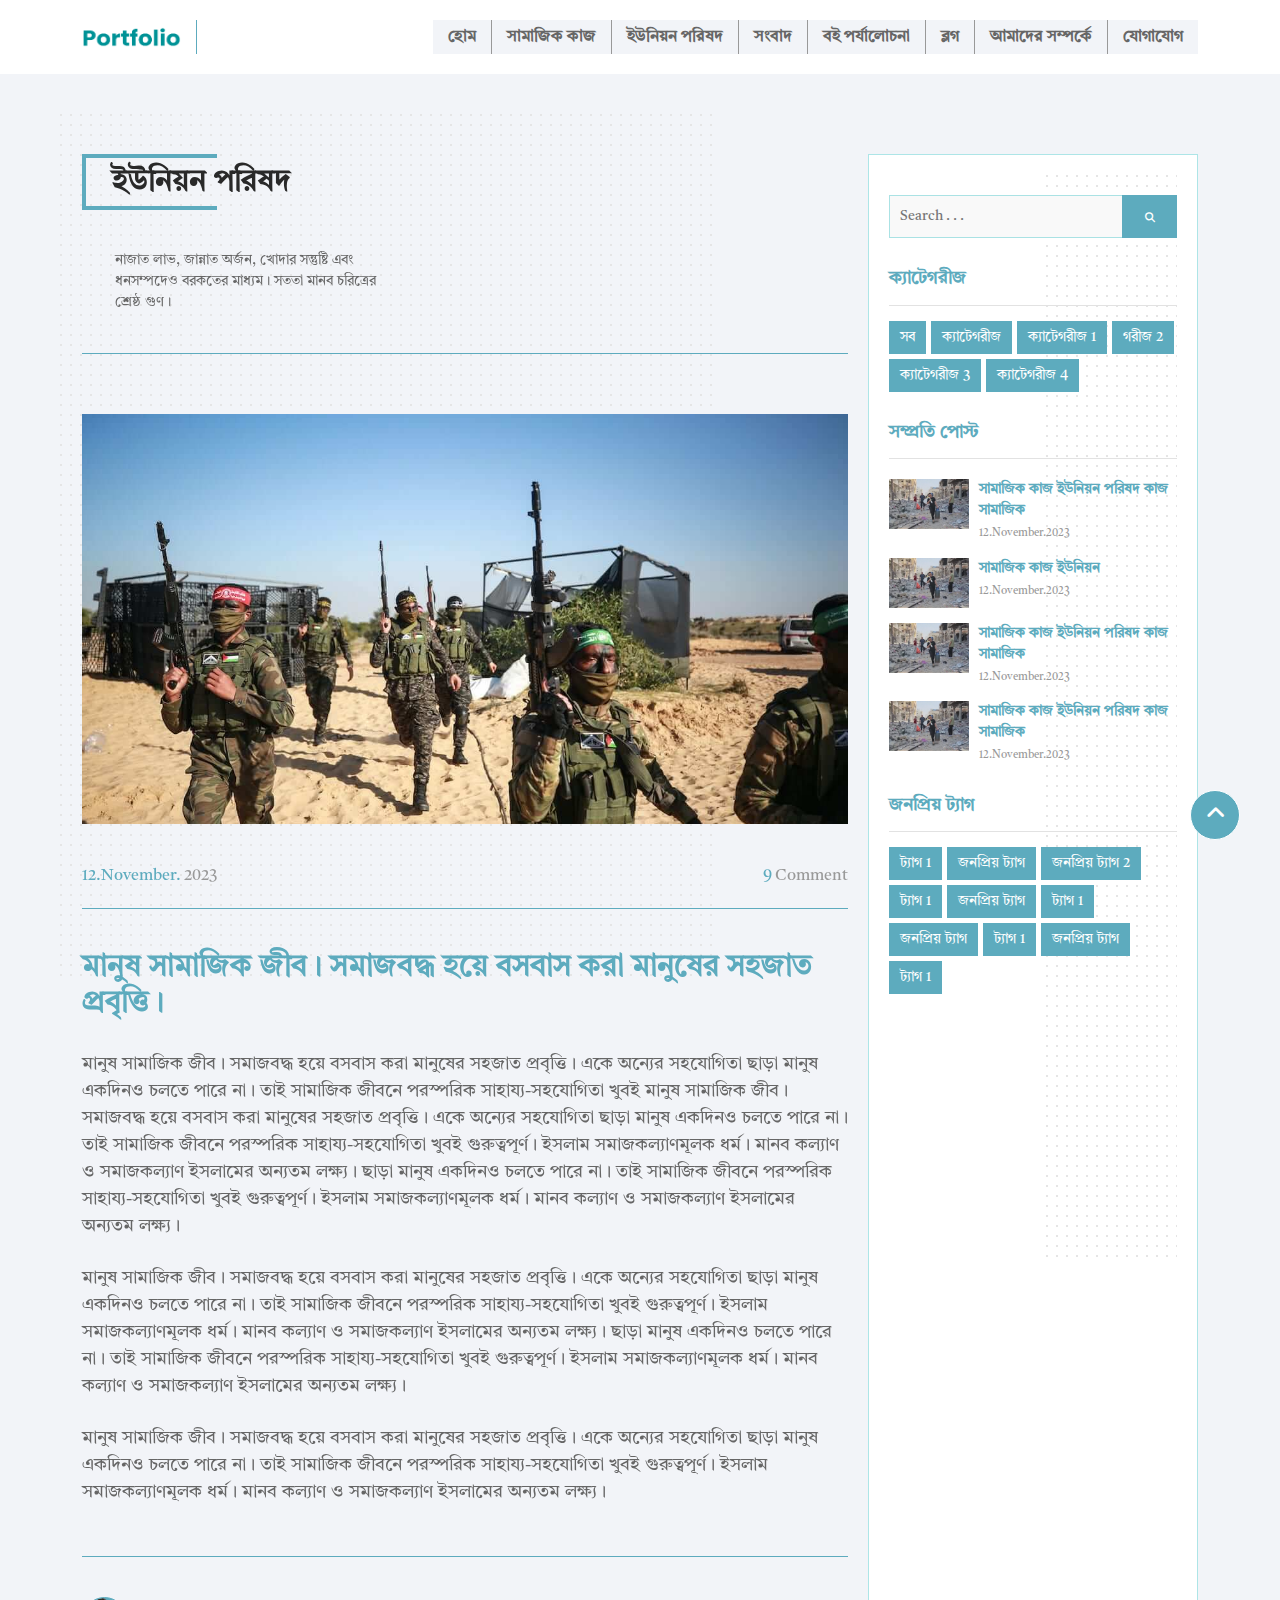
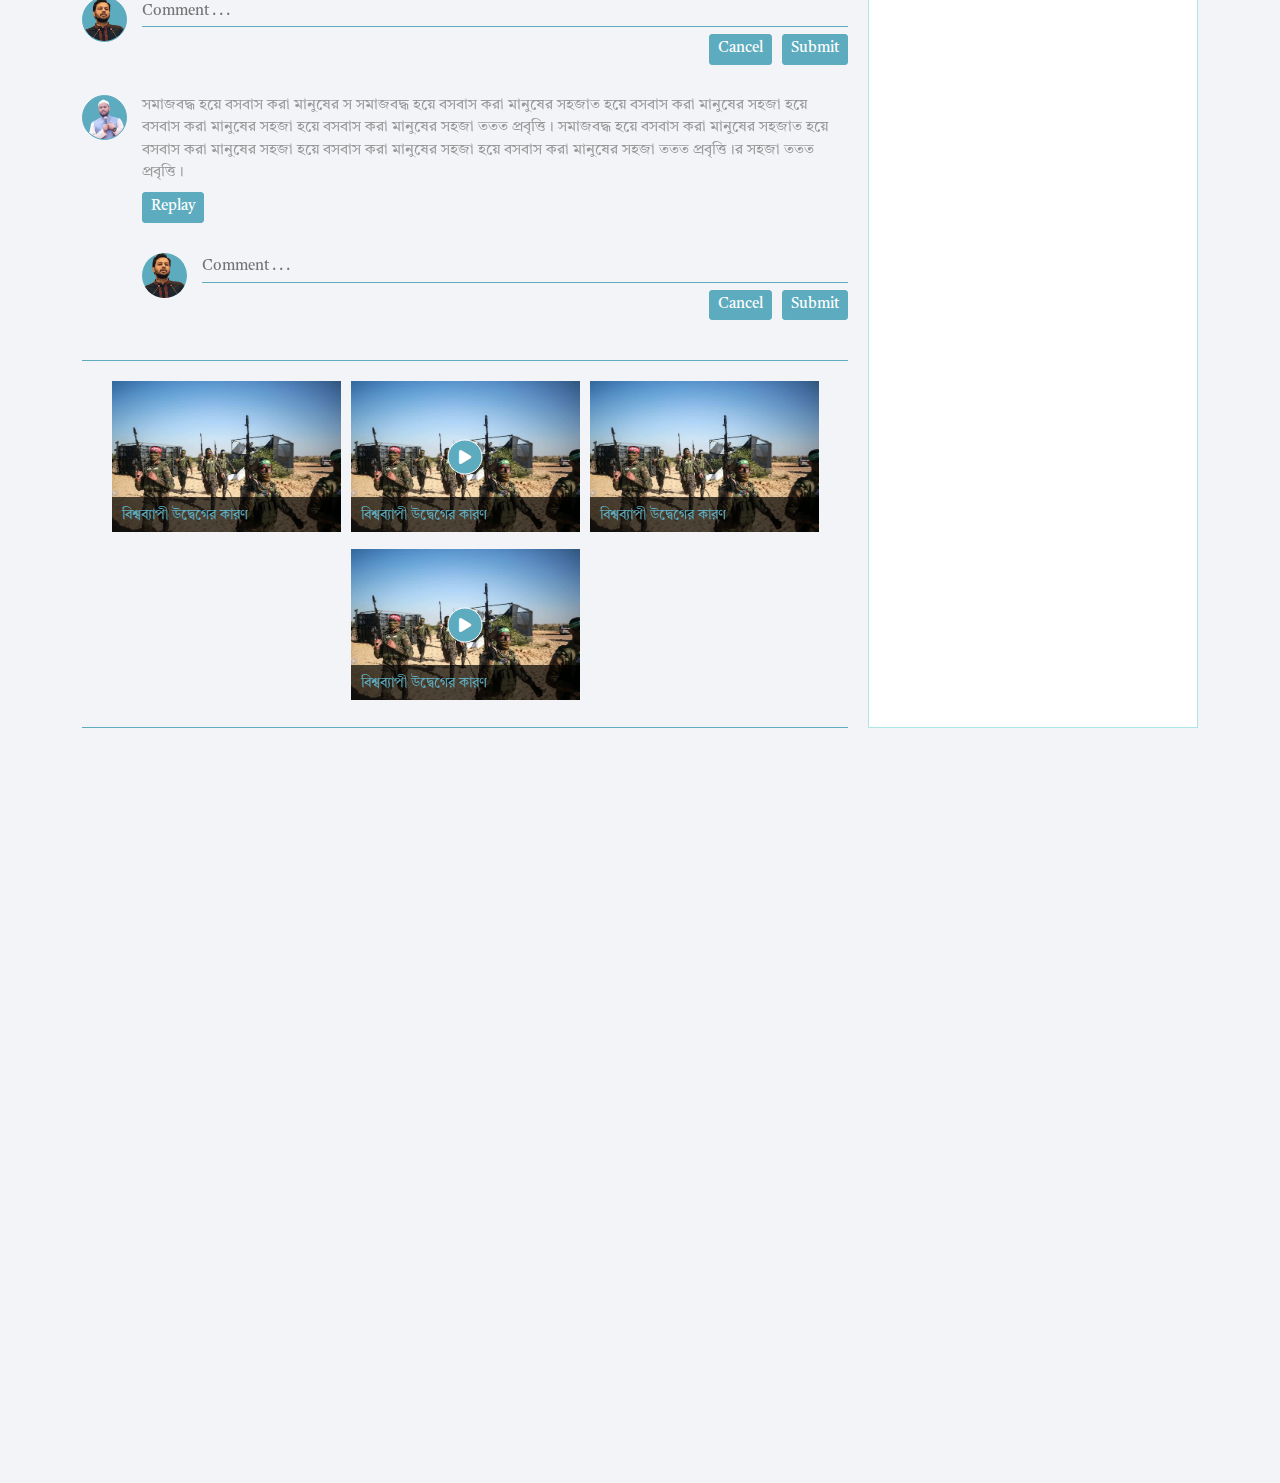
<file: union_porishad_details.html>
<!DOCTYPE html>
<html lang="en">

<head>
    <meta charset="UTF-8">
    <meta http-equiv="X-UA-Compatible" content="IE=edge">
    <meta name="viewport" content="width=device-width, initial-scale=1.0">
    <meta name="Classification" content="Portfolio">
    <meta name="identifier-URL" content="">
    <meta name="directory" content="submission">
    <meta name="category" content="Internet">
    <meta name="coverage" content="Worldwide">
    <meta name="distribution" content="Global">
    <meta name="rating" content="General">
    <meta name="target" content="all">
    <meta name="HandheldFriendly" content="True">
    <meta name="author" content="nextechcode">
    <meta name="developer" content="Alif Sagir">
    <meta name="developer-email" content="alifsagir99@gmail.com">
    <meta name="developer-company" content="nextechcode">
    <meta name="copyright" content="Amber-Personal-portfolio">
    <meta name="revisit" content="1 days">
    <meta name="keywords"
        content="amber, nextechcode, alif sagir, personal portfolio, professional portfolio, freelancer portfolio, creative portfolio personal, portfolio,  cv, vcard, resume, business card, business, designer, agency, html template,
 bootstrap 5, css3, sass, javaScript, responsive, clean, dark, light, sco, minimal, multiple page, modern, creative, freelancer, programmer,">
    <meta name="description" content="Personal-portfolio">
    <meta property="og:title" content="Amber-Personal-portfolio">
    <meta property="og:site_name" content="Amber-Personal-portfolio">
    <meta property="og:description" content="Amber-Personal-portfolio">
    <meta property="og:type" content="Personal portfolio">
    <meta property="og:url" content="/">
    <meta property="og:image" content="./assets/images/logo/dark_logo.png">
    <meta property="og:image:width" content="600">
    <meta property="og:image:height" content="315">
    <meta name="twitter:title" content="Amber Personal portfolio">
    <meta name="twitter:description" content="Amber Personal portfolio">
    <meta name="twitter:image" content="./assets/images/logo/dark_logo.png">
    <meta name="twitter:card" content="summary_large_image">
    <title>Union porishad details</title>
    <link rel="stylesheet" href="./assets/bootstrap/bootstrap.min.css">
    <link rel="stylesheet" href="./assets/icon/fontawesome-free-6.2.0-web/css/all.min.css">
    <link rel="stylesheet" href="./assets/styles/style.css">

    <link href="https://unpkg.com/aos@2.3.1/dist/aos.css" rel="stylesheet">
</head>

<body id="scroll_top">
     <!-- navigation_area start -->
     <nav class="navigation_area">
        <div class="container">
            <div class="navigation_area_content">
                <a href="#" class="logo_area">
                    <img src="./assets/images/logo_image/logo.png" alt="img">
                </a>
                <div class="navigation_menu_area">
                    <ul>
                        <li>
                            <a href="index.html" class="menu_text">হোম</a>
                        </li>

                        <li>
                            <a href="social_work.html" class="menu_text">সামাজিক কাজ</a>
                        </li>
                        <li>
                            <a href="union_porishad.html" class="menu_text">ইউনিয়ন পরিষদ</a>
                        </li>
                        <li>
                            <a href="news.html" class="menu_text">সংবাদ</a>
                        </li>
                        <li>
                            <a href="book_review.html" class="menu_text">বই পর্যালোচনা</a>
                        </li>
                        <li>
                            <a href="blog.html" class="menu_text">ব্লগ</a>
                        </li>
                        <li>
                            <a href="about.html" class="menu_text">আমাদের সম্পর্কে
                            </a>
                        </li>
                        <li>
                            <a href="contact.html" class="menu_text">যোগাযোগ</a>
                        </li>
                    </ul>
                </div>

                <!-- responsive_menu_area start -->
                <div class="responsive_menu_area">
                    <a href="#" class="responsive_menu_icon">
                        <i class="fa-solid fa-bars"></i>
                    </a>
                </div>
                <!-- responsive_menu_area end -->
            </div>
        </div>
    </nav>
    <!-- navigation_area end -->

    <div class="inner-page_and_side-ber-area">
        <div class="container">
            <div class="inner-page_and_side-ber-area_content">
                <!-- inner_page_area start -->
                <div class="inner_page_area">
                    <div class="inner_page_area_content">
                        <!-- content_title start -->
                        <div class="content_title_and_description" data-aos="fade-right" data-aos-duration="1000">
                            <h2 class="title_text">ইউনিয়ন পরিষদ</h2>
                            <p class="description_text">নাজাত লাভ, জান্নাত অর্জন, খোদার সন্তুষ্টি এবং ধনসম্পদেও
                                বরকতের
                                মাধ্যম।
                                সততা মানব চরিত্রের শ্রেষ্ঠ গুণ। </p>
                        </div>
                        <!-- content_title end -->

                        <!-- inner_details_page start -->
                        <div class="inner_details_page" data-aos="fade-up" data-aos-duration="1000">
                            <!-- inner_item_details start -->
                            <div class="inner_item_details">
                                <div class="image_area">
                                    <img src="./assets/images/news_image/img3.jpg" alt="image">
                                </div>
                                <div class="date_and_comment_area">
                                    <div class="date_area date_comment_area">
                                        <p class="date_area_text date_comment_area_text">12.November. <span
                                                class="color_text">2023</span> </p>
                                    </div>
                                    <div class="comment_area date_comment_area">
                                        <a href="#" class="comment_area_text date_comment_area_text">9 <span
                                                class="color_text">Comment</span></a>
                                    </div>
                                </div>
                                <div class="title-area">
                                    <h2 class="title-area_text">
                                        মানুষ সামাজিক জীব। সমাজবদ্ধ হয়ে বসবাস করা মানুষের সহজাত প্রবৃত্তি।
                                    </h2>
                                </div>
                                <div class="item_description_area">
                                    <p class="description_text">
                                        মানুষ সামাজিক জীব। সমাজবদ্ধ হয়ে বসবাস করা মানুষের সহজাত প্রবৃত্তি। একে অন্যের
                                        সহযোগিতা
                                        ছাড়া মানুষ একদিনও চলতে পারে না। তাই সামাজিক জীবনে পরস্পরিক সাহায্য-সহযোগিতা খুবই
                                        মানুষ সামাজিক জীব। সমাজবদ্ধ হয়ে বসবাস করা মানুষের সহজাত প্রবৃত্তি। একে অন্যের
                                        সহযোগিতা
                                        ছাড়া মানুষ একদিনও চলতে পারে না। তাই সামাজিক জীবনে পরস্পরিক সাহায্য-সহযোগিতা খুবই
                                        গুরুত্বপূর্ণ। ইসলাম সমাজকল্যাণমূলক ধর্ম। মানব কল্যাণ ও সমাজকল্যাণ ইসলামের অন্যতম
                                        লক্ষ্য।
                                        ছাড়া মানুষ একদিনও চলতে পারে না। তাই সামাজিক জীবনে পরস্পরিক সাহায্য-সহযোগিতা খুবই
                                        গুরুত্বপূর্ণ। ইসলাম সমাজকল্যাণমূলক ধর্ম। মানব কল্যাণ ও সমাজকল্যাণ ইসলামের অন্যতম
                                        লক্ষ্য।
                                    </p>
                                    <p class="description_text">
                                        মানুষ সামাজিক জীব। সমাজবদ্ধ হয়ে বসবাস করা মানুষের সহজাত প্রবৃত্তি। একে অন্যের
                                        সহযোগিতা
                                        ছাড়া মানুষ একদিনও চলতে পারে না। তাই সামাজিক জীবনে পরস্পরিক সাহায্য-সহযোগিতা খুবই
                                        গুরুত্বপূর্ণ। ইসলাম সমাজকল্যাণমূলক ধর্ম। মানব কল্যাণ ও সমাজকল্যাণ ইসলামের অন্যতম
                                        লক্ষ্য।
                                        ছাড়া মানুষ একদিনও চলতে পারে না। তাই সামাজিক জীবনে পরস্পরিক সাহায্য-সহযোগিতা খুবই
                                        গুরুত্বপূর্ণ। ইসলাম সমাজকল্যাণমূলক ধর্ম। মানব কল্যাণ ও সমাজকল্যাণ ইসলামের অন্যতম
                                        লক্ষ্য।
                                    </p>
                                    <p class="description_text">
                                        মানুষ সামাজিক জীব। সমাজবদ্ধ হয়ে বসবাস করা মানুষের সহজাত প্রবৃত্তি। একে অন্যের
                                        সহযোগিতা
                                        ছাড়া মানুষ একদিনও চলতে পারে না। তাই সামাজিক জীবনে পরস্পরিক সাহায্য-সহযোগিতা খুবই
                                        গুরুত্বপূর্ণ। ইসলাম সমাজকল্যাণমূলক ধর্ম। মানব কল্যাণ ও সমাজকল্যাণ ইসলামের অন্যতম
                                        লক্ষ্য।
                                    </p>
                                </div>

                                <!-- comment_area start -->
                                <div class="comment-area">
                                    <form action="#">
                                        <!-- user-image_area_and_comment_form_area start -->
                                        <div class="user-image_area_and_comment_form_and_button_area">
                                            <div class="user-image_and_comment_form_area">
                                                <div class="user-image_area">
                                                    <img src="./assets/images/profile_image/img1.png" alt="img">
                                                </div>
                                                <input class="comment_form_area" type="text"
                                                    placeholder="Comment . . .">
                                            </div>

                                            <div class="cancel_and_submit_button_area">
                                                <button class="cancel_and_submit_button">Cancel</button>
                                                <button class="cancel_and_submit_button">Submit</button>
                                            </div>
                                        </div>
                                        <!-- user-image_area_and_comment_form_area end -->

                                        <!-- comment_text_area start -->
                                        <div class="comment_text_area">
                                            <div class="user-image_area_and_comment_text_area">
                                                <div class="user-image_area">
                                                    <img src="./assets/images/profile_image/img2.png" alt="img">
                                                </div>
                                                <div class="comment_text">
                                                    <p class="text">সমাজবদ্ধ হয়ে বসবাস করা মানুষের স সমাজবদ্ধ হয়ে বসবাস
                                                        করা মানুষের
                                                        সহজাত হয়ে বসবাস করা মানুষের সহজা হয়ে
                                                        বসবাস করা মানুষের সহজা হয়ে বসবাস করা মানুষের সহজা ততত প্রবৃত্তি।
                                                        সমাজবদ্ধ
                                                        হয়ে বসবাস করা মানুষের সহজাত হয়ে বসবাস করা মানুষের সহজা হয়ে
                                                        বসবাস করা মানুষের সহজা হয়ে বসবাস করা মানুষের সহজা ততত
                                                        প্রবৃত্তি।র সহজা ততত
                                                        প্রবৃত্তি।</p>
                                                    <div class="button_area">
                                                        <button class="cancel_and_submit_button">Replay</button>
                                                    </div>
                                                </div>
                                            </div>
                                        </div>
                                        <!-- comment_text_area end -->

                                        <!-- replay_comment_area start -->
                                        <div class="replay_comment_area">
                                            <div class="user-image_area_and_comment_form_and_button_area">
                                                <div class="user-image_and_comment_form_area">
                                                    <div class="user-image_area">
                                                        <img src="./assets/images/profile_image/img1.png" alt="img">
                                                    </div>
                                                    <input class="comment_form_area" type="text"
                                                        placeholder="Comment . . .">
                                                </div>

                                                <div class="cancel_and_submit_button_area">
                                                    <button class="cancel_and_submit_button">Cancel</button>
                                                    <button class="cancel_and_submit_button">Submit</button>
                                                </div>
                                            </div>
                                        </div>
                                        <!-- replay_comment_area end -->

                                    </form>
                                </div>
                                <!-- comment_area end -->

                                <!-- related_item_area start -->
                                <div class="related_item_area">

                                    <!-- card_area start -->
                                    <div
                                        class="card_area edit_union_porishad_card_area edit_details_union_porishad_card_area">
                                        <a href="#" class="image">
                                            <img src="./assets/images/news_image/img3.jpg" alt="img">
                                            <!-- overlay_area start -->
                                            <div class="overlay_area">
                                                <div class="item_title">
                                                    <div class="title_area">
                                                        <h2 class="title_text">
                                                            বিশ্বব্যাপী উদ্বেগের কারণ
                                                        </h2>
                                                    </div>

                                                </div>
                                            </div>
                                            <!-- overlay_area end -->
                                        </a>
                                    </div>
                                    <!-- card_area end -->
                                    <!-- card_area start -->
                                    <div
                                        class="card_area edit_union_porishad_card_area edit_details_union_porishad_card_area">
                                        <a href="#" class="image">
                                            <img src="./assets/images/news_image/img3.jpg" alt="img">

                                            <!-- overlay_video_area start -->
                                            <div class="overlay_video_area">
                                                <i class="fa-solid fa-play"></i>
                                            </div>
                                            <!--  overlay_video_area end -->
                                            <!-- overlay_area start -->
                                            <div class="overlay_area">
                                                <div class="item_title">
                                                    <div class="title_area">
                                                        <h2 class="title_text">
                                                            বিশ্বব্যাপী উদ্বেগের কারণ
                                                        </h2>
                                                    </div>

                                                </div>
                                            </div>
                                            <!-- overlay_area end -->
                                        </a>
                                    </div>
                                    <!-- card_area end -->
                                    <!-- card_area start -->
                                    <div
                                        class="card_area edit_union_porishad_card_area edit_details_union_porishad_card_area">
                                        <a href="#" class="image">
                                            <img src="./assets/images/news_image/img3.jpg" alt="img">
                                            <!-- overlay_area start -->
                                            <div class="overlay_area">
                                                <div class="item_title">
                                                    <div class="title_area">
                                                        <h2 class="title_text">
                                                            বিশ্বব্যাপী উদ্বেগের কারণ
                                                        </h2>
                                                    </div>

                                                </div>
                                            </div>
                                            <!-- overlay_area end -->
                                        </a>
                                    </div>
                                    <!-- card_area end -->
                                    <!-- card_area start -->
                                    <div
                                        class="card_area edit_union_porishad_card_area edit_details_union_porishad_card_area">
                                        <a href="#" class="image">
                                            <img src="./assets/images/news_image/img3.jpg" alt="img">

                                            <!-- overlay_video_area start -->
                                            <div class="overlay_video_area">
                                                <i class="fa-solid fa-play"></i>
                                            </div>
                                            <!--  overlay_video_area end -->
                                            <!-- overlay_area start -->
                                            <div class="overlay_area">
                                                <div class="item_title">
                                                    <div class="title_area">
                                                        <h2 class="title_text">
                                                            বিশ্বব্যাপী উদ্বেগের কারণ
                                                        </h2>
                                                    </div>

                                                </div>
                                            </div>
                                            <!-- overlay_area end -->
                                        </a>
                                    </div>
                                    <!-- card_area end -->


                                </div>
                                <!-- related_item_area end -->
                            </div>
                            <!-- inner_item_details end -->
                        </div>
                        <!-- inner_details_page end -->



                    </div>
                </div>
                <!-- inner_page_area end -->

                <!-- side_ber_area start -->
                <div class="side_ber_area" data-aos="fade-left" data-aos-duration="1000">
                    <div class="side_ber_area_content">

                        <!-- search_area start -->
                        <div class="search_area">
                            <form action="#">
                                <input type="text" placeholder="Search . . .">
                                <button class="button_area">
                                    <i class="fa-solid fa-magnifying-glass"></i>
                                </button>
                            </form>
                        </div>
                        <!-- search_area end -->

                        <!-- categories_area start -->
                        <div class="categories_area">

                            <!-- side_ber_area_title start -->
                            <div class="side_ber_area_title">
                                <h2 class="title_text">ক্যাটেগরীজ</h2>
                            </div>
                            <!-- side_ber_area_title end -->

                            <div class="categories_item_all">
                                <ul>
                                    <li>
                                        <a href="#" class="categories_name">
                                            সব
                                        </a>
                                    </li>
                                    <li>
                                        <a href="#" class="categories_name">
                                            ক্যাটেগরীজ
                                        </a>
                                    </li>
                                    <li>
                                        <a href="#" class="categories_name">
                                            ক্যাটেগরীজ 1
                                        </a>
                                    </li>
                                    <li>
                                        <a href="#" class="categories_name">
                                            গরীজ 2
                                        </a>
                                    </li>
                                    <li>
                                        <a href="#" class="categories_name">
                                            ক্যাটেগরীজ 3
                                        </a>
                                    </li>
                                    <li>
                                        <a href="#" class="categories_name">
                                            ক্যাটেগরীজ 4
                                        </a>
                                    </li>
                                </ul>
                            </div>

                        </div>
                        <!-- categories_area end -->

                        <!-- recently_posted_area start -->
                        <div class="recently_posted_area">

                            <!-- side_ber_area_title start -->
                            <div class="side_ber_area_title">
                                <h2 class="title_text">সম্প্রতি পোস্ট</h2>
                            </div>
                            <!-- side_ber_area_title end -->

                            <div class="recently_posted_item_all">

                                <!-- posted_item start -->
                                <a href="#" class="posted_item">
                                    <div class="image_area">
                                        <img src="./assets/images/news_image/img6.jpg" alt="img">
                                    </div>
                                    <div class="title_and_dete_area">
                                        <div class="title_area">
                                            <p class="title_text">
                                                সামাজিক কাজ ইউনিয়ন পরিষদ কাজ সামাজিক
                                            </p>
                                        </div>
                                        <div class="date_area">
                                            <p class="date_text">
                                                12.November.2023
                                            </p>
                                        </div>
                                    </div>
                                </a>
                                <!-- posted_item end -->
                                <!-- posted_item start -->
                                <a href="#" class="posted_item">
                                    <div class="image_area">
                                        <img src="./assets/images/news_image/img6.jpg" alt="img">
                                    </div>
                                    <div class="title_and_dete_area">
                                        <div class="title_area">
                                            <p class="title_text">
                                                সামাজিক কাজ ইউনিয়ন
                                            </p>
                                        </div>
                                        <div class="date_area">
                                            <p class="date_text">
                                                12.November.2023
                                            </p>
                                        </div>
                                    </div>
                                </a>
                                <!-- posted_item end -->
                                <!-- posted_item start -->
                                <a href="#" class="posted_item">
                                    <div class="image_area">
                                        <img src="./assets/images/news_image/img6.jpg" alt="img">
                                    </div>
                                    <div class="title_and_dete_area">
                                        <div class="title_area">
                                            <p class="title_text">
                                                সামাজিক কাজ ইউনিয়ন পরিষদ কাজ সামাজিক
                                            </p>
                                        </div>
                                        <div class="date_area">
                                            <p class="date_text">
                                                12.November.2023
                                            </p>
                                        </div>
                                    </div>
                                </a>
                                <!-- posted_item end -->
                                <!-- posted_item start -->
                                <a href="#" class="posted_item">
                                    <div class="image_area">
                                        <img src="./assets/images/news_image/img6.jpg" alt="img">
                                    </div>
                                    <div class="title_and_dete_area">
                                        <div class="title_area">
                                            <p class="title_text">
                                                সামাজিক কাজ ইউনিয়ন পরিষদ কাজ সামাজিক
                                            </p>
                                        </div>
                                        <div class="date_area">
                                            <p class="date_text">
                                                12.November.2023
                                            </p>
                                        </div>
                                    </div>
                                </a>
                                <!-- posted_item end -->

                            </div>

                        </div>
                        <!-- recently_posted_area end -->

                        <!-- popular_tag_area start -->
                        <div class="popular_tag_area">

                            <!-- side_ber_area_title start -->
                            <div class="side_ber_area_title">
                                <h2 class="title_text">জনপ্রিয় ট্যাগ</h2>
                            </div>
                            <!-- side_ber_area_title end -->

                            <div class="popular_tag_all">
                                <ul>
                                    <li>
                                        <a href="#" class="tag_text">ট্যাগ 1</a>
                                    </li>
                                    <li>
                                        <a href="#" class="tag_text">জনপ্রিয় ট্যাগ</a>
                                    </li>
                                    <li>
                                        <a href="#" class="tag_text">জনপ্রিয় ট্যাগ 2</a>
                                    </li>
                                    <li>
                                        <a href="#" class="tag_text">ট্যাগ 1</a>
                                    </li>
                                    <li>
                                        <a href="#" class="tag_text">জনপ্রিয় ট্যাগ</a>
                                    </li>
                                    <li>
                                        <a href="#" class="tag_text">ট্যাগ 1</a>
                                    </li>
                                    <li>
                                        <a href="#" class="tag_text">জনপ্রিয় ট্যাগ</a>
                                    </li>
                                    <li>
                                        <a href="#" class="tag_text">ট্যাগ 1</a>
                                    </li>
                                    <li>
                                        <a href="#" class="tag_text">জনপ্রিয় ট্যাগ</a>
                                    </li>
                                    <li>
                                        <a href="#" class="tag_text">ট্যাগ 1</a>
                                    </li>
                                </ul>
                            </div>


                        </div>
                        <!-- popular_tag_area end -->

                    </div>
                </div>
                <!-- side_ber_area end -->
            </div>
        </div>
    </div>

    <!-- scroll_button_area start -->
    <a href="#scroll_top" class="scroll-button">
        <span class="icon">
            <i class="fa-solid fa-angle-up"></i>
        </span>
    </a>
    <!-- scroll_button_area end -->
    <!-- footer_area start -->
    <footer class="footer_area" data-aos="fade-up" data-aos-duration="1000">
        <div class="container">
            <div class="footer_area_content">

                <!-- fotter_area_logo_and_menu start -->
                <div class="fotter_area_logo_and_menu">
                    <div class="logo_area">
                        <img src="./assets/images/logo_image/white_logo.png" alt="logo">
                    </div>
                    <div class="menu_area">
                        <ul>
                            <li>
                                <a href="index.html" class="menu_text">হোম</a>
                            </li>
                            <li>
                                <a href="about.html" class="menu_text">আমাদের সম্পর্কে</a>
                            </li>
                            <li>
                                <a href="social_work.html" class="menu_text">সামাজিক কাজ</a>
                            </li>
                            <li>
                                <a href="union_porishad.html" class="menu_text">ইউনিয়ন পরিষদ</a>
                            </li>
                            <li>
                                <a href="news.html" class="menu_text">সংবাদ</a>
                            </li>
                            <li>
                                <a href="book_review.html" class="menu_text">বই পর্যালোচনা</a>
                            </li>
                            <li>
                                <a href="blog.html" class="menu_text">ব্লগ</a>
                            </li>
                            <li>
                                <a href="contact.html" class="menu_text">যোগাযোগ</a>
                            </li>
                        </ul>
                    </div>
                </div>
                <!-- fotter_area_logo_and_menu end -->

                <!-- footer_inner_area start -->
                <div class="footer_inner_area" data-aos="fade-up" data-aos-duration="900">

                    <div class="footer_area_content">
                        <div class="row">

                            <!-- importent_link_area start -->
                            <div class="col-md-4 col-lg-4">
                                <div class="area_title">
                                    <h2 class="area_title_text">গুরুত্বপূর্ণ লিঙ্কসমূহ</h2>
                                </div>
                                <div class="importent_link_area">
                                    <ul>
                                        <li>
                                            <a href="#" target="blank">সামাজিক কাজ</a>
                                        </li>
                                        <li>
                                            <a href="#" target="blank">ইউনিয়ন পরিষদ
                                            </a>
                                        </li>
                                        <li>
                                            <a href="#" target="blank">রাজনীতি</a>
                                        </li>
                                        <li>
                                            <a href="#" target="blank">বই পর্যালোচনা</a>
                                        </li>
                                        <li>
                                            <a href="#" target="blank">ব্লগ</a>
                                        </li>

                                    </ul>
                                </div>
                            </div>
                            <!-- importent_link_area end -->

                            <!-- contact area start -->
                            <div class="col-md-4 col-lg-4">
                                <div class="area_title">
                                    <h2 class="area_title_text">যোগাযোগের ঠিকানা</h2>
                                </div>

                                <div class="contact_area">

                                    <!-- adddress_area start -->
                                    <div class="adddress_area">
                                        <p class="adddress_text">
                                            বাড়ি ৩১, লেন ০১, ব্লক বি, সেকশন ০৬, মিরপুর, ঢাকা-১২০৪, বাংলাদেশ।
                                        </p>
                                    </div>
                                    <!-- adddress_area end -->

                                    <!-- phone_title_and_number area start -->
                                    <div class="phone_title_and_number title_and_content">
                                        <div class="phone_title f_title_area">
                                            <p class="title_text">ফোন :</p>
                                        </div>
                                        <div class="phone_number f_content_area">
                                            <a class="content_text f_c_number"
                                                href="tel:+8801000000000">+8801000000000</a>
                                            <a class="content_text f_c_number"
                                                href="tel:+8801000000000">+8801000000000</a>
                                            <a class="content_text f_c_number"
                                                href="tel:+8801000000000">+8801000000000</a>
                                        </div>
                                    </div>
                                    <!-- phone_title_and_number area end -->

                                    <!-- email_title_and_address start -->
                                    <div class="email_title_and_address title_and_content">
                                        <div class="email_title f_title_area">
                                            <p class="title_text">ই-মেইল :</p>
                                        </div>
                                        <div class="email_address f_content_area">
                                            <a class="content_text email_text"
                                                href="mailto:abc@gmail.com">abc@gmail.com</a>
                                        </div>
                                    </div>
                                    <!-- email_title_and_address end -->
                                </div>
                            </div>
                            <!-- contact area end -->

                            <!-- map area start -->
                            <div class="col-md-4 col-lg-4">
                                <div class="area_title">
                                    <h2 class="area_title_text">ম্যাপ</h2>
                                </div>

                                <div class="contact_area">
                                    <iframe
                                        src="https://www.google.com/maps/embed?pb=!1m18!1m12!1m3!1d3650.246369999089!2d90.3589410747526!3d23.809836686493018!2m3!1f0!2f0!3f0!3m2!1i1024!2i768!4f13.1!3m3!1m2!1s0x3755c1670cdb1779%3A0x645bbf4f0aeb1d56!2sTech%20Park%20IT!5e0!3m2!1sen!2sbd!4v1694496378390!5m2!1sen!2sbd"
                                        width="600" height="450" style="border:0;" allowfullscreen="" loading="lazy"
                                        referrerpolicy="no-referrer-when-downgrade"></iframe>
                                </div>
                            </div>
                            <!-- map area end -->
                        </div>
                    </div>

                </div>
                <!-- footer_inner_area end -->

                <!-- copy-write_and_social-media_area start -->
                <div class="copy-write_and_social-media_area">
                    <!-- copy-write_area start -->
                    <div class="copy-write_area">
                        <span class="copy-write_text">
                            কপিরাইট © 2023 <a href="#" class="text">নুর মোহাম্মদ আবু তাহের</a>
                        </span>
                    </div>
                    <!-- copy-write_area end -->

                    <!-- social-media_area start -->
                    <div class="social-media_area">
                        <ul>
                            <li>
                                <a href="#" class="social-media_icon">
                                    <i class="fa-brands fa-facebook-f"></i>
                                </a>
                            </li>
                            <li>
                                <a href="#" class="social-media_icon">
                                    <i class="fa-brands fa-youtube"></i>
                                </a>
                            </li>
                            <li>
                                <a href="#" class="social-media_icon">
                                    <i class="fa-brands fa-linkedin"></i>
                                </a>
                            </li>
                            <li>
                                <a href="#" class="social-media_icon">
                                    <i class="fa-brands fa-twitter"></i>
                                </a>
                            </li>
                        </ul>
                    </div>
                    <!-- social-media_area end -->

                </div>
                <!-- copy-write_and_social-media_area end -->

            </div>
        </div>
    </footer>
    <!-- footer_area end -->

    <!-- javaScript area start -->
    <script src="https://unpkg.com/aos@2.3.1/dist/aos.js"></script>
    <script>
        AOS.init();
    </script>
    <!-- javaScript area end -->
</body>

</html>
</file>
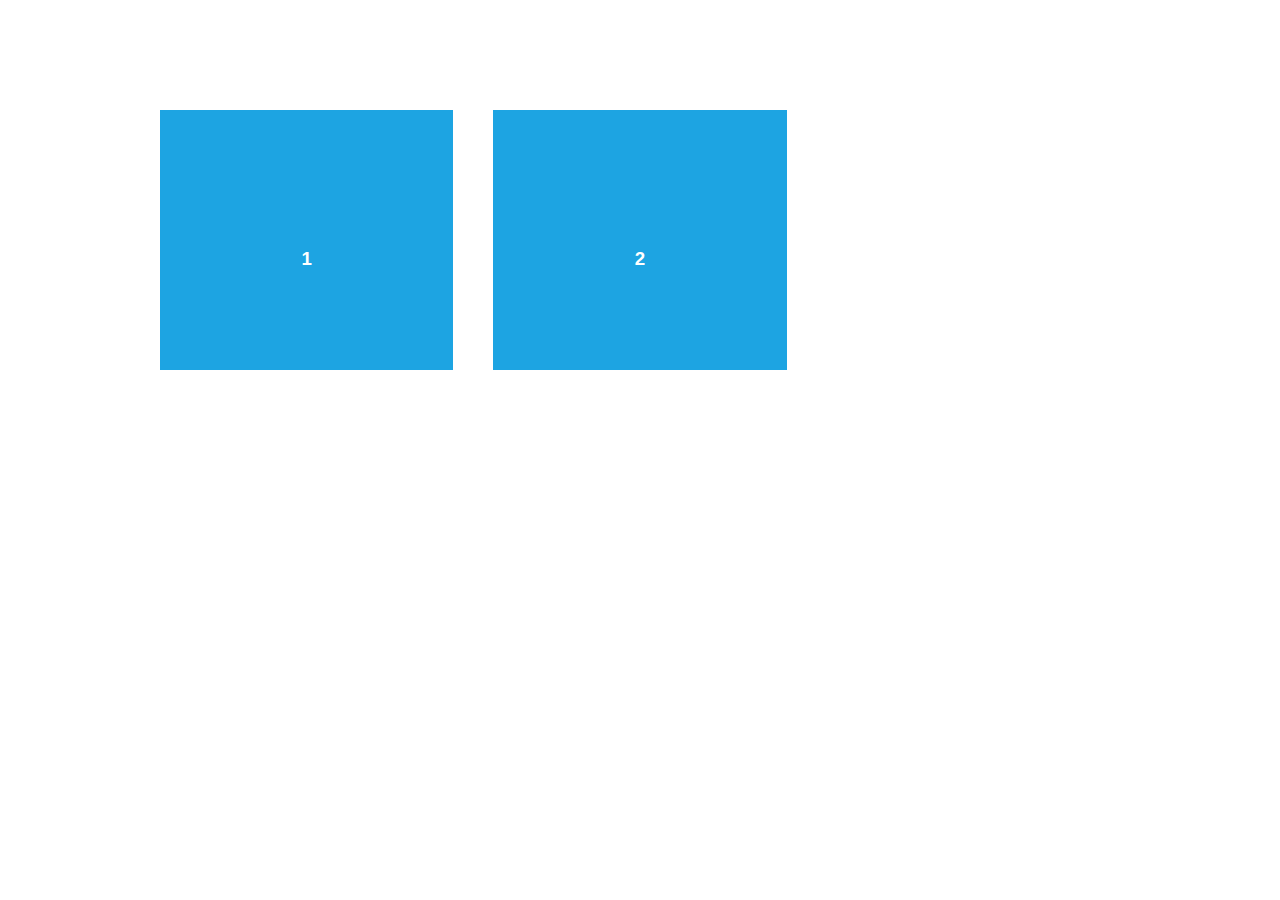
<file: node_modules/aos/demo/async.html>
<!DOCTYPE html>
<html>
  <head>
    <meta charset="utf-8">
    <title>AOS - Animate on scroll library</title>
    <meta name="viewport" content="width=device-width">
    <link rel="stylesheet" href="css/styles.css" />
    <link rel="stylesheet" href="../dist/aos.css" />
  </head>
  <body>
    <div id="aos-demo" class="aos-all"></div>

    <script src="../dist/aos.js"></script>
    <script>
      AOS.init({
        easing: 'ease-in-out-sine'
      });

      setInterval(addItem, 300);

      var itemsCounter = 1;
      var container = document.getElementById('aos-demo');

      function addItem () {
        if (itemsCounter > 42) return;
        var item = document.createElement('div');
        item.classList.add('aos-item');
        item.setAttribute('data-aos', 'fade-up');
        item.innerHTML = '<div class="aos-item__inner"><h3>' + itemsCounter + '</h3></div>';
        container.appendChild(item);
        itemsCounter++;
      }
    </script>
  </body>
</html>
</file>
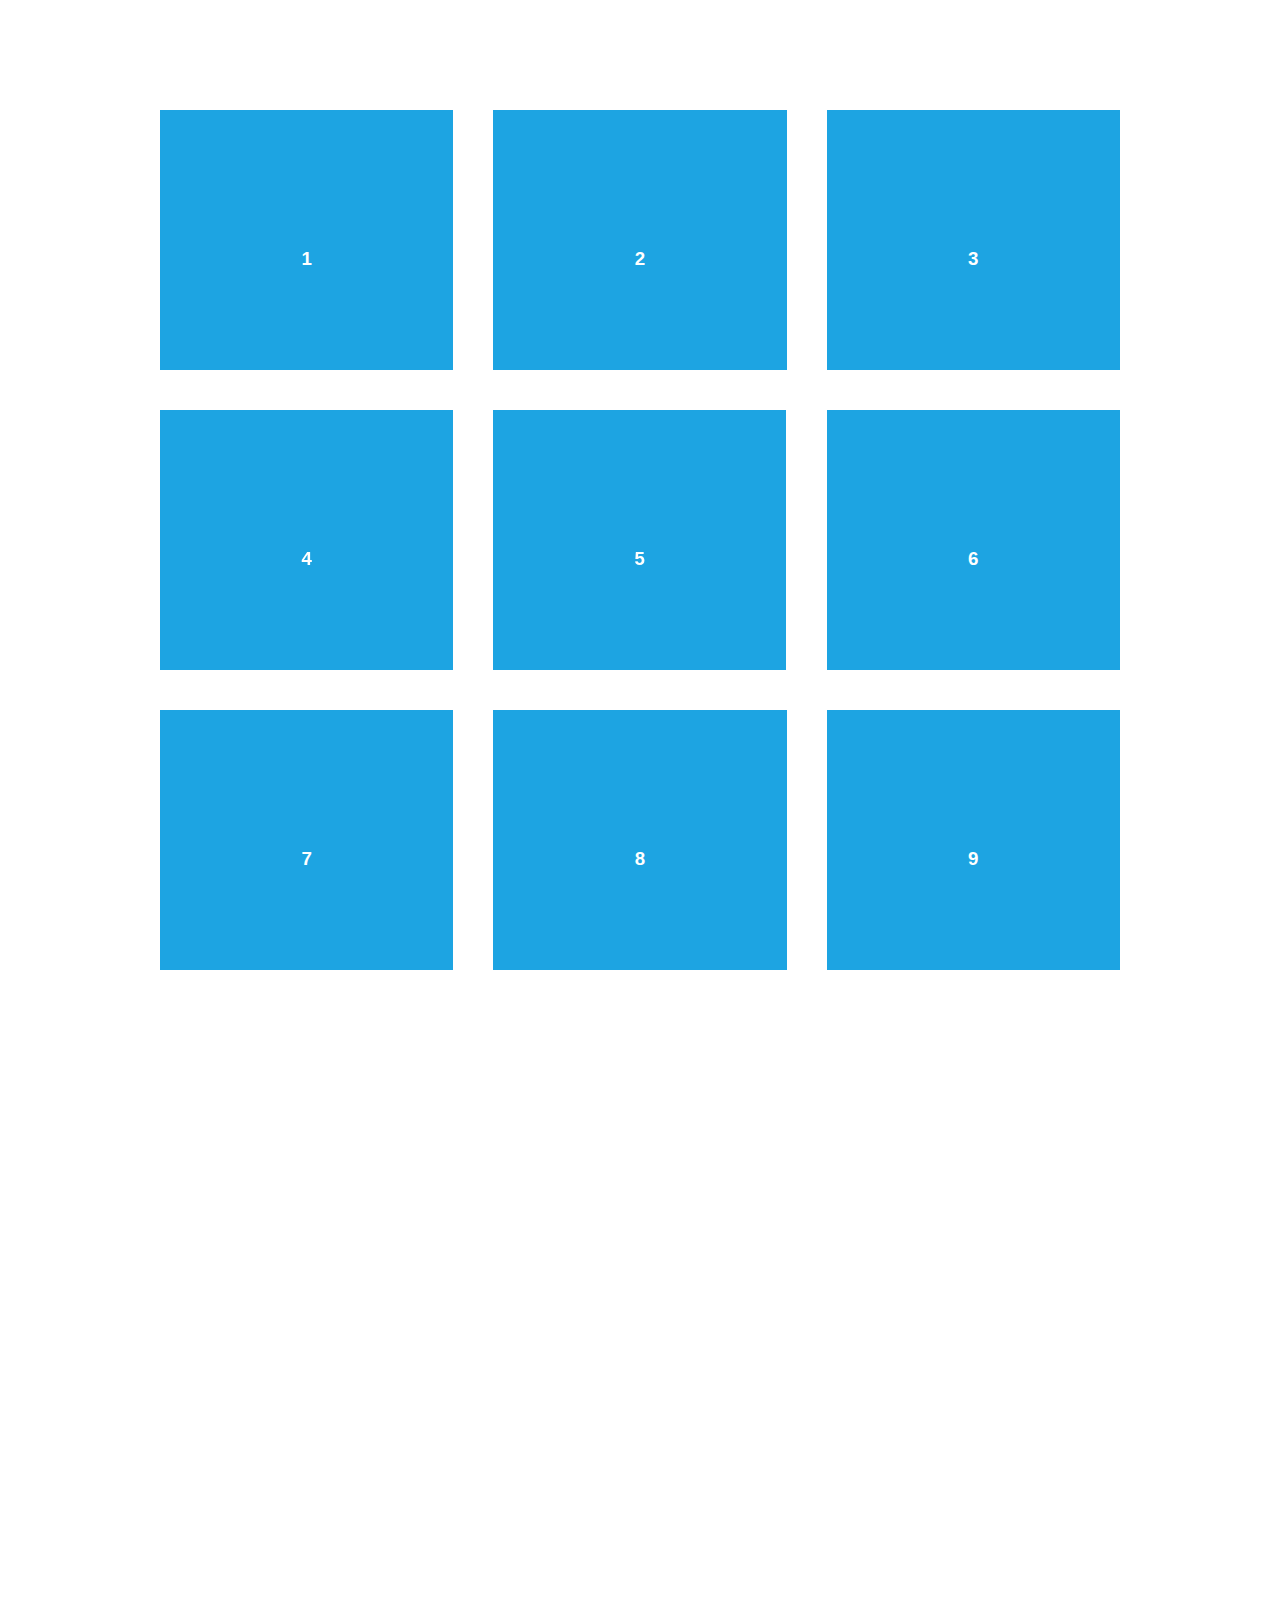
<file: node_modules/aos/demo/simple.html>
<!DOCTYPE html>
<html>
  <head>
    <meta charset="utf-8">
    <title>AOS - Animate on scroll library</title>
    <meta name="viewport" content="width=device-width">
    <link rel="stylesheet" href="css/styles.css" />
    <link rel="stylesheet" href="../dist/aos.css" />
    <!--[if lt IE 9]>
    <script src="//html5shiv.googlecode.com/svn/trunk/html5.js"></script>
    <![endif]-->
  </head>
  <body>
    <div id="transcroller-body" class="aos-all">
      <div class="aos-item" data-aos="fade-up">
        <div class="aos-item__inner"><h3>1</h3></div>
      </div>
      <div class="aos-item" data-aos="fade-down">
        <div class="aos-item__inner"><h3>2</h3></div>
      </div>
      <div class="aos-item" data-aos="zoom-out-down">
        <div class="aos-item__inner"><h3>3</h3></div>
      </div>
      <div class="aos-item" data-aos="flip-down">
        <div class="aos-item__inner"><h3>4</h3></div>
      </div>
      <div class="aos-item" data-aos="flip-up">
        <div class="aos-item__inner"><h3>5</h3></div>
      </div>
      <div class="aos-item" data-aos="fade-down">
        <div class="aos-item__inner"><h3>6</h3></div>
      </div>
      <div class="aos-item" data-aos="fade-in">
        <div class="aos-item__inner"><h3>7</h3></div>
      </div>
      <div class="aos-item" data-aos="fade-down">
        <div class="aos-item__inner"><h3>8</h3></div>
      </div>
      <div class="aos-item" data-aos="fade-in">
        <div class="aos-item__inner"><h3>9</h3></div>
      </div>
      <div class="aos-item" data-aos="fade-down">
        <div class="aos-item__inner"><h3>10</h3></div>
      </div>
      <div class="aos-item" data-aos="fade-up">
        <div class="aos-item__inner"><h3>11</h3></div>
      </div>
      <div class="aos-item" data-aos="fade-down">
        <div class="aos-item__inner"><h3>12</h3></div>
      </div>
      <div class="aos-item" data-aos="fade-in">
        <div class="aos-item__inner"><h3>13</h3></div>
      </div>
      <div class="aos-item" data-aos="fade-up">
        <div class="aos-item__inner"><h3>14</h3></div>
      </div>
      <div class="aos-item" data-aos="fade-in">
        <div class="aos-item__inner"><h3>15</h3></div>
      </div>
      <div class="aos-item" data-aos="fade-up">
        <div class="aos-item__inner"><h3>16</h3></div>
      </div>
      <div class="aos-item" data-aos="fade-down">
        <div class="aos-item__inner"><h3>17</h3></div>
      </div>
      <div class="aos-item" data-aos="fade-up">
        <div class="aos-item__inner"><h3>18</h3></div>
      </div>
      <div class="aos-item" data-aos="zoom-out">
        <div class="aos-item__inner"><h3>19</h3></div>
      </div>
      <div class="aos-item" data-aos="fade-up">
        <div class="aos-item__inner"><h3>20</h3></div>
      </div>
      <div class="aos-item" data-aos="zoom-out">
        <div class="aos-item__inner"><h3>21</h3></div>
      </div>
      <div class="aos-item" data-aos="fade-in">
        <div class="aos-item__inner"><h3>22</h3></div>
      </div>
      <div class="aos-item" data-aos="zoom-out-up">
        <div class="aos-item__inner"><h3>23</h3></div>
      </div>
      <div class="aos-item" data-aos="zoom-out-down">
        <div class="aos-item__inner"><h3>24</h3></div>
      </div>
      <div class="aos-item" data-aos="fade-in">
        <div class="aos-item__inner"><h3>25</h3></div>
      </div>
      <div class="aos-item" data-aos="fade-in">
        <div class="aos-item__inner"><h3>26</h3></div>
      </div>
      <div class="aos-item" data-aos="fade-in">
        <div class="aos-item__inner"><h3>27</h3></div>
      </div>
      <div class="aos-item" data-aos="fade-in">
        <div class="aos-item__inner"><h3>28</h3></div>
      </div>
      <div class="aos-item" data-aos="fade-in">
        <div class="aos-item__inner"><h3>29</h3></div>
      </div>
      <div class="aos-item" data-aos="fade-in">
        <div class="aos-item__inner"><h3>30</h3></div>
      </div>
      <div class="aos-item" data-aos="fade-in">
        <div class="aos-item__inner"><h3>31</h3></div>
      </div>
      <div class="aos-item" data-aos="fade-in">
        <div class="aos-item__inner"><h3>32</h3></div>
      </div>
      <div class="aos-item" data-aos="fade-in">
        <div class="aos-item__inner"><h3>33</h3></div>
      </div>
      <div class="aos-item" data-aos="fade-in">
        <div class="aos-item__inner"><h3>34</h3></div>
      </div>
      <div class="aos-item" data-aos="fade-in">
        <div class="aos-item__inner"><h3>35</h3></div>
      </div>
      <div class="aos-item" data-aos="fade-in">
        <div class="aos-item__inner"><h3>36</h3></div>
      </div>
      <div class="aos-item" data-aos="fade-in">
        <div class="aos-item__inner"><h3>37</h3></div>
      </div>
      <div class="aos-item" data-aos="fade-in">
        <div class="aos-item__inner"><h3>38</h3></div>
      </div>
      <div class="aos-item" data-aos="fade-in">
        <div class="aos-item__inner"><h3>39</h3></div>
      </div>
      <div class="aos-item" data-aos="fade-in">
        <div class="aos-item__inner"><h3>40</h3></div>
      </div>
      <div class="aos-item" data-aos="fade-in">
        <div class="aos-item__inner"><h3>41</h3></div>
      </div>
      <div class="aos-item" data-aos="fade-in">
        <div class="aos-item__inner"><h3>42</h3></div>
      </div>
    </div>

    <script src="../dist/aos.js"></script>
    <script>
      AOS.init({
        easing: 'ease-in-out-sine'
      });
    </script>

    <!-- <script src="//cdnjs.cloudflare.com/ajax/libs/require.js/2.1.11/require.min.js"></script>
    <script>
      requirejs.config({
          baseUrl: '../dist',
      });

      require(['aos'], function(AOS){
          AOS.init({
              easing: 'ease-in-out-sine'
          });
      });
    </script> -->
  </body>
</html>
</file>
<file: assets/styles/style.css>
/* color veriable */
/* dark_mode_color */
/* font name */
/* 400 */
/* 500 */
/* 600 */
/* 700 */
/* 800 */
/* border */
/* responsive_desine_mixin start*/
/* responsive_desine_mixin end*/
@font-face {
  font-family: "bangla-font";
  src: url("../fonts/bangla_font/TiroBangla-Regular.ttf");
}
@font-face {
  font-family: "Poppins-Thin";
  src: url("../fonts/Poppins-Thin.ttf");
}
@font-face {
  font-family: "Poppins-ExtraLight";
  src: url("../fonts/Poppins-ExtraLight.ttf");
}
@font-face {
  font-family: "Poppins-Light";
  src: url("../fonts/Poppins-Light.ttf");
}
@font-face {
  font-family: "Poppins-Regular";
  src: url("../fonts/Poppins-Regular.ttf");
}
@font-face {
  font-family: "Poppins-Medium";
  src: url("../fonts/Poppins-Medium.ttf");
}
@font-face {
  font-family: "Poppins-SemiBold";
  src: url("../fonts/Poppins-SemiBold.ttf");
}
@font-face {
  font-family: "Poppins-Bold";
  src: url("../fonts/Poppins-Bold.ttf");
}
@font-face {
  font-family: "Poppins-ExtraBold";
  src: url("../fonts/Poppins-ExtraBold.ttf");
}
@font-face {
  font-family: "Poppins-Black";
  src: url("../fonts/Poppins-Black.ttf");
}
body {
  margin: 0;
  padding: 0;
  outline: 0;
  box-sizing: border-box;
  background-color: #f2f4f8;
}

h1,
h2,
h3,
h4,
h5,
h6 {
  margin: 0;
}

p,
ol,
ul {
  margin: 0;
  padding: 0;
}

ul li {
  list-style-type: none;
}

img,
iframe,
a,
span,
i {
  text-decoration: none;
  display: inline-block;
}

html {
  /* width */
  /* Track */
  /* Handle */
  /* Handle on hover */
  overflow-x: hidden;
}
html ::-webkit-scrollbar {
  width: 10px;
}
@media screen and (max-width: 575.9px) {
  html ::-webkit-scrollbar {
    width: 0px;
  }
}
html ::-webkit-scrollbar-track {
  box-shadow: inset 0 0 5px rgb(185, 185, 185);
  border-radius: 0px;
}
html ::-webkit-scrollbar-thumb {
  background: #5dabbe;
  border-radius: 0px;
}
html ::-webkit-scrollbar-thumb:hover {
  background: black;
}

.navigation_area {
  border: 0px solid red;
  background-color: #ffffff;
  padding: 20px 0px;
  position: sticky;
  top: 0px;
  z-index: 999;
}
@media screen and (max-width: 575.9px) {
  .navigation_area {
    padding: 12px 0px;
  }
}
.navigation_area .navigation_area_content {
  border: 0px solid red;
  display: flex;
  justify-content: space-between;
}
.navigation_area .navigation_area_content .logo_area {
  border: 0px solid red;
  width: 115px;
  align-items: center;
  display: flex;
  border-right: 1px solid #5dabbe;
  padding-right: 15px;
}
@media screen and (max-width: 575.9px) {
  .navigation_area .navigation_area_content .logo_area {
    width: 100px;
  }
}
.navigation_area .navigation_area_content .logo_area img {
  border: 0px solid red;
  width: 100%;
}
.navigation_area .navigation_area_content .navigation_menu_area {
  border: 0px solid red;
}
@media screen and (max-width: 575.9px) {
  .navigation_area .navigation_area_content .navigation_menu_area {
    display: none;
  }
}
@media (min-width: 576px) and (max-width: 767.9px) {
  .navigation_area .navigation_area_content .navigation_menu_area {
    display: none;
  }
}
@media (min-width: 768px) and (max-width: 991.9px) {
  .navigation_area .navigation_area_content .navigation_menu_area {
    display: none;
  }
}
.navigation_area .navigation_area_content .navigation_menu_area ul {
  border: 0px solid red;
  display: flex;
  background-color: #f2f4f8;
}
.navigation_area .navigation_area_content .navigation_menu_area ul li {
  border: 0px solid red;
  border-right: 1px solid #999;
  align-items: center;
  display: flex;
}
.navigation_area .navigation_area_content .navigation_menu_area ul li:last-child {
  border-right: unset;
}
.navigation_area .navigation_area_content .navigation_menu_area ul li .menu_text {
  border: 0px solid red;
  color: #666;
  font-family: "bangla-font";
  font-size: 16px;
  font-weight: bold;
  transition-duration: 0.4s;
  padding: 5px 15px;
}
.navigation_area .navigation_area_content .navigation_menu_area ul li .menu_text:hover {
  color: #ffffff;
  color: #5dabbe;
}
.navigation_area .navigation_area_content .navigation_menu_area ul li .active_class {
  left: 0px;
  visibility: visible;
  opacity: 1;
}
.navigation_area .navigation_area_content .navigation_menu_area ul li .search_area {
  border: 0px solid red;
  align-items: center;
  display: flex;
  background: transparent;
  padding: 10px 15px;
}
@media screen and (max-width: 575.9px) {
  .navigation_area .navigation_area_content .navigation_menu_area ul li .search_area {
    display: none;
  }
}
@media (min-width: 576px) and (max-width: 767.9px) {
  .navigation_area .navigation_area_content .navigation_menu_area ul li .search_area {
    display: none;
  }
}
@media (min-width: 768px) and (max-width: 991.9px) {
  .navigation_area .navigation_area_content .navigation_menu_area ul li .search_area {
    display: none;
  }
}
.navigation_area .navigation_area_content .navigation_menu_area ul li .search_area i {
  border: 0px solid red;
  color: #666;
  font-size: 18px;
  line-height: 18px;
  transition-duration: 0.4s;
}
.navigation_area .navigation_area_content .navigation_menu_area ul li .search_area:hover i {
  color: #5dabbe;
}
.navigation_area .navigation_area_content .navigation_menu_area ul li .search_area .close_icon {
  display: none;
}
.navigation_area .navigation_area_content .navigation_menu_area ul li .search_area .close_icon i {
  border: 0px solid red;
  color: #ffffff;
  font-size: 18px;
  line-height: 18px;
}
.navigation_area .navigation_area_content .navigation_menu_area ul li .search_item {
  border: 0px solid red;
  width: 320px;
  padding: 15px 30px;
  background-color: #5dabbe;
  position: relative;
  position: absolute;
  right: 0px;
  position: absolute;
  top: -16px;
  opacity: 0;
  visibility: hidden;
  transition-duration: 0.4s;
}
@media screen and (max-width: 575.9px) {
  .navigation_area .navigation_area_content .navigation_menu_area ul li .search_item {
    width: 100%;
    padding: 11px 13px;
    background-color: #f9f9f9;
  }
}
@media (min-width: 576px) and (max-width: 767.9px) {
  .navigation_area .navigation_area_content .navigation_menu_area ul li .search_item {
    width: 100%;
    padding: 11px 13px;
    background-color: #f9f9f9;
  }
}
@media (min-width: 768px) and (max-width: 991.9px) {
  .navigation_area .navigation_area_content .navigation_menu_area ul li .search_item {
    width: 100%;
    padding: 11px 13px;
    background-color: #f9f9f9;
  }
}
.navigation_area .navigation_area_content .navigation_menu_area ul li .search_item input {
  border: 0px solid red;
  width: 100%;
  outline: 0;
  border: 1px solid #d8d8d8;
  padding: 5px 40px 5px 10px;
  font-size: 14px;
  line-height: 14px;
  font-family: "Poppins-Medium";
  background-color: #f2f4f8;
}
.navigation_area .navigation_area_content .navigation_menu_area ul li .search_item .search_icon {
  border: 0px solid red;
  width: 35px;
  height: 35px;
  align-items: center;
  justify-content: center;
  display: flex;
  position: absolute;
  top: 15px;
  right: 30px;
  background: transparent;
}
@media screen and (max-width: 575.9px) {
  .navigation_area .navigation_area_content .navigation_menu_area ul li .search_item .search_icon {
    top: 11px;
    right: 13px;
  }
}
@media (min-width: 576px) and (max-width: 767.9px) {
  .navigation_area .navigation_area_content .navigation_menu_area ul li .search_item .search_icon {
    top: 11px;
    right: 13px;
  }
}
@media (min-width: 768px) and (max-width: 991.9px) {
  .navigation_area .navigation_area_content .navigation_menu_area ul li .search_item .search_icon {
    top: 11px;
    right: 13px;
  }
}
.navigation_area .navigation_area_content .navigation_menu_area ul li .search_item .search_icon i {
  border: 0px solid red;
  font-size: 14px;
  color: #666;
}
.navigation_area .navigation_area_content .navigation_menu_area ul li .active_search {
  top: 59px;
  right: 0px;
  opacity: 1;
  visibility: visible;
}
.navigation_area .navigation_area_content .navigation_menu_area ul .button_position {
  position: relative;
}
.navigation_area .navigation_area_content .responsive_menu_area {
  border: 0px solid red;
  display: none;
}
@media screen and (max-width: 575.9px) {
  .navigation_area .navigation_area_content .responsive_menu_area {
    display: block;
  }
}
@media (min-width: 576px) and (max-width: 767.9px) {
  .navigation_area .navigation_area_content .responsive_menu_area {
    display: block;
  }
}
@media (min-width: 768px) and (max-width: 991.9px) {
  .navigation_area .navigation_area_content .responsive_menu_area {
    display: block;
  }
}
.navigation_area .navigation_area_content .responsive_menu_area .responsive_menu_icon {
  border: 0px solid red;
  align-items: center;
  display: flex;
}
.navigation_area .navigation_area_content .responsive_menu_area .responsive_menu_icon i {
  border: 0px solid red;
  color: #5dabbe;
  font-size: 24px;
}

.footer_area {
  border: 0px solid red;
  background-color: #ffffff;
  background-color: #5dabbe;
  margin-top: 80px;
  position: relative;
}
.footer_area::after {
  content: "";
  width: 40%;
  height: 30%;
  background-image: url(../images/bg_dote_image/bg_dote.png);
  position: absolute;
  bottom: 20px;
  right: 20px;
  display: none;
}
.footer_area::before {
  content: "";
  width: 40%;
  height: 55%;
  background-image: url(../images/bg_dote_image/bg_dote.png);
  position: absolute;
  top: 20px;
  left: 20px;
}
.footer_area .footer_area_content {
  border: 0px solid red;
  z-index: 1;
  position: relative;
}
.footer_area .footer_area_content .fotter_area_logo_and_menu {
  border: 0px solid red;
  display: flex;
  justify-content: space-between;
  height: 100px;
  align-items: center;
}
.footer_area .footer_area_content .fotter_area_logo_and_menu .logo_area {
  border: 0px solid red;
  width: 120px;
  align-items: center;
  display: flex;
}
.footer_area .footer_area_content .fotter_area_logo_and_menu .logo_area img {
  border: 0px solid red;
  width: 100%;
  object-fit: contain;
}
.footer_area .footer_area_content .fotter_area_logo_and_menu .menu_area {
  border: 0px solid red;
  align-items: center;
  display: flex;
}
.footer_area .footer_area_content .fotter_area_logo_and_menu .menu_area ul {
  border: 0px solid red;
  display: flex;
  gap: 20px;
}
.footer_area .footer_area_content .fotter_area_logo_and_menu .menu_area ul li {
  border: 0px solid red;
  align-items: center;
  display: flex;
}
.footer_area .footer_area_content .fotter_area_logo_and_menu .menu_area ul li .menu_text {
  border: 0px solid red;
  font-family: "bangla-font";
  font-size: 14px;
  font-weight: bold;
  color: #ffffff;
  transition-duration: 0.4s;
}
.footer_area .footer_area_content .fotter_area_logo_and_menu .menu_area ul li .menu_text:hover {
  color: black;
}
.footer_area .footer_area_content .footer_inner_area {
  border: 0px solid red;
  background-color: #f2f4f8;
  background-color: #ffffff;
  padding: 50px;
}
.footer_area .footer_area_content .footer_inner_area .footer_area_content {
  border: 0px solid red;
}
.footer_area .footer_area_content .footer_inner_area .footer_area_content .area_title {
  border: 0px solid red;
  margin-bottom: 35px;
}
@media screen and (max-width: 575.9px) {
  .footer_area .footer_area_content .footer_inner_area .footer_area_content .area_title {
    margin-top: 40px;
  }
}
@media (min-width: 576px) and (max-width: 767.9px) {
  .footer_area .footer_area_content .footer_inner_area .footer_area_content .area_title {
    margin-top: 40px;
  }
}
@media (min-width: 768px) and (max-width: 991.9px) {
  .footer_area .footer_area_content .footer_inner_area .footer_area_content .area_title {
    margin-top: 40px;
  }
}
.footer_area .footer_area_content .footer_inner_area .footer_area_content .area_title .area_title_text {
  border: 0px solid red;
  color: black;
  color: #5dabbe;
  font-family: "bangla-font";
  font-size: 20px;
  font-weight: bold;
}
.footer_area .footer_area_content .footer_inner_area .footer_area_content .importent_link_area {
  border: 0px solid red;
}
.footer_area .footer_area_content .footer_inner_area .footer_area_content .importent_link_area ul {
  border: 0px solid red;
  gap: 20px;
  display: grid;
}
.footer_area .footer_area_content .footer_inner_area .footer_area_content .importent_link_area ul li {
  border: 0px solid red;
}
.footer_area .footer_area_content .footer_inner_area .footer_area_content .importent_link_area ul li a {
  border: 0px solid red;
  font-size: 16px;
  font-family: "bangla-font";
  color: #999;
  transition-duration: 0.4s;
}
.footer_area .footer_area_content .footer_inner_area .footer_area_content .importent_link_area ul li a:hover {
  color: #5dabbe;
}
.footer_area .footer_area_content .footer_inner_area .footer_area_content .contact_area {
  border: 0px solid red;
}
.footer_area .footer_area_content .footer_inner_area .footer_area_content .contact_area .adddress_area {
  border: 0px solid red;
}
.footer_area .footer_area_content .footer_inner_area .footer_area_content .contact_area .adddress_area .adddress_text {
  border: 0px solid red;
  font-size: 16px;
  font-family: "bangla-font";
  color: #999;
}
.footer_area .footer_area_content .footer_inner_area .footer_area_content .contact_area .title_and_content {
  border: 0px solid red;
  display: flex;
}
.footer_area .footer_area_content .footer_inner_area .footer_area_content .contact_area .title_and_content .f_title_area {
  border: 0px solid red;
}
.footer_area .footer_area_content .footer_inner_area .footer_area_content .contact_area .title_and_content .f_title_area .title_text {
  border: 0px solid red;
  font-size: 18px;
  font-family: "bangla-font";
  color: #999;
}
.footer_area .footer_area_content .footer_inner_area .footer_area_content .contact_area .title_and_content .f_content_area {
  border: 0px solid red;
}
.footer_area .footer_area_content .footer_inner_area .footer_area_content .contact_area .title_and_content .f_content_area .content_text {
  border: 0px solid red;
  font-size: 18px;
  font-family: "bangla-font";
  color: #999;
  margin-left: 12px;
  transition-duration: 0.4s;
}
.footer_area .footer_area_content .footer_inner_area .footer_area_content .contact_area .title_and_content .f_content_area .content_text:hover {
  color: #5dabbe;
}
.footer_area .footer_area_content .footer_inner_area .footer_area_content .contact_area .title_and_content .f_content_area .f_c_number {
  display: block;
}
.footer_area .footer_area_content .footer_inner_area .footer_area_content .contact_area .title_and_content .phone_number {
  gap: 10px;
  display: grid;
}
.footer_area .footer_area_content .footer_inner_area .footer_area_content .contact_area .phone_title_and_number {
  margin: 20px 0px;
}
.footer_area .footer_area_content .footer_inner_area .footer_area_content iframe {
  width: 100%;
  height: 200px;
}
.footer_area .footer_area_content .copy-write_and_social-media_area {
  border: 0px solid red;
  display: flex;
  justify-content: space-between;
  height: 100px;
  align-items: center;
}
.footer_area .footer_area_content .copy-write_and_social-media_area .copy-write_area {
  border: 0px solid red;
  align-items: center;
  display: flex;
}
.footer_area .footer_area_content .copy-write_and_social-media_area .copy-write_area .copy-write_text {
  border: 0px solid red;
  font-family: "bangla-font";
  font-size: 14px;
  color: black;
  color: #ffffff;
}
.footer_area .footer_area_content .copy-write_and_social-media_area .copy-write_area .copy-write_text .text {
  border: 0px solid red;
  color: black;
  transition-duration: 0.4s;
}
.footer_area .footer_area_content .copy-write_and_social-media_area .copy-write_area .copy-write_text .text:hover {
  color: #ffffff;
}
.footer_area .footer_area_content .copy-write_and_social-media_area .social-media_area {
  border: 0px solid red;
}
.footer_area .footer_area_content .copy-write_and_social-media_area .social-media_area ul {
  border: 0px solid red;
  display: flex;
  gap: 25px;
}
.footer_area .footer_area_content .copy-write_and_social-media_area .social-media_area ul li {
  border: 0px solid red;
}
.footer_area .footer_area_content .copy-write_and_social-media_area .social-media_area ul li .social-media_icon {
  border: 0px solid red;
}
.footer_area .footer_area_content .copy-write_and_social-media_area .social-media_area ul li .social-media_icon:hover i {
  color: black;
}
.footer_area .footer_area_content .copy-write_and_social-media_area .social-media_area ul li .social-media_icon i {
  border: 0px solid red;
  font-size: 18px;
  color: #ffffff;
  transition-duration: 0.4s;
}

.button_area {
  border: 0px solid red;
}
.button_area .button_text_area {
  border: 0px solid red;
  background-color: #5dabbe;
  padding: 0px;
}
.button_area .button_text_area:hover .button_text .dash_icon::after {
  width: 60px;
}
@media screen and (max-width: 575.9px) {
  .button_area .button_text_area:hover .button_text .dash_icon::after {
    width: 30px;
  }
}
.button_area .button_text_area .button_text {
  border: 0px solid red;
  color: #ffffff;
  font-size: 14px;
  font-family: "bangla-font";
  padding: 13px 80px 13px 20px;
}
@media screen and (max-width: 575.9px) {
  .button_area .button_text_area .button_text {
    padding: 8px 40px 8px 10px;
  }
}
.button_area .button_text_area .button_text .dash_icon {
  border: 0px solid red;
  position: relative;
  margin-left: 7px;
}
.button_area .button_text_area .button_text .dash_icon::after {
  content: "";
  width: 30px;
  height: 2px;
  background-color: white;
  position: absolute;
  top: -4px;
  left: 0px;
  transition-duration: 0.4s;
}
@media screen and (max-width: 575.9px) {
  .button_area .button_text_area .button_text .dash_icon::after {
    width: 20px;
  }
}

.black_button_area {
  border: 0px solid red;
}
.black_button_area .button_text_area {
  border: 0px solid red;
  background-color: #5dabbe;
  padding: 0px;
  transition-duration: 0.4s;
}
.black_button_area .button_text_area:hover {
  background-color: #292929;
}
.black_button_area .button_text_area:hover .button_text .dash_icon::after {
  width: 60px;
}
@media screen and (max-width: 575.9px) {
  .black_button_area .button_text_area:hover .button_text .dash_icon::after {
    width: 30px;
  }
}
.black_button_area .button_text_area .button_text {
  border: 0px solid red;
  color: #ffffff;
  font-size: 14px;
  font-family: "bangla-font";
  padding: 13px 80px 13px 20px;
}
@media screen and (max-width: 575.9px) {
  .black_button_area .button_text_area .button_text {
    padding: 8px 40px 8px 10px;
  }
}
.black_button_area .button_text_area .button_text .dash_icon {
  border: 0px solid red;
  position: relative;
  margin-left: 7px;
}
.black_button_area .button_text_area .button_text .dash_icon::after {
  content: "";
  width: 30px;
  height: 2px;
  background-color: white;
  position: absolute;
  top: -4px;
  left: 0px;
  transition-duration: 0.4s;
}
@media screen and (max-width: 575.9px) {
  .black_button_area .button_text_area .button_text .dash_icon::after {
    width: 20px;
  }
}

.content_title_and_description {
  border: 0px solid red;
  border-bottom: 1px solid #5dabbe;
}
.content_title_and_description .title_text {
  border: 0px solid red;
  font-family: "bangla-font";
  font-size: 30px;
  color: #292929;
  font-weight: bold;
  position: relative;
  padding: 10px 0px 10px 30px;
  display: inline-block;
}
.content_title_and_description .title_text::before {
  content: "";
  width: 65%;
  height: 100%;
  background-color: transparent;
  border: 4px solid #5dabbe;
  border-right: none;
  position: absolute;
  top: 0px;
  left: 0px;
}
.content_title_and_description .description_text {
  border: 0px solid red;
  width: 40%;
  font-family: "bangla-font";
  font-size: 14px;
  color: #666;
  padding: 40px 0px 40px 33px;
}

.box_content_area {
  border: 0px solid red;
  position: relative;
  overflow: hidden;
  background-color: #f2f4f8;
  padding-top: 40px;
  padding-bottom: 0px;
}
.box_content_area::after {
  content: "";
  background-image: url(../images/bg_dote_image/bg_dote.png);
  width: 40%;
  height: 50%;
  position: absolute;
  top: 20px;
  left: 42px;
}
.box_content_area::before {
  content: "";
  background-image: url(../images/bg_dote_image/bg_dote.png);
  width: 40%;
  height: 50%;
  position: absolute;
  bottom: 20px;
  right: 40px;
}
.box_content_area .box_content {
  border: 0px solid red;
  position: relative;
  z-index: 1;
}
.box_content_area .box_content ul {
  border: 0px solid red;
  display: flex;
  flex-wrap: wrap;
  justify-content: space-between;
}
.box_content_area .box_content ul li {
  border: 0px solid red;
}
.box_content_area .box_content ul li .box {
  border: 0px solid red;
  display: flex;
  width: 300px;
  min-height: 114px;
  background-color: #ffffff;
  align-items: center;
  padding: 15px;
  overflow: hidden;
  position: relative;
}
.box_content_area .box_content ul li .box:hover .box_text_area .number_text {
  color: #5dabbe;
}
.box_content_area .box_content ul li .box:hover .bg_circle {
  background-color: #5dabbe;
}
.box_content_area .box_content ul li .box .box_image_area {
  border: 0px solid red;
  width: 60px;
  height: 60px;
  padding: 8px;
  background-color: rgba(227, 227, 227, 0.8784313725);
  background-color: #f2f4f8;
  margin-right: 20px;
}
.box_content_area .box_content ul li .box .box_image_area img {
  border: 0px solid red;
  width: 100%;
  height: 100%;
  object-fit: cover;
}
.box_content_area .box_content ul li .box .box_text_area {
  border: 0px solid red;
  flex: 1;
  z-index: 1;
}
.box_content_area .box_content ul li .box .box_text_area .number_text {
  border: 0px solid red;
  font-size: 35px;
  font-weight: bold;
  font-family: "bangla-font";
  color: black;
  transition-duration: 0.4s;
}
.box_content_area .box_content ul li .box .box_text_area .title_text {
  border: 0px solid red;
  font-size: 14px;
  font-family: "bangla-font";
  color: #666;
}
.box_content_area .box_content ul li .box .bg_number {
  font-size: 55px;
  font-weight: bold;
  font-family: "bangla-font";
  color: #f2f4f8;
  position: absolute;
  top: 20%;
  right: 10%;
}
.box_content_area .box_content ul li .box .bg_circle {
  width: 100px;
  height: 100px;
  background-color: #f9f9f9;
  border: 1px solid #e2e2e2;
  border-radius: 50%;
  position: absolute;
  top: -50px;
  right: -50px;
  transition-duration: 0.4s;
}

.social_work_image_card {
  border: 0px solid red;
  width: 312px;
  height: 392px;
  position: relative;
  overflow: hidden;
}
.social_work_image_card:hover img {
  scale: 1.1;
}
.social_work_image_card:hover .overlay-area {
  opacity: 0;
  visibility: hidden;
}
.social_work_image_card img {
  width: 100%;
  height: 100%;
  object-fit: cover;
  transition-duration: 0.4s;
}
.social_work_image_card .overlay-area {
  border: 0px solid red;
  position: absolute;
  top: 0px;
  left: 0px;
  height: 100%;
  padding: 40px;
  transition-duration: 0.4s;
}
.social_work_image_card .overlay-area .overlay-area_content {
  background-color: rgba(41, 41, 41, 0.5);
  background-color: rgba(0, 0, 0, 0.6901960784);
  height: 100%;
  padding: 20px;
  border: 1px solid #5dabbe;
  align-items: end;
  display: grid;
  position: relative;
}
.social_work_image_card .overlay-area .overlay-area_content .video_icon_area {
  border: 0px solid red;
  position: absolute;
  top: 20px;
  left: 20px;
}
.social_work_image_card .overlay-area .overlay-area_content .video_icon_area .video_icon {
  border: 0px solid red;
  width: 35px;
  height: 35px;
  border: 1px solid #5dabbe;
  align-items: center;
  display: flex;
  justify-content: center;
  border-radius: 50%;
}
.social_work_image_card .overlay-area .overlay-area_content .video_icon_area .video_icon i {
  border: 0px solid red;
  color: #5dabbe;
}
.social_work_image_card .overlay-area .overlay-area_content .image_title {
  border: 0px solid red;
}
.social_work_image_card .overlay-area .overlay-area_content .image_title .title_text {
  border: 0px solid red;
  font-family: "bangla-font";
  font-size: 16px;
  color: #5dabbe;
}

.book_card {
  border: 0px solid red;
}
.book_card .book_card_item {
  border: 0px solid red;
  background-color: #ffffff;
  width: 300px;
  border: 1px solid #e2e2e2;
}
.book_card .book_card_item:hover .image_area img {
  scale: 1.1;
}
.book_card .book_card_item:hover .image_title_and_description_area {
  background-color: #f9f9f9;
}
.book_card .book_card_item .image_area {
  border: 0px solid red;
  width: 100%;
  height: 230px;
  padding: 30px;
  overflow: hidden;
  border-bottom: 1px solid #e2e2e2;
  position: relative;
}
.book_card .book_card_item .image_area::after {
  content: "";
  background-image: url("../images/bg_dote_image/bg_dote.png");
  width: 50%;
  height: 60%;
  position: absolute;
  top: 10px;
  left: 10px;
}
.book_card .book_card_item .image_area img {
  border: 0px solid red;
  width: 100%;
  height: 100%;
  object-fit: contain;
  transition-duration: 0.4s;
  z-index: 1;
  position: relative;
}
.book_card .book_card_item .image_title_and_description_area {
  border: 0px solid red;
  padding: 30px 25px;
  min-height: 160px;
  transition-duration: 0.4s;
}
.book_card .book_card_item .image_title_and_description_area .title_text {
  border: 0px solid red;
  font-family: "bangla-font";
  font-size: 18px;
  color: #5dabbe;
  font-weight: bold;
  margin-bottom: 10px;
}
.book_card .book_card_item .image_title_and_description_area .description_text {
  border: 0px solid red;
  font-family: "bangla-font";
  font-size: 14px;
  color: #666;
  color: #999;
  text-align: justify;
}

.text_slider_area {
  border: 0px solid red;
  background-color: #ffffff;
  background-color: #292929;
  background-color: #5dabbe;
  margin: 80px 40px 80px 40px;
  padding: 120px 0px;
  overflow: hidden;
  position: relative;
}
.text_slider_area::after {
  content: "";
  width: 800px;
  height: 300px;
  border: 30px solid #f2f4f8;
  top: 90px;
  right: -82px;
  position: absolute;
  border-radius: 50%;
  rotate: -45deg;
}
.text_slider_area::before {
  content: "";
  background-image: url("../images/bg_dote_image/bg_dote.png");
  width: 400px;
  height: 300px;
  position: absolute;
  bottom: 20px;
  left: 20px;
}
.text_slider_area .text_slider_area_content {
  border: 0px solid red;
  background-color: #f2f4f8;
  justify-content: center;
  display: flex;
  z-index: 1;
  position: relative;
}
.text_slider_area .text_slider_area_content .slider_text_area {
  border: 0px solid red;
  width: 850px;
  text-align: center;
  padding: 40px 0px;
  z-index: 1;
  min-height: 230px;
  align-items: center;
  justify-content: center;
  display: flex;
  position: relative;
}
.text_slider_area .text_slider_area_content .slider_text_area .slider_text {
  border: 0px solid red;
}
.text_slider_area .text_slider_area_content .slider_text_area .left_quotetion_area {
  position: absolute;
  top: -22px;
  left: -123px;
}
.text_slider_area .text_slider_area_content .slider_text_area .left_quotetion_area i {
  font-size: 140px;
  color: rgba(92, 204, 207, 0.5);
}
.text_slider_area .text_slider_area_content .slider_text_area .right_quotetion_area {
  position: absolute;
  bottom: -22px;
  right: -123px;
}
.text_slider_area .text_slider_area_content .slider_text_area .right_quotetion_area i {
  font-size: 140px;
  color: rgba(92, 204, 207, 0.5);
}

.blog_card {
  border: 0px solid red;
  width: 320px;
  height: 360px;
  position: relative;
  overflow: hidden;
}
.blog_card:hover .blog_image img {
  scale: 1.1;
}
.blog_card .blog_image {
  border: 0px solid red;
  width: 100%;
  height: 100%;
}
.blog_card .blog_image img {
  border: 0px solid red;
  width: 100%;
  height: 100%;
  object-fit: cover;
  transition-duration: 0.4s;
}
.blog_card .overlay_area {
  border: 0px solid red;
  background-color: rgba(0, 0, 0, 0.6901960784);
  position: absolute;
  bottom: 0px;
  padding: 10px 15px;
  width: 100%;
}
.blog_card .overlay_area .blog_title {
  border: 0px solid red;
}
.blog_card .overlay_area .blog_title .title_area {
  border: 0px solid red;
  border-left: 1px solid #ffffff;
  padding-left: 15px;
}
.blog_card .overlay_area .blog_title .title_area .title_text {
  border: 0px solid red;
  font-family: "bangla-font";
  font-size: 14px;
  color: #ffffff;
  padding: 10px 0px;
}

.edit_social_work_image_card {
  width: 221px;
  height: 301px;
}

.book_card .edit_inner_book_card_item {
  width: 302px;
}

.edit_inner_blog_card {
  width: 302px;
}

.item {
  border: 0px solid red;
  width: 463px;
  height: 263px;
  position: relative;
  overflow: hidden;
}
.item:hover img {
  scale: 1.1;
}
.item img {
  width: 100%;
  height: 100%;
  object-fit: cover;
  transition-duration: 0.4s;
}
.item .layout_area {
  border: 0px solid red;
  position: absolute;
  bottom: 0px;
  left: 0px;
  background-color: rgba(0, 0, 0, 0.6901960784);
  width: 100%;
  padding: 0px 20px;
}
.item .layout_area .item_date_and_title_area {
  border: 0px solid red;
  border-left: 1px solid #5dabbe;
  padding: 10px 10px;
}
.item .layout_area .item_date_and_title_area .date_area {
  border: 0px solid red;
  margin-bottom: 5px;
}
.item .layout_area .item_date_and_title_area .date_area .date_text {
  border: 0px solid red;
  color: #5dabbe;
  font-family: "bangla-font";
  font-size: 10px;
}
.item .layout_area .item_date_and_title_area .title_area {
  border: 0px solid red;
}
.item .layout_area .item_date_and_title_area .title_area .title_text {
  border: 0px solid red;
  color: #5dabbe;
  font-family: "bangla-font";
  font-size: 14px;
}

.edit_union_porishad_card_area {
  border: 0px solid red;
}
.edit_union_porishad_card_area .image {
  border: 0px solid red;
  width: 221px;
  height: 151px;
  overflow: hidden;
  position: relative;
}
.edit_union_porishad_card_area .image .overlay_video_area {
  position: absolute;
  top: 0px;
  left: 0px;
  width: 35px;
  height: 35px;
  background-color: rgba(92, 204, 207, 0.5);
  background-color: #5dabbe;
  border: 1px solid #ffffff;
  border-radius: 50%;
  align-items: center;
  display: flex;
  justify-content: center;
  left: 50%;
  top: 50%;
  transform: translateX(-50%) translateY(-50%);
}
.edit_union_porishad_card_area .image .overlay_video_area i {
  font-size: 16px;
  color: white;
}
.edit_union_porishad_card_area .image:hover img {
  scale: 1.1;
}
.edit_union_porishad_card_area .image img {
  border: 0px solid red;
  width: 100%;
  height: 100%;
  object-fit: cover;
  transition-duration: 0.4s;
}
.edit_union_porishad_card_area .image .overlay_area {
  position: absolute;
  bottom: 0px;
  background-color: rgba(0, 0, 0, 0.6901960784);
  width: 100%;
  padding: 10px 10px 8px 10px;
}
.edit_union_porishad_card_area .image .overlay_area .item_title .title_area .title_text {
  font-family: "bangla-font";
  font-size: 14px;
  color: #5dabbe;
}

.inner-page_and_side-ber-area {
  border: 0px solid red;
  margin: 80px 40px;
  position: relative;
}
.inner-page_and_side-ber-area::before {
  content: "";
  width: 55%;
  height: 40%;
  background-image: url(../images/bg_dote_image/bg_dote.png);
  position: absolute;
  top: -40px;
  left: 20px;
}
.inner-page_and_side-ber-area .inner-page_and_side-ber-area_content {
  border: 0px solid red;
  display: flex;
  z-index: 1;
  position: relative;
}
.inner-page_and_side-ber-area .inner-page_and_side-ber-area_content .inner_page_area {
  border: 0px solid red;
  flex: 1;
  margin-right: 20px;
}
.inner-page_and_side-ber-area .inner-page_and_side-ber-area_content .inner_page_area .inner_page_area_content {
  border: 0px solid red;
}
.inner-page_and_side-ber-area .inner-page_and_side-ber-area_content .inner_page_area .inner_page_area_content .inner_page_all_content {
  border: 0px solid red;
  display: flex;
  flex-wrap: wrap;
  gap: 20px;
  margin: 40px 0px;
}

.side_ber_area_title {
  border: 0px solid red;
  border-bottom: 1px solid #e2e2e2;
}
.side_ber_area_title .title_text {
  border: 0px solid red;
  font-family: "bangla-font";
  font-size: 18px;
  font-weight: bold;
  color: #5dabbe;
  margin-bottom: 15px;
}

.side_ber_area {
  border: 0px solid red;
  width: 330px;
  background-color: #ffffff;
  padding: 40px 20px;
  border: 1px solid #5dabbe;
  border: 1px solid rgba(92, 204, 207, 0.5);
  position: relative;
}
.side_ber_area::before {
  content: "";
  width: 40%;
  height: 50%;
  background-image: url(../images/bg_dote_image/bg_dote.png);
  position: absolute;
  top: 20px;
  right: 20px;
}
.side_ber_area .side_ber_area_content {
  border: 0px solid red;
  z-index: 1;
  position: relative;
}
.side_ber_area .side_ber_area_content .search_area {
  border: 0px solid red;
}
.side_ber_area .side_ber_area_content .search_area form {
  border: 0px solid red;
  position: relative;
}
.side_ber_area .side_ber_area_content .search_area form input {
  border: 0px solid red;
  font-family: "bangla-font";
  font-size: 14px;
  color: black;
  color: #5dabbe;
  outline: 0;
  background-color: #f9f9f9;
  width: 100%;
  padding: 10px 65px 10px 10px;
  border: 1px solid rgba(92, 204, 207, 0.5);
}
.side_ber_area .side_ber_area_content .search_area form .button_area {
  border: 0px solid red;
  position: absolute;
  right: 0px;
  top: 0px;
  height: 100%;
  width: 55px;
  align-items: center;
  display: flex;
  justify-content: center;
  background-color: #5dabbe;
}
.side_ber_area .side_ber_area_content .search_area form .button_area i {
  border: 0px solid red;
  font-size: 10px;
  color: #ffffff;
}
.side_ber_area .side_ber_area_content .categories_area {
  border: 0px solid red;
  margin: 30px 0px;
}
.side_ber_area .side_ber_area_content .categories_area .categories_item_all {
  border: 0px solid red;
  margin-top: 15px;
}
.side_ber_area .side_ber_area_content .categories_area .categories_item_all ul {
  border: 0px solid red;
  display: flex;
  flex-wrap: wrap;
  gap: 5px;
}
.side_ber_area .side_ber_area_content .categories_area .categories_item_all ul li {
  border: 0px solid red;
}
.side_ber_area .side_ber_area_content .categories_area .categories_item_all ul li .categories_name {
  border: 0px solid red;
  font-family: "bangla-font";
  font-size: 14px;
  color: #ffffff;
  transition-duration: 0.4s;
  padding: 5px 10px;
  border: 1px solid #5dabbe;
  background-color: #5dabbe;
  transition-duration: 0.4s;
}
.side_ber_area .side_ber_area_content .categories_area .categories_item_all ul li .categories_name:hover {
  color: #5dabbe;
  background-color: transparent;
}
.side_ber_area .side_ber_area_content .recently_posted_area {
  border: 0px solid red;
  margin-bottom: 30px;
}
.side_ber_area .side_ber_area_content .recently_posted_area .recently_posted_item_all {
  border: 0px solid red;
  gap: 15px;
  display: grid;
  margin-top: 20px;
}
.side_ber_area .side_ber_area_content .recently_posted_area .recently_posted_item_all .posted_item {
  border: 0px solid red;
  display: flex;
}
.side_ber_area .side_ber_area_content .recently_posted_area .recently_posted_item_all .posted_item:hover .image_area img {
  scale: 1.1;
}
.side_ber_area .side_ber_area_content .recently_posted_area .recently_posted_item_all .posted_item .image_area {
  border: 0px solid red;
  width: 80px;
  height: 50px;
  margin-right: 10px;
  overflow: hidden;
}
.side_ber_area .side_ber_area_content .recently_posted_area .recently_posted_item_all .posted_item .image_area img {
  border: 0px solid red;
  width: 100%;
  height: 100%;
  object-fit: cover;
  transition-duration: 0.4s;
}
.side_ber_area .side_ber_area_content .recently_posted_area .recently_posted_item_all .posted_item .title_and_dete_area {
  border: 0px solid red;
  flex: 1;
}
.side_ber_area .side_ber_area_content .recently_posted_area .recently_posted_item_all .posted_item .title_and_dete_area .title_area {
  border: 0px solid red;
  margin-bottom: 5px;
}
.side_ber_area .side_ber_area_content .recently_posted_area .recently_posted_item_all .posted_item .title_and_dete_area .title_area .title_text {
  border: 0px solid red;
  font-family: "bangla-font";
  font-size: 14px;
  color: #666;
  color: #5dabbe;
  font-weight: bold;
}
.side_ber_area .side_ber_area_content .recently_posted_area .recently_posted_item_all .posted_item .title_and_dete_area .date_area {
  border: 0px solid red;
}
.side_ber_area .side_ber_area_content .recently_posted_area .recently_posted_item_all .posted_item .title_and_dete_area .date_area .date_text {
  border: 0px solid red;
  font-family: "bangla-font";
  font-size: 11px;
  color: #999;
}
.side_ber_area .side_ber_area_content .popular_tag_area {
  border: 0px solid red;
}
.side_ber_area .side_ber_area_content .popular_tag_area .popular_tag_all {
  border: 0px solid red;
  margin-top: 15px;
}
.side_ber_area .side_ber_area_content .popular_tag_area .popular_tag_all ul {
  border: 0px solid red;
  display: flex;
  flex-wrap: wrap;
  gap: 5px;
}
.side_ber_area .side_ber_area_content .popular_tag_area .popular_tag_all ul li {
  border: 0px solid red;
}
.side_ber_area .side_ber_area_content .popular_tag_area .popular_tag_all ul li .tag_text {
  border: 0px solid red;
  font-family: "bangla-font";
  font-size: 14px;
  color: #ffffff;
  padding: 5px 10px;
  background-color: #5dabbe;
  border: 1px solid #5dabbe;
  transition-duration: 0.4s;
}
.side_ber_area .side_ber_area_content .popular_tag_area .popular_tag_all ul li .tag_text:hover {
  background-color: transparent;
  color: #5dabbe;
}

.pagination_area {
  border: 0px solid red;
  border-top: 1px solid #5dabbe;
  padding-top: 40px;
}
.pagination_area .pagination_area_content {
  border: 0px solid red;
}
.pagination_area .pagination_area_content ul {
  border: 0px solid red;
  display: flex;
  justify-content: center;
  gap: 5px;
  align-items: center;
}
.pagination_area .pagination_area_content ul li {
  border: 0px solid red;
}
.pagination_area .pagination_area_content ul li .pagination_text {
  border: 0px solid red;
  font-family: "bangla-font";
  font-size: 14px;
  color: #ffffff;
  background-color: #5dabbe;
  width: 70px;
  height: 35px;
  align-items: center;
  display: flex;
  justify-content: center;
  border: 1px solid #5dabbe;
  transition-duration: 0.4s;
}
.pagination_area .pagination_area_content ul li .pagination_text:hover {
  color: #5dabbe;
  background: transparent;
}
.pagination_area .pagination_area_content ul li .pagination_number {
  width: 30px;
  height: 30px;
}

.related_item_area {
  border-bottom: 1px solid #5dabbe;
  border-top: 1px solid #5dabbe;
  padding: 20px 0px;
  margin-top: 40px;
  display: flex;
  flex-wrap: wrap;
  justify-content: center;
  gap: 10px;
}
.related_item_area .edit_details_social_work_card {
  width: 308px;
  height: 178px;
}
.related_item_area .edit_details_social_work_card .overlay-area {
  border: 0px solid red;
  position: absolute;
  top: 0px;
  left: 0px;
  height: 100%;
  padding: 20px;
  transition-duration: 0.4s;
}
.related_item_area .edit_details_social_work_card .overlay-area .overlay-area_content {
  background-color: rgba(41, 41, 41, 0.5);
  background-color: rgba(0, 0, 0, 0.6901960784);
  height: 100%;
  padding: 5px;
  border: 1px solid #5dabbe;
  align-items: end;
  display: grid;
  position: relative;
}
.related_item_area .edit_details_social_work_card .overlay-area .overlay-area_content .video_icon_area {
  border: 0px solid red;
  position: absolute;
  top: 5px;
  left: 5px;
}
.related_item_area .edit_details_social_work_card .overlay-area .overlay-area_content .video_icon_area .video_icon {
  border: 0px solid red;
  width: 25px;
  height: 25px;
  border: 1px solid #5dabbe;
  align-items: center;
  display: flex;
  justify-content: center;
  border-radius: 50%;
}
.related_item_area .edit_details_social_work_card .overlay-area .overlay-area_content .video_icon_area .video_icon i {
  border: 0px solid red;
  color: #5dabbe;
  font-size: 12px;
}
.related_item_area .edit_details_social_work_card .overlay-area .overlay-area_content .image_title {
  border: 0px solid red;
}
.related_item_area .edit_details_social_work_card .overlay-area .overlay-area_content .image_title .title_text {
  border: 0px solid red;
  font-family: "bangla-font";
  font-size: 12px;
  color: #5dabbe;
}
.related_item_area .edit_details_news_item_card {
  border: 0px solid red;
  width: 308px;
  height: 180px;
}
.related_item_area .edit_details_news_item_card .layout_area .item_date_and_title_area .title_area .title_text {
  font-size: 12px;
}
.related_item_area .edit_details_book_card .book_card_item {
  width: 220px;
}
.related_item_area .edit_details_book_card .book_card_item .image_area {
  height: 130px;
  padding: 20px;
}
.related_item_area .edit_details_book_card .book_card_item .image_area img {
  object-fit: contain;
}
.related_item_area .edit_details_book_card .book_card_item .image_title_and_description_area {
  min-height: 130px;
}
.related_item_area .edit_details_book_card .book_card_item .image_title_and_description_area .title_text {
  font-size: 14px;
}
.related_item_area .edit_details_book_card .book_card_item .image_title_and_description_area .description_text {
  font-size: 12px;
}
.related_item_area .edit_details_inner_blog_card {
  width: 229px;
  height: 180px;
}
.related_item_area .edit_details_inner_blog_card .overlay_area .blog_title .title_area .title_text {
  font-size: 12px;
}
.related_item_area .edit_details_union_porishad_card_area .image {
  width: 229px;
  height: 151px;
}

.inner_details_page {
  border: 0px solid red;
}
.inner_details_page .inner_item_details {
  border: 0px solid red;
  margin-top: 40px;
}
.inner_details_page .inner_item_details .image_area {
  border: 0px solid red;
  width: 100%;
  height: 450px;
  padding: 20px 0px;
}
.inner_details_page .inner_item_details .image_area img {
  border: 0px solid red;
  width: 100%;
  height: 100%;
  object-fit: cover;
}
.inner_details_page .inner_item_details .book_review img {
  width: 100%;
  height: 100%;
  object-fit: contain;
}
.inner_details_page .inner_item_details .date_and_comment_area {
  border: 0px solid red;
  display: flex;
  justify-content: space-between;
  padding: 20px 0px;
  border-bottom: 1px solid #5dabbe;
}
.inner_details_page .inner_item_details .date_and_comment_area .date_comment_area {
  border: 0px solid red;
  align-items: center;
  display: flex;
}
.inner_details_page .inner_item_details .date_and_comment_area .date_comment_area .date_comment_area_text {
  border: 0px solid red;
  font-family: "bangla-font";
  font-size: 16px;
  color: #5dabbe;
}
.inner_details_page .inner_item_details .date_and_comment_area .date_comment_area .date_comment_area_text .color_text {
  border: 0px solid red;
  color: #999;
}
.inner_details_page .inner_item_details .title-area {
  border: 0px solid red;
  margin: 40px 0px 30px 0px;
}
.inner_details_page .inner_item_details .title-area .title-area_text {
  border: 0px solid red;
  font-family: "bangla-font";
  font-size: 30px;
  color: #5dabbe;
  font-weight: bold;
}
.inner_details_page .inner_item_details .item_description_area {
  border: 0px solid red;
  gap: 25px;
  display: grid;
}
.inner_details_page .inner_item_details .item_description_area .description_text {
  border: 0px solid red;
  font-family: "bangla-font";
  font-size: 18px;
  color: #666;
}

.comment-area {
  border: 0px solid red;
  border-top: 1px solid #5dabbe;
  padding: 40px 0px 0px 0px;
  margin-top: 50px;
}
.comment-area form {
  border: 0px solid red;
}
.comment-area form .user-image_area_and_comment_form_and_button_area {
  border: 0px solid red;
}
.comment-area form .user-image_area_and_comment_form_and_button_area .user-image_and_comment_form_area {
  display: flex;
}
.comment-area form .user-image_area_and_comment_form_and_button_area .user-image_and_comment_form_area .user-image_area {
  border: 0px solid red;
  width: 45px;
  height: 45px;
  border-radius: 50%;
  border: 1px solid #5dabbe;
  background-color: #5dabbe;
}
.comment-area form .user-image_area_and_comment_form_and_button_area .user-image_and_comment_form_area .user-image_area img {
  border: 0px solid red;
  width: 100%;
  height: 100%;
  object-fit: cover;
  border-radius: 50%;
}
.comment-area form .user-image_area_and_comment_form_and_button_area .user-image_and_comment_form_area .comment_form_area {
  border: 0px solid red;
  outline: 0;
  border-bottom: 1px solid #5dabbe;
  width: 100%;
  margin-left: 15px;
  font-family: "bangla-font";
  font-size: 15px;
  color: #999;
  flex: 1;
  height: 30px;
  padding: 0px;
  background-color: transparent;
}
.comment-area form .user-image_area_and_comment_form_and_button_area .cancel_and_submit_button_area {
  border: 0px solid red;
  justify-content: end;
  display: flex;
  gap: 10px;
  margin-top: -8px;
}
.comment-area form .user-image_area_and_comment_form_and_button_area .cancel_and_submit_button_area .cancel_and_submit_button {
  border: 0px solid red;
  font-size: 15px;
  font-family: "bangla-font";
  color: #ffffff;
  background-color: #5dabbe;
  border: 1px solid #5dabbe;
  padding: 3px 8px;
  border-radius: 3px;
  transition-duration: 0.4s;
}
.comment-area form .user-image_area_and_comment_form_and_button_area .cancel_and_submit_button_area .cancel_and_submit_button:hover {
  background-color: transparent;
  color: #5dabbe;
}
.comment-area form .comment_text_area {
  padding: 30px 0px 68px 0px;
}
.comment-area form .comment_text_area .user-image_area_and_comment_text_area {
  display: flex;
}
.comment-area form .comment_text_area .user-image_area_and_comment_text_area .user-image_area {
  width: 45px;
  height: 45px;
  border-radius: 50%;
  border: 1px solid #5dabbe;
  background-color: #5dabbe;
}
.comment-area form .comment_text_area .user-image_area_and_comment_text_area .user-image_area img {
  width: 100%;
  height: 100%;
  object-fit: cover;
  border-radius: 50%;
}
.comment-area form .comment_text_area .user-image_area_and_comment_text_area .comment_text {
  margin-left: 15px;
  align-items: center;
  display: flex;
  flex: 1;
  position: relative;
}
.comment-area form .comment_text_area .user-image_area_and_comment_text_area .comment_text .text {
  font-family: "bangla-font";
  font-size: 15px;
  color: #999;
}
.comment-area form .comment_text_area .user-image_area_and_comment_text_area .comment_text .button_area {
  position: absolute;
  bottom: -38px;
}
.comment-area form .comment_text_area .user-image_area_and_comment_text_area .comment_text .button_area .cancel_and_submit_button {
  font-size: 15px;
  font-family: "bangla-font";
  color: #ffffff;
  background-color: #5dabbe;
  border: 1px solid #5dabbe;
  padding: 3px 8px;
  border-radius: 3px;
  transition-duration: 0.4s;
}
.comment-area form .comment_text_area .user-image_area_and_comment_text_area .comment_text .button_area .cancel_and_submit_button:hover {
  background-color: transparent;
  color: #5dabbe;
}
.comment-area form .replay_comment_area {
  margin-left: 60px;
}
.comment-area form .replay_comment_area .user-image_area_and_comment_form_and_button_area {
  border: 0px solid red;
}
.comment-area form .replay_comment_area .user-image_area_and_comment_form_and_button_area .user-image_and_comment_form_area .user-image_area {
  border: 0px solid red;
}
.comment-area form .replay_comment_area .user-image_area_and_comment_form_and_button_area .user-image_and_comment_form_area .user-image_area img {
  border: 0px solid red;
}
.scroll-button {
  border: 0px solid red;
  width: 50px;
  height: 50px;
  background-color: #5dabbe;
  border-radius: 50%;
  justify-content: center;
  display: flex;
  align-items: center;
  border: 1px solid white;
  position: fixed;
  right: 40px;
  bottom: 60px;
  z-index: 99;
  transition-duration: 0.4s;
}
.scroll-button:hover {
  background-color: black;
}
.scroll-button .icon {
  border: 0px solid red;
}
.scroll-button .icon i {
  border: 0px solid red;
  color: #ffffff;
  font-size: 22px;
}

.banner_area {
  border: 0px solid red;
  background-repeat: no-repeat;
  background-position: center;
  background-size: cover;
}
.banner_area .banner_area_bg_color {
  border: 0px solid red;
  align-items: center;
  display: flex;
  height: 100%;
  background-image: linear-gradient(90deg, rgba(45, 45, 58, 0.9) 15%, rgba(45, 45, 58, 0.7) 50%, rgba(43, 43, 53, 0.7) 100%);
}
.banner_area .banner_area_bg_color .banner_area_content {
  border: 0px solid red;
  display: flex;
  justify-content: space-between;
}
@media screen and (max-width: 575.9px) {
  .banner_area .banner_area_bg_color .banner_area_content {
    display: block;
  }
}
.banner_area .banner_area_bg_color .banner_area_content .left-area_content {
  height: calc(100vh - 175px);
  align-items: center;
  display: flex;
  flex: 1;
}
@media screen and (max-width: 575.9px) {
  .banner_area .banner_area_bg_color .banner_area_content .left-area_content {
    display: block;
    height: calc(100vh - 48px);
    margin-top: 50px;
  }
}
.banner_area .banner_area_bg_color .banner_area_content .left-area_content .left-area {
  border: 0px solid red;
  align-items: center;
  display: flex;
  position: relative;
  padding: 50px 0px 50px 50px;
}
@media screen and (max-width: 575.9px) {
  .banner_area .banner_area_bg_color .banner_area_content .left-area_content .left-area {
    padding: 0px;
  }
}
.banner_area .banner_area_bg_color .banner_area_content .left-area_content .left-area::after {
  content: "";
  width: 50%;
  height: 100%;
  background-color: rgba(0, 0, 0, 0.5019607843);
  position: absolute;
  top: 0px;
  left: 0px;
  z-index: 9;
}
@media screen and (max-width: 575.9px) {
  .banner_area .banner_area_bg_color .banner_area_content .left-area_content .left-area::after {
    background-color: transparent;
  }
}
.banner_area .banner_area_bg_color .banner_area_content .left-area_content .left-area .left_area_content {
  border: 0px solid red;
  z-index: 99;
}
.banner_area .banner_area_bg_color .banner_area_content .left-area_content .left-area .left_area_content .profation_name {
  border: 0px solid red;
  font-size: 28px;
  font-family: "bangla-font";
  color: #ffffff;
}
@media screen and (max-width: 575.9px) {
  .banner_area .banner_area_bg_color .banner_area_content .left-area_content .left-area .left_area_content .profation_name {
    font-size: 16px;
  }
}
.banner_area .banner_area_bg_color .banner_area_content .left-area_content .left-area .left_area_content .name_text {
  border: 0px solid red;
  font-size: 40px;
  font-family: "bangla-font";
  font-weight: bold;
  color: #5dabbe;
  padding: 30px 0px 50px 0px;
}
@media screen and (max-width: 575.9px) {
  .banner_area .banner_area_bg_color .banner_area_content .left-area_content .left-area .left_area_content .name_text {
    font-size: 22px;
    padding: 10px 0px 30px 0px;
  }
}
.banner_area .banner_area_bg_color .banner_area_content .left-area_content .left-area .left_area_content .description_text {
  border: 0px solid red;
  font-size: 18px;
  font-family: "bangla-font";
  color: #ffffff;
  text-align: justify;
  margin-bottom: 50px;
}
@media screen and (max-width: 575.9px) {
  .banner_area .banner_area_bg_color .banner_area_content .left-area_content .left-area .left_area_content .description_text {
    font-size: 14px;
  }
}
.banner_area .banner_area_bg_color .banner_area_content .right-area {
  border: 0px solid red;
  width: 450px;
  align-items: end;
  display: flex;
  margin-left: 50px;
}
@media screen and (max-width: 575.9px) {
  .banner_area .banner_area_bg_color .banner_area_content .right-area {
    width: unset;
    margin-left: unset;
    justify-content: center;
    display: none;
  }
}
.banner_area .banner_area_bg_color .banner_area_content .right-area .image_area {
  border: 0px solid red;
  width: 100%;
}
@media screen and (max-width: 575.9px) {
  .banner_area .banner_area_bg_color .banner_area_content .right-area .image_area {
    width: 200px;
    border: 3px solid #ffffff;
    border-radius: 50%;
    overflow: hidden;
  }
}
.banner_area .banner_area_bg_color .banner_area_content .right-area .image_area img {
  border: 0px solid red;
  width: 100%;
}

.small_count_area {
  border: 0px solid red;
  padding: 20px;
  margin-bottom: 19px;
  background-color: rgba(0, 0, 0, 0.5019607843);
}
@media screen and (max-width: 575.9px) {
  .small_count_area {
    display: none;
  }
}
.small_count_area .small_count-area_content {
  border: 0px solid red;
  display: flex;
  justify-content: space-between;
  gap: 30px;
}
@media screen and (max-width: 575.9px) {
  .small_count_area .small_count-area_content {
    display: grid;
    justify-content: center;
    gap: 20px;
  }
}
.small_count_area .small_count-area_content .count_item {
  border: 0px solid red;
  display: flex;
}
@media screen and (max-width: 575.9px) {
  .small_count_area .small_count-area_content .count_item {
    justify-content: center;
  }
}
.small_count_area .small_count-area_content .count_item .count_number_area {
  border: 0px solid red;
}
.small_count_area .small_count-area_content .count_item .count_number_area .number_text {
  border: 0px solid red;
  font-family: "bangla-font";
  font-size: 35px;
  color: #5dabbe;
}
.small_count_area .small_count-area_content .count_item .count_text_area {
  border: 0px solid red;
  align-items: center;
  display: flex;
  margin-left: 15px;
}
@media screen and (max-width: 575.9px) {
  .small_count_area .small_count-area_content .count_item .count_text_area {
    margin-left: 8px;
  }
}
.small_count_area .small_count-area_content .count_item .count_text_area .count_text {
  border: 0px solid red;
  font-family: "bangla-font";
  font-size: 20px;
  color: #ffffff;
}
@media screen and (max-width: 575.9px) {
  .small_count_area .small_count-area_content .count_item .count_text_area .count_text {
    font-size: 10px;
  }
}

.news-area {
  border: 0px solid red;
  background-color: #ffffff;
  margin: 80px 40px 0px 40px;
  padding: 80px 0px;
  position: relative;
}
.news-area .dote_bg_image {
  width: 40%;
  height: 40%;
  position: absolute;
  left: 20px;
  top: 20px;
}
.news-area .news-area_content {
  border: 0px solid red;
  z-index: 1;
  position: relative;
}
.news-area .news-area_content .news_item-all {
  border: 0px solid red;
  margin: 80px 0px 40px 0px;
}
.news-area .news-area_content .news_item-all .top_item_area {
  border: 0px solid red;
  display: flex;
  gap: 10px;
}
.news-area .news-area_content .news_item-all .top_item_area .left_area {
  border: 0px solid red;
  flex: 1;
}
.news-area .news-area_content .news_item-all .top_item_area .left_area .item {
  width: 100%;
  height: 100%;
}
.news-area .news-area_content .news_item-all .top_item_area .left_area .item .layout_area .item_date_and_title_area {
  padding: 15px 10px;
}
.news-area .news-area_content .news_item-all .top_item_area .left_area .item .layout_area .item_date_and_title_area .date_area {
  margin-bottom: 8px;
}
.news-area .news-area_content .news_item-all .top_item_area .left_area .item .layout_area .item_date_and_title_area .date_area .date_text {
  font-size: 12px;
}
.news-area .news-area_content .news_item-all .top_item_area .left_area .item .layout_area .item_date_and_title_area .title_area .title_text {
  font-size: 16px;
}
.news-area .news-area_content .news_item-all .top_item_area .right_area {
  gap: 10px;
  display: grid;
}
.news-area .news-area_content .news_item-all .top_item_area .right_area .item {
  display: block;
}
.news-area .news-area_content .news_item-all .item {
  border: 0px solid red;
  width: 425px;
  height: 240px;
  position: relative;
  overflow: hidden;
}
.news-area .news-area_content .news_item-all .item:hover img {
  scale: 1.1;
}
.news-area .news-area_content .news_item-all .item img {
  width: 100%;
  height: 100%;
  object-fit: cover;
  transition-duration: 0.4s;
}
.news-area .news-area_content .news_item-all .item .layout_area {
  border: 0px solid red;
  position: absolute;
  bottom: 0px;
  left: 0px;
  background-color: rgba(0, 0, 0, 0.6901960784);
  width: 100%;
  padding: 0px 20px;
}
.news-area .news-area_content .news_item-all .item .layout_area .item_date_and_title_area {
  border: 0px solid red;
  border-left: 1px solid #5dabbe;
  padding: 10px 10px;
}
.news-area .news-area_content .news_item-all .item .layout_area .item_date_and_title_area .date_area {
  border: 0px solid red;
  margin-bottom: 5px;
}
.news-area .news-area_content .news_item-all .item .layout_area .item_date_and_title_area .date_area .date_text {
  border: 0px solid red;
  color: #5dabbe;
  font-family: "bangla-font";
  font-size: 10px;
}
.news-area .news-area_content .news_item-all .item .layout_area .item_date_and_title_area .title_area {
  border: 0px solid red;
}
.news-area .news-area_content .news_item-all .item .layout_area .item_date_and_title_area .title_area .title_text {
  border: 0px solid red;
  color: #5dabbe;
  font-family: "bangla-font";
  font-size: 14px;
}
.news-area .news-area_content .news_item-all .bottom_item_area {
  display: flex;
  flex-wrap: wrap;
  gap: 10px;
  margin-top: 10px;
}

.social_work_area {
  border: 0px solid red;
  background-color: #ffffff;
  padding: 80px 0px;
  margin: 0px 40px 0px 40px;
  overflow: hidden;
  position: relative;
}
.social_work_area::after {
  content: "";
  width: 50%;
  height: 30%;
  background-image: url(../images/bg_dote_image/bg_dote.png);
  position: absolute;
  bottom: 20px;
  right: 20px;
}
.social_work_area::before {
  content: "";
  width: 40%;
  height: 40%;
  background-image: url(../images/bg_dote_image/bg_dote.png);
  position: absolute;
  top: 20px;
  left: 20px;
}
.social_work_area .social_work_area_content {
  border: 0px solid red;
  position: relative;
  z-index: 1;
}
.social_work_area .social_work_area_content .social_work_all_item {
  border: 0px solid red;
  margin: 80px 0px 40px 0px;
}
.social_work_area .social_work_area_content .social_work_all_item ul {
  border: 0px solid red;
  display: flex;
  flex-wrap: wrap;
  gap: 16px;
}
.social_work_area .social_work_area_content .social_work_all_item ul .item_area {
  border: 0px solid red;
}

.count_area {
  border: 0px solid red;
  margin: 100px 40px;
  overflow: hidden;
  position: relative;
  background-color: #ffffff;
  padding: 170px 0px;
}
.count_area .count_area_all {
  border: 0px solid red;
}
.count_area .count_area_all .count_area_content {
  border: 0px solid red;
  display: flex;
  justify-content: center;
}
.count_area .count_area_all .count_area_content::after {
  content: "";
  width: 290px;
  height: 750px;
  background-color: #f2f4f8;
  border-radius: 50%;
  border: 1px solid #e2e2e2;
  position: absolute;
  bottom: -45px;
  right: 10%;
  rotate: 40deg;
}
.count_area .count_area_all .count_area_content .count_item {
  border: 0px solid red;
  display: flex;
  z-index: 1;
}
.count_area .count_area_all .count_area_content .count_item::after {
  content: "";
  width: 1px;
  background-color: #f2f4f8;
  background-color: #292929;
  margin: 0px 22px;
}
.count_area .count_area_all .count_area_content .count_item:last-child::after {
  display: none;
}
.count_area .count_area_all .count_area_content .count_item .count_text_area {
  border: 0px solid red;
  align-items: center;
  display: flex;
  margin-right: 22px;
}
.count_area .count_area_all .count_area_content .count_item .count_text_area .count_text {
  border: 0px solid red;
  font-family: "bangla-font";
  font-size: 22px;
  color: black;
}
.count_area .count_area_all .count_area_content .count_item .count_number_area {
  border: 0px solid red;
  align-items: center;
  display: flex;
  padding: 10px 0px;
}
.count_area .count_area_all .count_area_content .count_item .count_number_area .count_number {
  border: 0px solid red;
  font-family: "bangla-font";
  font-size: 55px;
  color: #5dabbe;
  font-weight: bold;
}
.count_area .count_area_all .bg_image {
  width: 25%;
  height: 80%;
  position: absolute;
  top: 20px;
  left: 20px;
}

.book_review_area {
  border: 0px solid red;
  position: relative;
}
.book_review_area::after {
  content: "";
  width: 50%;
  height: 30%;
  background-image: url(../images/bg_dote_image/bg_dote.png);
  position: absolute;
  bottom: -60px;
  right: 34px;
}
.book_review_area .book_review_area_content {
  border: 0px solid red;
  position: relative;
  z-index: 1;
}
.book_review_area .book_review_area_content .book_card_area_all {
  border: 0px solid red;
  display: flex;
  flex-wrap: wrap;
  gap: 32px;
  margin: 80px 0px 40px 0px;
}

.union_porishad_area {
  border: 0px solid red;
  background-color: #ffffff;
  margin: 80px 40px 80px 40px;
  padding: 80px 40px 80px 40px;
  position: relative;
}
.union_porishad_area::after {
  content: "";
  width: 40%;
  height: 40%;
  background-image: url(../images/bg_dote_image/bg_dote.png);
  position: absolute;
  top: 20px;
  left: 20px;
}
.union_porishad_area .union_porishad_area_content {
  border: 0px solid red;
  position: relative;
  z-index: 1;
}
.union_porishad_area .union_porishad_area_content .union_porishad_left_and_right_area {
  border: 0px solid red;
  display: flex;
  margin-top: 80px;
  background-color: #f2f4f8;
}
.union_porishad_area .union_porishad_area_content .union_porishad_left_and_right_area .left_area {
  border: 0px solid red;
  width: 500px;
  padding: 40px;
}
.union_porishad_area .union_porishad_area_content .union_porishad_left_and_right_area .left_area .union_porishad_text_and_link_area {
  border: 0px solid red;
  margin-bottom: 40px;
}
.union_porishad_area .union_porishad_area_content .union_porishad_left_and_right_area .left_area .union_porishad_text_and_link_area .description_area {
  border: 0px solid red;
  height: 326px;
  overflow: hidden;
}
.union_porishad_area .union_porishad_area_content .union_porishad_left_and_right_area .left_area .union_porishad_text_and_link_area .description_area .description_text {
  border: 0px solid red;
  font-family: "bangla-font";
  font-size: 16px;
  color: black;
  text-align: justify;
}
.union_porishad_area .union_porishad_area_content .union_porishad_left_and_right_area .left_area .union_porishad_text_and_link_area .link_area {
  border: 0px solid red;
  align-items: center;
  display: flex;
  margin-top: 20px;
}
.union_porishad_area .union_porishad_area_content .union_porishad_left_and_right_area .left_area .union_porishad_text_and_link_area .link_area .link_text {
  border: 0px solid red;
  font-family: "bangla-font";
  font-size: 16px;
  color: #5dabbe;
  font-weight: bold;
  transition-duration: 0.4s;
}
.union_porishad_area .union_porishad_area_content .union_porishad_left_and_right_area .left_area .union_porishad_text_and_link_area .link_area .link_text:hover {
  color: #666;
}
.union_porishad_area .union_porishad_area_content .union_porishad_left_and_right_area .left_area .union_porishad_text_and_link_area .link_area .link_text:hover .link_area_icon i {
  color: #666;
}
.union_porishad_area .union_porishad_area_content .union_porishad_left_and_right_area .left_area .union_porishad_text_and_link_area .link_area .link_text .link_area_icon {
  border: 0px solid red;
  margin-left: 10px;
  align-items: center;
  display: inline-flex;
}
.union_porishad_area .union_porishad_area_content .union_porishad_left_and_right_area .left_area .union_porishad_text_and_link_area .link_area .link_text .link_area_icon i {
  border: 0px solid red;
  font-size: 16px;
  color: #5dabbe;
  transition-duration: 0.4s;
}
.union_porishad_area .union_porishad_area_content .union_porishad_left_and_right_area .left_area .image_area {
  border: 0px solid red;
}
.union_porishad_area .union_porishad_area_content .union_porishad_left_and_right_area .left_area .image_area .all_image_area {
  border: 0px solid red;
}
.union_porishad_area .union_porishad_area_content .union_porishad_left_and_right_area .left_area .image_area .all_image_area ul {
  border: 0px solid red;
  display: flex;
  flex-wrap: wrap;
  gap: 5px;
}
.union_porishad_area .union_porishad_area_content .union_porishad_left_and_right_area .left_area .image_area .all_image_area ul li {
  border: 0px solid red;
}
.union_porishad_area .union_porishad_area_content .union_porishad_left_and_right_area .left_area .image_area .all_image_area ul li .image {
  border: 0px solid red;
  width: 136px;
  height: 90px;
  overflow: hidden;
  position: relative;
}
.union_porishad_area .union_porishad_area_content .union_porishad_left_and_right_area .left_area .image_area .all_image_area ul li .image .overlay_video_area {
  position: absolute;
  top: 0px;
  left: 0px;
  width: 35px;
  height: 35px;
  border: 1px solid #ffffff;
  border-radius: 50%;
  align-items: center;
  display: flex;
  justify-content: center;
  left: 50%;
  top: 50%;
  transform: translateX(-50%) translateY(-50%);
}
.union_porishad_area .union_porishad_area_content .union_porishad_left_and_right_area .left_area .image_area .all_image_area ul li .image .overlay_video_area i {
  font-size: 16px;
  color: white;
}
.union_porishad_area .union_porishad_area_content .union_porishad_left_and_right_area .left_area .image_area .all_image_area ul li .image:hover img {
  scale: 1.1;
}
.union_porishad_area .union_porishad_area_content .union_porishad_left_and_right_area .left_area .image_area .all_image_area ul li .image img {
  border: 0px solid red;
  width: 100%;
  height: 100%;
  object-fit: cover;
  transition-duration: 0.4s;
}
.union_porishad_area .union_porishad_area_content .union_porishad_left_and_right_area .right_area {
  border: 0px solid red;
  padding: 40px;
  flex: 1;
}
.union_porishad_area .union_porishad_area_content .union_porishad_left_and_right_area .right_area .notice_and_image_area {
  border: 0px solid red;
}
.union_porishad_area .union_porishad_area_content .union_porishad_left_and_right_area .right_area .notice_and_image_area .notice_area {
  border: 0px solid red;
  background-color: #ffffff;
  min-height: 603px;
  padding: 40px;
  gap: 15px;
  display: grid;
  position: relative;
}
.union_porishad_area .union_porishad_area_content .union_porishad_left_and_right_area .right_area .notice_and_image_area .notice_area::after {
  content: "";
  background-image: url("../images/bg_dote_image/bg_dote.png");
  width: 70%;
  height: 50%;
  position: absolute;
  bottom: 10px;
  right: 10px;
}
.union_porishad_area .union_porishad_area_content .union_porishad_left_and_right_area .right_area .notice_and_image_area .notice_area .notice_title_area {
  border: 0px solid red;
  border-bottom: 1px solid #5dabbe;
  padding-bottom: 15px;
  margin-bottom: 15px;
}
.union_porishad_area .union_porishad_area_content .union_porishad_left_and_right_area .right_area .notice_and_image_area .notice_area .notice_title_area .notice_text {
  border: 0px solid red;
  font-family: "bangla-font";
  font-size: 25px;
  font-weight: bold;
  color: #5dabbe;
}
.union_porishad_area .union_porishad_area_content .union_porishad_left_and_right_area .right_area .notice_and_image_area .notice_area .all_notice_item {
  border: 0px solid red;
  gap: 15px;
  display: grid;
  z-index: 1;
}
.union_porishad_area .union_porishad_area_content .union_porishad_left_and_right_area .right_area .notice_and_image_area .notice_area .all_notice_item .notice_item {
  border: 0px solid red;
  display: flex;
  background-color: #f2f4f8;
  padding: 15px;
}
.union_porishad_area .union_porishad_area_content .union_porishad_left_and_right_area .right_area .notice_and_image_area .notice_area .all_notice_item .notice_item .notice_date_area {
  border: 0px solid red;
  width: 120px;
  text-align: center;
  margin-right: 15px;
}
.union_porishad_area .union_porishad_area_content .union_porishad_left_and_right_area .right_area .notice_and_image_area .notice_area .all_notice_item .notice_item .notice_date_area .date_month {
  border: 0px solid red;
  background-color: #5dabbe;
  padding: 5px 10px;
}
.union_porishad_area .union_porishad_area_content .union_porishad_left_and_right_area .right_area .notice_and_image_area .notice_area .all_notice_item .notice_item .notice_date_area .date_month .date_month_text {
  border: 0px solid red;
  font-family: "bangla-font";
  font-size: 16px;
  color: black;
}
.union_porishad_area .union_porishad_area_content .union_porishad_left_and_right_area .right_area .notice_and_image_area .notice_area .all_notice_item .notice_item .notice_date_area .year {
  border: 0px solid red;
  background-color: black;
  padding: 3px 10px;
}
.union_porishad_area .union_porishad_area_content .union_porishad_left_and_right_area .right_area .notice_and_image_area .notice_area .all_notice_item .notice_item .notice_date_area .year .year_text {
  border: 0px solid red;
  font-family: "bangla-font";
  font-size: 16px;
  color: #ffffff;
}
.union_porishad_area .union_porishad_area_content .union_porishad_left_and_right_area .right_area .notice_and_image_area .notice_area .all_notice_item .notice_item .notice_text_area {
  border: 0px solid red;
  flex: 1;
}
.union_porishad_area .union_porishad_area_content .union_porishad_left_and_right_area .right_area .notice_and_image_area .notice_area .all_notice_item .notice_item .notice_text_area .notice_text {
  border: 0px solid red;
  font-family: "bangla-font";
  font-size: 18px;
  color: black;
  text-align: justify;
}
.union_porishad_area .union_porishad_area_content .union_porishad_left_and_right_area .right_area .notice_and_image_area .notice_area .all_notice_item .notice_item .notice_text_area .notice_text .read_more_button_area {
  border: 0px solid red;
}
.union_porishad_area .union_porishad_area_content .union_porishad_left_and_right_area .right_area .notice_and_image_area .notice_area .all_notice_item .notice_item .notice_text_area .notice_text .read_more_button_area:hover .button_text {
  color: #999;
}
.union_porishad_area .union_porishad_area_content .union_porishad_left_and_right_area .right_area .notice_and_image_area .notice_area .all_notice_item .notice_item .notice_text_area .notice_text .read_more_button_area .button_text {
  border: 0px solid red;
  font-family: "bangla-font";
  font-size: 16px;
  font-weight: bold;
  color: #5dabbe;
  transition-duration: 0.4s;
}

.blog_area {
  border: 0px solid red;
  background-color: #ffffff;
  margin: 0px 40px;
  padding: 80px 0px;
  position: relative;
}
.blog_area::after {
  content: "";
  width: 50%;
  height: 30%;
  background-image: url(../images/bg_dote_image/bg_dote.png);
  position: absolute;
  bottom: 20px;
  right: 20px;
}
.blog_area .blog_area_content {
  border: 0px solid red;
  position: relative;
  z-index: 1;
}
.blog_area .blog_area_content .all_blog_card {
  border: 0px solid red;
  margin: 80px 0px 40px 0px;
  display: flex;
  flex-wrap: wrap;
  gap: 5px;
}

.about_area {
  border: 0px solid red;
  margin-top: 80px;
  position: relative;
}
.about_area::before {
  content: "";
  width: 55%;
  height: 40%;
  background-image: url(../images/bg_dote_image/bg_dote.png);
  position: absolute;
  top: -40px;
  left: 20px;
}
.about_area .about_area_content {
  border: 0px solid red;
  position: relative;
}
.about_area .about_area_content .personsl_info_area {
  border: 0px solid red;
  padding: 0px 370px;
  margin: 80px 0px;
}
.about_area .about_area_content .personsl_info_area .personsl_info_title {
  border: 0px solid red;
  text-align: center;
  margin-bottom: 40px;
}
.about_area .about_area_content .personsl_info_area .personsl_info_title .title_text {
  border: 0px solid red;
  font-family: "bangla-font";
  color: #5dabbe;
  font-size: 24px;
  font-weight: bold;
}
.about_area .about_area_content .personsl_info_area .personsl_info_content {
  border: 0px solid red;
  display: flex;
  justify-content: space-between;
}
.about_area .about_area_content .personsl_info_area .personsl_info_content .all_content {
  border: 0px solid red;
}
.about_area .about_area_content .personsl_info_area .personsl_info_content .all_content ul {
  border: 0px solid red;
  gap: 7px;
  display: grid;
}
.about_area .about_area_content .personsl_info_area .personsl_info_content .all_content ul li {
  border: 0px solid red;
}
.about_area .about_area_content .personsl_info_area .personsl_info_content .all_content ul li .title {
  border: 0px solid red;
  font-family: "bangla-font";
  font-size: 16px;
  color: #666;
  font-weight: bold;
}
.about_area .about_area_content .personsl_info_area .personsl_info_content .all_content ul li .spagee {
  border: 0px solid red;
  font-family: "bangla-font";
  font-size: 16px;
  color: #666;
}
.about_area .about_area_content .personsl_info_area .personsl_info_content .all_content ul li .details {
  border: 0px solid red;
  font-family: "bangla-font";
  font-size: 16px;
  color: #5dabbe;
}
.about_area .about_area_content .education_area_and_experience_area {
  border: 0px solid red;
}
.about_area .about_area_content .education_area_and_experience_area .education_and_experience_area {
  border: 0px solid red;
}
.about_area .about_area_content .education_area_and_experience_area .education_and_experience_area .item_title {
  border: 0px solid red;
  margin-bottom: 40px;
}
.about_area .about_area_content .education_area_and_experience_area .education_and_experience_area .item_title .item_title_text {
  border: 0px solid red;
  color: #5dabbe;
  font-size: 24px;
  font-weight: bold;
}
.about_area .about_area_content .education_area_and_experience_area .education_and_experience_area .item_content {
  border: 0px solid red;
  display: flex;
}
.about_area .about_area_content .education_area_and_experience_area .education_and_experience_area .item_content .item_logo {
  border: 0px solid red;
  margin-right: 10px;
}
.about_area .about_area_content .education_area_and_experience_area .education_and_experience_area .item_content .item_logo .item_logo_icon {
  border: 0px solid red;
}
.about_area .about_area_content .education_area_and_experience_area .education_and_experience_area .item_content .item_logo .item_logo_icon i {
  border: 0px solid red;
}
.about_area .about_area_content .education_area_and_experience_area .education_and_experience_area .item_content .item_content_details {
  border: 0px solid red;
}
.about_area .about_area_content .education_area_and_experience_area .education_and_experience_area .item_content .item_content_details .year {
  border: 0px solid red;
}
.about_area .about_area_content .education_area_and_experience_area .education_and_experience_area .item_content .item_content_details .year .year_text {
  border: 0px solid red;
  font-family: "bangla-font";
  font-size: 16px;
  color: #666;
}
.about_area .about_area_content .education_area_and_experience_area .education_and_experience_area .item_content .item_content_details .title {
  border: 0px solid red;
  margin-top: 15px;
}
.about_area .about_area_content .education_area_and_experience_area .education_and_experience_area .item_content .item_content_details .title .itemm_text {
  border: 0px solid red;
  font-family: "bangla-font";
  font-size: 16px;
  color: #5dabbe;
}
.about_area .about_area_content .education_area_and_experience_area .education_and_experience_area .item_content .item_content_details .institution_name {
  border: 0px solid red;
}
.about_area .about_area_content .education_area_and_experience_area .education_and_experience_area .item_content .item_content_details .institution_name .institution_name_text {
  border: 0px solid red;
  font-family: "bangla-font";
  font-size: 16px;
  color: #666;
}
.about_area .about_area_content .education_area_and_experience_area .education_and_experience_area .item_content .item_content_details .discription {
  border: 0px solid red;
  margin-top: 15px;
}
.about_area .about_area_content .education_area_and_experience_area .education_and_experience_area .item_content .item_content_details .discription .discription_text {
  border: 0px solid red;
  font-family: "bangla-font";
  font-size: 16px;
  color: #999;
}

.contact_page {
  border: 0px solid red;
  overflow-x: hidden;
  padding-top: 80px;
  position: relative;
}
.contact_page::before {
  content: "";
  width: 40%;
  height: 40%;
  background-image: url(../images/bg_dote_image/bg_dote.png);
  position: absolute;
  top: 40px;
  left: 40px;
}
.contact_page .contact_page_content {
  border: 0px solid red;
  position: relative;
  z-index: 1;
}
.contact_page .contact_page_content .content_left_and_right_area {
  margin: 80px 0px 0px 0px;
}
.contact_page .contact_page_content .content_left_and_right_area .contact_area_left {
  border: 0px solid red;
}
@media screen and (max-width: 575.9px) {
  .contact_page .contact_page_content .content_left_and_right_area .contact_area_left {
    margin-bottom: 50px;
  }
}
@media (min-width: 576px) and (max-width: 767.9px) {
  .contact_page .contact_page_content .content_left_and_right_area .contact_area_left {
    margin-bottom: 50px;
  }
}
.contact_page .contact_page_content .content_left_and_right_area .contact_area_left .content_area {
  border: 0px solid red;
  margin-bottom: 35px;
}
.contact_page .contact_page_content .content_left_and_right_area .contact_area_left .content_area:last-child {
  margin-bottom: 0px;
}
.contact_page .contact_page_content .content_left_and_right_area .contact_area_left .content_area .content_area_icon_and_title {
  border: 0px solid red;
  display: flex;
}
.contact_page .contact_page_content .content_left_and_right_area .contact_area_left .content_area .content_area_icon_and_title .content_area_icon {
  border: 0px solid red;
  align-items: center;
  display: flex;
  width: 25px;
  height: 27px;
}
.contact_page .contact_page_content .content_left_and_right_area .contact_area_left .content_area .content_area_icon_and_title .content_area_icon i {
  border: 0px solid red;
  font-size: 15px;
  color: #5dabbe;
}
.contact_page .contact_page_content .content_left_and_right_area .contact_area_left .content_area .content_area_icon_and_title .content_area_title {
  border: 0px solid red;
  align-items: center;
  display: flex;
}
.contact_page .contact_page_content .content_left_and_right_area .contact_area_left .content_area .content_area_icon_and_title .content_area_title .text {
  border: 0px solid red;
  font-family: "Poppins-SemiBold";
  font-size: 18px;
  color: #5dabbe;
  font-weight: bold;
}
.contact_page .contact_page_content .content_left_and_right_area .contact_area_left .content_area .content_text {
  border: 0px solid red;
  margin: 15px 0px 15px 25px;
}
.contact_page .contact_page_content .content_left_and_right_area .contact_area_left .content_area .content_text .text {
  border: 0px solid red;
  color: #999;
  transition-duration: 0.4s;
  font-size: 16px;
  font-family: "bangla-font";
}
.contact_page .contact_page_content .content_left_and_right_area .contact_area_left .content_area .content_text .text:hover {
  color: #5dabbe;
}
.contact_page .contact_page_content .content_left_and_right_area .contact_area_left .content_area .content_text .phone_number {
  display: block;
}
.contact_page .contact_page_content .content_left_and_right_area .contact_area_left .content_area .content_text .email_text {
  text-transform: lowercase;
}
.contact_page .contact_page_content .content_left_and_right_area .contact_area_left .content_area .content_text ul {
  border: 0px solid red;
  display: flex;
  gap: 10px;
}
.contact_page .contact_page_content .content_left_and_right_area .contact_area_left .content_area .content_text ul li {
  border: 0px solid red;
}
.contact_page .contact_page_content .content_left_and_right_area .contact_area_left .content_area .content_text ul li a {
  border: 0px solid red;
  width: 30px;
  height: 30px;
  align-items: center;
  display: flex;
  justify-content: center;
  transition-duration: 0.4s;
  border: 1px solid #5dabbe;
}
.contact_page .contact_page_content .content_left_and_right_area .contact_area_left .content_area .content_text ul li a:hover {
  border: 1px solid transparent;
}
.contact_page .contact_page_content .content_left_and_right_area .contact_area_left .content_area .content_text ul li a i {
  border: 0px solid red;
  color: #5dabbe;
  font-size: 16px;
  transition-duration: 0.4s;
}
.contact_page .contact_page_content .content_left_and_right_area .contact_area_left .content_area .phone_text {
  gap: 10px;
  display: grid;
}
.contact_page .contact_page_content .content_left_and_right_area .contact_area_right {
  border: 0px solid red;
}
@media (min-width: 576px) and (max-width: 767.9px) {
  .contact_page .contact_page_content .content_left_and_right_area .contact_area_right {
    margin-bottom: 50px;
  }
}
.contact_page .contact_page_content .content_left_and_right_area .contact_area_right form {
  border: 0px solid red;
}
.contact_page .contact_page_content .content_left_and_right_area .contact_area_right form .rirst_name_and_second_name_area {
  display: flex;
  justify-content: space-between;
}
@media screen and (max-width: 575.9px) {
  .contact_page .contact_page_content .content_left_and_right_area .contact_area_right form .rirst_name_and_second_name_area {
    display: block;
  }
}
.contact_page .contact_page_content .content_left_and_right_area .contact_area_right form .form_item label {
  border: 0px solid red;
  display: block;
  font-size: 18px;
  font-weight: bold;
  font-family: "bangla-font";
  color: #5dabbe;
}
.contact_page .contact_page_content .content_left_and_right_area .contact_area_right form .form_item input {
  border: 0px solid red;
  font-size: 18px;
  font-family: "bangla-font";
  color: #999;
  width: 100%;
  padding: 10px 10px 10px 0px;
  border-bottom: 1px solid #5dabbe;
  margin-bottom: 35px;
  outline: 0;
  background-color: transparent;
}
.contact_page .contact_page_content .content_left_and_right_area .contact_area_right form .form_item textarea {
  border: 0px solid red;
  width: 100%;
  height: 150px;
  padding: 10px 10px 10px 0px;
  border-bottom: 1px solid #5dabbe;
  margin-bottom: 35px;
  outline: 0;
  background-color: transparent;
  color: #999;
}
.contact_page .contact_page_content .content_left_and_right_area .contact_area_right form .submit_button {
  border: 0px solid red;
  width: 100%;
  font-size: 18px;
  font-family: "Poppins-SemiBold";
  color: white;
  background-color: #5dabbe;
  padding: 5px 0px;
  border: 1px solid transparent;
  transition-duration: 0.4s;
}
.contact_page .contact_page_content .content_left_and_right_area .contact_area_right form .submit_button:hover {
  background-color: transparent;
  border-color: #5dabbe;
  color: #5dabbe;
}
.contact_page .contact_page_content .content_left_and_right_area .contact_area_right form .submit_button:hover i {
  color: #5dabbe;
}
.contact_page .contact_page_content .content_left_and_right_area .contact_area_right form .submit_button i {
  border: 0px solid red;
  font-size: 16px;
  color: white;
  margin-right: 10px;
  transition-duration: 0.4s;
}

/*# sourceMappingURL=style.css.map */
</file>
<file: node_modules/aos/demo/css/styles.css>
body {
  font-family: Helvetica,Tahoma;
}

*,
*:before,
*:after {
  box-sizing: border-box;
}

.aos-all {
  width: 1000px;
  max-width: 98%;
  margin: 10vh auto 0 auto;
}

.aos-item {
  display: inline-block;
  float: left;
  width: 33.3333%;
  height: 300px;
  padding: 20px;
}

.aos-item__inner {
  position: relative;
  width: 100%;
  height: 100%;
  float: left;
  background: #1da4e2;
  line-height: 260px;
  text-align: center;
  color: #fff;
}

@media screen and (max-width: 800px) {
  .aos-item {
    width: 50%;
  }
}
</file>
